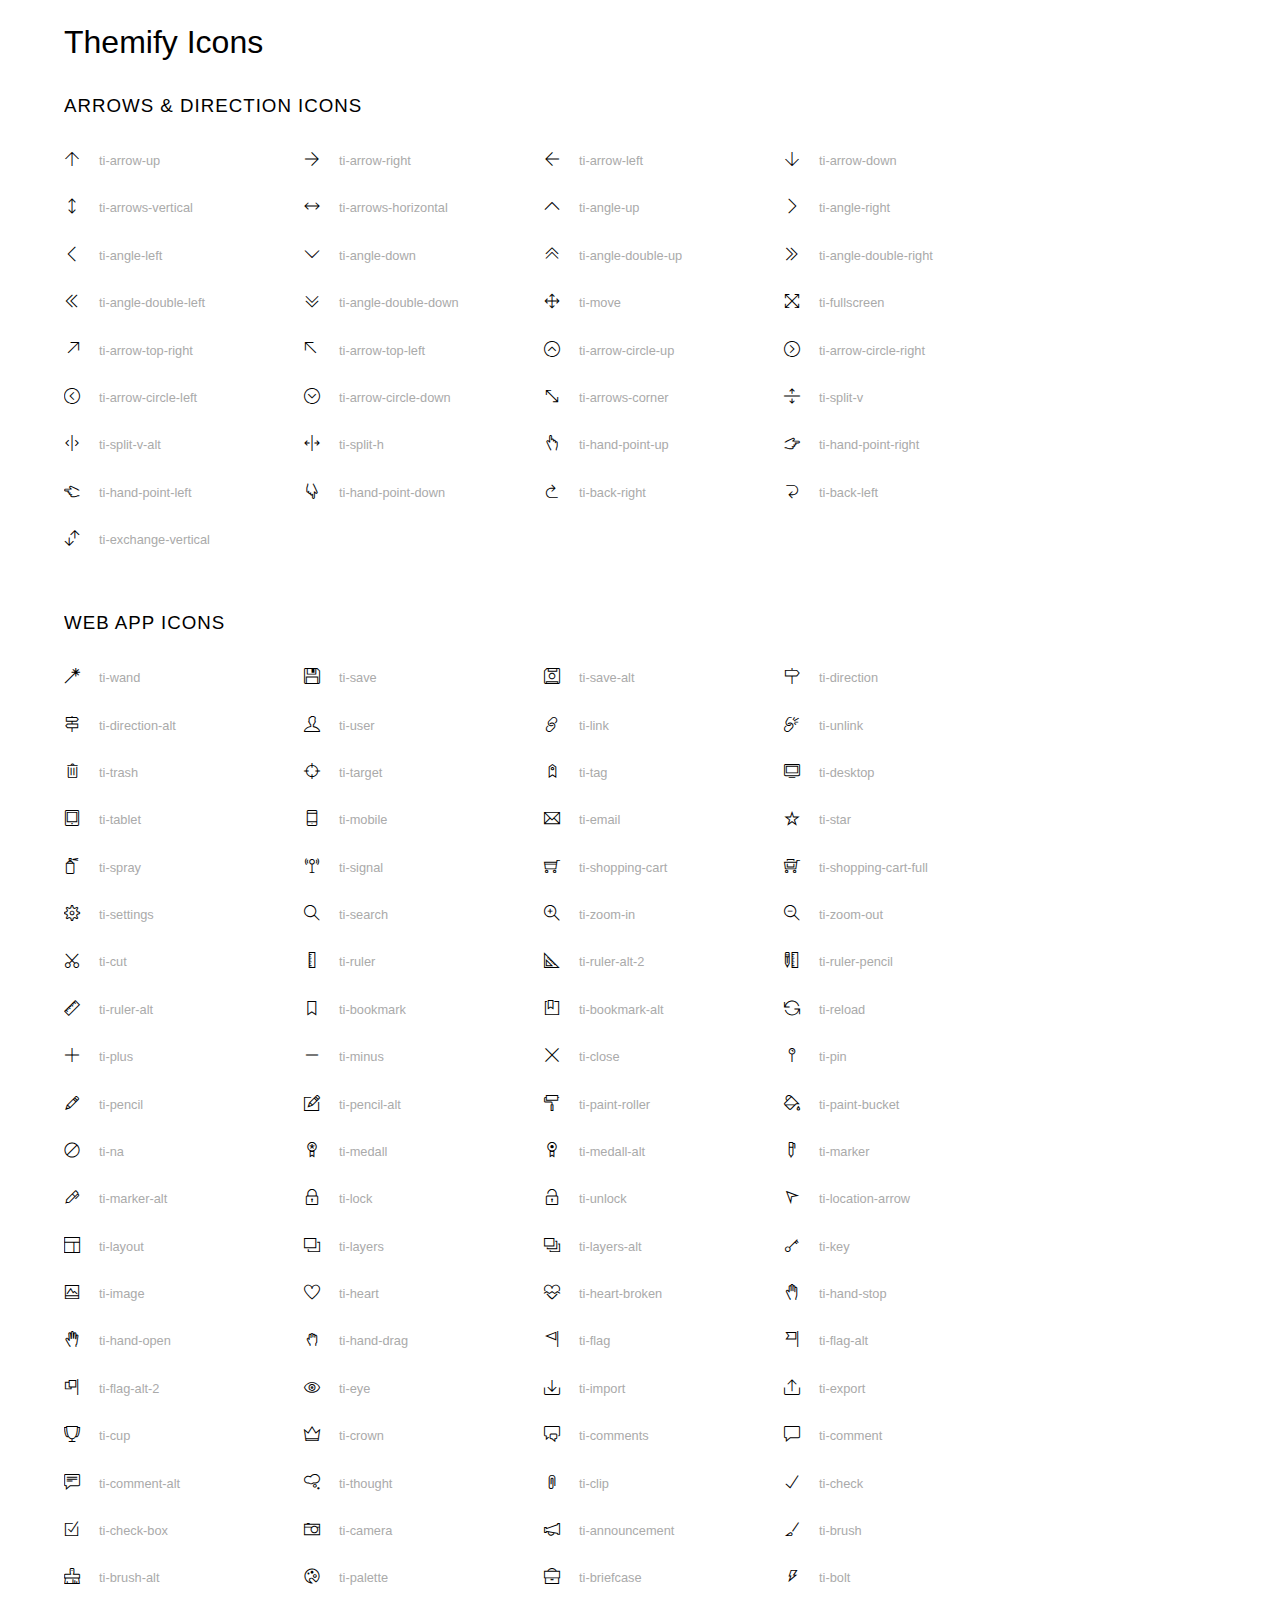
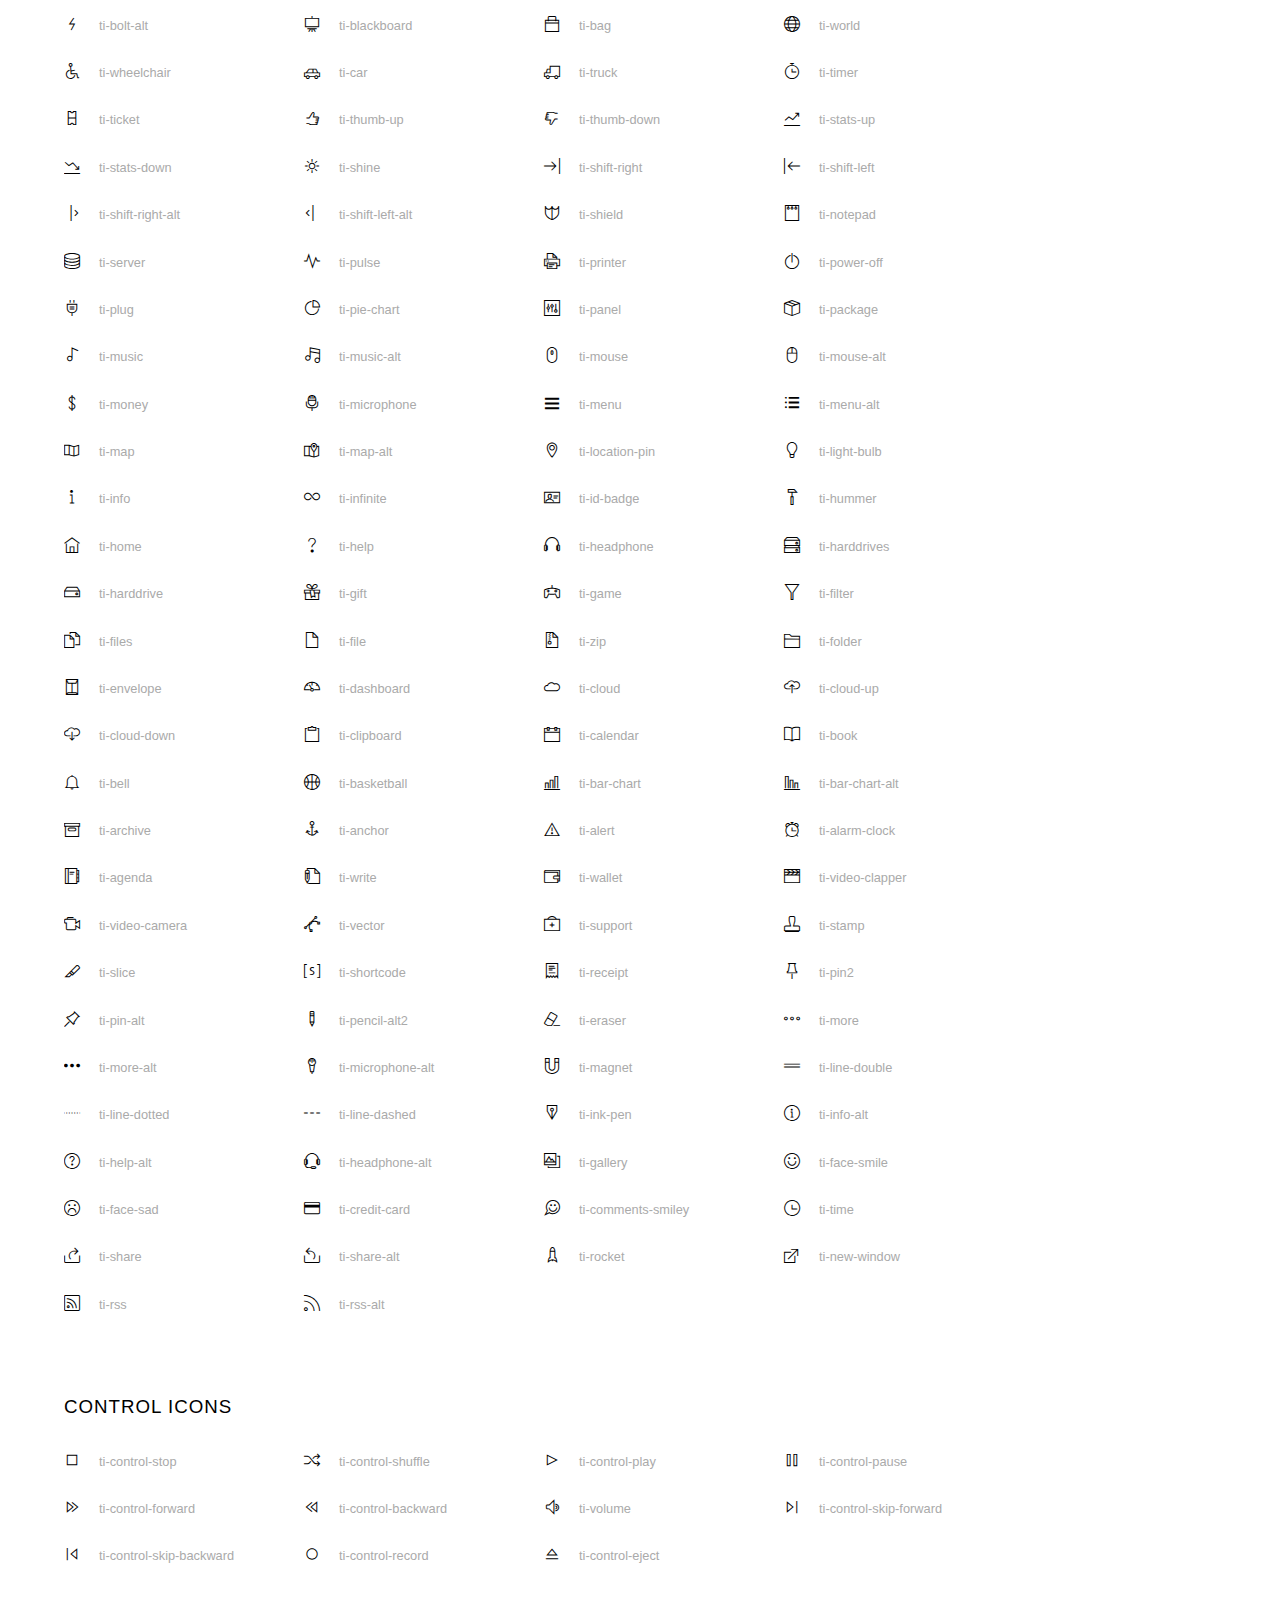
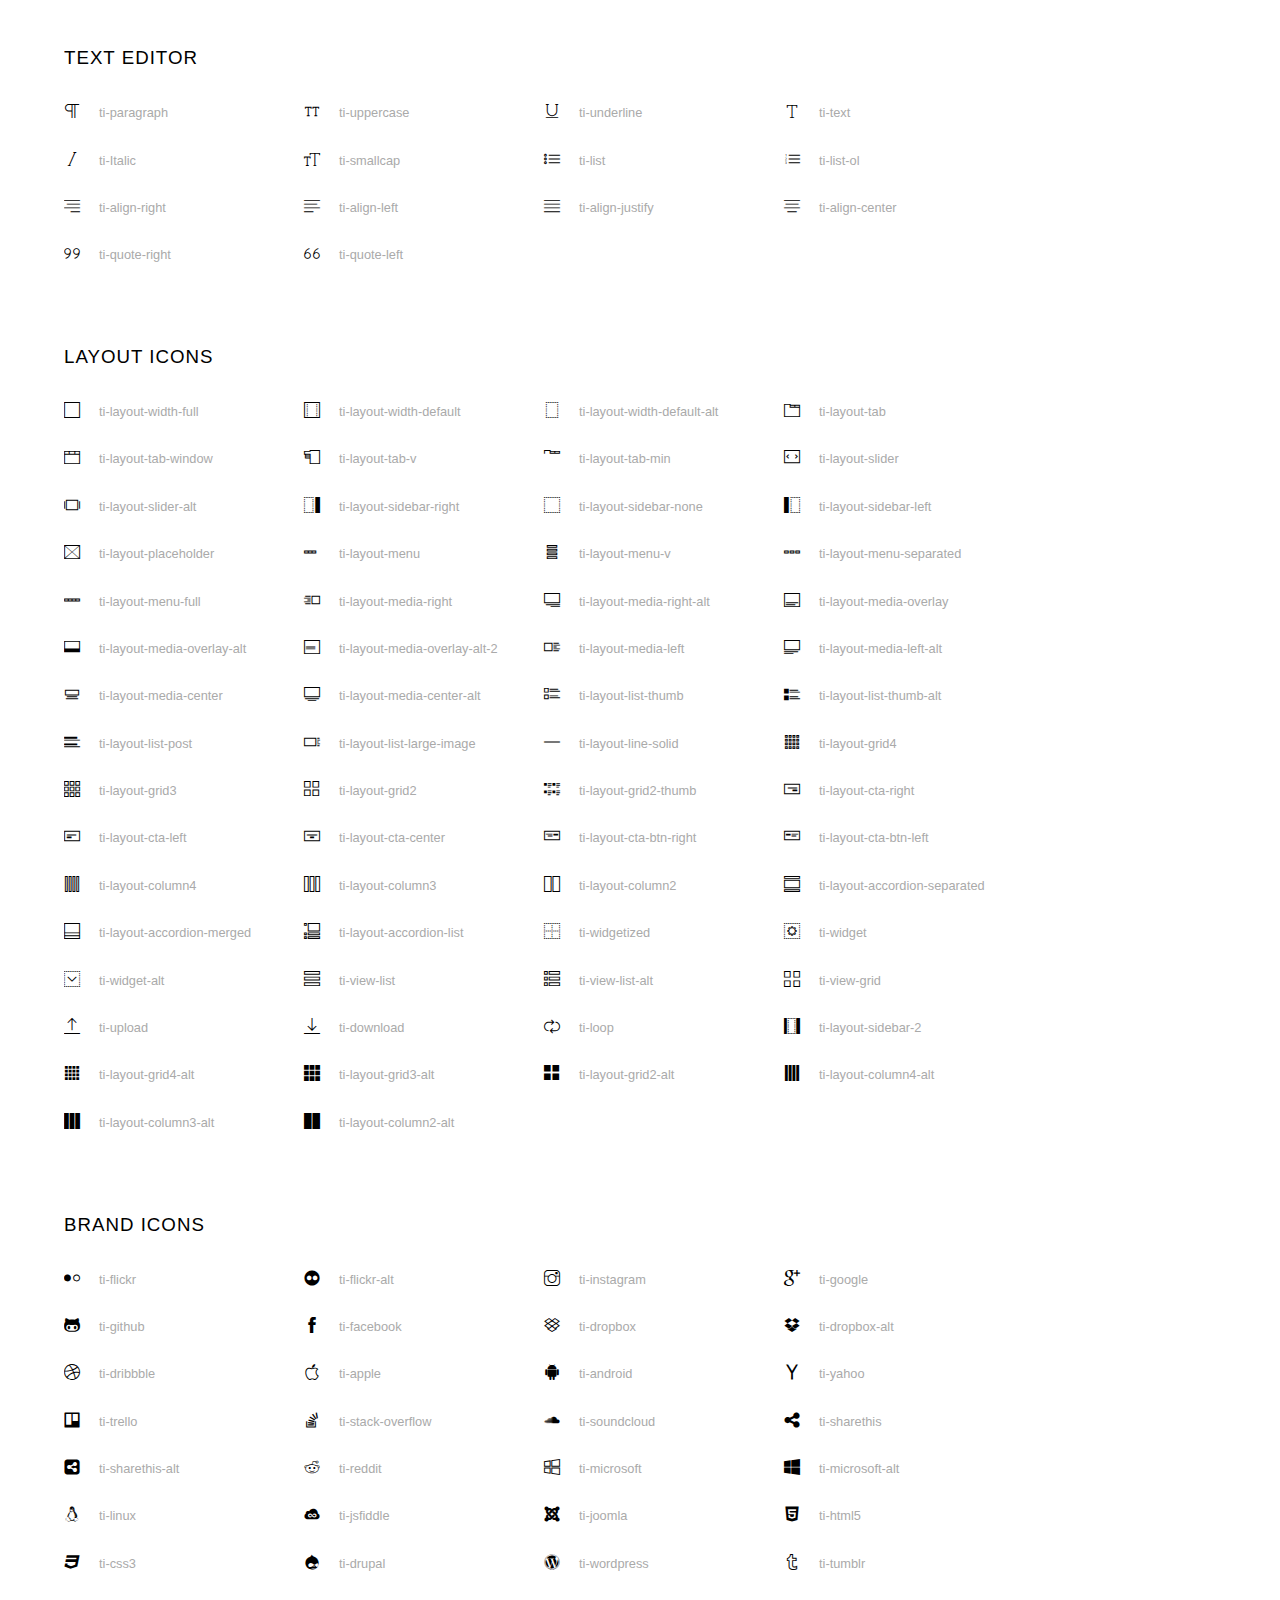
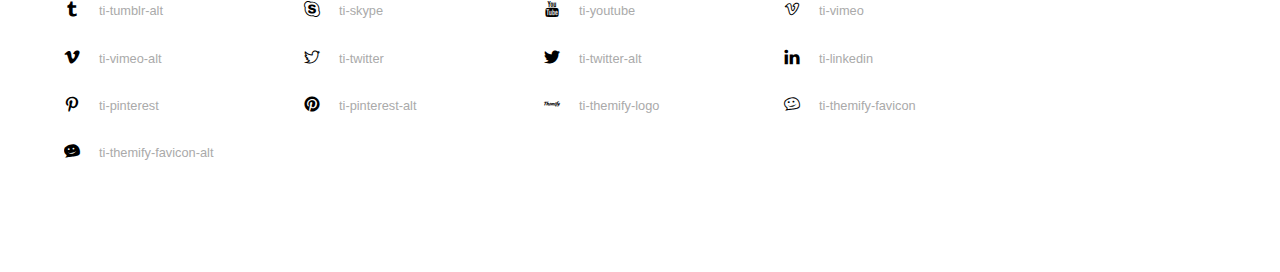
<file: assets/icon/themify-icons-font/themify-icons/index.html>
<!doctype html>
<html>
<head>
	<meta charset="utf-8">
	<title>Themify Icon Font</title>
	<meta name="viewport" content="width=device-width">
	<link rel="stylesheet" href="demo-files/demo.css">
	<link rel="stylesheet" href="themify-icons.css">
	<!--[if lt IE 8]><!-->
	<link rel="stylesheet" href="ie7/ie7.css">
	<!--<![endif]-->
</head>
<body>
	<h1>Themify Icons</h1>

	<div class="icon-section">

		<div class="icon-section">
			<h3>Arrows &amp; Direction Icons </h3>

			<div class="icon-container">
				<span class="ti-arrow-up"></span><span class="icon-name"> ti-arrow-up</span>
			</div>
			<div class="icon-container">
				<span class="ti-arrow-right"></span><span class="icon-name"> ti-arrow-right</span>
			</div>
			<div class="icon-container">
				<span class="ti-arrow-left"></span><span class="icon-name"> ti-arrow-left</span>
			</div>
			<div class="icon-container">
				<span class="ti-arrow-down"></span><span class="icon-name"> ti-arrow-down</span>
			</div>
			<div class="icon-container">
				<span class="ti-arrows-vertical"></span><span class="icon-name"> ti-arrows-vertical</span>
			</div>
			<div class="icon-container">
				<span class="ti-arrows-horizontal"></span><span class="icon-name"> ti-arrows-horizontal</span>
			</div>
			<div class="icon-container">
				<span class="ti-angle-up"></span><span class="icon-name"> ti-angle-up</span>
			</div>
			<div class="icon-container">
				<span class="ti-angle-right"></span><span class="icon-name"> ti-angle-right</span>
			</div>
			<div class="icon-container">
				<span class="ti-angle-left"></span><span class="icon-name"> ti-angle-left</span>
			</div>
			<div class="icon-container">
				<span class="ti-angle-down"></span><span class="icon-name"> ti-angle-down</span>
			</div>	
			<div class="icon-container">
				<span class="ti-angle-double-up"></span><span class="icon-name"> ti-angle-double-up</span>
			</div>
			<div class="icon-container">
				<span class="ti-angle-double-right"></span><span class="icon-name"> ti-angle-double-right</span>
			</div>
			<div class="icon-container">
				<span class="ti-angle-double-left"></span><span class="icon-name"> ti-angle-double-left</span>
			</div>
			<div class="icon-container">
				<span class="ti-angle-double-down"></span><span class="icon-name"> ti-angle-double-down</span>
			</div>					
			<div class="icon-container">
				<span class="ti-move"></span><span class="icon-name"> ti-move</span>
			</div>
			<div class="icon-container">
				<span class="ti-fullscreen"></span><span class="icon-name"> ti-fullscreen</span>
			</div>
			<div class="icon-container">
				<span class="ti-arrow-top-right"></span><span class="icon-name"> ti-arrow-top-right</span>
			</div>
			<div class="icon-container">
				<span class="ti-arrow-top-left"></span><span class="icon-name"> ti-arrow-top-left</span>
			</div>
			<div class="icon-container">
				<span class="ti-arrow-circle-up"></span><span class="icon-name"> ti-arrow-circle-up</span>
			</div>
			<div class="icon-container">
				<span class="ti-arrow-circle-right"></span><span class="icon-name"> ti-arrow-circle-right</span>
			</div>
			<div class="icon-container">
				<span class="ti-arrow-circle-left"></span><span class="icon-name"> ti-arrow-circle-left</span>
			</div>
			<div class="icon-container">
				<span class="ti-arrow-circle-down"></span><span class="icon-name"> ti-arrow-circle-down</span>
			</div>
			<div class="icon-container">
				<span class="ti-arrows-corner"></span><span class="icon-name"> ti-arrows-corner</span>
			</div>
			<div class="icon-container">
				<span class="ti-split-v"></span><span class="icon-name"> ti-split-v</span>
			</div>

			<div class="icon-container">
				<span class="ti-split-v-alt"></span><span class="icon-name"> ti-split-v-alt</span>
			</div>
			<div class="icon-container">
				<span class="ti-split-h"></span><span class="icon-name"> ti-split-h</span>
			</div>
			<div class="icon-container">
				<span class="ti-hand-point-up"></span><span class="icon-name"> ti-hand-point-up</span>
			</div>
			<div class="icon-container">
				<span class="ti-hand-point-right"></span><span class="icon-name"> ti-hand-point-right</span>
			</div>
			<div class="icon-container">
				<span class="ti-hand-point-left"></span><span class="icon-name"> ti-hand-point-left</span>
			</div>
			<div class="icon-container">
				<span class="ti-hand-point-down"></span><span class="icon-name"> ti-hand-point-down</span>
			</div>
			<div class="icon-container">
				<span class="ti-back-right"></span><span class="icon-name"> ti-back-right</span>
			</div>
			<div class="icon-container">
				<span class="ti-back-left"></span><span class="icon-name"> ti-back-left</span>
			</div>
			<div class="icon-container">
				<span class="ti-exchange-vertical"></span><span class="icon-name"> ti-exchange-vertical</span>
			</div>

		</div> <!-- Arrows Icons -->



		<h3>Web App Icons</h3>
		
		<div class="icon-section">

			<div class="icon-container">
				<span class="ti-wand"></span><span class="icon-name"> ti-wand</span>
			</div>
			<div class="icon-container">
				<span class="ti-save"></span><span class="icon-name"> ti-save</span>
			</div>
			<div class="icon-container">
				<span class="ti-save-alt"></span><span class="icon-name"> ti-save-alt</span>
			</div>

			<div class="icon-container">
				<span class="ti-direction"></span><span class="icon-name"> ti-direction</span>
			</div>
			<div class="icon-container">
				<span class="ti-direction-alt"></span><span class="icon-name"> ti-direction-alt</span>
			</div>
			<div class="icon-container">
				<span class="ti-user"></span><span class="icon-name"> ti-user</span>
			</div>
			<div class="icon-container">
				<span class="ti-link"></span><span class="icon-name"> ti-link</span>
			</div>
			<div class="icon-container">
				<span class="ti-unlink"></span><span class="icon-name"> ti-unlink</span>
			</div>
			<div class="icon-container">
				<span class="ti-trash"></span><span class="icon-name"> ti-trash</span>
			</div>
			<div class="icon-container">
				<span class="ti-target"></span><span class="icon-name"> ti-target</span>
			</div>
			<div class="icon-container">
				<span class="ti-tag"></span><span class="icon-name"> ti-tag</span>
			</div>
			<div class="icon-container">
				<span class="ti-desktop"></span><span class="icon-name"> ti-desktop</span>
			</div>
			<div class="icon-container">
				<span class="ti-tablet"></span><span class="icon-name"> ti-tablet</span>
			</div>
			<div class="icon-container">
				<span class="ti-mobile"></span><span class="icon-name"> ti-mobile</span>
			</div>
			<div class="icon-container">
				<span class="ti-email"></span><span class="icon-name"> ti-email</span>
			</div>	
			<div class="icon-container">
				<span class="ti-star"></span><span class="icon-name"> ti-star</span>
			</div>
			<div class="icon-container">
				<span class="ti-spray"></span><span class="icon-name"> ti-spray</span>
			</div>
			<div class="icon-container">
				<span class="ti-signal"></span><span class="icon-name"> ti-signal</span>
			</div>
			<div class="icon-container">
				<span class="ti-shopping-cart"></span><span class="icon-name"> ti-shopping-cart</span>
			</div>
			<div class="icon-container">
				<span class="ti-shopping-cart-full"></span><span class="icon-name"> ti-shopping-cart-full</span>
			</div>
			<div class="icon-container">
				<span class="ti-settings"></span><span class="icon-name"> ti-settings</span>
			</div>
			<div class="icon-container">
				<span class="ti-search"></span><span class="icon-name"> ti-search</span>
			</div>
			<div class="icon-container">
				<span class="ti-zoom-in"></span><span class="icon-name"> ti-zoom-in</span>
			</div>
			<div class="icon-container">
				<span class="ti-zoom-out"></span><span class="icon-name"> ti-zoom-out</span>
			</div>
			<div class="icon-container">
				<span class="ti-cut"></span><span class="icon-name"> ti-cut</span>
			</div>
			<div class="icon-container">
				<span class="ti-ruler"></span><span class="icon-name"> ti-ruler</span>
			</div>
			<div class="icon-container">
				<span class="ti-ruler-alt-2"></span><span class="icon-name"> ti-ruler-alt-2</span>
			</div>			
			<div class="icon-container">
				<span class="ti-ruler-pencil"></span><span class="icon-name"> ti-ruler-pencil</span>
			</div>
			<div class="icon-container">
				<span class="ti-ruler-alt"></span><span class="icon-name"> ti-ruler-alt</span>
			</div>
			<div class="icon-container">
				<span class="ti-bookmark"></span><span class="icon-name"> ti-bookmark</span>
			</div>
			<div class="icon-container">
				<span class="ti-bookmark-alt"></span><span class="icon-name"> ti-bookmark-alt</span>
			</div>
			<div class="icon-container">
				<span class="ti-reload"></span><span class="icon-name"> ti-reload</span>
			</div>
			<div class="icon-container">
				<span class="ti-plus"></span><span class="icon-name"> ti-plus</span>
			</div>
			<div class="icon-container">
				<span class="ti-minus"></span><span class="icon-name"> ti-minus</span>
			</div>
			<div class="icon-container">
				<span class="ti-close"></span><span class="icon-name"> ti-close</span>
			</div>			
			<div class="icon-container">
				<span class="ti-pin"></span><span class="icon-name"> ti-pin</span>
			</div>
			<div class="icon-container">
				<span class="ti-pencil"></span><span class="icon-name"> ti-pencil</span>
			</div>
					
		  	<div class="icon-container">
				<span class="ti-pencil-alt"></span><span class="icon-name"> ti-pencil-alt</span>
			</div>
			<div class="icon-container">
				<span class="ti-paint-roller"></span><span class="icon-name"> ti-paint-roller</span>
			</div>
			<div class="icon-container">
				<span class="ti-paint-bucket"></span><span class="icon-name"> ti-paint-bucket</span>
			</div>
			<div class="icon-container">
				<span class="ti-na"></span><span class="icon-name"> ti-na</span>
			</div>
			<div class="icon-container">
				<span class="ti-medall"></span><span class="icon-name"> ti-medall</span>
			</div>
			<div class="icon-container">
				<span class="ti-medall-alt"></span><span class="icon-name"> ti-medall-alt</span>
			</div>
			<div class="icon-container">
				<span class="ti-marker"></span><span class="icon-name"> ti-marker</span>
			</div>
			<div class="icon-container">
				<span class="ti-marker-alt"></span><span class="icon-name"> ti-marker-alt</span>
			</div>

			<div class="icon-container">
				<span class="ti-lock"></span><span class="icon-name"> ti-lock</span>
			</div>
			<div class="icon-container">
				<span class="ti-unlock"></span><span class="icon-name"> ti-unlock</span>
			</div>
			<div class="icon-container">
				<span class="ti-location-arrow"></span><span class="icon-name"> ti-location-arrow</span>
			</div>
			<div class="icon-container">
				<span class="ti-layout"></span><span class="icon-name"> ti-layout</span>
			</div>
			<div class="icon-container">
				<span class="ti-layers"></span><span class="icon-name"> ti-layers</span>
			</div>
			<div class="icon-container">
				<span class="ti-layers-alt"></span><span class="icon-name"> ti-layers-alt</span>
			</div>
			<div class="icon-container">
				<span class="ti-key"></span><span class="icon-name"> ti-key</span>
			</div>
			<div class="icon-container">
				<span class="ti-image"></span><span class="icon-name"> ti-image</span>
			</div>
			<div class="icon-container">
				<span class="ti-heart"></span><span class="icon-name"> ti-heart</span>
			</div>
			<div class="icon-container">
				<span class="ti-heart-broken"></span><span class="icon-name"> ti-heart-broken</span>
			</div>
			<div class="icon-container">
				<span class="ti-hand-stop"></span><span class="icon-name"> ti-hand-stop</span>
			</div>
			<div class="icon-container">
				<span class="ti-hand-open"></span><span class="icon-name"> ti-hand-open</span>
			</div>
			<div class="icon-container">
				<span class="ti-hand-drag"></span><span class="icon-name"> ti-hand-drag</span>
			</div>
			<div class="icon-container">
				<span class="ti-flag"></span><span class="icon-name"> ti-flag</span>
			</div>
			<div class="icon-container">
				<span class="ti-flag-alt"></span><span class="icon-name"> ti-flag-alt</span>
			</div>
			<div class="icon-container">
				<span class="ti-flag-alt-2"></span><span class="icon-name"> ti-flag-alt-2</span>
			</div>
			<div class="icon-container">
				<span class="ti-eye"></span><span class="icon-name"> ti-eye</span>
			</div>
			<div class="icon-container">
				<span class="ti-import"></span><span class="icon-name"> ti-import</span>
			</div>			
			<div class="icon-container">
				<span class="ti-export"></span><span class="icon-name"> ti-export</span>
			</div>
			<div class="icon-container">
				<span class="ti-cup"></span><span class="icon-name"> ti-cup</span>
			</div>
			<div class="icon-container">
				<span class="ti-crown"></span><span class="icon-name"> ti-crown</span>
			</div>
			<div class="icon-container">
				<span class="ti-comments"></span><span class="icon-name"> ti-comments</span>
			</div>
			<div class="icon-container">
				<span class="ti-comment"></span><span class="icon-name"> ti-comment</span>
			</div>
			<div class="icon-container">
				<span class="ti-comment-alt"></span><span class="icon-name"> ti-comment-alt</span>
			</div>
			<div class="icon-container">
				<span class="ti-thought"></span><span class="icon-name"> ti-thought</span>
			</div>			
			<div class="icon-container">
				<span class="ti-clip"></span><span class="icon-name"> ti-clip</span>
			</div>

			<div class="icon-container">
				<span class="ti-check"></span><span class="icon-name"> ti-check</span>
			</div>
			<div class="icon-container">
				<span class="ti-check-box"></span><span class="icon-name"> ti-check-box</span>
			</div>
			<div class="icon-container">
				<span class="ti-camera"></span><span class="icon-name"> ti-camera</span>
			</div>
			<div class="icon-container">
				<span class="ti-announcement"></span><span class="icon-name"> ti-announcement</span>
			</div>
			<div class="icon-container">
				<span class="ti-brush"></span><span class="icon-name"> ti-brush</span>
			</div>
			<div class="icon-container">
				<span class="ti-brush-alt"></span><span class="icon-name"> ti-brush-alt</span>
			</div>
			<div class="icon-container">
				<span class="ti-palette"></span><span class="icon-name"> ti-palette</span>
			</div>			
			<div class="icon-container">
				<span class="ti-briefcase"></span><span class="icon-name"> ti-briefcase</span>
			</div>
			<div class="icon-container">
				<span class="ti-bolt"></span><span class="icon-name"> ti-bolt</span>
			</div>
			<div class="icon-container">
				<span class="ti-bolt-alt"></span><span class="icon-name"> ti-bolt-alt</span>
			</div>
			<div class="icon-container">
				<span class="ti-blackboard"></span><span class="icon-name"> ti-blackboard</span>
			</div>
			<div class="icon-container">
				<span class="ti-bag"></span><span class="icon-name"> ti-bag</span>
			</div>
			<div class="icon-container">
				<span class="ti-world"></span><span class="icon-name"> ti-world</span>
			</div>
			<div class="icon-container">
				<span class="ti-wheelchair"></span><span class="icon-name"> ti-wheelchair</span>
			</div>
			<div class="icon-container">
				<span class="ti-car"></span><span class="icon-name"> ti-car</span>
			</div>
			<div class="icon-container">
				<span class="ti-truck"></span><span class="icon-name"> ti-truck</span>
			</div>
			<div class="icon-container">
				<span class="ti-timer"></span><span class="icon-name"> ti-timer</span>
			</div>
			<div class="icon-container">
				<span class="ti-ticket"></span><span class="icon-name"> ti-ticket</span>
			</div>
			<div class="icon-container">
				<span class="ti-thumb-up"></span><span class="icon-name"> ti-thumb-up</span>
			</div>
			<div class="icon-container">
				<span class="ti-thumb-down"></span><span class="icon-name"> ti-thumb-down</span>
			</div>

			<div class="icon-container">
				<span class="ti-stats-up"></span><span class="icon-name"> ti-stats-up</span>
			</div>
			<div class="icon-container">
				<span class="ti-stats-down"></span><span class="icon-name"> ti-stats-down</span>
			</div>
			<div class="icon-container">
				<span class="ti-shine"></span><span class="icon-name"> ti-shine</span>
			</div>
			<div class="icon-container">
				<span class="ti-shift-right"></span><span class="icon-name"> ti-shift-right</span>
			</div>
			<div class="icon-container">
				<span class="ti-shift-left"></span><span class="icon-name"> ti-shift-left</span>
			</div>

			<div class="icon-container">
				<span class="ti-shift-right-alt"></span><span class="icon-name"> ti-shift-right-alt</span>
			</div>
			<div class="icon-container">
				<span class="ti-shift-left-alt"></span><span class="icon-name"> ti-shift-left-alt</span>
			</div>
			<div class="icon-container">
				<span class="ti-shield"></span><span class="icon-name"> ti-shield</span>
			</div>
			<div class="icon-container">
				<span class="ti-notepad"></span><span class="icon-name"> ti-notepad</span>
			</div>
			<div class="icon-container">
				<span class="ti-server"></span><span class="icon-name"> ti-server</span>
			</div>

			<div class="icon-container">
				<span class="ti-pulse"></span><span class="icon-name"> ti-pulse</span>
			</div>
			<div class="icon-container">
				<span class="ti-printer"></span><span class="icon-name"> ti-printer</span>
			</div>
			<div class="icon-container">
				<span class="ti-power-off"></span><span class="icon-name"> ti-power-off</span>
			</div>
			<div class="icon-container">
				<span class="ti-plug"></span><span class="icon-name"> ti-plug</span>
			</div>
			<div class="icon-container">
				<span class="ti-pie-chart"></span><span class="icon-name"> ti-pie-chart</span>
			</div>

			<div class="icon-container">
				<span class="ti-panel"></span><span class="icon-name"> ti-panel</span>
			</div>
			<div class="icon-container">
				<span class="ti-package"></span><span class="icon-name"> ti-package</span>
			</div>
			<div class="icon-container">
				<span class="ti-music"></span><span class="icon-name"> ti-music</span>
			</div>
			<div class="icon-container">
				<span class="ti-music-alt"></span><span class="icon-name"> ti-music-alt</span>
			</div>
			<div class="icon-container">
				<span class="ti-mouse"></span><span class="icon-name"> ti-mouse</span>
			</div>
			<div class="icon-container">
				<span class="ti-mouse-alt"></span><span class="icon-name"> ti-mouse-alt</span>
			</div>
			<div class="icon-container">
				<span class="ti-money"></span><span class="icon-name"> ti-money</span>
			</div>
			<div class="icon-container">
				<span class="ti-microphone"></span><span class="icon-name"> ti-microphone</span>
			</div>
			<div class="icon-container">
				<span class="ti-menu"></span><span class="icon-name"> ti-menu</span>
			</div>
			<div class="icon-container">
				<span class="ti-menu-alt"></span><span class="icon-name"> ti-menu-alt</span>
			</div>
			<div class="icon-container">
				<span class="ti-map"></span><span class="icon-name"> ti-map</span>
			</div>
			<div class="icon-container">
				<span class="ti-map-alt"></span><span class="icon-name"> ti-map-alt</span>
			</div>

			<div class="icon-container">
				<span class="ti-location-pin"></span><span class="icon-name"> ti-location-pin</span>
			</div>

			<div class="icon-container">
				<span class="ti-light-bulb"></span><span class="icon-name"> ti-light-bulb</span>
			</div>
			<div class="icon-container">
				<span class="ti-info"></span><span class="icon-name"> ti-info</span>
			</div>
			<div class="icon-container">
				<span class="ti-infinite"></span><span class="icon-name"> ti-infinite</span>
			</div>
			<div class="icon-container">
				<span class="ti-id-badge"></span><span class="icon-name"> ti-id-badge</span>
			</div>
			<div class="icon-container">
				<span class="ti-hummer"></span><span class="icon-name"> ti-hummer</span>
			</div>
			<div class="icon-container">
				<span class="ti-home"></span><span class="icon-name"> ti-home</span>
			</div>
			<div class="icon-container">
				<span class="ti-help"></span><span class="icon-name"> ti-help</span>
			</div>
			<div class="icon-container">
				<span class="ti-headphone"></span><span class="icon-name"> ti-headphone</span>
			</div>
			<div class="icon-container">
				<span class="ti-harddrives"></span><span class="icon-name"> ti-harddrives</span>
			</div>
			<div class="icon-container">
				<span class="ti-harddrive"></span><span class="icon-name"> ti-harddrive</span>
			</div>
			<div class="icon-container">
				<span class="ti-gift"></span><span class="icon-name"> ti-gift</span>
			</div>
			<div class="icon-container">
				<span class="ti-game"></span><span class="icon-name"> ti-game</span>
			</div>
			<div class="icon-container">
				<span class="ti-filter"></span><span class="icon-name"> ti-filter</span>
			</div>
			<div class="icon-container">
				<span class="ti-files"></span><span class="icon-name"> ti-files</span>
			</div>
			<div class="icon-container">
				<span class="ti-file"></span><span class="icon-name"> ti-file</span>
			</div>
			<div class="icon-container">
				<span class="ti-zip"></span><span class="icon-name"> ti-zip</span>
			</div>
			<div class="icon-container">
				<span class="ti-folder"></span><span class="icon-name"> ti-folder</span>
			</div>			
			<div class="icon-container">
				<span class="ti-envelope"></span><span class="icon-name"> ti-envelope</span>
			</div>


			<div class="icon-container">
				<span class="ti-dashboard"></span><span class="icon-name"> ti-dashboard</span>
			</div>
			<div class="icon-container">
				<span class="ti-cloud"></span><span class="icon-name"> ti-cloud</span>
			</div>
			<div class="icon-container">
				<span class="ti-cloud-up"></span><span class="icon-name"> ti-cloud-up</span>
			</div>
			<div class="icon-container">
				<span class="ti-cloud-down"></span><span class="icon-name"> ti-cloud-down</span>
			</div>
			<div class="icon-container">
				<span class="ti-clipboard"></span><span class="icon-name"> ti-clipboard</span>
			</div>
			<div class="icon-container">
				<span class="ti-calendar"></span><span class="icon-name"> ti-calendar</span>
			</div>
			<div class="icon-container">
				<span class="ti-book"></span><span class="icon-name"> ti-book</span>
			</div>
			<div class="icon-container">
				<span class="ti-bell"></span><span class="icon-name"> ti-bell</span>
			</div>
			<div class="icon-container">
				<span class="ti-basketball"></span><span class="icon-name"> ti-basketball</span>
			</div>
			<div class="icon-container">
				<span class="ti-bar-chart"></span><span class="icon-name"> ti-bar-chart</span>
			</div>
			<div class="icon-container">
				<span class="ti-bar-chart-alt"></span><span class="icon-name"> ti-bar-chart-alt</span>
			</div>


			<div class="icon-container">
				<span class="ti-archive"></span><span class="icon-name"> ti-archive</span>
			</div>
			<div class="icon-container">
				<span class="ti-anchor"></span><span class="icon-name"> ti-anchor</span>
			</div>

			<div class="icon-container">
				<span class="ti-alert"></span><span class="icon-name"> ti-alert</span>
			</div>
			<div class="icon-container">
				<span class="ti-alarm-clock"></span><span class="icon-name"> ti-alarm-clock</span>
			</div>
			<div class="icon-container">
				<span class="ti-agenda"></span><span class="icon-name"> ti-agenda</span>
			</div>
			<div class="icon-container">
				<span class="ti-write"></span><span class="icon-name"> ti-write</span>
			</div>

			<div class="icon-container">
				<span class="ti-wallet"></span><span class="icon-name"> ti-wallet</span>
			</div>
			<div class="icon-container">
				<span class="ti-video-clapper"></span><span class="icon-name"> ti-video-clapper</span>
			</div>
			<div class="icon-container">
				<span class="ti-video-camera"></span><span class="icon-name"> ti-video-camera</span>
			</div>
			<div class="icon-container">
				<span class="ti-vector"></span><span class="icon-name"> ti-vector</span>
			</div>

			<div class="icon-container">
				<span class="ti-support"></span><span class="icon-name"> ti-support</span>
			</div>
			<div class="icon-container">
				<span class="ti-stamp"></span><span class="icon-name"> ti-stamp</span>
			</div>
			<div class="icon-container">
				<span class="ti-slice"></span><span class="icon-name"> ti-slice</span>
			</div>
			<div class="icon-container">
				<span class="ti-shortcode"></span><span class="icon-name"> ti-shortcode</span>
			</div>
			<div class="icon-container">
				<span class="ti-receipt"></span><span class="icon-name"> ti-receipt</span>
			</div>
			<div class="icon-container">
				<span class="ti-pin2"></span><span class="icon-name"> ti-pin2</span>
			</div>
			<div class="icon-container">
				<span class="ti-pin-alt"></span><span class="icon-name"> ti-pin-alt</span>
			</div>
			<div class="icon-container">
				<span class="ti-pencil-alt2"></span><span class="icon-name"> ti-pencil-alt2</span>
			</div>
			<div class="icon-container">
				<span class="ti-eraser"></span><span class="icon-name"> ti-eraser</span>
			</div>			
			<div class="icon-container">
				<span class="ti-more"></span><span class="icon-name"> ti-more</span>
			</div>
			<div class="icon-container">
				<span class="ti-more-alt"></span><span class="icon-name"> ti-more-alt</span>
			</div>
			<div class="icon-container">
				<span class="ti-microphone-alt"></span><span class="icon-name"> ti-microphone-alt</span>
			</div>
			<div class="icon-container">
				<span class="ti-magnet"></span><span class="icon-name"> ti-magnet</span>
			</div>
			<div class="icon-container">
				<span class="ti-line-double"></span><span class="icon-name"> ti-line-double</span>
			</div>
			<div class="icon-container">
				<span class="ti-line-dotted"></span><span class="icon-name"> ti-line-dotted</span>
			</div>
			<div class="icon-container">
				<span class="ti-line-dashed"></span><span class="icon-name"> ti-line-dashed</span>
			</div>

			<div class="icon-container">
				<span class="ti-ink-pen"></span><span class="icon-name"> ti-ink-pen</span>
			</div>
			<div class="icon-container">
				<span class="ti-info-alt"></span><span class="icon-name"> ti-info-alt</span>
			</div>
			<div class="icon-container">
				<span class="ti-help-alt"></span><span class="icon-name"> ti-help-alt</span>
			</div>
			<div class="icon-container">
				<span class="ti-headphone-alt"></span><span class="icon-name"> ti-headphone-alt</span>
			</div>

			<div class="icon-container">
				<span class="ti-gallery"></span><span class="icon-name"> ti-gallery</span>
			</div>
			<div class="icon-container">
				<span class="ti-face-smile"></span><span class="icon-name"> ti-face-smile</span>
			</div>
			<div class="icon-container">
				<span class="ti-face-sad"></span><span class="icon-name"> ti-face-sad</span>
			</div>
			<div class="icon-container">
				<span class="ti-credit-card"></span><span class="icon-name"> ti-credit-card</span>
			</div>
			<div class="icon-container">
				<span class="ti-comments-smiley"></span><span class="icon-name"> ti-comments-smiley</span>
			</div>
			<div class="icon-container">
				<span class="ti-time"></span><span class="icon-name"> ti-time</span>
			</div>
			<div class="icon-container">
				<span class="ti-share"></span><span class="icon-name"> ti-share</span>
			</div>
			<div class="icon-container">
				<span class="ti-share-alt"></span><span class="icon-name"> ti-share-alt</span>
			</div>
			<div class="icon-container">
				<span class="ti-rocket"></span><span class="icon-name"> ti-rocket</span>
			</div>

			<div class="icon-container">
				<span class="ti-new-window"></span><span class="icon-name"> ti-new-window</span>
			</div>

			<div class="icon-container">
				<span class="ti-rss"></span><span class="icon-name"> ti-rss</span>
			</div>

			<div class="icon-container">
				<span class="ti-rss-alt"></span><span class="icon-name"> ti-rss-alt</span>
			</div>
			
		</div><!-- Web App Icons -->


		<div class="icon-section">
			<h3>Control Icons</h3>
			<div class="icon-container">
				<span class="ti-control-stop"></span><span class="icon-name"> ti-control-stop</span>
			</div>
			<div class="icon-container">
				<span class="ti-control-shuffle"></span><span class="icon-name"> ti-control-shuffle</span>
			</div>
			<div class="icon-container">
				<span class="ti-control-play"></span><span class="icon-name"> ti-control-play</span>
			</div>
			<div class="icon-container">
				<span class="ti-control-pause"></span><span class="icon-name"> ti-control-pause</span>
			</div>
			<div class="icon-container">
				<span class="ti-control-forward"></span><span class="icon-name"> ti-control-forward</span>
			</div>
			<div class="icon-container">
				<span class="ti-control-backward"></span><span class="icon-name"> ti-control-backward</span>
			</div>	
			<div class="icon-container">
				<span class="ti-volume"></span><span class="icon-name"> ti-volume</span>
			</div>
			<div class="icon-container">
				<span class="ti-control-skip-forward"></span><span class="icon-name"> ti-control-skip-forward</span>
			</div>
			<div class="icon-container">
				<span class="ti-control-skip-backward"></span><span class="icon-name"> ti-control-skip-backward</span>
			</div>
			<div class="icon-container">
				<span class="ti-control-record"></span><span class="icon-name"> ti-control-record</span>
			</div>
			<div class="icon-container">
				<span class="ti-control-eject"></span><span class="icon-name"> ti-control-eject</span>
			</div>			
		</div> <!-- Control Icons -->


		<div class="icon-section">
			<h3>Text Editor</h3>

			<div class="icon-container">
				<span class="ti-paragraph"></span><span class="icon-name"> ti-paragraph</span>
			</div>
			<div class="icon-container">
				<span class="ti-uppercase"></span><span class="icon-name"> ti-uppercase</span>
			</div>

			<div class="icon-container">
				<span class="ti-underline"></span><span class="icon-name"> ti-underline</span>
			</div>
			<div class="icon-container">
				<span class="ti-text"></span><span class="icon-name"> ti-text</span>
			</div>
			<div class="icon-container">
				<span class="ti-Italic"></span><span class="icon-name"> ti-Italic</span>
			</div>
			<div class="icon-container">
				<span class="ti-smallcap"></span><span class="icon-name"> ti-smallcap</span>
			</div>
			<div class="icon-container">
				<span class="ti-list"></span><span class="icon-name"> ti-list</span>
			</div>
			<div class="icon-container">
				<span class="ti-list-ol"></span><span class="icon-name"> ti-list-ol</span>
			</div>
			<div class="icon-container">
				<span class="ti-align-right"></span><span class="icon-name"> ti-align-right</span>
			</div>
			<div class="icon-container">
				<span class="ti-align-left"></span><span class="icon-name"> ti-align-left</span>
			</div>
			<div class="icon-container">
				<span class="ti-align-justify"></span><span class="icon-name"> ti-align-justify</span>
			</div>
			<div class="icon-container">
				<span class="ti-align-center"></span><span class="icon-name"> ti-align-center</span>
			</div>
			<div class="icon-container">
				<span class="ti-quote-right"></span><span class="icon-name"> ti-quote-right</span>
			</div>
			<div class="icon-container">
				<span class="ti-quote-left"></span><span class="icon-name"> ti-quote-left</span>
			</div>

		</div> <!-- Text Editor -->



		<div class="icon-section">
			<h3>Layout Icons</h3>
			<div class="icon-container">
				<span class="ti-layout-width-full"></span><span class="icon-name"> ti-layout-width-full</span>
			</div>
			<div class="icon-container">
				<span class="ti-layout-width-default"></span><span class="icon-name"> ti-layout-width-default</span>
			</div>
			<div class="icon-container">
				<span class="ti-layout-width-default-alt"></span><span class="icon-name"> ti-layout-width-default-alt</span>
			</div>
			<div class="icon-container">
				<span class="ti-layout-tab"></span><span class="icon-name"> ti-layout-tab</span>
			</div>
			<div class="icon-container">
				<span class="ti-layout-tab-window"></span><span class="icon-name"> ti-layout-tab-window</span>
			</div>
			<div class="icon-container">
				<span class="ti-layout-tab-v"></span><span class="icon-name"> ti-layout-tab-v</span>
			</div>
			<div class="icon-container">
				<span class="ti-layout-tab-min"></span><span class="icon-name"> ti-layout-tab-min</span>
			</div>
			<div class="icon-container">
				<span class="ti-layout-slider"></span><span class="icon-name"> ti-layout-slider</span>
			</div>
			<div class="icon-container">
				<span class="ti-layout-slider-alt"></span><span class="icon-name"> ti-layout-slider-alt</span>
			</div>
			<div class="icon-container">
				<span class="ti-layout-sidebar-right"></span><span class="icon-name"> ti-layout-sidebar-right</span>
			</div>
			<div class="icon-container">
				<span class="ti-layout-sidebar-none"></span><span class="icon-name"> ti-layout-sidebar-none</span>
			</div>
			<div class="icon-container">
				<span class="ti-layout-sidebar-left"></span><span class="icon-name"> ti-layout-sidebar-left</span>
			</div>
			<div class="icon-container">
				<span class="ti-layout-placeholder"></span><span class="icon-name"> ti-layout-placeholder</span>
			</div>
			<div class="icon-container">
				<span class="ti-layout-menu"></span><span class="icon-name"> ti-layout-menu</span>
			</div>
			<div class="icon-container">
				<span class="ti-layout-menu-v"></span><span class="icon-name"> ti-layout-menu-v</span>
			</div>
			<div class="icon-container">
				<span class="ti-layout-menu-separated"></span><span class="icon-name"> ti-layout-menu-separated</span>
			</div>
			<div class="icon-container">
				<span class="ti-layout-menu-full"></span><span class="icon-name"> ti-layout-menu-full</span>
			</div>
			<div class="icon-container">
				<span class="ti-layout-media-right"></span><span class="icon-name"> ti-layout-media-right</span>
			</div>
			<div class="icon-container">
				<span class="ti-layout-media-right-alt"></span><span class="icon-name"> ti-layout-media-right-alt</span>
			</div>
			<div class="icon-container">
				<span class="ti-layout-media-overlay"></span><span class="icon-name"> ti-layout-media-overlay</span>
			</div>
			<div class="icon-container">
				<span class="ti-layout-media-overlay-alt"></span><span class="icon-name"> ti-layout-media-overlay-alt</span>
			</div>
			<div class="icon-container">
				<span class="ti-layout-media-overlay-alt-2"></span><span class="icon-name"> ti-layout-media-overlay-alt-2</span>
			</div>
			<div class="icon-container">
				<span class="ti-layout-media-left"></span><span class="icon-name"> ti-layout-media-left</span>
			</div>
			<div class="icon-container">
				<span class="ti-layout-media-left-alt"></span><span class="icon-name"> ti-layout-media-left-alt</span>
			</div>
			<div class="icon-container">
				<span class="ti-layout-media-center"></span><span class="icon-name"> ti-layout-media-center</span>
			</div>
			<div class="icon-container">
				<span class="ti-layout-media-center-alt"></span><span class="icon-name"> ti-layout-media-center-alt</span>
			</div>
			<div class="icon-container">
				<span class="ti-layout-list-thumb"></span><span class="icon-name"> ti-layout-list-thumb</span>
			</div>
			<div class="icon-container">
				<span class="ti-layout-list-thumb-alt"></span><span class="icon-name"> ti-layout-list-thumb-alt</span>
			</div>
			<div class="icon-container">
				<span class="ti-layout-list-post"></span><span class="icon-name"> ti-layout-list-post</span>
			</div>
			<div class="icon-container">
				<span class="ti-layout-list-large-image"></span><span class="icon-name"> ti-layout-list-large-image</span>
			</div>
			<div class="icon-container">
				<span class="ti-layout-line-solid"></span><span class="icon-name"> ti-layout-line-solid</span>
			</div>
			<div class="icon-container">
				<span class="ti-layout-grid4"></span><span class="icon-name"> ti-layout-grid4</span>
			</div>
			<div class="icon-container">
				<span class="ti-layout-grid3"></span><span class="icon-name"> ti-layout-grid3</span>
			</div>
			<div class="icon-container">
				<span class="ti-layout-grid2"></span><span class="icon-name"> ti-layout-grid2</span>
			</div>
			<div class="icon-container">
				<span class="ti-layout-grid2-thumb"></span><span class="icon-name"> ti-layout-grid2-thumb</span>
			</div>
			<div class="icon-container">
				<span class="ti-layout-cta-right"></span><span class="icon-name"> ti-layout-cta-right</span>
			</div>
			<div class="icon-container">
				<span class="ti-layout-cta-left"></span><span class="icon-name"> ti-layout-cta-left</span>
			</div>
			<div class="icon-container">
				<span class="ti-layout-cta-center"></span><span class="icon-name"> ti-layout-cta-center</span>
			</div>
			<div class="icon-container">
				<span class="ti-layout-cta-btn-right"></span><span class="icon-name"> ti-layout-cta-btn-right</span>
			</div>
			<div class="icon-container">
				<span class="ti-layout-cta-btn-left"></span><span class="icon-name"> ti-layout-cta-btn-left</span>
			</div>
			<div class="icon-container">
				<span class="ti-layout-column4"></span><span class="icon-name"> ti-layout-column4</span>
			</div>
			<div class="icon-container">
				<span class="ti-layout-column3"></span><span class="icon-name"> ti-layout-column3</span>
			</div>
			<div class="icon-container">
				<span class="ti-layout-column2"></span><span class="icon-name"> ti-layout-column2</span>
			</div>
			<div class="icon-container">
				<span class="ti-layout-accordion-separated"></span><span class="icon-name"> ti-layout-accordion-separated</span>
			</div>
			<div class="icon-container">
				<span class="ti-layout-accordion-merged"></span><span class="icon-name"> ti-layout-accordion-merged</span>
			</div>
			<div class="icon-container">
				<span class="ti-layout-accordion-list"></span><span class="icon-name"> ti-layout-accordion-list</span>
			</div>
			<div class="icon-container">
				<span class="ti-widgetized"></span><span class="icon-name"> ti-widgetized</span>
			</div>
			<div class="icon-container">
				<span class="ti-widget"></span><span class="icon-name"> ti-widget</span>
			</div>
			<div class="icon-container">
				<span class="ti-widget-alt"></span><span class="icon-name"> ti-widget-alt</span>
			</div>
			<div class="icon-container">
				<span class="ti-view-list"></span><span class="icon-name"> ti-view-list</span>
			</div>
			<div class="icon-container">
				<span class="ti-view-list-alt"></span><span class="icon-name"> ti-view-list-alt</span>
			</div>
			<div class="icon-container">
				<span class="ti-view-grid"></span><span class="icon-name"> ti-view-grid</span>
			</div>
			<div class="icon-container">
				<span class="ti-upload"></span><span class="icon-name"> ti-upload</span>
			</div>
			<div class="icon-container">
				<span class="ti-download"></span><span class="icon-name"> ti-download</span>
			</div>	
			<div class="icon-container">
				<span class="ti-loop"></span><span class="icon-name"> ti-loop</span>
			</div>
			<div class="icon-container">
				<span class="ti-layout-sidebar-2"></span><span class="icon-name"> ti-layout-sidebar-2</span>
			</div>
			<div class="icon-container">
				<span class="ti-layout-grid4-alt"></span><span class="icon-name"> ti-layout-grid4-alt</span>
			</div>
			<div class="icon-container">
				<span class="ti-layout-grid3-alt"></span><span class="icon-name"> ti-layout-grid3-alt</span>
			</div>
			<div class="icon-container">
				<span class="ti-layout-grid2-alt"></span><span class="icon-name"> ti-layout-grid2-alt</span>
			</div>
			<div class="icon-container">
				<span class="ti-layout-column4-alt"></span><span class="icon-name"> ti-layout-column4-alt</span>
			</div>
			<div class="icon-container">
				<span class="ti-layout-column3-alt"></span><span class="icon-name"> ti-layout-column3-alt</span>
			</div>
			<div class="icon-container">
				<span class="ti-layout-column2-alt"></span><span class="icon-name"> ti-layout-column2-alt</span>
			</div>		


		</div> <!-- Layout Icons -->


		<div class="icon-section">
			<h3>Brand Icons</h3>

			<div class="icon-container">
				<span class="ti-flickr"></span><span class="icon-name"> ti-flickr</span>
			</div>
			<div class="icon-container">
				<span class="ti-flickr-alt"></span><span class="icon-name"> ti-flickr-alt</span>
			</div>			
			<div class="icon-container">
				<span class="ti-instagram"></span><span class="icon-name"> ti-instagram</span>
			</div>
			<div class="icon-container">
				<span class="ti-google"></span><span class="icon-name"> ti-google</span>
			</div>
			<div class="icon-container">
				<span class="ti-github"></span><span class="icon-name"> ti-github</span>
			</div>

			<div class="icon-container">
				<span class="ti-facebook"></span><span class="icon-name"> ti-facebook</span>
			</div>
			<div class="icon-container">
				<span class="ti-dropbox"></span><span class="icon-name"> ti-dropbox</span>
			</div>
			<div class="icon-container">
				<span class="ti-dropbox-alt"></span><span class="icon-name"> ti-dropbox-alt</span>
			</div>
			<div class="icon-container">
				<span class="ti-dribbble"></span><span class="icon-name"> ti-dribbble</span>
			</div>
			<div class="icon-container">
				<span class="ti-apple"></span><span class="icon-name"> ti-apple</span>
			</div>
			<div class="icon-container">
				<span class="ti-android"></span><span class="icon-name"> ti-android</span>
			</div>
			<div class="icon-container">
				<span class="ti-yahoo"></span><span class="icon-name"> ti-yahoo</span>
			</div>
			<div class="icon-container">
				<span class="ti-trello"></span><span class="icon-name"> ti-trello</span>
			</div>
			<div class="icon-container">
				<span class="ti-stack-overflow"></span><span class="icon-name"> ti-stack-overflow</span>
			</div>
			<div class="icon-container">
				<span class="ti-soundcloud"></span><span class="icon-name"> ti-soundcloud</span>
			</div>
			<div class="icon-container">
				<span class="ti-sharethis"></span><span class="icon-name"> ti-sharethis</span>
			</div>
			<div class="icon-container">
				<span class="ti-sharethis-alt"></span><span class="icon-name"> ti-sharethis-alt</span>
			</div>
			<div class="icon-container">
				<span class="ti-reddit"></span><span class="icon-name"> ti-reddit</span>
			</div>

			<div class="icon-container">
				<span class="ti-microsoft"></span><span class="icon-name"> ti-microsoft</span>
			</div>
			<div class="icon-container">
				<span class="ti-microsoft-alt"></span><span class="icon-name"> ti-microsoft-alt</span>
			</div>
			<div class="icon-container">
				<span class="ti-linux"></span><span class="icon-name"> ti-linux</span>
			</div>
			<div class="icon-container">
				<span class="ti-jsfiddle"></span><span class="icon-name"> ti-jsfiddle</span>
			</div>
			<div class="icon-container">
				<span class="ti-joomla"></span><span class="icon-name"> ti-joomla</span>
			</div>
			<div class="icon-container">
				<span class="ti-html5"></span><span class="icon-name"> ti-html5</span>
			</div>
			<div class="icon-container">
				<span class="ti-css3"></span><span class="icon-name"> ti-css3</span>
			</div>	
			<div class="icon-container">
				<span class="ti-drupal"></span><span class="icon-name"> ti-drupal</span>
			</div>
			<div class="icon-container">
				<span class="ti-wordpress"></span><span class="icon-name"> ti-wordpress</span>
			</div>		
			<div class="icon-container">
				<span class="ti-tumblr"></span><span class="icon-name"> ti-tumblr</span>
			</div>
			<div class="icon-container">
				<span class="ti-tumblr-alt"></span><span class="icon-name"> ti-tumblr-alt</span>
			</div>
			<div class="icon-container">
				<span class="ti-skype"></span><span class="icon-name"> ti-skype</span>
			</div>
			<div class="icon-container">
				<span class="ti-youtube"></span><span class="icon-name"> ti-youtube</span>
			</div>
			<div class="icon-container">
				<span class="ti-vimeo"></span><span class="icon-name"> ti-vimeo</span>
			</div>
			<div class="icon-container">
				<span class="ti-vimeo-alt"></span><span class="icon-name"> ti-vimeo-alt</span>
			</div>			
			<div class="icon-container">
				<span class="ti-twitter"></span><span class="icon-name"> ti-twitter</span>
			</div>
			<div class="icon-container">
				<span class="ti-twitter-alt"></span><span class="icon-name"> ti-twitter-alt</span>
			</div>
			<div class="icon-container">
				<span class="ti-linkedin"></span><span class="icon-name"> ti-linkedin</span>
			</div>
			<div class="icon-container">
				<span class="ti-pinterest"></span><span class="icon-name"> ti-pinterest</span>
			</div>

			<div class="icon-container">
				<span class="ti-pinterest-alt"></span><span class="icon-name"> ti-pinterest-alt</span>
			</div>
			<div class="icon-container">
				<span class="ti-themify-logo"></span><span class="icon-name"> ti-themify-logo</span>
			</div>
			<div class="icon-container">
				<span class="ti-themify-favicon"></span><span class="icon-name"> ti-themify-favicon</span>
			</div>
			<div class="icon-container">
				<span class="ti-themify-favicon-alt"></span><span class="icon-name"> ti-themify-favicon-alt</span>
			</div>

		</div> <!-- brand Icons -->

	</div>

</body>
</html>
</file>
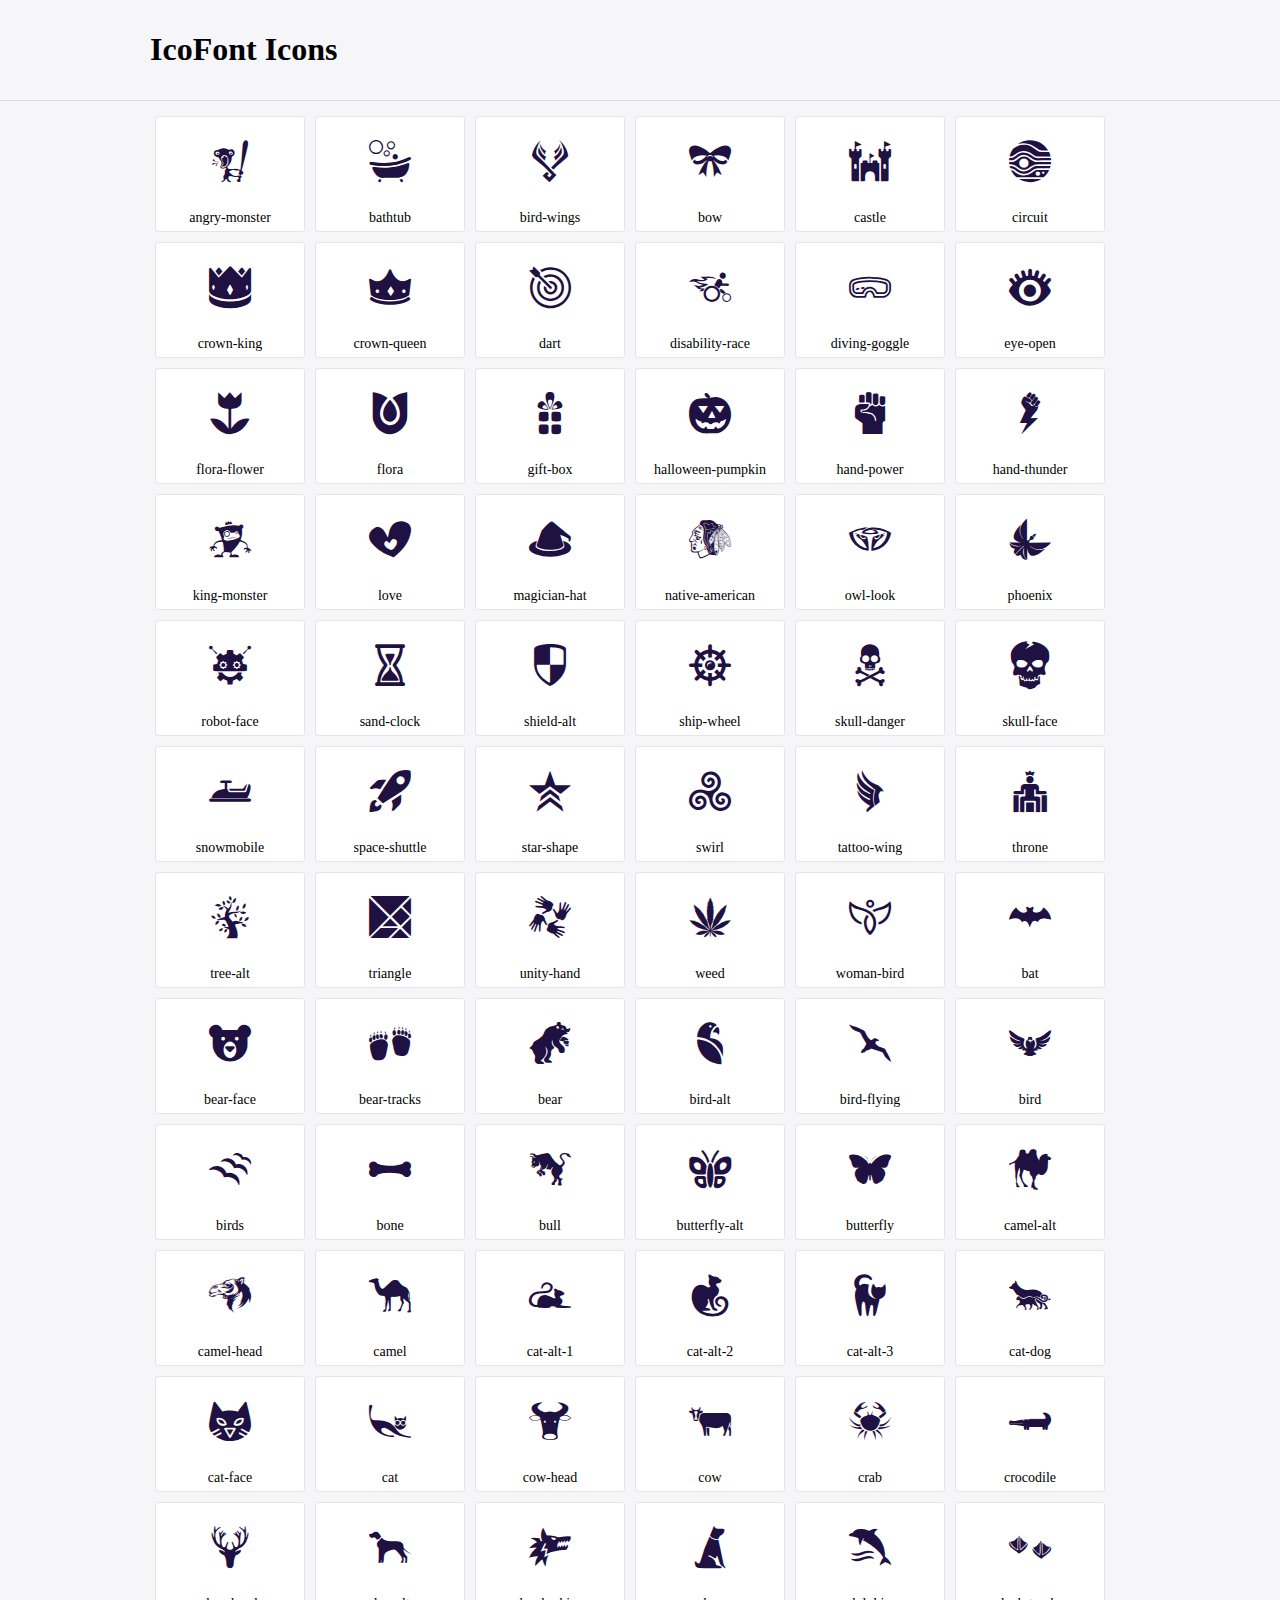
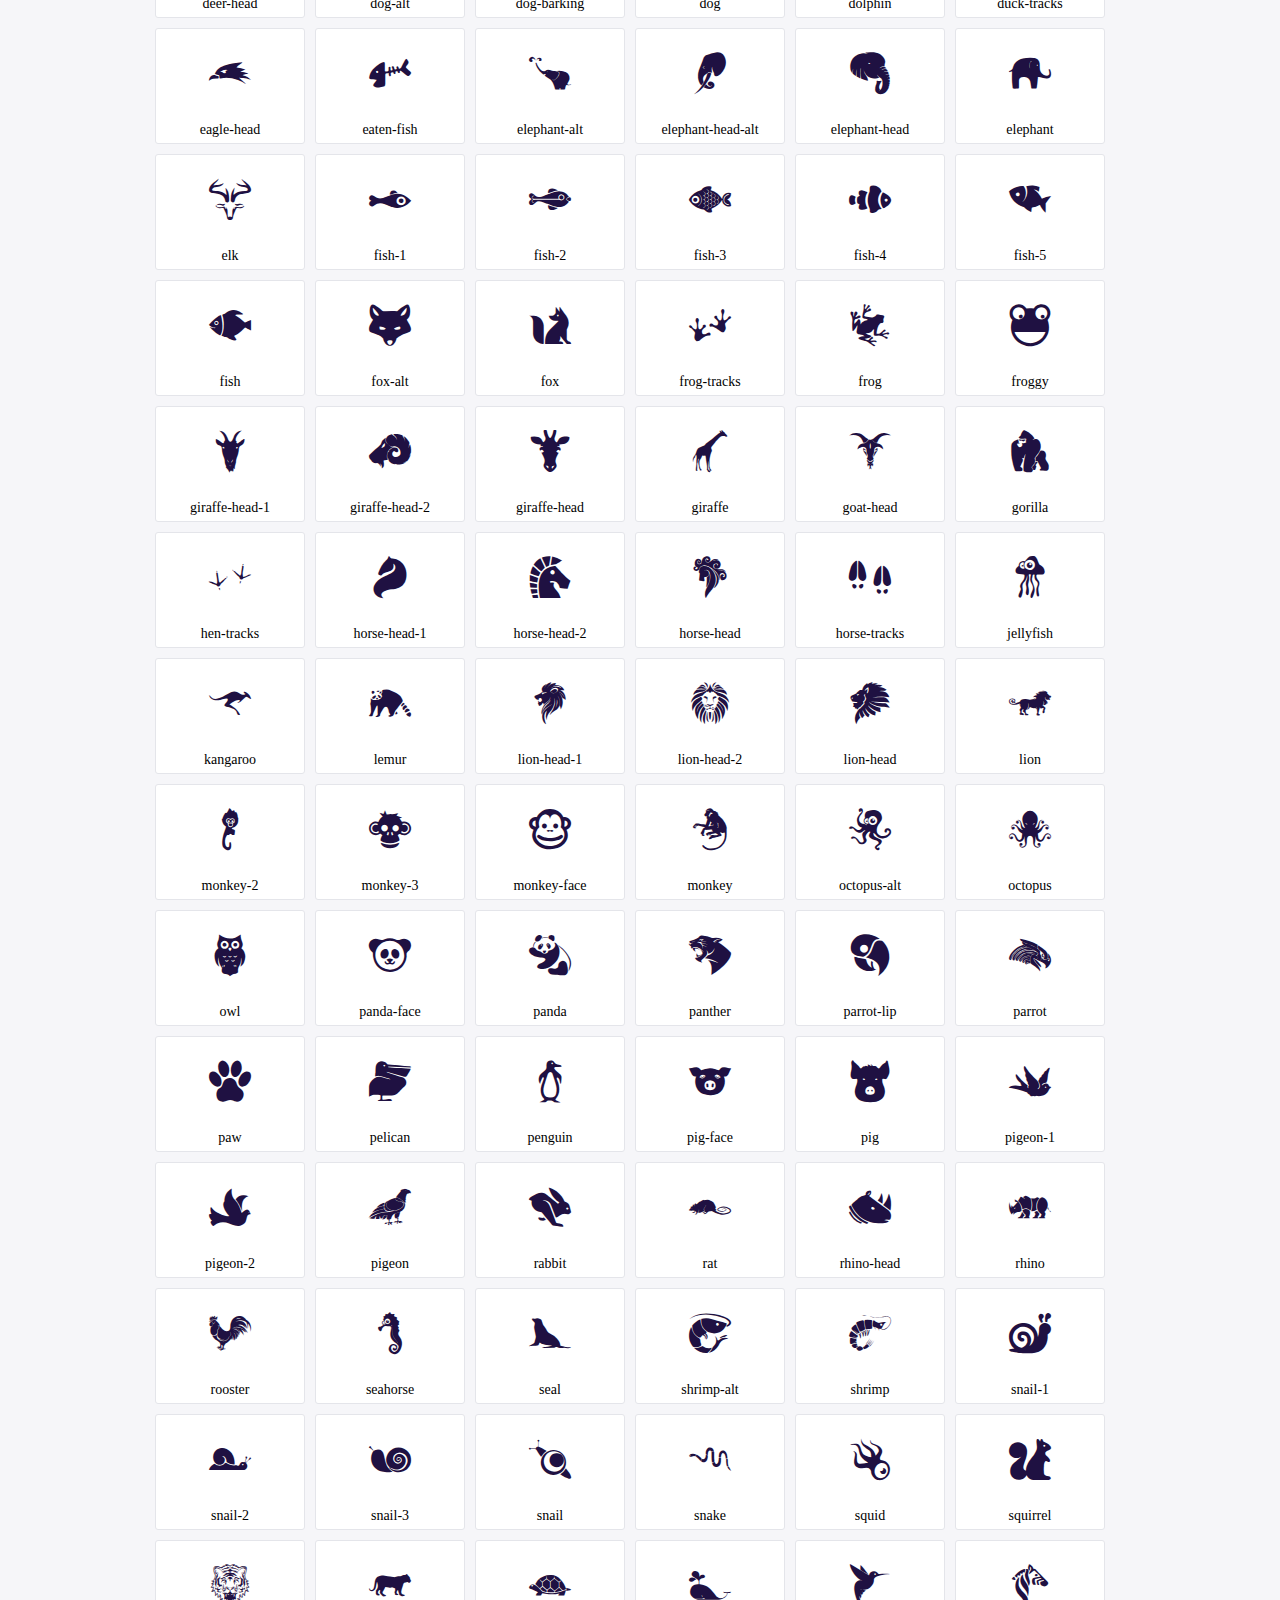
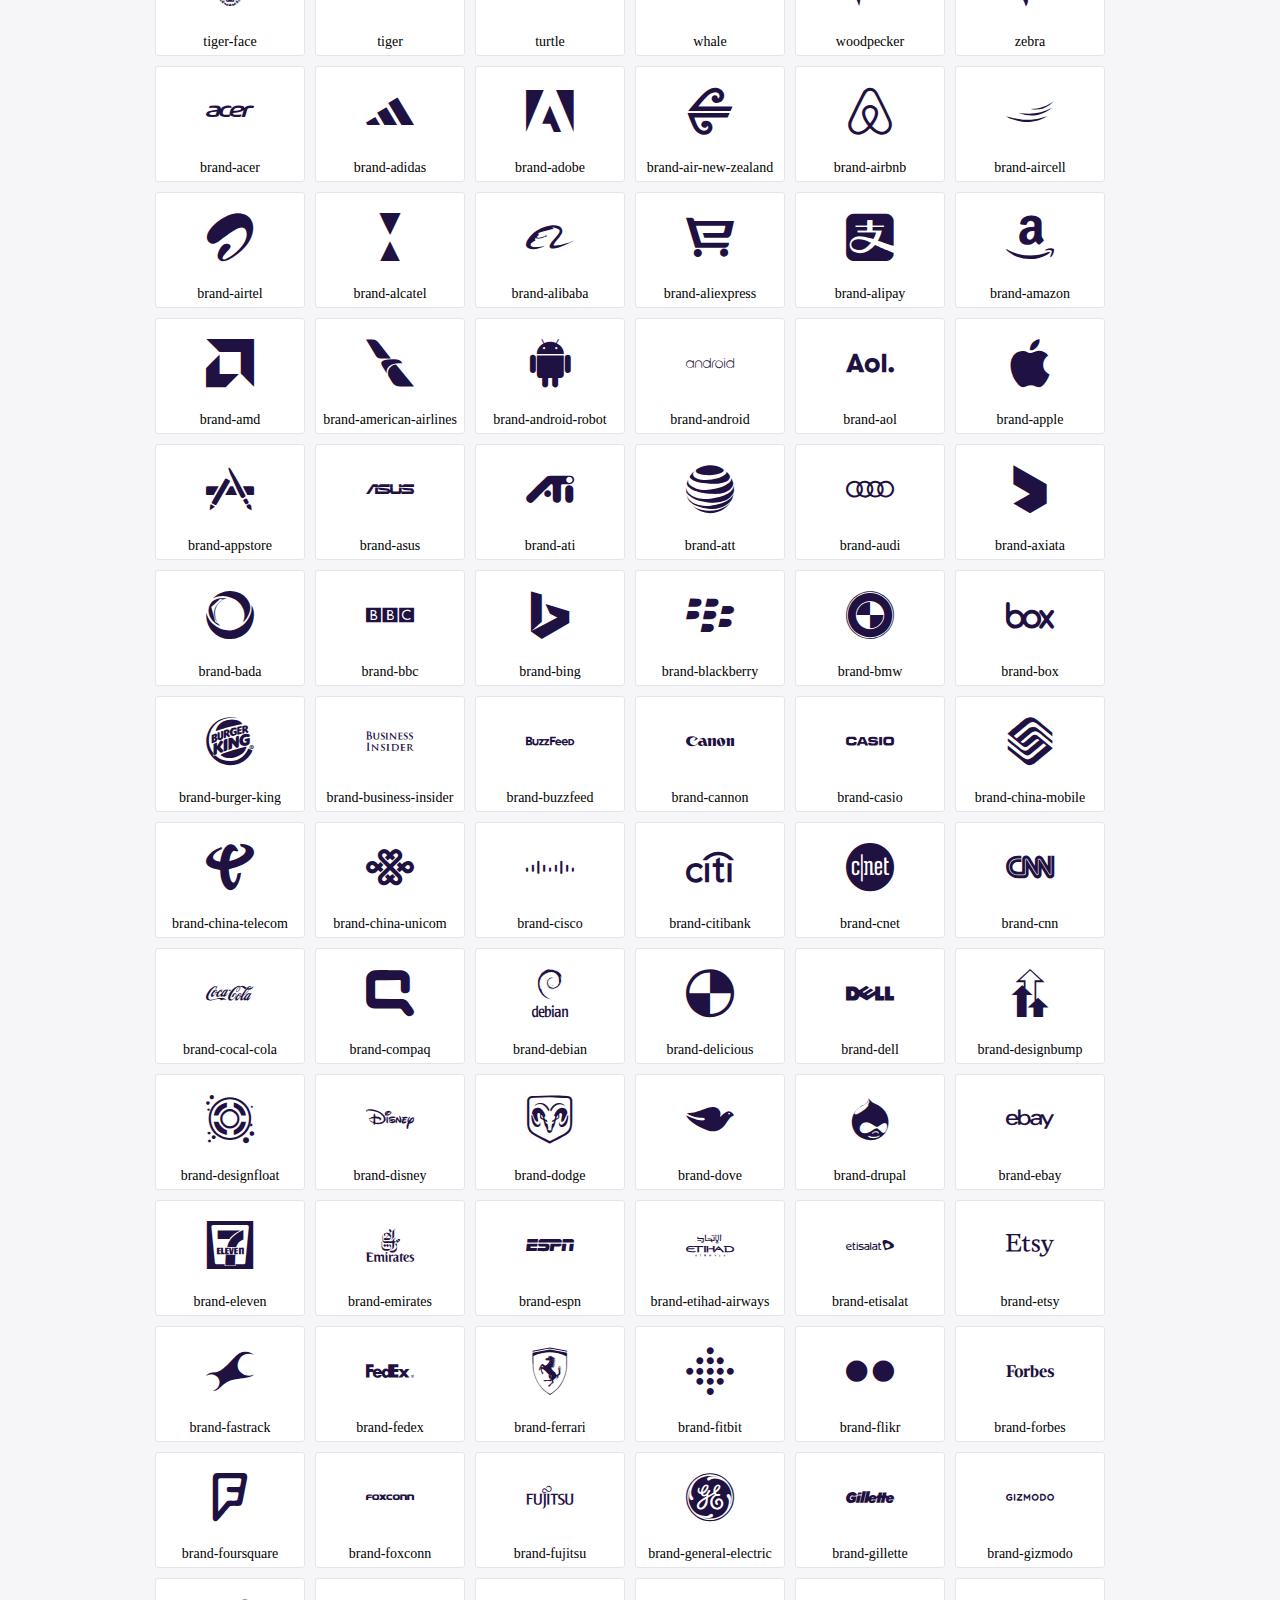
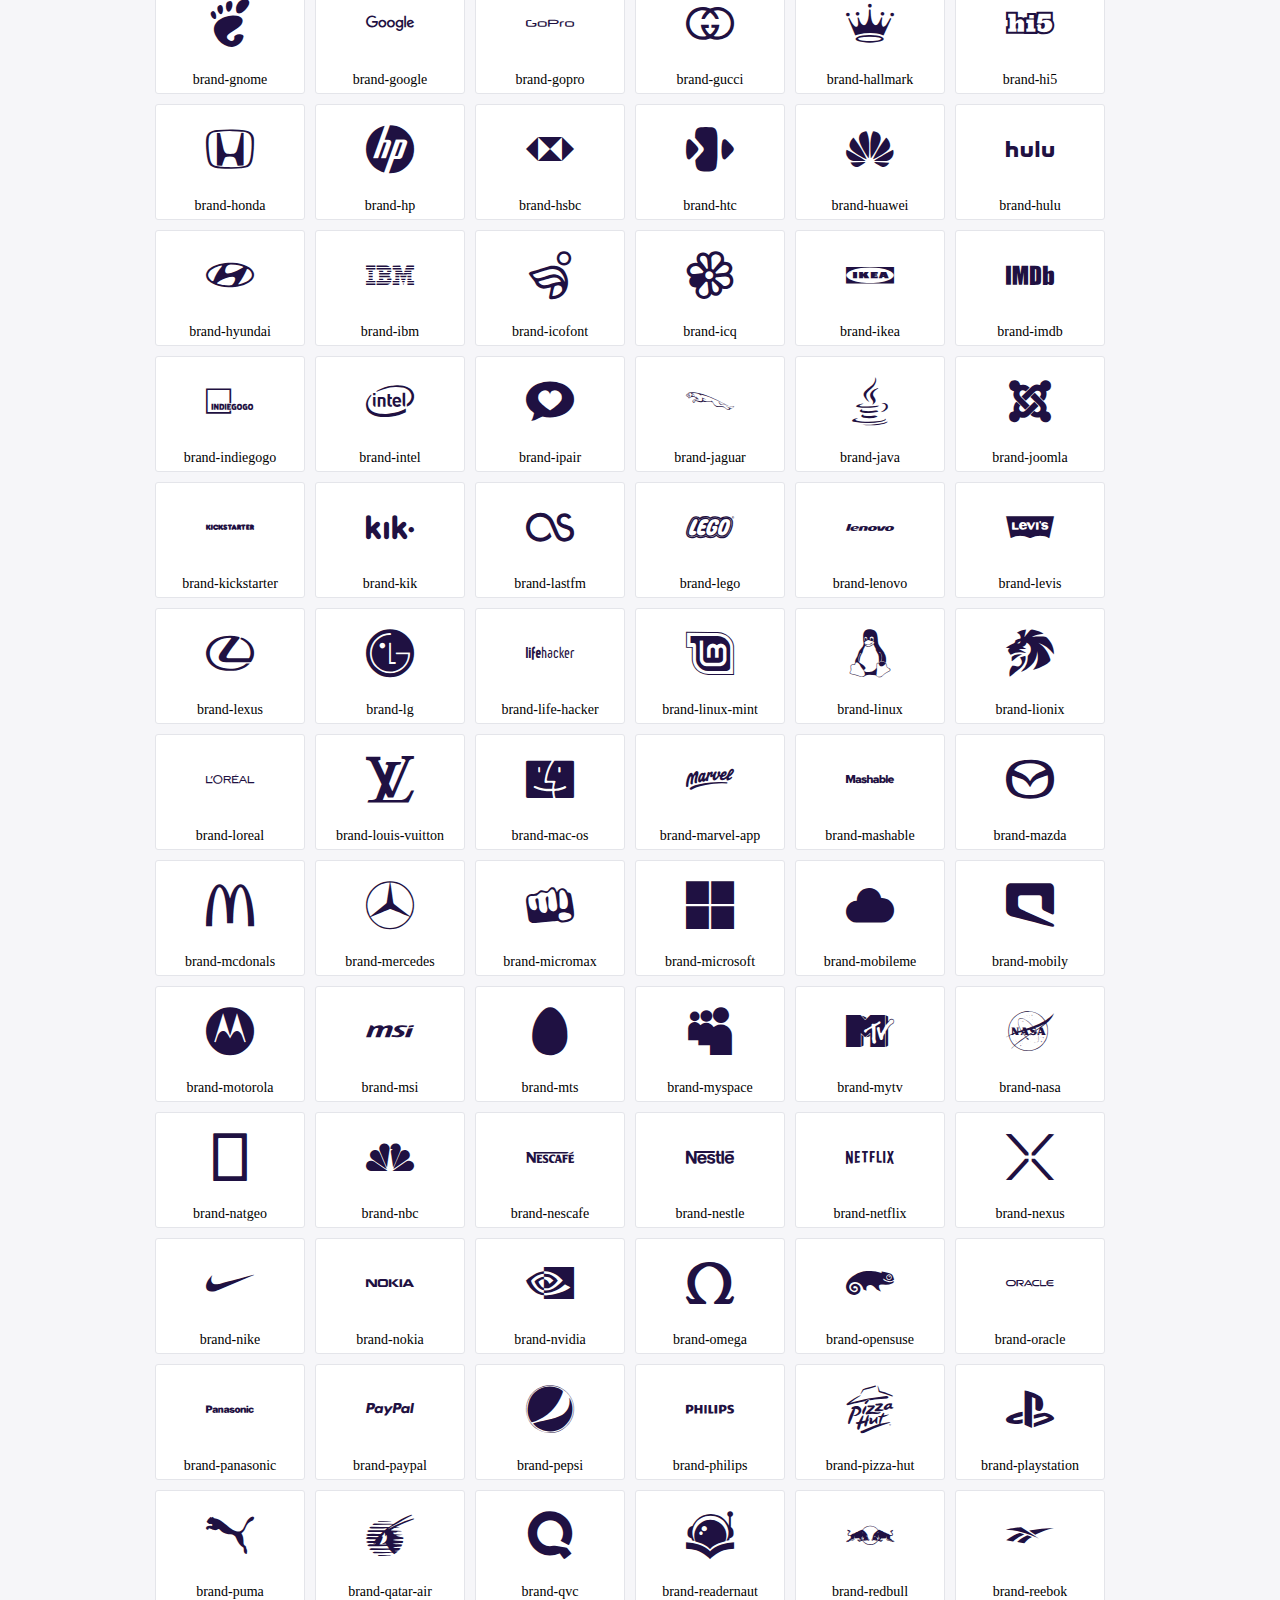
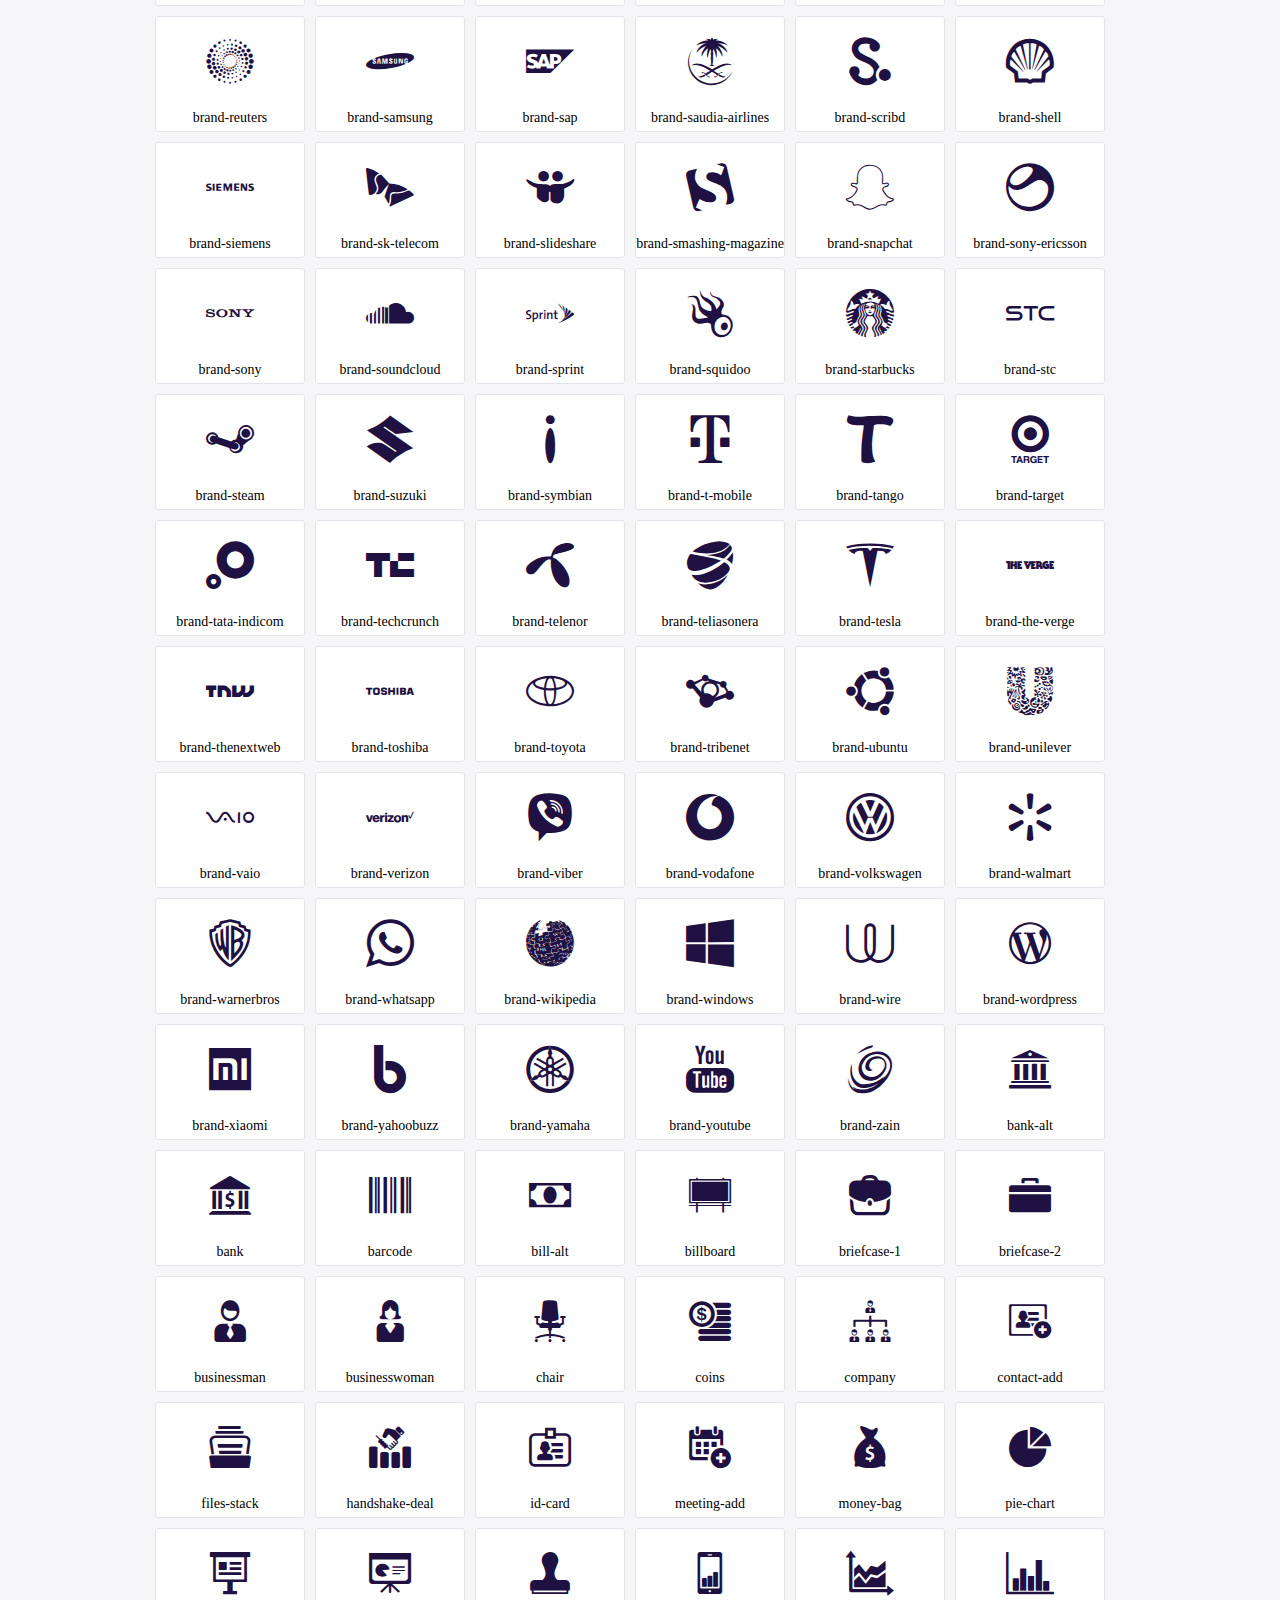
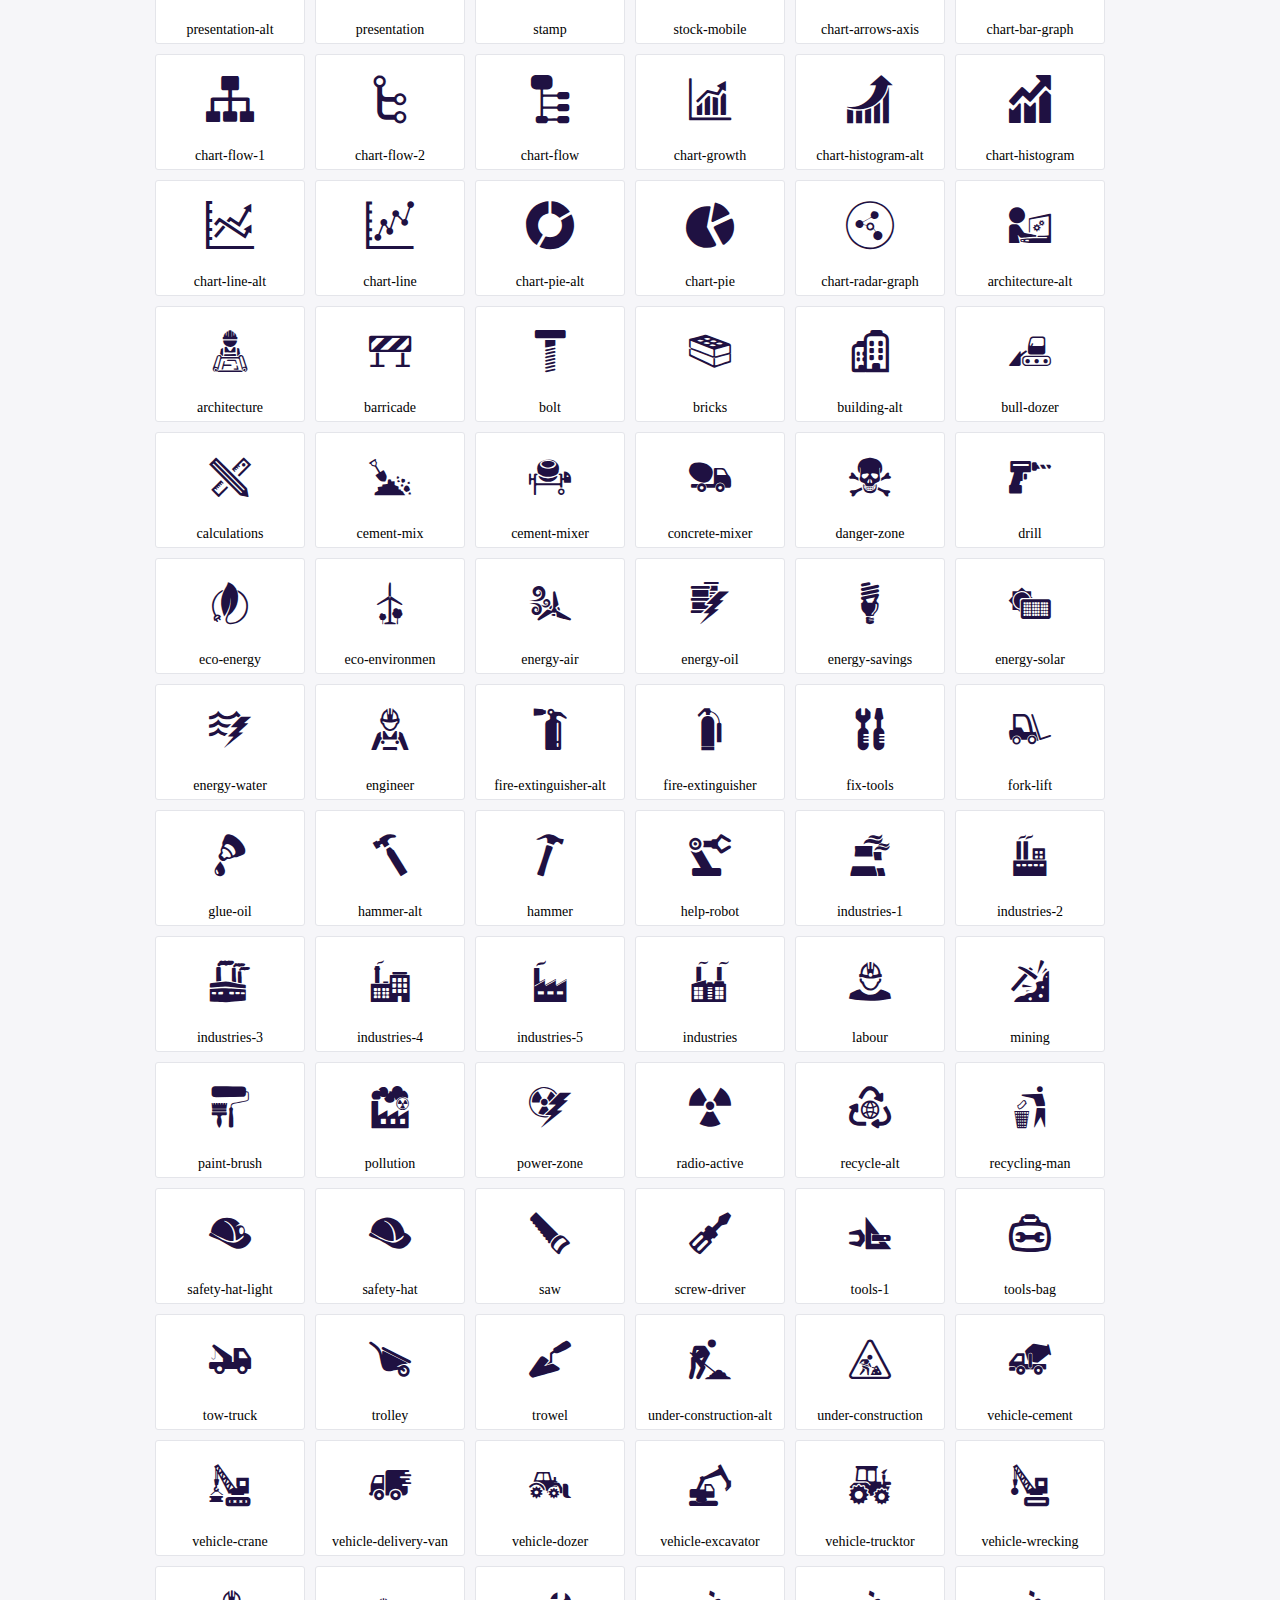
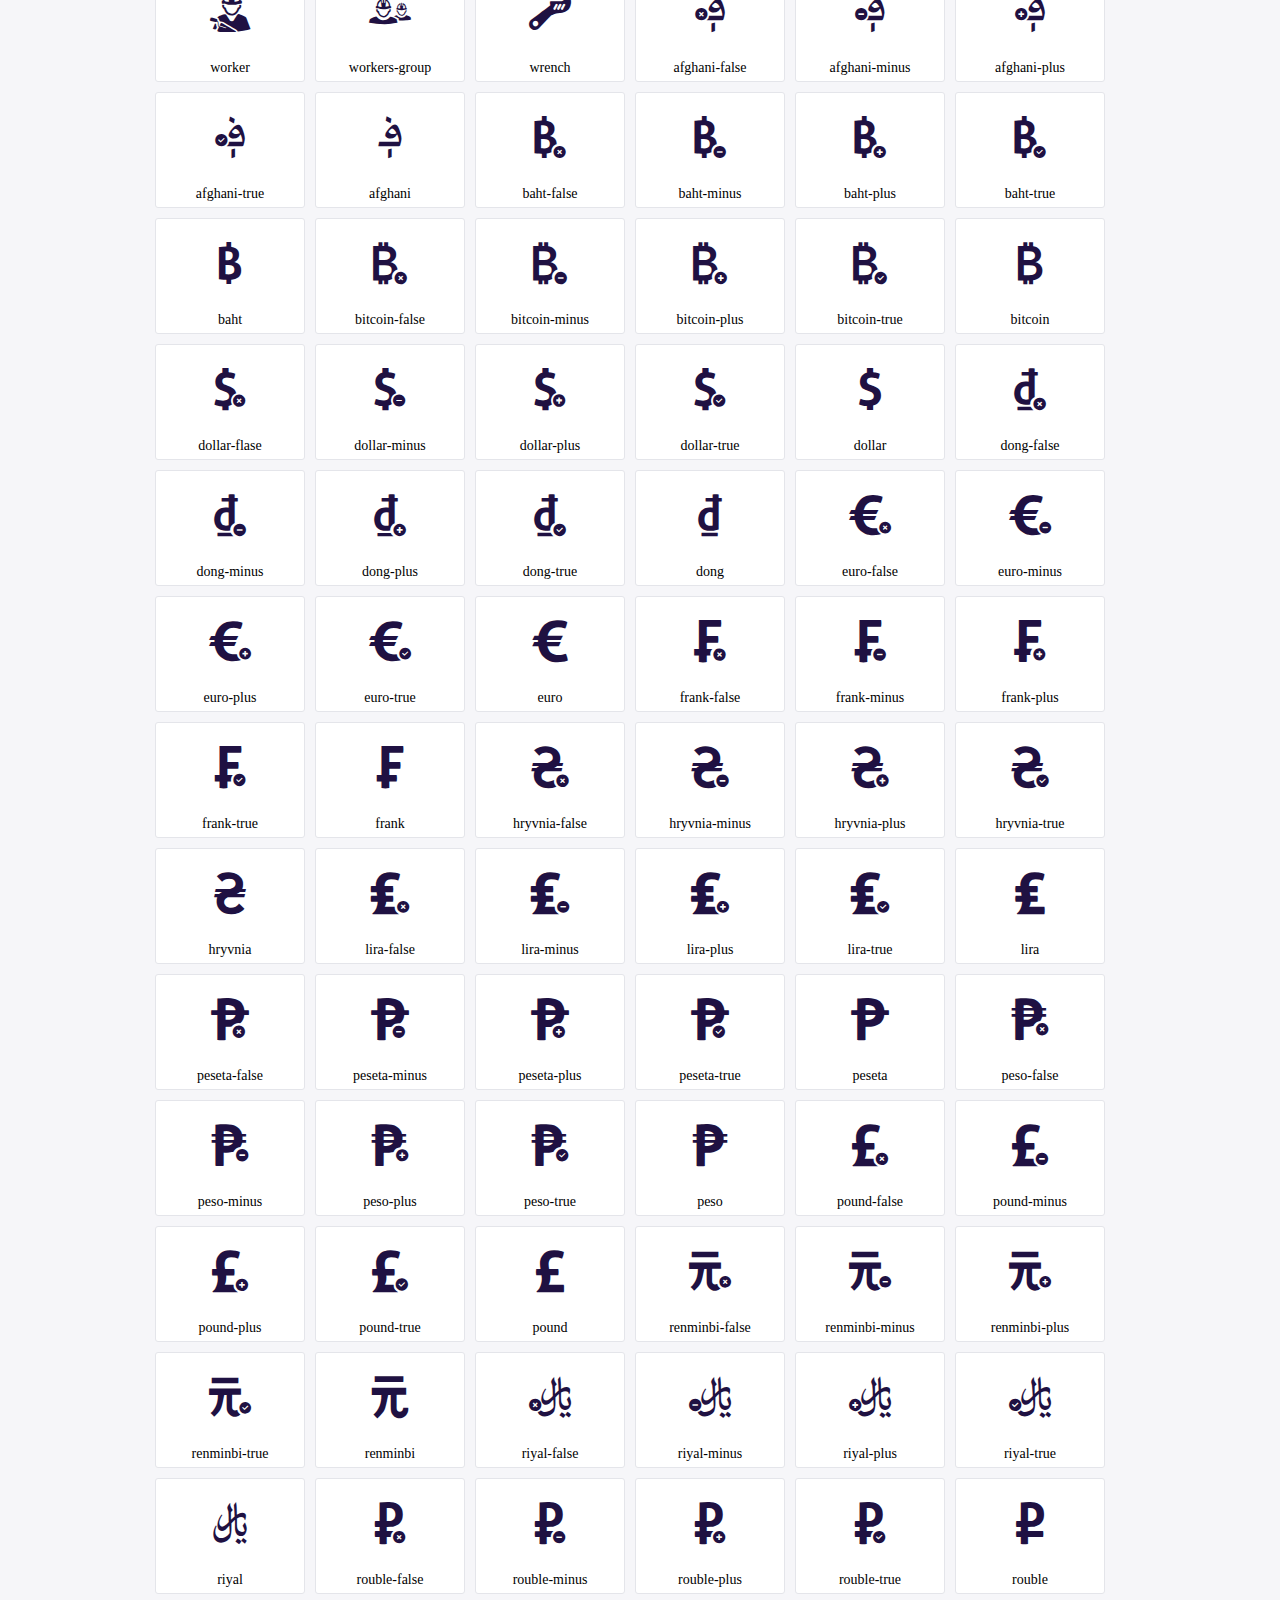
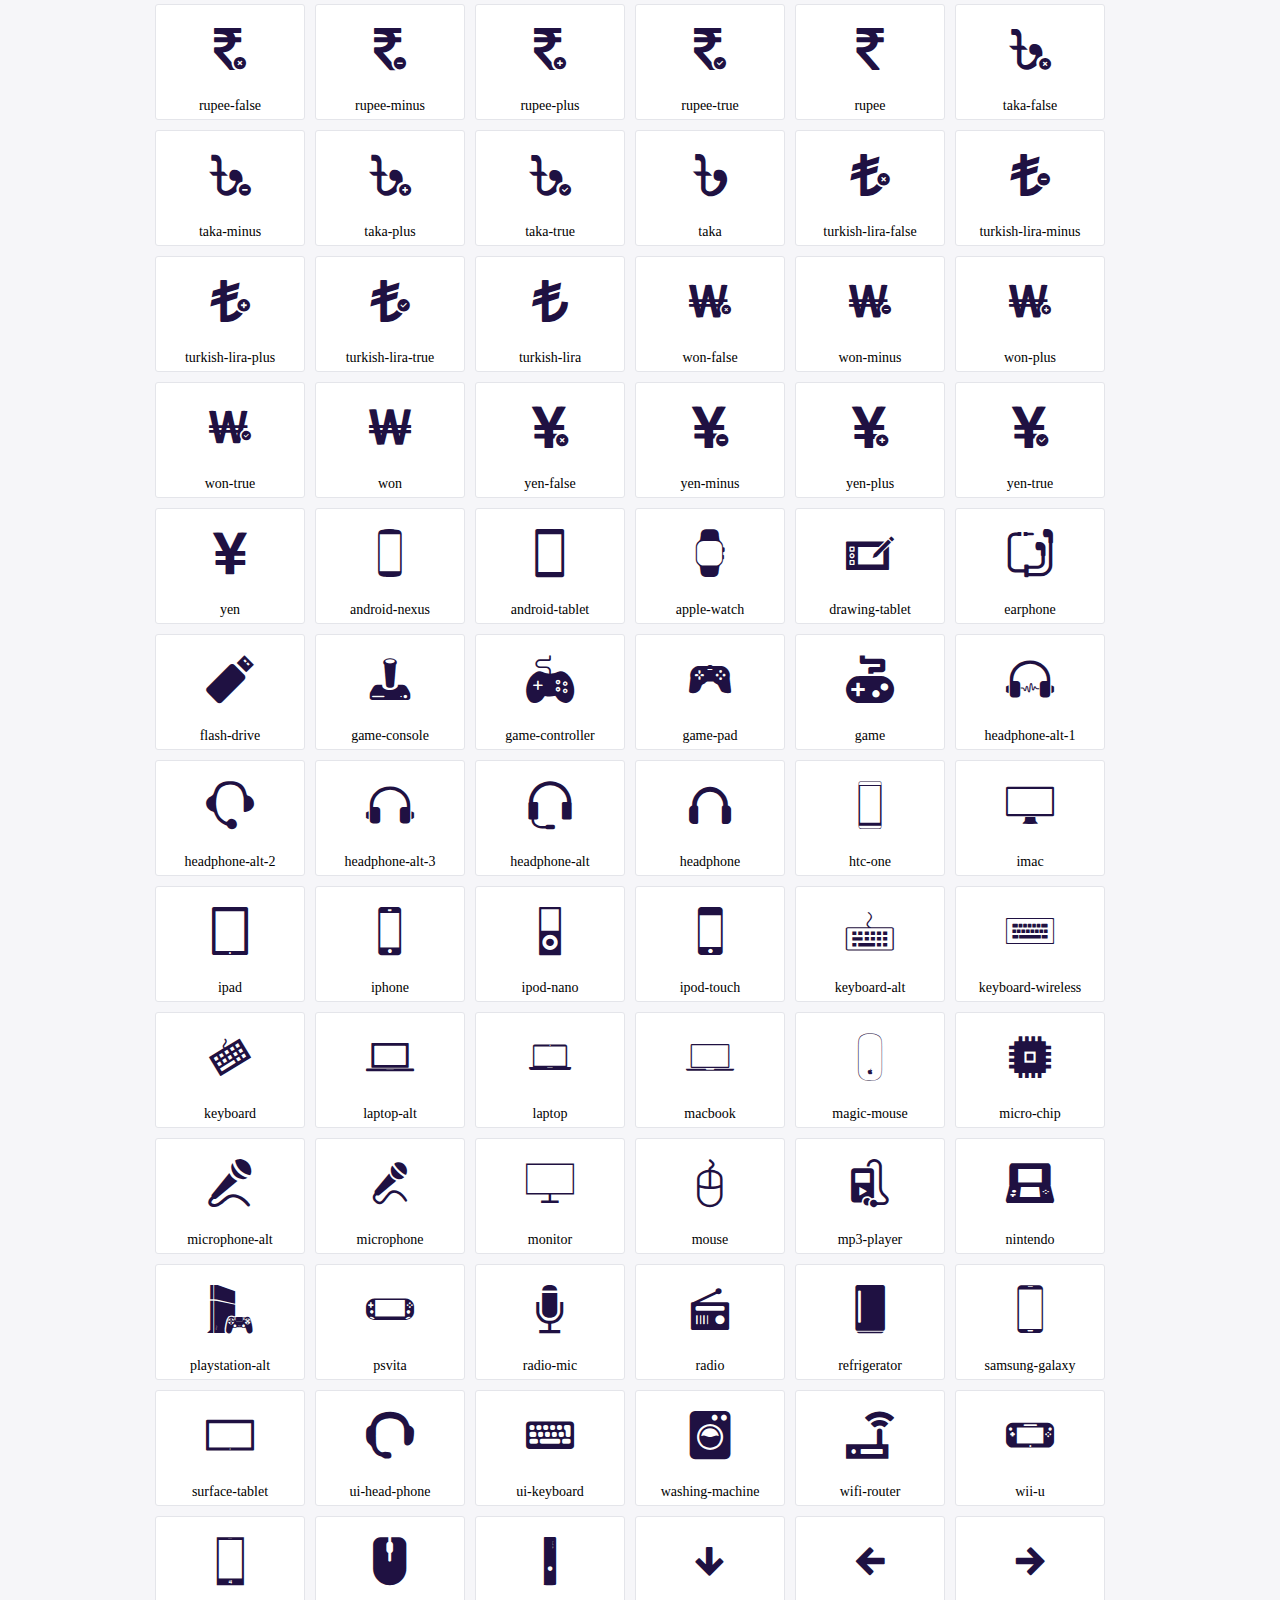
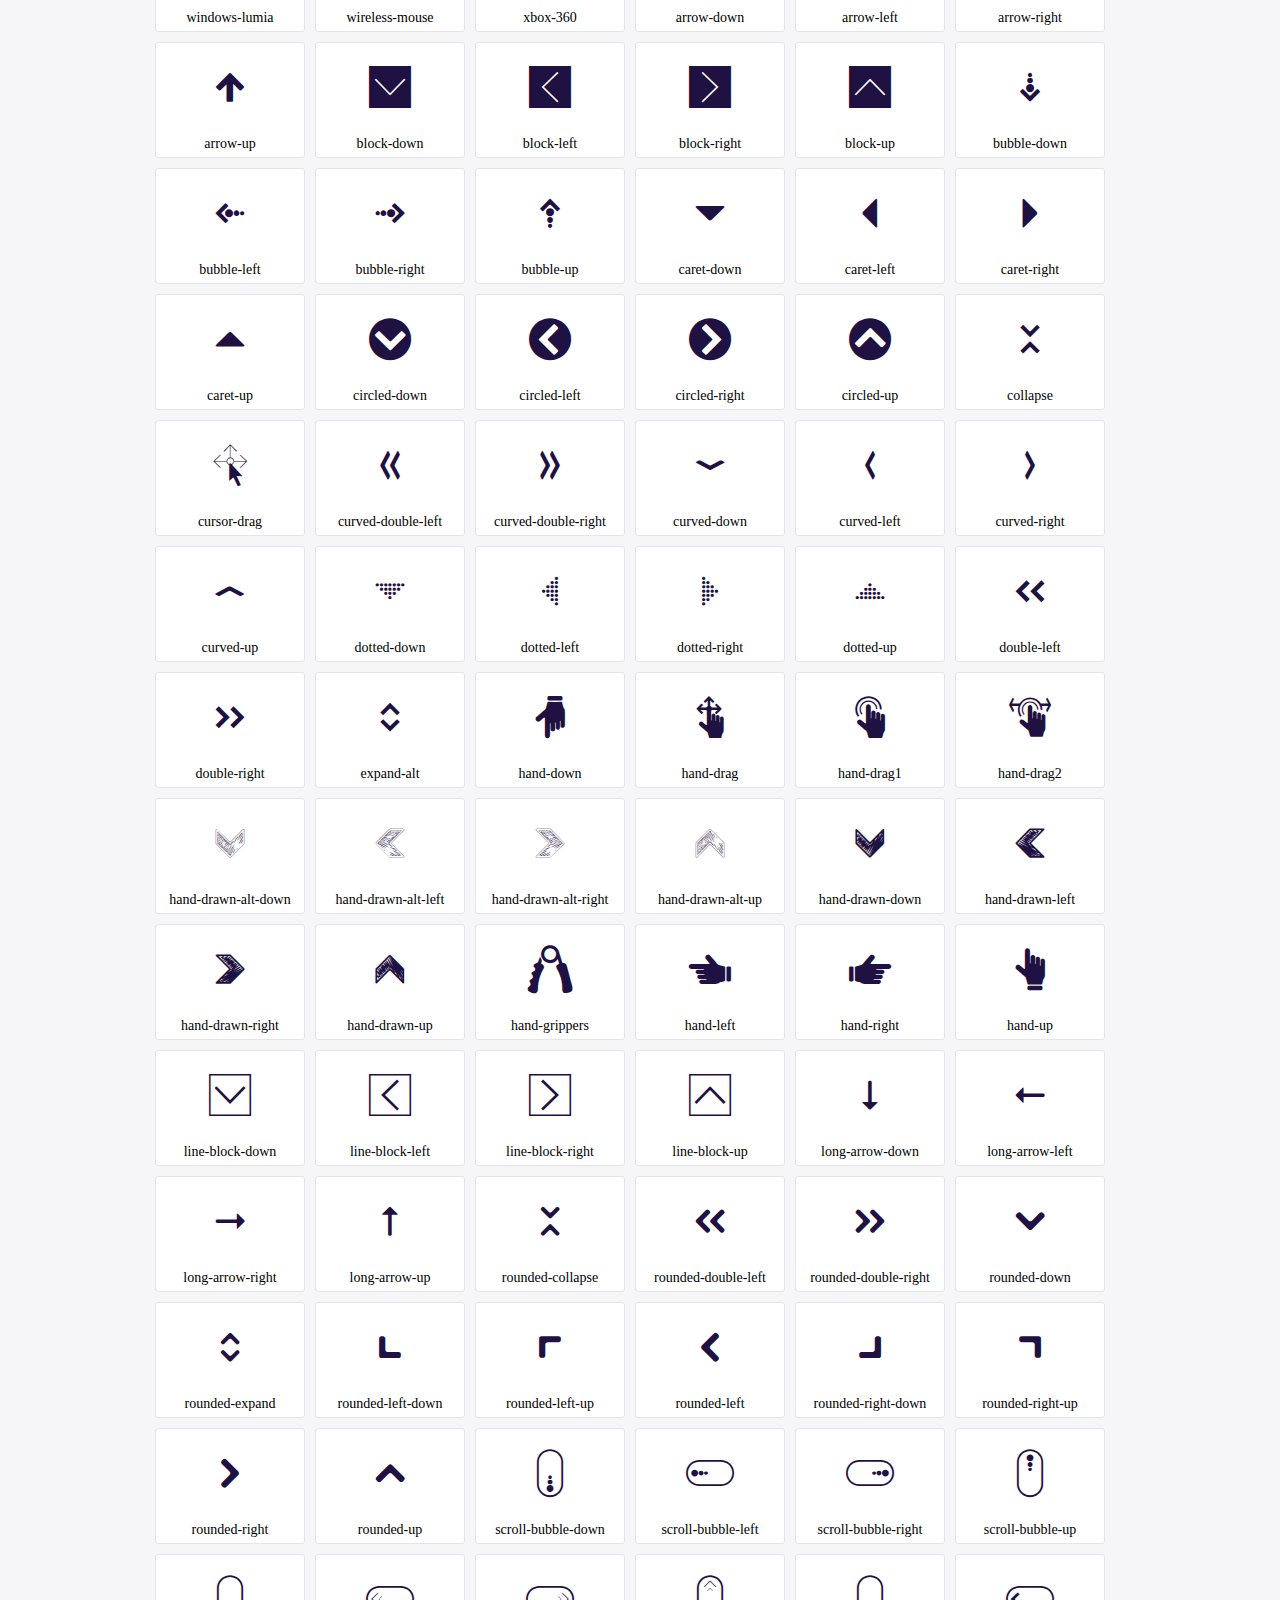
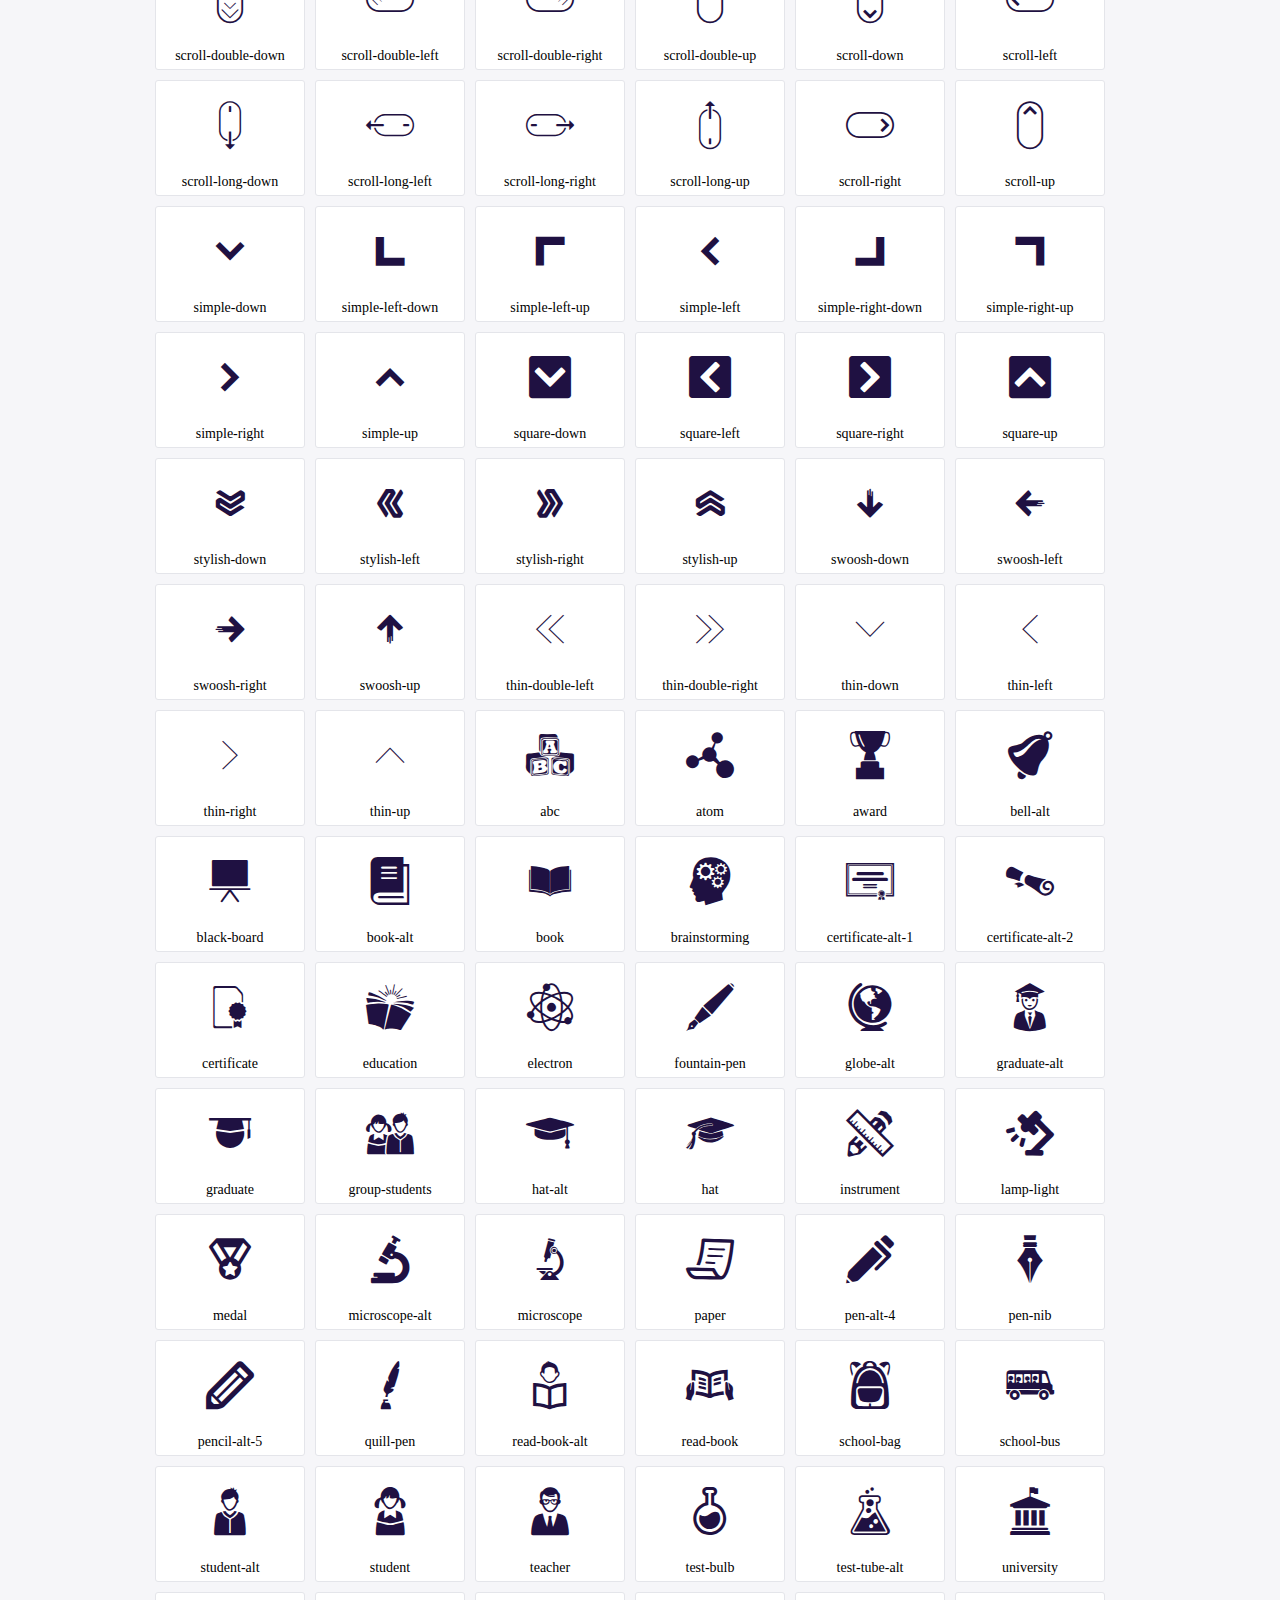
<file: frontend/assets/icon/icofont/demo.html>
<!DOCTYPE html>
	<html>
	<head>
		<meta charset="utf-8">
		<title>Examples | IcoFont</title>
		<link rel="stylesheet" type="text/css" href="./icofont.min.css">
		<style type="text/css">
			body {
				margin: 0;
				padding: 0;
				background: #F6F6F9;
			}
			.header {
				border-bottom: 1px solid #DCDCE1;
				padding: 10px 0;
				margin-bottom: 10px;
			}
			.container {
				width: 980px;
				margin: 0 auto;
			}
			.ico-title {
				font-size: 2em;
			}
			.iconlist {
				margin: 0;
				padding: 0;
				list-style: none;
				text-align: center;
				width: 100%;
				display: flex;
				flex-wrap: wrap;
				flex-direction: row;
			}
			.iconlist li {
				position: relative;
				margin: 5px;
				width: 150px;
				cursor: pointer;
			}
			.iconlist li .icon-holder {
				position: relative;
				text-align: center;
				border-radius: 3px;
				overflow: hidden;
				padding-bottom: 5px;
				background: #ffffff;
				border: 1px solid #E4E5EA;
				transition: all 0.2s linear 0s;
			}
			.iconlist li .icon-holder:hover {
				background: #00C3DA;
				color: #ffffff;
			}
			.iconlist li .icon-holder:hover .icon i {
				color: #ffffff;
			}
			.iconlist li .icon-holder .icon {
				padding: 20px;
				text-align: center;
			}
			.iconlist li .icon-holder .icon i {
				font-size: 3em;
				color: #1F1142;
			}
			.iconlist li .icon-holder span {
				font-size: 14px;
				display: block;
				margin-top: 5px;
				border-radius: 3px;
			}
		</style>
	</head>
	<body>
	<div class="header">
		<div class="container">
			<h1 class="ico-title"> IcoFont Icons </h1>
		</div>
	</div>
	<div class="container">
		<ul class="iconlist">
		
		<li>
			<div class="icon-holder">
				<div class="icon"> 
					<i class="icofont-angry-monster"></i>
				</div> 
				<span> angry-monster </span>
			</div>
		</li>
		
		<li>
			<div class="icon-holder">
				<div class="icon"> 
					<i class="icofont-bathtub"></i>
				</div> 
				<span> bathtub </span>
			</div>
		</li>
		
		<li>
			<div class="icon-holder">
				<div class="icon"> 
					<i class="icofont-bird-wings"></i>
				</div> 
				<span> bird-wings </span>
			</div>
		</li>
		
		<li>
			<div class="icon-holder">
				<div class="icon"> 
					<i class="icofont-bow"></i>
				</div> 
				<span> bow </span>
			</div>
		</li>
		
		<li>
			<div class="icon-holder">
				<div class="icon"> 
					<i class="icofont-castle"></i>
				</div> 
				<span> castle </span>
			</div>
		</li>
		
		<li>
			<div class="icon-holder">
				<div class="icon"> 
					<i class="icofont-circuit"></i>
				</div> 
				<span> circuit </span>
			</div>
		</li>
		
		<li>
			<div class="icon-holder">
				<div class="icon"> 
					<i class="icofont-crown-king"></i>
				</div> 
				<span> crown-king </span>
			</div>
		</li>
		
		<li>
			<div class="icon-holder">
				<div class="icon"> 
					<i class="icofont-crown-queen"></i>
				</div> 
				<span> crown-queen </span>
			</div>
		</li>
		
		<li>
			<div class="icon-holder">
				<div class="icon"> 
					<i class="icofont-dart"></i>
				</div> 
				<span> dart </span>
			</div>
		</li>
		
		<li>
			<div class="icon-holder">
				<div class="icon"> 
					<i class="icofont-disability-race"></i>
				</div> 
				<span> disability-race </span>
			</div>
		</li>
		
		<li>
			<div class="icon-holder">
				<div class="icon"> 
					<i class="icofont-diving-goggle"></i>
				</div> 
				<span> diving-goggle </span>
			</div>
		</li>
		
		<li>
			<div class="icon-holder">
				<div class="icon"> 
					<i class="icofont-eye-open"></i>
				</div> 
				<span> eye-open </span>
			</div>
		</li>
		
		<li>
			<div class="icon-holder">
				<div class="icon"> 
					<i class="icofont-flora-flower"></i>
				</div> 
				<span> flora-flower </span>
			</div>
		</li>
		
		<li>
			<div class="icon-holder">
				<div class="icon"> 
					<i class="icofont-flora"></i>
				</div> 
				<span> flora </span>
			</div>
		</li>
		
		<li>
			<div class="icon-holder">
				<div class="icon"> 
					<i class="icofont-gift-box"></i>
				</div> 
				<span> gift-box </span>
			</div>
		</li>
		
		<li>
			<div class="icon-holder">
				<div class="icon"> 
					<i class="icofont-halloween-pumpkin"></i>
				</div> 
				<span> halloween-pumpkin </span>
			</div>
		</li>
		
		<li>
			<div class="icon-holder">
				<div class="icon"> 
					<i class="icofont-hand-power"></i>
				</div> 
				<span> hand-power </span>
			</div>
		</li>
		
		<li>
			<div class="icon-holder">
				<div class="icon"> 
					<i class="icofont-hand-thunder"></i>
				</div> 
				<span> hand-thunder </span>
			</div>
		</li>
		
		<li>
			<div class="icon-holder">
				<div class="icon"> 
					<i class="icofont-king-monster"></i>
				</div> 
				<span> king-monster </span>
			</div>
		</li>
		
		<li>
			<div class="icon-holder">
				<div class="icon"> 
					<i class="icofont-love"></i>
				</div> 
				<span> love </span>
			</div>
		</li>
		
		<li>
			<div class="icon-holder">
				<div class="icon"> 
					<i class="icofont-magician-hat"></i>
				</div> 
				<span> magician-hat </span>
			</div>
		</li>
		
		<li>
			<div class="icon-holder">
				<div class="icon"> 
					<i class="icofont-native-american"></i>
				</div> 
				<span> native-american </span>
			</div>
		</li>
		
		<li>
			<div class="icon-holder">
				<div class="icon"> 
					<i class="icofont-owl-look"></i>
				</div> 
				<span> owl-look </span>
			</div>
		</li>
		
		<li>
			<div class="icon-holder">
				<div class="icon"> 
					<i class="icofont-phoenix"></i>
				</div> 
				<span> phoenix </span>
			</div>
		</li>
		
		<li>
			<div class="icon-holder">
				<div class="icon"> 
					<i class="icofont-robot-face"></i>
				</div> 
				<span> robot-face </span>
			</div>
		</li>
		
		<li>
			<div class="icon-holder">
				<div class="icon"> 
					<i class="icofont-sand-clock"></i>
				</div> 
				<span> sand-clock </span>
			</div>
		</li>
		
		<li>
			<div class="icon-holder">
				<div class="icon"> 
					<i class="icofont-shield-alt"></i>
				</div> 
				<span> shield-alt </span>
			</div>
		</li>
		
		<li>
			<div class="icon-holder">
				<div class="icon"> 
					<i class="icofont-ship-wheel"></i>
				</div> 
				<span> ship-wheel </span>
			</div>
		</li>
		
		<li>
			<div class="icon-holder">
				<div class="icon"> 
					<i class="icofont-skull-danger"></i>
				</div> 
				<span> skull-danger </span>
			</div>
		</li>
		
		<li>
			<div class="icon-holder">
				<div class="icon"> 
					<i class="icofont-skull-face"></i>
				</div> 
				<span> skull-face </span>
			</div>
		</li>
		
		<li>
			<div class="icon-holder">
				<div class="icon"> 
					<i class="icofont-snowmobile"></i>
				</div> 
				<span> snowmobile </span>
			</div>
		</li>
		
		<li>
			<div class="icon-holder">
				<div class="icon"> 
					<i class="icofont-space-shuttle"></i>
				</div> 
				<span> space-shuttle </span>
			</div>
		</li>
		
		<li>
			<div class="icon-holder">
				<div class="icon"> 
					<i class="icofont-star-shape"></i>
				</div> 
				<span> star-shape </span>
			</div>
		</li>
		
		<li>
			<div class="icon-holder">
				<div class="icon"> 
					<i class="icofont-swirl"></i>
				</div> 
				<span> swirl </span>
			</div>
		</li>
		
		<li>
			<div class="icon-holder">
				<div class="icon"> 
					<i class="icofont-tattoo-wing"></i>
				</div> 
				<span> tattoo-wing </span>
			</div>
		</li>
		
		<li>
			<div class="icon-holder">
				<div class="icon"> 
					<i class="icofont-throne"></i>
				</div> 
				<span> throne </span>
			</div>
		</li>
		
		<li>
			<div class="icon-holder">
				<div class="icon"> 
					<i class="icofont-tree-alt"></i>
				</div> 
				<span> tree-alt </span>
			</div>
		</li>
		
		<li>
			<div class="icon-holder">
				<div class="icon"> 
					<i class="icofont-triangle"></i>
				</div> 
				<span> triangle </span>
			</div>
		</li>
		
		<li>
			<div class="icon-holder">
				<div class="icon"> 
					<i class="icofont-unity-hand"></i>
				</div> 
				<span> unity-hand </span>
			</div>
		</li>
		
		<li>
			<div class="icon-holder">
				<div class="icon"> 
					<i class="icofont-weed"></i>
				</div> 
				<span> weed </span>
			</div>
		</li>
		
		<li>
			<div class="icon-holder">
				<div class="icon"> 
					<i class="icofont-woman-bird"></i>
				</div> 
				<span> woman-bird </span>
			</div>
		</li>
		
		<li>
			<div class="icon-holder">
				<div class="icon"> 
					<i class="icofont-bat"></i>
				</div> 
				<span> bat </span>
			</div>
		</li>
		
		<li>
			<div class="icon-holder">
				<div class="icon"> 
					<i class="icofont-bear-face"></i>
				</div> 
				<span> bear-face </span>
			</div>
		</li>
		
		<li>
			<div class="icon-holder">
				<div class="icon"> 
					<i class="icofont-bear-tracks"></i>
				</div> 
				<span> bear-tracks </span>
			</div>
		</li>
		
		<li>
			<div class="icon-holder">
				<div class="icon"> 
					<i class="icofont-bear"></i>
				</div> 
				<span> bear </span>
			</div>
		</li>
		
		<li>
			<div class="icon-holder">
				<div class="icon"> 
					<i class="icofont-bird-alt"></i>
				</div> 
				<span> bird-alt </span>
			</div>
		</li>
		
		<li>
			<div class="icon-holder">
				<div class="icon"> 
					<i class="icofont-bird-flying"></i>
				</div> 
				<span> bird-flying </span>
			</div>
		</li>
		
		<li>
			<div class="icon-holder">
				<div class="icon"> 
					<i class="icofont-bird"></i>
				</div> 
				<span> bird </span>
			</div>
		</li>
		
		<li>
			<div class="icon-holder">
				<div class="icon"> 
					<i class="icofont-birds"></i>
				</div> 
				<span> birds </span>
			</div>
		</li>
		
		<li>
			<div class="icon-holder">
				<div class="icon"> 
					<i class="icofont-bone"></i>
				</div> 
				<span> bone </span>
			</div>
		</li>
		
		<li>
			<div class="icon-holder">
				<div class="icon"> 
					<i class="icofont-bull"></i>
				</div> 
				<span> bull </span>
			</div>
		</li>
		
		<li>
			<div class="icon-holder">
				<div class="icon"> 
					<i class="icofont-butterfly-alt"></i>
				</div> 
				<span> butterfly-alt </span>
			</div>
		</li>
		
		<li>
			<div class="icon-holder">
				<div class="icon"> 
					<i class="icofont-butterfly"></i>
				</div> 
				<span> butterfly </span>
			</div>
		</li>
		
		<li>
			<div class="icon-holder">
				<div class="icon"> 
					<i class="icofont-camel-alt"></i>
				</div> 
				<span> camel-alt </span>
			</div>
		</li>
		
		<li>
			<div class="icon-holder">
				<div class="icon"> 
					<i class="icofont-camel-head"></i>
				</div> 
				<span> camel-head </span>
			</div>
		</li>
		
		<li>
			<div class="icon-holder">
				<div class="icon"> 
					<i class="icofont-camel"></i>
				</div> 
				<span> camel </span>
			</div>
		</li>
		
		<li>
			<div class="icon-holder">
				<div class="icon"> 
					<i class="icofont-cat-alt-1"></i>
				</div> 
				<span> cat-alt-1 </span>
			</div>
		</li>
		
		<li>
			<div class="icon-holder">
				<div class="icon"> 
					<i class="icofont-cat-alt-2"></i>
				</div> 
				<span> cat-alt-2 </span>
			</div>
		</li>
		
		<li>
			<div class="icon-holder">
				<div class="icon"> 
					<i class="icofont-cat-alt-3"></i>
				</div> 
				<span> cat-alt-3 </span>
			</div>
		</li>
		
		<li>
			<div class="icon-holder">
				<div class="icon"> 
					<i class="icofont-cat-dog"></i>
				</div> 
				<span> cat-dog </span>
			</div>
		</li>
		
		<li>
			<div class="icon-holder">
				<div class="icon"> 
					<i class="icofont-cat-face"></i>
				</div> 
				<span> cat-face </span>
			</div>
		</li>
		
		<li>
			<div class="icon-holder">
				<div class="icon"> 
					<i class="icofont-cat"></i>
				</div> 
				<span> cat </span>
			</div>
		</li>
		
		<li>
			<div class="icon-holder">
				<div class="icon"> 
					<i class="icofont-cow-head"></i>
				</div> 
				<span> cow-head </span>
			</div>
		</li>
		
		<li>
			<div class="icon-holder">
				<div class="icon"> 
					<i class="icofont-cow"></i>
				</div> 
				<span> cow </span>
			</div>
		</li>
		
		<li>
			<div class="icon-holder">
				<div class="icon"> 
					<i class="icofont-crab"></i>
				</div> 
				<span> crab </span>
			</div>
		</li>
		
		<li>
			<div class="icon-holder">
				<div class="icon"> 
					<i class="icofont-crocodile"></i>
				</div> 
				<span> crocodile </span>
			</div>
		</li>
		
		<li>
			<div class="icon-holder">
				<div class="icon"> 
					<i class="icofont-deer-head"></i>
				</div> 
				<span> deer-head </span>
			</div>
		</li>
		
		<li>
			<div class="icon-holder">
				<div class="icon"> 
					<i class="icofont-dog-alt"></i>
				</div> 
				<span> dog-alt </span>
			</div>
		</li>
		
		<li>
			<div class="icon-holder">
				<div class="icon"> 
					<i class="icofont-dog-barking"></i>
				</div> 
				<span> dog-barking </span>
			</div>
		</li>
		
		<li>
			<div class="icon-holder">
				<div class="icon"> 
					<i class="icofont-dog"></i>
				</div> 
				<span> dog </span>
			</div>
		</li>
		
		<li>
			<div class="icon-holder">
				<div class="icon"> 
					<i class="icofont-dolphin"></i>
				</div> 
				<span> dolphin </span>
			</div>
		</li>
		
		<li>
			<div class="icon-holder">
				<div class="icon"> 
					<i class="icofont-duck-tracks"></i>
				</div> 
				<span> duck-tracks </span>
			</div>
		</li>
		
		<li>
			<div class="icon-holder">
				<div class="icon"> 
					<i class="icofont-eagle-head"></i>
				</div> 
				<span> eagle-head </span>
			</div>
		</li>
		
		<li>
			<div class="icon-holder">
				<div class="icon"> 
					<i class="icofont-eaten-fish"></i>
				</div> 
				<span> eaten-fish </span>
			</div>
		</li>
		
		<li>
			<div class="icon-holder">
				<div class="icon"> 
					<i class="icofont-elephant-alt"></i>
				</div> 
				<span> elephant-alt </span>
			</div>
		</li>
		
		<li>
			<div class="icon-holder">
				<div class="icon"> 
					<i class="icofont-elephant-head-alt"></i>
				</div> 
				<span> elephant-head-alt </span>
			</div>
		</li>
		
		<li>
			<div class="icon-holder">
				<div class="icon"> 
					<i class="icofont-elephant-head"></i>
				</div> 
				<span> elephant-head </span>
			</div>
		</li>
		
		<li>
			<div class="icon-holder">
				<div class="icon"> 
					<i class="icofont-elephant"></i>
				</div> 
				<span> elephant </span>
			</div>
		</li>
		
		<li>
			<div class="icon-holder">
				<div class="icon"> 
					<i class="icofont-elk"></i>
				</div> 
				<span> elk </span>
			</div>
		</li>
		
		<li>
			<div class="icon-holder">
				<div class="icon"> 
					<i class="icofont-fish-1"></i>
				</div> 
				<span> fish-1 </span>
			</div>
		</li>
		
		<li>
			<div class="icon-holder">
				<div class="icon"> 
					<i class="icofont-fish-2"></i>
				</div> 
				<span> fish-2 </span>
			</div>
		</li>
		
		<li>
			<div class="icon-holder">
				<div class="icon"> 
					<i class="icofont-fish-3"></i>
				</div> 
				<span> fish-3 </span>
			</div>
		</li>
		
		<li>
			<div class="icon-holder">
				<div class="icon"> 
					<i class="icofont-fish-4"></i>
				</div> 
				<span> fish-4 </span>
			</div>
		</li>
		
		<li>
			<div class="icon-holder">
				<div class="icon"> 
					<i class="icofont-fish-5"></i>
				</div> 
				<span> fish-5 </span>
			</div>
		</li>
		
		<li>
			<div class="icon-holder">
				<div class="icon"> 
					<i class="icofont-fish"></i>
				</div> 
				<span> fish </span>
			</div>
		</li>
		
		<li>
			<div class="icon-holder">
				<div class="icon"> 
					<i class="icofont-fox-alt"></i>
				</div> 
				<span> fox-alt </span>
			</div>
		</li>
		
		<li>
			<div class="icon-holder">
				<div class="icon"> 
					<i class="icofont-fox"></i>
				</div> 
				<span> fox </span>
			</div>
		</li>
		
		<li>
			<div class="icon-holder">
				<div class="icon"> 
					<i class="icofont-frog-tracks"></i>
				</div> 
				<span> frog-tracks </span>
			</div>
		</li>
		
		<li>
			<div class="icon-holder">
				<div class="icon"> 
					<i class="icofont-frog"></i>
				</div> 
				<span> frog </span>
			</div>
		</li>
		
		<li>
			<div class="icon-holder">
				<div class="icon"> 
					<i class="icofont-froggy"></i>
				</div> 
				<span> froggy </span>
			</div>
		</li>
		
		<li>
			<div class="icon-holder">
				<div class="icon"> 
					<i class="icofont-giraffe-head-1"></i>
				</div> 
				<span> giraffe-head-1 </span>
			</div>
		</li>
		
		<li>
			<div class="icon-holder">
				<div class="icon"> 
					<i class="icofont-giraffe-head-2"></i>
				</div> 
				<span> giraffe-head-2 </span>
			</div>
		</li>
		
		<li>
			<div class="icon-holder">
				<div class="icon"> 
					<i class="icofont-giraffe-head"></i>
				</div> 
				<span> giraffe-head </span>
			</div>
		</li>
		
		<li>
			<div class="icon-holder">
				<div class="icon"> 
					<i class="icofont-giraffe"></i>
				</div> 
				<span> giraffe </span>
			</div>
		</li>
		
		<li>
			<div class="icon-holder">
				<div class="icon"> 
					<i class="icofont-goat-head"></i>
				</div> 
				<span> goat-head </span>
			</div>
		</li>
		
		<li>
			<div class="icon-holder">
				<div class="icon"> 
					<i class="icofont-gorilla"></i>
				</div> 
				<span> gorilla </span>
			</div>
		</li>
		
		<li>
			<div class="icon-holder">
				<div class="icon"> 
					<i class="icofont-hen-tracks"></i>
				</div> 
				<span> hen-tracks </span>
			</div>
		</li>
		
		<li>
			<div class="icon-holder">
				<div class="icon"> 
					<i class="icofont-horse-head-1"></i>
				</div> 
				<span> horse-head-1 </span>
			</div>
		</li>
		
		<li>
			<div class="icon-holder">
				<div class="icon"> 
					<i class="icofont-horse-head-2"></i>
				</div> 
				<span> horse-head-2 </span>
			</div>
		</li>
		
		<li>
			<div class="icon-holder">
				<div class="icon"> 
					<i class="icofont-horse-head"></i>
				</div> 
				<span> horse-head </span>
			</div>
		</li>
		
		<li>
			<div class="icon-holder">
				<div class="icon"> 
					<i class="icofont-horse-tracks"></i>
				</div> 
				<span> horse-tracks </span>
			</div>
		</li>
		
		<li>
			<div class="icon-holder">
				<div class="icon"> 
					<i class="icofont-jellyfish"></i>
				</div> 
				<span> jellyfish </span>
			</div>
		</li>
		
		<li>
			<div class="icon-holder">
				<div class="icon"> 
					<i class="icofont-kangaroo"></i>
				</div> 
				<span> kangaroo </span>
			</div>
		</li>
		
		<li>
			<div class="icon-holder">
				<div class="icon"> 
					<i class="icofont-lemur"></i>
				</div> 
				<span> lemur </span>
			</div>
		</li>
		
		<li>
			<div class="icon-holder">
				<div class="icon"> 
					<i class="icofont-lion-head-1"></i>
				</div> 
				<span> lion-head-1 </span>
			</div>
		</li>
		
		<li>
			<div class="icon-holder">
				<div class="icon"> 
					<i class="icofont-lion-head-2"></i>
				</div> 
				<span> lion-head-2 </span>
			</div>
		</li>
		
		<li>
			<div class="icon-holder">
				<div class="icon"> 
					<i class="icofont-lion-head"></i>
				</div> 
				<span> lion-head </span>
			</div>
		</li>
		
		<li>
			<div class="icon-holder">
				<div class="icon"> 
					<i class="icofont-lion"></i>
				</div> 
				<span> lion </span>
			</div>
		</li>
		
		<li>
			<div class="icon-holder">
				<div class="icon"> 
					<i class="icofont-monkey-2"></i>
				</div> 
				<span> monkey-2 </span>
			</div>
		</li>
		
		<li>
			<div class="icon-holder">
				<div class="icon"> 
					<i class="icofont-monkey-3"></i>
				</div> 
				<span> monkey-3 </span>
			</div>
		</li>
		
		<li>
			<div class="icon-holder">
				<div class="icon"> 
					<i class="icofont-monkey-face"></i>
				</div> 
				<span> monkey-face </span>
			</div>
		</li>
		
		<li>
			<div class="icon-holder">
				<div class="icon"> 
					<i class="icofont-monkey"></i>
				</div> 
				<span> monkey </span>
			</div>
		</li>
		
		<li>
			<div class="icon-holder">
				<div class="icon"> 
					<i class="icofont-octopus-alt"></i>
				</div> 
				<span> octopus-alt </span>
			</div>
		</li>
		
		<li>
			<div class="icon-holder">
				<div class="icon"> 
					<i class="icofont-octopus"></i>
				</div> 
				<span> octopus </span>
			</div>
		</li>
		
		<li>
			<div class="icon-holder">
				<div class="icon"> 
					<i class="icofont-owl"></i>
				</div> 
				<span> owl </span>
			</div>
		</li>
		
		<li>
			<div class="icon-holder">
				<div class="icon"> 
					<i class="icofont-panda-face"></i>
				</div> 
				<span> panda-face </span>
			</div>
		</li>
		
		<li>
			<div class="icon-holder">
				<div class="icon"> 
					<i class="icofont-panda"></i>
				</div> 
				<span> panda </span>
			</div>
		</li>
		
		<li>
			<div class="icon-holder">
				<div class="icon"> 
					<i class="icofont-panther"></i>
				</div> 
				<span> panther </span>
			</div>
		</li>
		
		<li>
			<div class="icon-holder">
				<div class="icon"> 
					<i class="icofont-parrot-lip"></i>
				</div> 
				<span> parrot-lip </span>
			</div>
		</li>
		
		<li>
			<div class="icon-holder">
				<div class="icon"> 
					<i class="icofont-parrot"></i>
				</div> 
				<span> parrot </span>
			</div>
		</li>
		
		<li>
			<div class="icon-holder">
				<div class="icon"> 
					<i class="icofont-paw"></i>
				</div> 
				<span> paw </span>
			</div>
		</li>
		
		<li>
			<div class="icon-holder">
				<div class="icon"> 
					<i class="icofont-pelican"></i>
				</div> 
				<span> pelican </span>
			</div>
		</li>
		
		<li>
			<div class="icon-holder">
				<div class="icon"> 
					<i class="icofont-penguin"></i>
				</div> 
				<span> penguin </span>
			</div>
		</li>
		
		<li>
			<div class="icon-holder">
				<div class="icon"> 
					<i class="icofont-pig-face"></i>
				</div> 
				<span> pig-face </span>
			</div>
		</li>
		
		<li>
			<div class="icon-holder">
				<div class="icon"> 
					<i class="icofont-pig"></i>
				</div> 
				<span> pig </span>
			</div>
		</li>
		
		<li>
			<div class="icon-holder">
				<div class="icon"> 
					<i class="icofont-pigeon-1"></i>
				</div> 
				<span> pigeon-1 </span>
			</div>
		</li>
		
		<li>
			<div class="icon-holder">
				<div class="icon"> 
					<i class="icofont-pigeon-2"></i>
				</div> 
				<span> pigeon-2 </span>
			</div>
		</li>
		
		<li>
			<div class="icon-holder">
				<div class="icon"> 
					<i class="icofont-pigeon"></i>
				</div> 
				<span> pigeon </span>
			</div>
		</li>
		
		<li>
			<div class="icon-holder">
				<div class="icon"> 
					<i class="icofont-rabbit"></i>
				</div> 
				<span> rabbit </span>
			</div>
		</li>
		
		<li>
			<div class="icon-holder">
				<div class="icon"> 
					<i class="icofont-rat"></i>
				</div> 
				<span> rat </span>
			</div>
		</li>
		
		<li>
			<div class="icon-holder">
				<div class="icon"> 
					<i class="icofont-rhino-head"></i>
				</div> 
				<span> rhino-head </span>
			</div>
		</li>
		
		<li>
			<div class="icon-holder">
				<div class="icon"> 
					<i class="icofont-rhino"></i>
				</div> 
				<span> rhino </span>
			</div>
		</li>
		
		<li>
			<div class="icon-holder">
				<div class="icon"> 
					<i class="icofont-rooster"></i>
				</div> 
				<span> rooster </span>
			</div>
		</li>
		
		<li>
			<div class="icon-holder">
				<div class="icon"> 
					<i class="icofont-seahorse"></i>
				</div> 
				<span> seahorse </span>
			</div>
		</li>
		
		<li>
			<div class="icon-holder">
				<div class="icon"> 
					<i class="icofont-seal"></i>
				</div> 
				<span> seal </span>
			</div>
		</li>
		
		<li>
			<div class="icon-holder">
				<div class="icon"> 
					<i class="icofont-shrimp-alt"></i>
				</div> 
				<span> shrimp-alt </span>
			</div>
		</li>
		
		<li>
			<div class="icon-holder">
				<div class="icon"> 
					<i class="icofont-shrimp"></i>
				</div> 
				<span> shrimp </span>
			</div>
		</li>
		
		<li>
			<div class="icon-holder">
				<div class="icon"> 
					<i class="icofont-snail-1"></i>
				</div> 
				<span> snail-1 </span>
			</div>
		</li>
		
		<li>
			<div class="icon-holder">
				<div class="icon"> 
					<i class="icofont-snail-2"></i>
				</div> 
				<span> snail-2 </span>
			</div>
		</li>
		
		<li>
			<div class="icon-holder">
				<div class="icon"> 
					<i class="icofont-snail-3"></i>
				</div> 
				<span> snail-3 </span>
			</div>
		</li>
		
		<li>
			<div class="icon-holder">
				<div class="icon"> 
					<i class="icofont-snail"></i>
				</div> 
				<span> snail </span>
			</div>
		</li>
		
		<li>
			<div class="icon-holder">
				<div class="icon"> 
					<i class="icofont-snake"></i>
				</div> 
				<span> snake </span>
			</div>
		</li>
		
		<li>
			<div class="icon-holder">
				<div class="icon"> 
					<i class="icofont-squid"></i>
				</div> 
				<span> squid </span>
			</div>
		</li>
		
		<li>
			<div class="icon-holder">
				<div class="icon"> 
					<i class="icofont-squirrel"></i>
				</div> 
				<span> squirrel </span>
			</div>
		</li>
		
		<li>
			<div class="icon-holder">
				<div class="icon"> 
					<i class="icofont-tiger-face"></i>
				</div> 
				<span> tiger-face </span>
			</div>
		</li>
		
		<li>
			<div class="icon-holder">
				<div class="icon"> 
					<i class="icofont-tiger"></i>
				</div> 
				<span> tiger </span>
			</div>
		</li>
		
		<li>
			<div class="icon-holder">
				<div class="icon"> 
					<i class="icofont-turtle"></i>
				</div> 
				<span> turtle </span>
			</div>
		</li>
		
		<li>
			<div class="icon-holder">
				<div class="icon"> 
					<i class="icofont-whale"></i>
				</div> 
				<span> whale </span>
			</div>
		</li>
		
		<li>
			<div class="icon-holder">
				<div class="icon"> 
					<i class="icofont-woodpecker"></i>
				</div> 
				<span> woodpecker </span>
			</div>
		</li>
		
		<li>
			<div class="icon-holder">
				<div class="icon"> 
					<i class="icofont-zebra"></i>
				</div> 
				<span> zebra </span>
			</div>
		</li>
		
		<li>
			<div class="icon-holder">
				<div class="icon"> 
					<i class="icofont-brand-acer"></i>
				</div> 
				<span> brand-acer </span>
			</div>
		</li>
		
		<li>
			<div class="icon-holder">
				<div class="icon"> 
					<i class="icofont-brand-adidas"></i>
				</div> 
				<span> brand-adidas </span>
			</div>
		</li>
		
		<li>
			<div class="icon-holder">
				<div class="icon"> 
					<i class="icofont-brand-adobe"></i>
				</div> 
				<span> brand-adobe </span>
			</div>
		</li>
		
		<li>
			<div class="icon-holder">
				<div class="icon"> 
					<i class="icofont-brand-air-new-zealand"></i>
				</div> 
				<span> brand-air-new-zealand </span>
			</div>
		</li>
		
		<li>
			<div class="icon-holder">
				<div class="icon"> 
					<i class="icofont-brand-airbnb"></i>
				</div> 
				<span> brand-airbnb </span>
			</div>
		</li>
		
		<li>
			<div class="icon-holder">
				<div class="icon"> 
					<i class="icofont-brand-aircell"></i>
				</div> 
				<span> brand-aircell </span>
			</div>
		</li>
		
		<li>
			<div class="icon-holder">
				<div class="icon"> 
					<i class="icofont-brand-airtel"></i>
				</div> 
				<span> brand-airtel </span>
			</div>
		</li>
		
		<li>
			<div class="icon-holder">
				<div class="icon"> 
					<i class="icofont-brand-alcatel"></i>
				</div> 
				<span> brand-alcatel </span>
			</div>
		</li>
		
		<li>
			<div class="icon-holder">
				<div class="icon"> 
					<i class="icofont-brand-alibaba"></i>
				</div> 
				<span> brand-alibaba </span>
			</div>
		</li>
		
		<li>
			<div class="icon-holder">
				<div class="icon"> 
					<i class="icofont-brand-aliexpress"></i>
				</div> 
				<span> brand-aliexpress </span>
			</div>
		</li>
		
		<li>
			<div class="icon-holder">
				<div class="icon"> 
					<i class="icofont-brand-alipay"></i>
				</div> 
				<span> brand-alipay </span>
			</div>
		</li>
		
		<li>
			<div class="icon-holder">
				<div class="icon"> 
					<i class="icofont-brand-amazon"></i>
				</div> 
				<span> brand-amazon </span>
			</div>
		</li>
		
		<li>
			<div class="icon-holder">
				<div class="icon"> 
					<i class="icofont-brand-amd"></i>
				</div> 
				<span> brand-amd </span>
			</div>
		</li>
		
		<li>
			<div class="icon-holder">
				<div class="icon"> 
					<i class="icofont-brand-american-airlines"></i>
				</div> 
				<span> brand-american-airlines </span>
			</div>
		</li>
		
		<li>
			<div class="icon-holder">
				<div class="icon"> 
					<i class="icofont-brand-android-robot"></i>
				</div> 
				<span> brand-android-robot </span>
			</div>
		</li>
		
		<li>
			<div class="icon-holder">
				<div class="icon"> 
					<i class="icofont-brand-android"></i>
				</div> 
				<span> brand-android </span>
			</div>
		</li>
		
		<li>
			<div class="icon-holder">
				<div class="icon"> 
					<i class="icofont-brand-aol"></i>
				</div> 
				<span> brand-aol </span>
			</div>
		</li>
		
		<li>
			<div class="icon-holder">
				<div class="icon"> 
					<i class="icofont-brand-apple"></i>
				</div> 
				<span> brand-apple </span>
			</div>
		</li>
		
		<li>
			<div class="icon-holder">
				<div class="icon"> 
					<i class="icofont-brand-appstore"></i>
				</div> 
				<span> brand-appstore </span>
			</div>
		</li>
		
		<li>
			<div class="icon-holder">
				<div class="icon"> 
					<i class="icofont-brand-asus"></i>
				</div> 
				<span> brand-asus </span>
			</div>
		</li>
		
		<li>
			<div class="icon-holder">
				<div class="icon"> 
					<i class="icofont-brand-ati"></i>
				</div> 
				<span> brand-ati </span>
			</div>
		</li>
		
		<li>
			<div class="icon-holder">
				<div class="icon"> 
					<i class="icofont-brand-att"></i>
				</div> 
				<span> brand-att </span>
			</div>
		</li>
		
		<li>
			<div class="icon-holder">
				<div class="icon"> 
					<i class="icofont-brand-audi"></i>
				</div> 
				<span> brand-audi </span>
			</div>
		</li>
		
		<li>
			<div class="icon-holder">
				<div class="icon"> 
					<i class="icofont-brand-axiata"></i>
				</div> 
				<span> brand-axiata </span>
			</div>
		</li>
		
		<li>
			<div class="icon-holder">
				<div class="icon"> 
					<i class="icofont-brand-bada"></i>
				</div> 
				<span> brand-bada </span>
			</div>
		</li>
		
		<li>
			<div class="icon-holder">
				<div class="icon"> 
					<i class="icofont-brand-bbc"></i>
				</div> 
				<span> brand-bbc </span>
			</div>
		</li>
		
		<li>
			<div class="icon-holder">
				<div class="icon"> 
					<i class="icofont-brand-bing"></i>
				</div> 
				<span> brand-bing </span>
			</div>
		</li>
		
		<li>
			<div class="icon-holder">
				<div class="icon"> 
					<i class="icofont-brand-blackberry"></i>
				</div> 
				<span> brand-blackberry </span>
			</div>
		</li>
		
		<li>
			<div class="icon-holder">
				<div class="icon"> 
					<i class="icofont-brand-bmw"></i>
				</div> 
				<span> brand-bmw </span>
			</div>
		</li>
		
		<li>
			<div class="icon-holder">
				<div class="icon"> 
					<i class="icofont-brand-box"></i>
				</div> 
				<span> brand-box </span>
			</div>
		</li>
		
		<li>
			<div class="icon-holder">
				<div class="icon"> 
					<i class="icofont-brand-burger-king"></i>
				</div> 
				<span> brand-burger-king </span>
			</div>
		</li>
		
		<li>
			<div class="icon-holder">
				<div class="icon"> 
					<i class="icofont-brand-business-insider"></i>
				</div> 
				<span> brand-business-insider </span>
			</div>
		</li>
		
		<li>
			<div class="icon-holder">
				<div class="icon"> 
					<i class="icofont-brand-buzzfeed"></i>
				</div> 
				<span> brand-buzzfeed </span>
			</div>
		</li>
		
		<li>
			<div class="icon-holder">
				<div class="icon"> 
					<i class="icofont-brand-cannon"></i>
				</div> 
				<span> brand-cannon </span>
			</div>
		</li>
		
		<li>
			<div class="icon-holder">
				<div class="icon"> 
					<i class="icofont-brand-casio"></i>
				</div> 
				<span> brand-casio </span>
			</div>
		</li>
		
		<li>
			<div class="icon-holder">
				<div class="icon"> 
					<i class="icofont-brand-china-mobile"></i>
				</div> 
				<span> brand-china-mobile </span>
			</div>
		</li>
		
		<li>
			<div class="icon-holder">
				<div class="icon"> 
					<i class="icofont-brand-china-telecom"></i>
				</div> 
				<span> brand-china-telecom </span>
			</div>
		</li>
		
		<li>
			<div class="icon-holder">
				<div class="icon"> 
					<i class="icofont-brand-china-unicom"></i>
				</div> 
				<span> brand-china-unicom </span>
			</div>
		</li>
		
		<li>
			<div class="icon-holder">
				<div class="icon"> 
					<i class="icofont-brand-cisco"></i>
				</div> 
				<span> brand-cisco </span>
			</div>
		</li>
		
		<li>
			<div class="icon-holder">
				<div class="icon"> 
					<i class="icofont-brand-citibank"></i>
				</div> 
				<span> brand-citibank </span>
			</div>
		</li>
		
		<li>
			<div class="icon-holder">
				<div class="icon"> 
					<i class="icofont-brand-cnet"></i>
				</div> 
				<span> brand-cnet </span>
			</div>
		</li>
		
		<li>
			<div class="icon-holder">
				<div class="icon"> 
					<i class="icofont-brand-cnn"></i>
				</div> 
				<span> brand-cnn </span>
			</div>
		</li>
		
		<li>
			<div class="icon-holder">
				<div class="icon"> 
					<i class="icofont-brand-cocal-cola"></i>
				</div> 
				<span> brand-cocal-cola </span>
			</div>
		</li>
		
		<li>
			<div class="icon-holder">
				<div class="icon"> 
					<i class="icofont-brand-compaq"></i>
				</div> 
				<span> brand-compaq </span>
			</div>
		</li>
		
		<li>
			<div class="icon-holder">
				<div class="icon"> 
					<i class="icofont-brand-debian"></i>
				</div> 
				<span> brand-debian </span>
			</div>
		</li>
		
		<li>
			<div class="icon-holder">
				<div class="icon"> 
					<i class="icofont-brand-delicious"></i>
				</div> 
				<span> brand-delicious </span>
			</div>
		</li>
		
		<li>
			<div class="icon-holder">
				<div class="icon"> 
					<i class="icofont-brand-dell"></i>
				</div> 
				<span> brand-dell </span>
			</div>
		</li>
		
		<li>
			<div class="icon-holder">
				<div class="icon"> 
					<i class="icofont-brand-designbump"></i>
				</div> 
				<span> brand-designbump </span>
			</div>
		</li>
		
		<li>
			<div class="icon-holder">
				<div class="icon"> 
					<i class="icofont-brand-designfloat"></i>
				</div> 
				<span> brand-designfloat </span>
			</div>
		</li>
		
		<li>
			<div class="icon-holder">
				<div class="icon"> 
					<i class="icofont-brand-disney"></i>
				</div> 
				<span> brand-disney </span>
			</div>
		</li>
		
		<li>
			<div class="icon-holder">
				<div class="icon"> 
					<i class="icofont-brand-dodge"></i>
				</div> 
				<span> brand-dodge </span>
			</div>
		</li>
		
		<li>
			<div class="icon-holder">
				<div class="icon"> 
					<i class="icofont-brand-dove"></i>
				</div> 
				<span> brand-dove </span>
			</div>
		</li>
		
		<li>
			<div class="icon-holder">
				<div class="icon"> 
					<i class="icofont-brand-drupal"></i>
				</div> 
				<span> brand-drupal </span>
			</div>
		</li>
		
		<li>
			<div class="icon-holder">
				<div class="icon"> 
					<i class="icofont-brand-ebay"></i>
				</div> 
				<span> brand-ebay </span>
			</div>
		</li>
		
		<li>
			<div class="icon-holder">
				<div class="icon"> 
					<i class="icofont-brand-eleven"></i>
				</div> 
				<span> brand-eleven </span>
			</div>
		</li>
		
		<li>
			<div class="icon-holder">
				<div class="icon"> 
					<i class="icofont-brand-emirates"></i>
				</div> 
				<span> brand-emirates </span>
			</div>
		</li>
		
		<li>
			<div class="icon-holder">
				<div class="icon"> 
					<i class="icofont-brand-espn"></i>
				</div> 
				<span> brand-espn </span>
			</div>
		</li>
		
		<li>
			<div class="icon-holder">
				<div class="icon"> 
					<i class="icofont-brand-etihad-airways"></i>
				</div> 
				<span> brand-etihad-airways </span>
			</div>
		</li>
		
		<li>
			<div class="icon-holder">
				<div class="icon"> 
					<i class="icofont-brand-etisalat"></i>
				</div> 
				<span> brand-etisalat </span>
			</div>
		</li>
		
		<li>
			<div class="icon-holder">
				<div class="icon"> 
					<i class="icofont-brand-etsy"></i>
				</div> 
				<span> brand-etsy </span>
			</div>
		</li>
		
		<li>
			<div class="icon-holder">
				<div class="icon"> 
					<i class="icofont-brand-fastrack"></i>
				</div> 
				<span> brand-fastrack </span>
			</div>
		</li>
		
		<li>
			<div class="icon-holder">
				<div class="icon"> 
					<i class="icofont-brand-fedex"></i>
				</div> 
				<span> brand-fedex </span>
			</div>
		</li>
		
		<li>
			<div class="icon-holder">
				<div class="icon"> 
					<i class="icofont-brand-ferrari"></i>
				</div> 
				<span> brand-ferrari </span>
			</div>
		</li>
		
		<li>
			<div class="icon-holder">
				<div class="icon"> 
					<i class="icofont-brand-fitbit"></i>
				</div> 
				<span> brand-fitbit </span>
			</div>
		</li>
		
		<li>
			<div class="icon-holder">
				<div class="icon"> 
					<i class="icofont-brand-flikr"></i>
				</div> 
				<span> brand-flikr </span>
			</div>
		</li>
		
		<li>
			<div class="icon-holder">
				<div class="icon"> 
					<i class="icofont-brand-forbes"></i>
				</div> 
				<span> brand-forbes </span>
			</div>
		</li>
		
		<li>
			<div class="icon-holder">
				<div class="icon"> 
					<i class="icofont-brand-foursquare"></i>
				</div> 
				<span> brand-foursquare </span>
			</div>
		</li>
		
		<li>
			<div class="icon-holder">
				<div class="icon"> 
					<i class="icofont-brand-foxconn"></i>
				</div> 
				<span> brand-foxconn </span>
			</div>
		</li>
		
		<li>
			<div class="icon-holder">
				<div class="icon"> 
					<i class="icofont-brand-fujitsu"></i>
				</div> 
				<span> brand-fujitsu </span>
			</div>
		</li>
		
		<li>
			<div class="icon-holder">
				<div class="icon"> 
					<i class="icofont-brand-general-electric"></i>
				</div> 
				<span> brand-general-electric </span>
			</div>
		</li>
		
		<li>
			<div class="icon-holder">
				<div class="icon"> 
					<i class="icofont-brand-gillette"></i>
				</div> 
				<span> brand-gillette </span>
			</div>
		</li>
		
		<li>
			<div class="icon-holder">
				<div class="icon"> 
					<i class="icofont-brand-gizmodo"></i>
				</div> 
				<span> brand-gizmodo </span>
			</div>
		</li>
		
		<li>
			<div class="icon-holder">
				<div class="icon"> 
					<i class="icofont-brand-gnome"></i>
				</div> 
				<span> brand-gnome </span>
			</div>
		</li>
		
		<li>
			<div class="icon-holder">
				<div class="icon"> 
					<i class="icofont-brand-google"></i>
				</div> 
				<span> brand-google </span>
			</div>
		</li>
		
		<li>
			<div class="icon-holder">
				<div class="icon"> 
					<i class="icofont-brand-gopro"></i>
				</div> 
				<span> brand-gopro </span>
			</div>
		</li>
		
		<li>
			<div class="icon-holder">
				<div class="icon"> 
					<i class="icofont-brand-gucci"></i>
				</div> 
				<span> brand-gucci </span>
			</div>
		</li>
		
		<li>
			<div class="icon-holder">
				<div class="icon"> 
					<i class="icofont-brand-hallmark"></i>
				</div> 
				<span> brand-hallmark </span>
			</div>
		</li>
		
		<li>
			<div class="icon-holder">
				<div class="icon"> 
					<i class="icofont-brand-hi5"></i>
				</div> 
				<span> brand-hi5 </span>
			</div>
		</li>
		
		<li>
			<div class="icon-holder">
				<div class="icon"> 
					<i class="icofont-brand-honda"></i>
				</div> 
				<span> brand-honda </span>
			</div>
		</li>
		
		<li>
			<div class="icon-holder">
				<div class="icon"> 
					<i class="icofont-brand-hp"></i>
				</div> 
				<span> brand-hp </span>
			</div>
		</li>
		
		<li>
			<div class="icon-holder">
				<div class="icon"> 
					<i class="icofont-brand-hsbc"></i>
				</div> 
				<span> brand-hsbc </span>
			</div>
		</li>
		
		<li>
			<div class="icon-holder">
				<div class="icon"> 
					<i class="icofont-brand-htc"></i>
				</div> 
				<span> brand-htc </span>
			</div>
		</li>
		
		<li>
			<div class="icon-holder">
				<div class="icon"> 
					<i class="icofont-brand-huawei"></i>
				</div> 
				<span> brand-huawei </span>
			</div>
		</li>
		
		<li>
			<div class="icon-holder">
				<div class="icon"> 
					<i class="icofont-brand-hulu"></i>
				</div> 
				<span> brand-hulu </span>
			</div>
		</li>
		
		<li>
			<div class="icon-holder">
				<div class="icon"> 
					<i class="icofont-brand-hyundai"></i>
				</div> 
				<span> brand-hyundai </span>
			</div>
		</li>
		
		<li>
			<div class="icon-holder">
				<div class="icon"> 
					<i class="icofont-brand-ibm"></i>
				</div> 
				<span> brand-ibm </span>
			</div>
		</li>
		
		<li>
			<div class="icon-holder">
				<div class="icon"> 
					<i class="icofont-brand-icofont"></i>
				</div> 
				<span> brand-icofont </span>
			</div>
		</li>
		
		<li>
			<div class="icon-holder">
				<div class="icon"> 
					<i class="icofont-brand-icq"></i>
				</div> 
				<span> brand-icq </span>
			</div>
		</li>
		
		<li>
			<div class="icon-holder">
				<div class="icon"> 
					<i class="icofont-brand-ikea"></i>
				</div> 
				<span> brand-ikea </span>
			</div>
		</li>
		
		<li>
			<div class="icon-holder">
				<div class="icon"> 
					<i class="icofont-brand-imdb"></i>
				</div> 
				<span> brand-imdb </span>
			</div>
		</li>
		
		<li>
			<div class="icon-holder">
				<div class="icon"> 
					<i class="icofont-brand-indiegogo"></i>
				</div> 
				<span> brand-indiegogo </span>
			</div>
		</li>
		
		<li>
			<div class="icon-holder">
				<div class="icon"> 
					<i class="icofont-brand-intel"></i>
				</div> 
				<span> brand-intel </span>
			</div>
		</li>
		
		<li>
			<div class="icon-holder">
				<div class="icon"> 
					<i class="icofont-brand-ipair"></i>
				</div> 
				<span> brand-ipair </span>
			</div>
		</li>
		
		<li>
			<div class="icon-holder">
				<div class="icon"> 
					<i class="icofont-brand-jaguar"></i>
				</div> 
				<span> brand-jaguar </span>
			</div>
		</li>
		
		<li>
			<div class="icon-holder">
				<div class="icon"> 
					<i class="icofont-brand-java"></i>
				</div> 
				<span> brand-java </span>
			</div>
		</li>
		
		<li>
			<div class="icon-holder">
				<div class="icon"> 
					<i class="icofont-brand-joomla"></i>
				</div> 
				<span> brand-joomla </span>
			</div>
		</li>
		
		<li>
			<div class="icon-holder">
				<div class="icon"> 
					<i class="icofont-brand-kickstarter"></i>
				</div> 
				<span> brand-kickstarter </span>
			</div>
		</li>
		
		<li>
			<div class="icon-holder">
				<div class="icon"> 
					<i class="icofont-brand-kik"></i>
				</div> 
				<span> brand-kik </span>
			</div>
		</li>
		
		<li>
			<div class="icon-holder">
				<div class="icon"> 
					<i class="icofont-brand-lastfm"></i>
				</div> 
				<span> brand-lastfm </span>
			</div>
		</li>
		
		<li>
			<div class="icon-holder">
				<div class="icon"> 
					<i class="icofont-brand-lego"></i>
				</div> 
				<span> brand-lego </span>
			</div>
		</li>
		
		<li>
			<div class="icon-holder">
				<div class="icon"> 
					<i class="icofont-brand-lenovo"></i>
				</div> 
				<span> brand-lenovo </span>
			</div>
		</li>
		
		<li>
			<div class="icon-holder">
				<div class="icon"> 
					<i class="icofont-brand-levis"></i>
				</div> 
				<span> brand-levis </span>
			</div>
		</li>
		
		<li>
			<div class="icon-holder">
				<div class="icon"> 
					<i class="icofont-brand-lexus"></i>
				</div> 
				<span> brand-lexus </span>
			</div>
		</li>
		
		<li>
			<div class="icon-holder">
				<div class="icon"> 
					<i class="icofont-brand-lg"></i>
				</div> 
				<span> brand-lg </span>
			</div>
		</li>
		
		<li>
			<div class="icon-holder">
				<div class="icon"> 
					<i class="icofont-brand-life-hacker"></i>
				</div> 
				<span> brand-life-hacker </span>
			</div>
		</li>
		
		<li>
			<div class="icon-holder">
				<div class="icon"> 
					<i class="icofont-brand-linux-mint"></i>
				</div> 
				<span> brand-linux-mint </span>
			</div>
		</li>
		
		<li>
			<div class="icon-holder">
				<div class="icon"> 
					<i class="icofont-brand-linux"></i>
				</div> 
				<span> brand-linux </span>
			</div>
		</li>
		
		<li>
			<div class="icon-holder">
				<div class="icon"> 
					<i class="icofont-brand-lionix"></i>
				</div> 
				<span> brand-lionix </span>
			</div>
		</li>
		
		<li>
			<div class="icon-holder">
				<div class="icon"> 
					<i class="icofont-brand-loreal"></i>
				</div> 
				<span> brand-loreal </span>
			</div>
		</li>
		
		<li>
			<div class="icon-holder">
				<div class="icon"> 
					<i class="icofont-brand-louis-vuitton"></i>
				</div> 
				<span> brand-louis-vuitton </span>
			</div>
		</li>
		
		<li>
			<div class="icon-holder">
				<div class="icon"> 
					<i class="icofont-brand-mac-os"></i>
				</div> 
				<span> brand-mac-os </span>
			</div>
		</li>
		
		<li>
			<div class="icon-holder">
				<div class="icon"> 
					<i class="icofont-brand-marvel-app"></i>
				</div> 
				<span> brand-marvel-app </span>
			</div>
		</li>
		
		<li>
			<div class="icon-holder">
				<div class="icon"> 
					<i class="icofont-brand-mashable"></i>
				</div> 
				<span> brand-mashable </span>
			</div>
		</li>
		
		<li>
			<div class="icon-holder">
				<div class="icon"> 
					<i class="icofont-brand-mazda"></i>
				</div> 
				<span> brand-mazda </span>
			</div>
		</li>
		
		<li>
			<div class="icon-holder">
				<div class="icon"> 
					<i class="icofont-brand-mcdonals"></i>
				</div> 
				<span> brand-mcdonals </span>
			</div>
		</li>
		
		<li>
			<div class="icon-holder">
				<div class="icon"> 
					<i class="icofont-brand-mercedes"></i>
				</div> 
				<span> brand-mercedes </span>
			</div>
		</li>
		
		<li>
			<div class="icon-holder">
				<div class="icon"> 
					<i class="icofont-brand-micromax"></i>
				</div> 
				<span> brand-micromax </span>
			</div>
		</li>
		
		<li>
			<div class="icon-holder">
				<div class="icon"> 
					<i class="icofont-brand-microsoft"></i>
				</div> 
				<span> brand-microsoft </span>
			</div>
		</li>
		
		<li>
			<div class="icon-holder">
				<div class="icon"> 
					<i class="icofont-brand-mobileme"></i>
				</div> 
				<span> brand-mobileme </span>
			</div>
		</li>
		
		<li>
			<div class="icon-holder">
				<div class="icon"> 
					<i class="icofont-brand-mobily"></i>
				</div> 
				<span> brand-mobily </span>
			</div>
		</li>
		
		<li>
			<div class="icon-holder">
				<div class="icon"> 
					<i class="icofont-brand-motorola"></i>
				</div> 
				<span> brand-motorola </span>
			</div>
		</li>
		
		<li>
			<div class="icon-holder">
				<div class="icon"> 
					<i class="icofont-brand-msi"></i>
				</div> 
				<span> brand-msi </span>
			</div>
		</li>
		
		<li>
			<div class="icon-holder">
				<div class="icon"> 
					<i class="icofont-brand-mts"></i>
				</div> 
				<span> brand-mts </span>
			</div>
		</li>
		
		<li>
			<div class="icon-holder">
				<div class="icon"> 
					<i class="icofont-brand-myspace"></i>
				</div> 
				<span> brand-myspace </span>
			</div>
		</li>
		
		<li>
			<div class="icon-holder">
				<div class="icon"> 
					<i class="icofont-brand-mytv"></i>
				</div> 
				<span> brand-mytv </span>
			</div>
		</li>
		
		<li>
			<div class="icon-holder">
				<div class="icon"> 
					<i class="icofont-brand-nasa"></i>
				</div> 
				<span> brand-nasa </span>
			</div>
		</li>
		
		<li>
			<div class="icon-holder">
				<div class="icon"> 
					<i class="icofont-brand-natgeo"></i>
				</div> 
				<span> brand-natgeo </span>
			</div>
		</li>
		
		<li>
			<div class="icon-holder">
				<div class="icon"> 
					<i class="icofont-brand-nbc"></i>
				</div> 
				<span> brand-nbc </span>
			</div>
		</li>
		
		<li>
			<div class="icon-holder">
				<div class="icon"> 
					<i class="icofont-brand-nescafe"></i>
				</div> 
				<span> brand-nescafe </span>
			</div>
		</li>
		
		<li>
			<div class="icon-holder">
				<div class="icon"> 
					<i class="icofont-brand-nestle"></i>
				</div> 
				<span> brand-nestle </span>
			</div>
		</li>
		
		<li>
			<div class="icon-holder">
				<div class="icon"> 
					<i class="icofont-brand-netflix"></i>
				</div> 
				<span> brand-netflix </span>
			</div>
		</li>
		
		<li>
			<div class="icon-holder">
				<div class="icon"> 
					<i class="icofont-brand-nexus"></i>
				</div> 
				<span> brand-nexus </span>
			</div>
		</li>
		
		<li>
			<div class="icon-holder">
				<div class="icon"> 
					<i class="icofont-brand-nike"></i>
				</div> 
				<span> brand-nike </span>
			</div>
		</li>
		
		<li>
			<div class="icon-holder">
				<div class="icon"> 
					<i class="icofont-brand-nokia"></i>
				</div> 
				<span> brand-nokia </span>
			</div>
		</li>
		
		<li>
			<div class="icon-holder">
				<div class="icon"> 
					<i class="icofont-brand-nvidia"></i>
				</div> 
				<span> brand-nvidia </span>
			</div>
		</li>
		
		<li>
			<div class="icon-holder">
				<div class="icon"> 
					<i class="icofont-brand-omega"></i>
				</div> 
				<span> brand-omega </span>
			</div>
		</li>
		
		<li>
			<div class="icon-holder">
				<div class="icon"> 
					<i class="icofont-brand-opensuse"></i>
				</div> 
				<span> brand-opensuse </span>
			</div>
		</li>
		
		<li>
			<div class="icon-holder">
				<div class="icon"> 
					<i class="icofont-brand-oracle"></i>
				</div> 
				<span> brand-oracle </span>
			</div>
		</li>
		
		<li>
			<div class="icon-holder">
				<div class="icon"> 
					<i class="icofont-brand-panasonic"></i>
				</div> 
				<span> brand-panasonic </span>
			</div>
		</li>
		
		<li>
			<div class="icon-holder">
				<div class="icon"> 
					<i class="icofont-brand-paypal"></i>
				</div> 
				<span> brand-paypal </span>
			</div>
		</li>
		
		<li>
			<div class="icon-holder">
				<div class="icon"> 
					<i class="icofont-brand-pepsi"></i>
				</div> 
				<span> brand-pepsi </span>
			</div>
		</li>
		
		<li>
			<div class="icon-holder">
				<div class="icon"> 
					<i class="icofont-brand-philips"></i>
				</div> 
				<span> brand-philips </span>
			</div>
		</li>
		
		<li>
			<div class="icon-holder">
				<div class="icon"> 
					<i class="icofont-brand-pizza-hut"></i>
				</div> 
				<span> brand-pizza-hut </span>
			</div>
		</li>
		
		<li>
			<div class="icon-holder">
				<div class="icon"> 
					<i class="icofont-brand-playstation"></i>
				</div> 
				<span> brand-playstation </span>
			</div>
		</li>
		
		<li>
			<div class="icon-holder">
				<div class="icon"> 
					<i class="icofont-brand-puma"></i>
				</div> 
				<span> brand-puma </span>
			</div>
		</li>
		
		<li>
			<div class="icon-holder">
				<div class="icon"> 
					<i class="icofont-brand-qatar-air"></i>
				</div> 
				<span> brand-qatar-air </span>
			</div>
		</li>
		
		<li>
			<div class="icon-holder">
				<div class="icon"> 
					<i class="icofont-brand-qvc"></i>
				</div> 
				<span> brand-qvc </span>
			</div>
		</li>
		
		<li>
			<div class="icon-holder">
				<div class="icon"> 
					<i class="icofont-brand-readernaut"></i>
				</div> 
				<span> brand-readernaut </span>
			</div>
		</li>
		
		<li>
			<div class="icon-holder">
				<div class="icon"> 
					<i class="icofont-brand-redbull"></i>
				</div> 
				<span> brand-redbull </span>
			</div>
		</li>
		
		<li>
			<div class="icon-holder">
				<div class="icon"> 
					<i class="icofont-brand-reebok"></i>
				</div> 
				<span> brand-reebok </span>
			</div>
		</li>
		
		<li>
			<div class="icon-holder">
				<div class="icon"> 
					<i class="icofont-brand-reuters"></i>
				</div> 
				<span> brand-reuters </span>
			</div>
		</li>
		
		<li>
			<div class="icon-holder">
				<div class="icon"> 
					<i class="icofont-brand-samsung"></i>
				</div> 
				<span> brand-samsung </span>
			</div>
		</li>
		
		<li>
			<div class="icon-holder">
				<div class="icon"> 
					<i class="icofont-brand-sap"></i>
				</div> 
				<span> brand-sap </span>
			</div>
		</li>
		
		<li>
			<div class="icon-holder">
				<div class="icon"> 
					<i class="icofont-brand-saudia-airlines"></i>
				</div> 
				<span> brand-saudia-airlines </span>
			</div>
		</li>
		
		<li>
			<div class="icon-holder">
				<div class="icon"> 
					<i class="icofont-brand-scribd"></i>
				</div> 
				<span> brand-scribd </span>
			</div>
		</li>
		
		<li>
			<div class="icon-holder">
				<div class="icon"> 
					<i class="icofont-brand-shell"></i>
				</div> 
				<span> brand-shell </span>
			</div>
		</li>
		
		<li>
			<div class="icon-holder">
				<div class="icon"> 
					<i class="icofont-brand-siemens"></i>
				</div> 
				<span> brand-siemens </span>
			</div>
		</li>
		
		<li>
			<div class="icon-holder">
				<div class="icon"> 
					<i class="icofont-brand-sk-telecom"></i>
				</div> 
				<span> brand-sk-telecom </span>
			</div>
		</li>
		
		<li>
			<div class="icon-holder">
				<div class="icon"> 
					<i class="icofont-brand-slideshare"></i>
				</div> 
				<span> brand-slideshare </span>
			</div>
		</li>
		
		<li>
			<div class="icon-holder">
				<div class="icon"> 
					<i class="icofont-brand-smashing-magazine"></i>
				</div> 
				<span> brand-smashing-magazine </span>
			</div>
		</li>
		
		<li>
			<div class="icon-holder">
				<div class="icon"> 
					<i class="icofont-brand-snapchat"></i>
				</div> 
				<span> brand-snapchat </span>
			</div>
		</li>
		
		<li>
			<div class="icon-holder">
				<div class="icon"> 
					<i class="icofont-brand-sony-ericsson"></i>
				</div> 
				<span> brand-sony-ericsson </span>
			</div>
		</li>
		
		<li>
			<div class="icon-holder">
				<div class="icon"> 
					<i class="icofont-brand-sony"></i>
				</div> 
				<span> brand-sony </span>
			</div>
		</li>
		
		<li>
			<div class="icon-holder">
				<div class="icon"> 
					<i class="icofont-brand-soundcloud"></i>
				</div> 
				<span> brand-soundcloud </span>
			</div>
		</li>
		
		<li>
			<div class="icon-holder">
				<div class="icon"> 
					<i class="icofont-brand-sprint"></i>
				</div> 
				<span> brand-sprint </span>
			</div>
		</li>
		
		<li>
			<div class="icon-holder">
				<div class="icon"> 
					<i class="icofont-brand-squidoo"></i>
				</div> 
				<span> brand-squidoo </span>
			</div>
		</li>
		
		<li>
			<div class="icon-holder">
				<div class="icon"> 
					<i class="icofont-brand-starbucks"></i>
				</div> 
				<span> brand-starbucks </span>
			</div>
		</li>
		
		<li>
			<div class="icon-holder">
				<div class="icon"> 
					<i class="icofont-brand-stc"></i>
				</div> 
				<span> brand-stc </span>
			</div>
		</li>
		
		<li>
			<div class="icon-holder">
				<div class="icon"> 
					<i class="icofont-brand-steam"></i>
				</div> 
				<span> brand-steam </span>
			</div>
		</li>
		
		<li>
			<div class="icon-holder">
				<div class="icon"> 
					<i class="icofont-brand-suzuki"></i>
				</div> 
				<span> brand-suzuki </span>
			</div>
		</li>
		
		<li>
			<div class="icon-holder">
				<div class="icon"> 
					<i class="icofont-brand-symbian"></i>
				</div> 
				<span> brand-symbian </span>
			</div>
		</li>
		
		<li>
			<div class="icon-holder">
				<div class="icon"> 
					<i class="icofont-brand-t-mobile"></i>
				</div> 
				<span> brand-t-mobile </span>
			</div>
		</li>
		
		<li>
			<div class="icon-holder">
				<div class="icon"> 
					<i class="icofont-brand-tango"></i>
				</div> 
				<span> brand-tango </span>
			</div>
		</li>
		
		<li>
			<div class="icon-holder">
				<div class="icon"> 
					<i class="icofont-brand-target"></i>
				</div> 
				<span> brand-target </span>
			</div>
		</li>
		
		<li>
			<div class="icon-holder">
				<div class="icon"> 
					<i class="icofont-brand-tata-indicom"></i>
				</div> 
				<span> brand-tata-indicom </span>
			</div>
		</li>
		
		<li>
			<div class="icon-holder">
				<div class="icon"> 
					<i class="icofont-brand-techcrunch"></i>
				</div> 
				<span> brand-techcrunch </span>
			</div>
		</li>
		
		<li>
			<div class="icon-holder">
				<div class="icon"> 
					<i class="icofont-brand-telenor"></i>
				</div> 
				<span> brand-telenor </span>
			</div>
		</li>
		
		<li>
			<div class="icon-holder">
				<div class="icon"> 
					<i class="icofont-brand-teliasonera"></i>
				</div> 
				<span> brand-teliasonera </span>
			</div>
		</li>
		
		<li>
			<div class="icon-holder">
				<div class="icon"> 
					<i class="icofont-brand-tesla"></i>
				</div> 
				<span> brand-tesla </span>
			</div>
		</li>
		
		<li>
			<div class="icon-holder">
				<div class="icon"> 
					<i class="icofont-brand-the-verge"></i>
				</div> 
				<span> brand-the-verge </span>
			</div>
		</li>
		
		<li>
			<div class="icon-holder">
				<div class="icon"> 
					<i class="icofont-brand-thenextweb"></i>
				</div> 
				<span> brand-thenextweb </span>
			</div>
		</li>
		
		<li>
			<div class="icon-holder">
				<div class="icon"> 
					<i class="icofont-brand-toshiba"></i>
				</div> 
				<span> brand-toshiba </span>
			</div>
		</li>
		
		<li>
			<div class="icon-holder">
				<div class="icon"> 
					<i class="icofont-brand-toyota"></i>
				</div> 
				<span> brand-toyota </span>
			</div>
		</li>
		
		<li>
			<div class="icon-holder">
				<div class="icon"> 
					<i class="icofont-brand-tribenet"></i>
				</div> 
				<span> brand-tribenet </span>
			</div>
		</li>
		
		<li>
			<div class="icon-holder">
				<div class="icon"> 
					<i class="icofont-brand-ubuntu"></i>
				</div> 
				<span> brand-ubuntu </span>
			</div>
		</li>
		
		<li>
			<div class="icon-holder">
				<div class="icon"> 
					<i class="icofont-brand-unilever"></i>
				</div> 
				<span> brand-unilever </span>
			</div>
		</li>
		
		<li>
			<div class="icon-holder">
				<div class="icon"> 
					<i class="icofont-brand-vaio"></i>
				</div> 
				<span> brand-vaio </span>
			</div>
		</li>
		
		<li>
			<div class="icon-holder">
				<div class="icon"> 
					<i class="icofont-brand-verizon"></i>
				</div> 
				<span> brand-verizon </span>
			</div>
		</li>
		
		<li>
			<div class="icon-holder">
				<div class="icon"> 
					<i class="icofont-brand-viber"></i>
				</div> 
				<span> brand-viber </span>
			</div>
		</li>
		
		<li>
			<div class="icon-holder">
				<div class="icon"> 
					<i class="icofont-brand-vodafone"></i>
				</div> 
				<span> brand-vodafone </span>
			</div>
		</li>
		
		<li>
			<div class="icon-holder">
				<div class="icon"> 
					<i class="icofont-brand-volkswagen"></i>
				</div> 
				<span> brand-volkswagen </span>
			</div>
		</li>
		
		<li>
			<div class="icon-holder">
				<div class="icon"> 
					<i class="icofont-brand-walmart"></i>
				</div> 
				<span> brand-walmart </span>
			</div>
		</li>
		
		<li>
			<div class="icon-holder">
				<div class="icon"> 
					<i class="icofont-brand-warnerbros"></i>
				</div> 
				<span> brand-warnerbros </span>
			</div>
		</li>
		
		<li>
			<div class="icon-holder">
				<div class="icon"> 
					<i class="icofont-brand-whatsapp"></i>
				</div> 
				<span> brand-whatsapp </span>
			</div>
		</li>
		
		<li>
			<div class="icon-holder">
				<div class="icon"> 
					<i class="icofont-brand-wikipedia"></i>
				</div> 
				<span> brand-wikipedia </span>
			</div>
		</li>
		
		<li>
			<div class="icon-holder">
				<div class="icon"> 
					<i class="icofont-brand-windows"></i>
				</div> 
				<span> brand-windows </span>
			</div>
		</li>
		
		<li>
			<div class="icon-holder">
				<div class="icon"> 
					<i class="icofont-brand-wire"></i>
				</div> 
				<span> brand-wire </span>
			</div>
		</li>
		
		<li>
			<div class="icon-holder">
				<div class="icon"> 
					<i class="icofont-brand-wordpress"></i>
				</div> 
				<span> brand-wordpress </span>
			</div>
		</li>
		
		<li>
			<div class="icon-holder">
				<div class="icon"> 
					<i class="icofont-brand-xiaomi"></i>
				</div> 
				<span> brand-xiaomi </span>
			</div>
		</li>
		
		<li>
			<div class="icon-holder">
				<div class="icon"> 
					<i class="icofont-brand-yahoobuzz"></i>
				</div> 
				<span> brand-yahoobuzz </span>
			</div>
		</li>
		
		<li>
			<div class="icon-holder">
				<div class="icon"> 
					<i class="icofont-brand-yamaha"></i>
				</div> 
				<span> brand-yamaha </span>
			</div>
		</li>
		
		<li>
			<div class="icon-holder">
				<div class="icon"> 
					<i class="icofont-brand-youtube"></i>
				</div> 
				<span> brand-youtube </span>
			</div>
		</li>
		
		<li>
			<div class="icon-holder">
				<div class="icon"> 
					<i class="icofont-brand-zain"></i>
				</div> 
				<span> brand-zain </span>
			</div>
		</li>
		
		<li>
			<div class="icon-holder">
				<div class="icon"> 
					<i class="icofont-bank-alt"></i>
				</div> 
				<span> bank-alt </span>
			</div>
		</li>
		
		<li>
			<div class="icon-holder">
				<div class="icon"> 
					<i class="icofont-bank"></i>
				</div> 
				<span> bank </span>
			</div>
		</li>
		
		<li>
			<div class="icon-holder">
				<div class="icon"> 
					<i class="icofont-barcode"></i>
				</div> 
				<span> barcode </span>
			</div>
		</li>
		
		<li>
			<div class="icon-holder">
				<div class="icon"> 
					<i class="icofont-bill-alt"></i>
				</div> 
				<span> bill-alt </span>
			</div>
		</li>
		
		<li>
			<div class="icon-holder">
				<div class="icon"> 
					<i class="icofont-billboard"></i>
				</div> 
				<span> billboard </span>
			</div>
		</li>
		
		<li>
			<div class="icon-holder">
				<div class="icon"> 
					<i class="icofont-briefcase-1"></i>
				</div> 
				<span> briefcase-1 </span>
			</div>
		</li>
		
		<li>
			<div class="icon-holder">
				<div class="icon"> 
					<i class="icofont-briefcase-2"></i>
				</div> 
				<span> briefcase-2 </span>
			</div>
		</li>
		
		<li>
			<div class="icon-holder">
				<div class="icon"> 
					<i class="icofont-businessman"></i>
				</div> 
				<span> businessman </span>
			</div>
		</li>
		
		<li>
			<div class="icon-holder">
				<div class="icon"> 
					<i class="icofont-businesswoman"></i>
				</div> 
				<span> businesswoman </span>
			</div>
		</li>
		
		<li>
			<div class="icon-holder">
				<div class="icon"> 
					<i class="icofont-chair"></i>
				</div> 
				<span> chair </span>
			</div>
		</li>
		
		<li>
			<div class="icon-holder">
				<div class="icon"> 
					<i class="icofont-coins"></i>
				</div> 
				<span> coins </span>
			</div>
		</li>
		
		<li>
			<div class="icon-holder">
				<div class="icon"> 
					<i class="icofont-company"></i>
				</div> 
				<span> company </span>
			</div>
		</li>
		
		<li>
			<div class="icon-holder">
				<div class="icon"> 
					<i class="icofont-contact-add"></i>
				</div> 
				<span> contact-add </span>
			</div>
		</li>
		
		<li>
			<div class="icon-holder">
				<div class="icon"> 
					<i class="icofont-files-stack"></i>
				</div> 
				<span> files-stack </span>
			</div>
		</li>
		
		<li>
			<div class="icon-holder">
				<div class="icon"> 
					<i class="icofont-handshake-deal"></i>
				</div> 
				<span> handshake-deal </span>
			</div>
		</li>
		
		<li>
			<div class="icon-holder">
				<div class="icon"> 
					<i class="icofont-id-card"></i>
				</div> 
				<span> id-card </span>
			</div>
		</li>
		
		<li>
			<div class="icon-holder">
				<div class="icon"> 
					<i class="icofont-meeting-add"></i>
				</div> 
				<span> meeting-add </span>
			</div>
		</li>
		
		<li>
			<div class="icon-holder">
				<div class="icon"> 
					<i class="icofont-money-bag"></i>
				</div> 
				<span> money-bag </span>
			</div>
		</li>
		
		<li>
			<div class="icon-holder">
				<div class="icon"> 
					<i class="icofont-pie-chart"></i>
				</div> 
				<span> pie-chart </span>
			</div>
		</li>
		
		<li>
			<div class="icon-holder">
				<div class="icon"> 
					<i class="icofont-presentation-alt"></i>
				</div> 
				<span> presentation-alt </span>
			</div>
		</li>
		
		<li>
			<div class="icon-holder">
				<div class="icon"> 
					<i class="icofont-presentation"></i>
				</div> 
				<span> presentation </span>
			</div>
		</li>
		
		<li>
			<div class="icon-holder">
				<div class="icon"> 
					<i class="icofont-stamp"></i>
				</div> 
				<span> stamp </span>
			</div>
		</li>
		
		<li>
			<div class="icon-holder">
				<div class="icon"> 
					<i class="icofont-stock-mobile"></i>
				</div> 
				<span> stock-mobile </span>
			</div>
		</li>
		
		<li>
			<div class="icon-holder">
				<div class="icon"> 
					<i class="icofont-chart-arrows-axis"></i>
				</div> 
				<span> chart-arrows-axis </span>
			</div>
		</li>
		
		<li>
			<div class="icon-holder">
				<div class="icon"> 
					<i class="icofont-chart-bar-graph"></i>
				</div> 
				<span> chart-bar-graph </span>
			</div>
		</li>
		
		<li>
			<div class="icon-holder">
				<div class="icon"> 
					<i class="icofont-chart-flow-1"></i>
				</div> 
				<span> chart-flow-1 </span>
			</div>
		</li>
		
		<li>
			<div class="icon-holder">
				<div class="icon"> 
					<i class="icofont-chart-flow-2"></i>
				</div> 
				<span> chart-flow-2 </span>
			</div>
		</li>
		
		<li>
			<div class="icon-holder">
				<div class="icon"> 
					<i class="icofont-chart-flow"></i>
				</div> 
				<span> chart-flow </span>
			</div>
		</li>
		
		<li>
			<div class="icon-holder">
				<div class="icon"> 
					<i class="icofont-chart-growth"></i>
				</div> 
				<span> chart-growth </span>
			</div>
		</li>
		
		<li>
			<div class="icon-holder">
				<div class="icon"> 
					<i class="icofont-chart-histogram-alt"></i>
				</div> 
				<span> chart-histogram-alt </span>
			</div>
		</li>
		
		<li>
			<div class="icon-holder">
				<div class="icon"> 
					<i class="icofont-chart-histogram"></i>
				</div> 
				<span> chart-histogram </span>
			</div>
		</li>
		
		<li>
			<div class="icon-holder">
				<div class="icon"> 
					<i class="icofont-chart-line-alt"></i>
				</div> 
				<span> chart-line-alt </span>
			</div>
		</li>
		
		<li>
			<div class="icon-holder">
				<div class="icon"> 
					<i class="icofont-chart-line"></i>
				</div> 
				<span> chart-line </span>
			</div>
		</li>
		
		<li>
			<div class="icon-holder">
				<div class="icon"> 
					<i class="icofont-chart-pie-alt"></i>
				</div> 
				<span> chart-pie-alt </span>
			</div>
		</li>
		
		<li>
			<div class="icon-holder">
				<div class="icon"> 
					<i class="icofont-chart-pie"></i>
				</div> 
				<span> chart-pie </span>
			</div>
		</li>
		
		<li>
			<div class="icon-holder">
				<div class="icon"> 
					<i class="icofont-chart-radar-graph"></i>
				</div> 
				<span> chart-radar-graph </span>
			</div>
		</li>
		
		<li>
			<div class="icon-holder">
				<div class="icon"> 
					<i class="icofont-architecture-alt"></i>
				</div> 
				<span> architecture-alt </span>
			</div>
		</li>
		
		<li>
			<div class="icon-holder">
				<div class="icon"> 
					<i class="icofont-architecture"></i>
				</div> 
				<span> architecture </span>
			</div>
		</li>
		
		<li>
			<div class="icon-holder">
				<div class="icon"> 
					<i class="icofont-barricade"></i>
				</div> 
				<span> barricade </span>
			</div>
		</li>
		
		<li>
			<div class="icon-holder">
				<div class="icon"> 
					<i class="icofont-bolt"></i>
				</div> 
				<span> bolt </span>
			</div>
		</li>
		
		<li>
			<div class="icon-holder">
				<div class="icon"> 
					<i class="icofont-bricks"></i>
				</div> 
				<span> bricks </span>
			</div>
		</li>
		
		<li>
			<div class="icon-holder">
				<div class="icon"> 
					<i class="icofont-building-alt"></i>
				</div> 
				<span> building-alt </span>
			</div>
		</li>
		
		<li>
			<div class="icon-holder">
				<div class="icon"> 
					<i class="icofont-bull-dozer"></i>
				</div> 
				<span> bull-dozer </span>
			</div>
		</li>
		
		<li>
			<div class="icon-holder">
				<div class="icon"> 
					<i class="icofont-calculations"></i>
				</div> 
				<span> calculations </span>
			</div>
		</li>
		
		<li>
			<div class="icon-holder">
				<div class="icon"> 
					<i class="icofont-cement-mix"></i>
				</div> 
				<span> cement-mix </span>
			</div>
		</li>
		
		<li>
			<div class="icon-holder">
				<div class="icon"> 
					<i class="icofont-cement-mixer"></i>
				</div> 
				<span> cement-mixer </span>
			</div>
		</li>
		
		<li>
			<div class="icon-holder">
				<div class="icon"> 
					<i class="icofont-concrete-mixer"></i>
				</div> 
				<span> concrete-mixer </span>
			</div>
		</li>
		
		<li>
			<div class="icon-holder">
				<div class="icon"> 
					<i class="icofont-danger-zone"></i>
				</div> 
				<span> danger-zone </span>
			</div>
		</li>
		
		<li>
			<div class="icon-holder">
				<div class="icon"> 
					<i class="icofont-drill"></i>
				</div> 
				<span> drill </span>
			</div>
		</li>
		
		<li>
			<div class="icon-holder">
				<div class="icon"> 
					<i class="icofont-eco-energy"></i>
				</div> 
				<span> eco-energy </span>
			</div>
		</li>
		
		<li>
			<div class="icon-holder">
				<div class="icon"> 
					<i class="icofont-eco-environmen"></i>
				</div> 
				<span> eco-environmen </span>
			</div>
		</li>
		
		<li>
			<div class="icon-holder">
				<div class="icon"> 
					<i class="icofont-energy-air"></i>
				</div> 
				<span> energy-air </span>
			</div>
		</li>
		
		<li>
			<div class="icon-holder">
				<div class="icon"> 
					<i class="icofont-energy-oil"></i>
				</div> 
				<span> energy-oil </span>
			</div>
		</li>
		
		<li>
			<div class="icon-holder">
				<div class="icon"> 
					<i class="icofont-energy-savings"></i>
				</div> 
				<span> energy-savings </span>
			</div>
		</li>
		
		<li>
			<div class="icon-holder">
				<div class="icon"> 
					<i class="icofont-energy-solar"></i>
				</div> 
				<span> energy-solar </span>
			</div>
		</li>
		
		<li>
			<div class="icon-holder">
				<div class="icon"> 
					<i class="icofont-energy-water"></i>
				</div> 
				<span> energy-water </span>
			</div>
		</li>
		
		<li>
			<div class="icon-holder">
				<div class="icon"> 
					<i class="icofont-engineer"></i>
				</div> 
				<span> engineer </span>
			</div>
		</li>
		
		<li>
			<div class="icon-holder">
				<div class="icon"> 
					<i class="icofont-fire-extinguisher-alt"></i>
				</div> 
				<span> fire-extinguisher-alt </span>
			</div>
		</li>
		
		<li>
			<div class="icon-holder">
				<div class="icon"> 
					<i class="icofont-fire-extinguisher"></i>
				</div> 
				<span> fire-extinguisher </span>
			</div>
		</li>
		
		<li>
			<div class="icon-holder">
				<div class="icon"> 
					<i class="icofont-fix-tools"></i>
				</div> 
				<span> fix-tools </span>
			</div>
		</li>
		
		<li>
			<div class="icon-holder">
				<div class="icon"> 
					<i class="icofont-fork-lift"></i>
				</div> 
				<span> fork-lift </span>
			</div>
		</li>
		
		<li>
			<div class="icon-holder">
				<div class="icon"> 
					<i class="icofont-glue-oil"></i>
				</div> 
				<span> glue-oil </span>
			</div>
		</li>
		
		<li>
			<div class="icon-holder">
				<div class="icon"> 
					<i class="icofont-hammer-alt"></i>
				</div> 
				<span> hammer-alt </span>
			</div>
		</li>
		
		<li>
			<div class="icon-holder">
				<div class="icon"> 
					<i class="icofont-hammer"></i>
				</div> 
				<span> hammer </span>
			</div>
		</li>
		
		<li>
			<div class="icon-holder">
				<div class="icon"> 
					<i class="icofont-help-robot"></i>
				</div> 
				<span> help-robot </span>
			</div>
		</li>
		
		<li>
			<div class="icon-holder">
				<div class="icon"> 
					<i class="icofont-industries-1"></i>
				</div> 
				<span> industries-1 </span>
			</div>
		</li>
		
		<li>
			<div class="icon-holder">
				<div class="icon"> 
					<i class="icofont-industries-2"></i>
				</div> 
				<span> industries-2 </span>
			</div>
		</li>
		
		<li>
			<div class="icon-holder">
				<div class="icon"> 
					<i class="icofont-industries-3"></i>
				</div> 
				<span> industries-3 </span>
			</div>
		</li>
		
		<li>
			<div class="icon-holder">
				<div class="icon"> 
					<i class="icofont-industries-4"></i>
				</div> 
				<span> industries-4 </span>
			</div>
		</li>
		
		<li>
			<div class="icon-holder">
				<div class="icon"> 
					<i class="icofont-industries-5"></i>
				</div> 
				<span> industries-5 </span>
			</div>
		</li>
		
		<li>
			<div class="icon-holder">
				<div class="icon"> 
					<i class="icofont-industries"></i>
				</div> 
				<span> industries </span>
			</div>
		</li>
		
		<li>
			<div class="icon-holder">
				<div class="icon"> 
					<i class="icofont-labour"></i>
				</div> 
				<span> labour </span>
			</div>
		</li>
		
		<li>
			<div class="icon-holder">
				<div class="icon"> 
					<i class="icofont-mining"></i>
				</div> 
				<span> mining </span>
			</div>
		</li>
		
		<li>
			<div class="icon-holder">
				<div class="icon"> 
					<i class="icofont-paint-brush"></i>
				</div> 
				<span> paint-brush </span>
			</div>
		</li>
		
		<li>
			<div class="icon-holder">
				<div class="icon"> 
					<i class="icofont-pollution"></i>
				</div> 
				<span> pollution </span>
			</div>
		</li>
		
		<li>
			<div class="icon-holder">
				<div class="icon"> 
					<i class="icofont-power-zone"></i>
				</div> 
				<span> power-zone </span>
			</div>
		</li>
		
		<li>
			<div class="icon-holder">
				<div class="icon"> 
					<i class="icofont-radio-active"></i>
				</div> 
				<span> radio-active </span>
			</div>
		</li>
		
		<li>
			<div class="icon-holder">
				<div class="icon"> 
					<i class="icofont-recycle-alt"></i>
				</div> 
				<span> recycle-alt </span>
			</div>
		</li>
		
		<li>
			<div class="icon-holder">
				<div class="icon"> 
					<i class="icofont-recycling-man"></i>
				</div> 
				<span> recycling-man </span>
			</div>
		</li>
		
		<li>
			<div class="icon-holder">
				<div class="icon"> 
					<i class="icofont-safety-hat-light"></i>
				</div> 
				<span> safety-hat-light </span>
			</div>
		</li>
		
		<li>
			<div class="icon-holder">
				<div class="icon"> 
					<i class="icofont-safety-hat"></i>
				</div> 
				<span> safety-hat </span>
			</div>
		</li>
		
		<li>
			<div class="icon-holder">
				<div class="icon"> 
					<i class="icofont-saw"></i>
				</div> 
				<span> saw </span>
			</div>
		</li>
		
		<li>
			<div class="icon-holder">
				<div class="icon"> 
					<i class="icofont-screw-driver"></i>
				</div> 
				<span> screw-driver </span>
			</div>
		</li>
		
		<li>
			<div class="icon-holder">
				<div class="icon"> 
					<i class="icofont-tools-1"></i>
				</div> 
				<span> tools-1 </span>
			</div>
		</li>
		
		<li>
			<div class="icon-holder">
				<div class="icon"> 
					<i class="icofont-tools-bag"></i>
				</div> 
				<span> tools-bag </span>
			</div>
		</li>
		
		<li>
			<div class="icon-holder">
				<div class="icon"> 
					<i class="icofont-tow-truck"></i>
				</div> 
				<span> tow-truck </span>
			</div>
		</li>
		
		<li>
			<div class="icon-holder">
				<div class="icon"> 
					<i class="icofont-trolley"></i>
				</div> 
				<span> trolley </span>
			</div>
		</li>
		
		<li>
			<div class="icon-holder">
				<div class="icon"> 
					<i class="icofont-trowel"></i>
				</div> 
				<span> trowel </span>
			</div>
		</li>
		
		<li>
			<div class="icon-holder">
				<div class="icon"> 
					<i class="icofont-under-construction-alt"></i>
				</div> 
				<span> under-construction-alt </span>
			</div>
		</li>
		
		<li>
			<div class="icon-holder">
				<div class="icon"> 
					<i class="icofont-under-construction"></i>
				</div> 
				<span> under-construction </span>
			</div>
		</li>
		
		<li>
			<div class="icon-holder">
				<div class="icon"> 
					<i class="icofont-vehicle-cement"></i>
				</div> 
				<span> vehicle-cement </span>
			</div>
		</li>
		
		<li>
			<div class="icon-holder">
				<div class="icon"> 
					<i class="icofont-vehicle-crane"></i>
				</div> 
				<span> vehicle-crane </span>
			</div>
		</li>
		
		<li>
			<div class="icon-holder">
				<div class="icon"> 
					<i class="icofont-vehicle-delivery-van"></i>
				</div> 
				<span> vehicle-delivery-van </span>
			</div>
		</li>
		
		<li>
			<div class="icon-holder">
				<div class="icon"> 
					<i class="icofont-vehicle-dozer"></i>
				</div> 
				<span> vehicle-dozer </span>
			</div>
		</li>
		
		<li>
			<div class="icon-holder">
				<div class="icon"> 
					<i class="icofont-vehicle-excavator"></i>
				</div> 
				<span> vehicle-excavator </span>
			</div>
		</li>
		
		<li>
			<div class="icon-holder">
				<div class="icon"> 
					<i class="icofont-vehicle-trucktor"></i>
				</div> 
				<span> vehicle-trucktor </span>
			</div>
		</li>
		
		<li>
			<div class="icon-holder">
				<div class="icon"> 
					<i class="icofont-vehicle-wrecking"></i>
				</div> 
				<span> vehicle-wrecking </span>
			</div>
		</li>
		
		<li>
			<div class="icon-holder">
				<div class="icon"> 
					<i class="icofont-worker"></i>
				</div> 
				<span> worker </span>
			</div>
		</li>
		
		<li>
			<div class="icon-holder">
				<div class="icon"> 
					<i class="icofont-workers-group"></i>
				</div> 
				<span> workers-group </span>
			</div>
		</li>
		
		<li>
			<div class="icon-holder">
				<div class="icon"> 
					<i class="icofont-wrench"></i>
				</div> 
				<span> wrench </span>
			</div>
		</li>
		
		<li>
			<div class="icon-holder">
				<div class="icon"> 
					<i class="icofont-afghani-false"></i>
				</div> 
				<span> afghani-false </span>
			</div>
		</li>
		
		<li>
			<div class="icon-holder">
				<div class="icon"> 
					<i class="icofont-afghani-minus"></i>
				</div> 
				<span> afghani-minus </span>
			</div>
		</li>
		
		<li>
			<div class="icon-holder">
				<div class="icon"> 
					<i class="icofont-afghani-plus"></i>
				</div> 
				<span> afghani-plus </span>
			</div>
		</li>
		
		<li>
			<div class="icon-holder">
				<div class="icon"> 
					<i class="icofont-afghani-true"></i>
				</div> 
				<span> afghani-true </span>
			</div>
		</li>
		
		<li>
			<div class="icon-holder">
				<div class="icon"> 
					<i class="icofont-afghani"></i>
				</div> 
				<span> afghani </span>
			</div>
		</li>
		
		<li>
			<div class="icon-holder">
				<div class="icon"> 
					<i class="icofont-baht-false"></i>
				</div> 
				<span> baht-false </span>
			</div>
		</li>
		
		<li>
			<div class="icon-holder">
				<div class="icon"> 
					<i class="icofont-baht-minus"></i>
				</div> 
				<span> baht-minus </span>
			</div>
		</li>
		
		<li>
			<div class="icon-holder">
				<div class="icon"> 
					<i class="icofont-baht-plus"></i>
				</div> 
				<span> baht-plus </span>
			</div>
		</li>
		
		<li>
			<div class="icon-holder">
				<div class="icon"> 
					<i class="icofont-baht-true"></i>
				</div> 
				<span> baht-true </span>
			</div>
		</li>
		
		<li>
			<div class="icon-holder">
				<div class="icon"> 
					<i class="icofont-baht"></i>
				</div> 
				<span> baht </span>
			</div>
		</li>
		
		<li>
			<div class="icon-holder">
				<div class="icon"> 
					<i class="icofont-bitcoin-false"></i>
				</div> 
				<span> bitcoin-false </span>
			</div>
		</li>
		
		<li>
			<div class="icon-holder">
				<div class="icon"> 
					<i class="icofont-bitcoin-minus"></i>
				</div> 
				<span> bitcoin-minus </span>
			</div>
		</li>
		
		<li>
			<div class="icon-holder">
				<div class="icon"> 
					<i class="icofont-bitcoin-plus"></i>
				</div> 
				<span> bitcoin-plus </span>
			</div>
		</li>
		
		<li>
			<div class="icon-holder">
				<div class="icon"> 
					<i class="icofont-bitcoin-true"></i>
				</div> 
				<span> bitcoin-true </span>
			</div>
		</li>
		
		<li>
			<div class="icon-holder">
				<div class="icon"> 
					<i class="icofont-bitcoin"></i>
				</div> 
				<span> bitcoin </span>
			</div>
		</li>
		
		<li>
			<div class="icon-holder">
				<div class="icon"> 
					<i class="icofont-dollar-flase"></i>
				</div> 
				<span> dollar-flase </span>
			</div>
		</li>
		
		<li>
			<div class="icon-holder">
				<div class="icon"> 
					<i class="icofont-dollar-minus"></i>
				</div> 
				<span> dollar-minus </span>
			</div>
		</li>
		
		<li>
			<div class="icon-holder">
				<div class="icon"> 
					<i class="icofont-dollar-plus"></i>
				</div> 
				<span> dollar-plus </span>
			</div>
		</li>
		
		<li>
			<div class="icon-holder">
				<div class="icon"> 
					<i class="icofont-dollar-true"></i>
				</div> 
				<span> dollar-true </span>
			</div>
		</li>
		
		<li>
			<div class="icon-holder">
				<div class="icon"> 
					<i class="icofont-dollar"></i>
				</div> 
				<span> dollar </span>
			</div>
		</li>
		
		<li>
			<div class="icon-holder">
				<div class="icon"> 
					<i class="icofont-dong-false"></i>
				</div> 
				<span> dong-false </span>
			</div>
		</li>
		
		<li>
			<div class="icon-holder">
				<div class="icon"> 
					<i class="icofont-dong-minus"></i>
				</div> 
				<span> dong-minus </span>
			</div>
		</li>
		
		<li>
			<div class="icon-holder">
				<div class="icon"> 
					<i class="icofont-dong-plus"></i>
				</div> 
				<span> dong-plus </span>
			</div>
		</li>
		
		<li>
			<div class="icon-holder">
				<div class="icon"> 
					<i class="icofont-dong-true"></i>
				</div> 
				<span> dong-true </span>
			</div>
		</li>
		
		<li>
			<div class="icon-holder">
				<div class="icon"> 
					<i class="icofont-dong"></i>
				</div> 
				<span> dong </span>
			</div>
		</li>
		
		<li>
			<div class="icon-holder">
				<div class="icon"> 
					<i class="icofont-euro-false"></i>
				</div> 
				<span> euro-false </span>
			</div>
		</li>
		
		<li>
			<div class="icon-holder">
				<div class="icon"> 
					<i class="icofont-euro-minus"></i>
				</div> 
				<span> euro-minus </span>
			</div>
		</li>
		
		<li>
			<div class="icon-holder">
				<div class="icon"> 
					<i class="icofont-euro-plus"></i>
				</div> 
				<span> euro-plus </span>
			</div>
		</li>
		
		<li>
			<div class="icon-holder">
				<div class="icon"> 
					<i class="icofont-euro-true"></i>
				</div> 
				<span> euro-true </span>
			</div>
		</li>
		
		<li>
			<div class="icon-holder">
				<div class="icon"> 
					<i class="icofont-euro"></i>
				</div> 
				<span> euro </span>
			</div>
		</li>
		
		<li>
			<div class="icon-holder">
				<div class="icon"> 
					<i class="icofont-frank-false"></i>
				</div> 
				<span> frank-false </span>
			</div>
		</li>
		
		<li>
			<div class="icon-holder">
				<div class="icon"> 
					<i class="icofont-frank-minus"></i>
				</div> 
				<span> frank-minus </span>
			</div>
		</li>
		
		<li>
			<div class="icon-holder">
				<div class="icon"> 
					<i class="icofont-frank-plus"></i>
				</div> 
				<span> frank-plus </span>
			</div>
		</li>
		
		<li>
			<div class="icon-holder">
				<div class="icon"> 
					<i class="icofont-frank-true"></i>
				</div> 
				<span> frank-true </span>
			</div>
		</li>
		
		<li>
			<div class="icon-holder">
				<div class="icon"> 
					<i class="icofont-frank"></i>
				</div> 
				<span> frank </span>
			</div>
		</li>
		
		<li>
			<div class="icon-holder">
				<div class="icon"> 
					<i class="icofont-hryvnia-false"></i>
				</div> 
				<span> hryvnia-false </span>
			</div>
		</li>
		
		<li>
			<div class="icon-holder">
				<div class="icon"> 
					<i class="icofont-hryvnia-minus"></i>
				</div> 
				<span> hryvnia-minus </span>
			</div>
		</li>
		
		<li>
			<div class="icon-holder">
				<div class="icon"> 
					<i class="icofont-hryvnia-plus"></i>
				</div> 
				<span> hryvnia-plus </span>
			</div>
		</li>
		
		<li>
			<div class="icon-holder">
				<div class="icon"> 
					<i class="icofont-hryvnia-true"></i>
				</div> 
				<span> hryvnia-true </span>
			</div>
		</li>
		
		<li>
			<div class="icon-holder">
				<div class="icon"> 
					<i class="icofont-hryvnia"></i>
				</div> 
				<span> hryvnia </span>
			</div>
		</li>
		
		<li>
			<div class="icon-holder">
				<div class="icon"> 
					<i class="icofont-lira-false"></i>
				</div> 
				<span> lira-false </span>
			</div>
		</li>
		
		<li>
			<div class="icon-holder">
				<div class="icon"> 
					<i class="icofont-lira-minus"></i>
				</div> 
				<span> lira-minus </span>
			</div>
		</li>
		
		<li>
			<div class="icon-holder">
				<div class="icon"> 
					<i class="icofont-lira-plus"></i>
				</div> 
				<span> lira-plus </span>
			</div>
		</li>
		
		<li>
			<div class="icon-holder">
				<div class="icon"> 
					<i class="icofont-lira-true"></i>
				</div> 
				<span> lira-true </span>
			</div>
		</li>
		
		<li>
			<div class="icon-holder">
				<div class="icon"> 
					<i class="icofont-lira"></i>
				</div> 
				<span> lira </span>
			</div>
		</li>
		
		<li>
			<div class="icon-holder">
				<div class="icon"> 
					<i class="icofont-peseta-false"></i>
				</div> 
				<span> peseta-false </span>
			</div>
		</li>
		
		<li>
			<div class="icon-holder">
				<div class="icon"> 
					<i class="icofont-peseta-minus"></i>
				</div> 
				<span> peseta-minus </span>
			</div>
		</li>
		
		<li>
			<div class="icon-holder">
				<div class="icon"> 
					<i class="icofont-peseta-plus"></i>
				</div> 
				<span> peseta-plus </span>
			</div>
		</li>
		
		<li>
			<div class="icon-holder">
				<div class="icon"> 
					<i class="icofont-peseta-true"></i>
				</div> 
				<span> peseta-true </span>
			</div>
		</li>
		
		<li>
			<div class="icon-holder">
				<div class="icon"> 
					<i class="icofont-peseta"></i>
				</div> 
				<span> peseta </span>
			</div>
		</li>
		
		<li>
			<div class="icon-holder">
				<div class="icon"> 
					<i class="icofont-peso-false"></i>
				</div> 
				<span> peso-false </span>
			</div>
		</li>
		
		<li>
			<div class="icon-holder">
				<div class="icon"> 
					<i class="icofont-peso-minus"></i>
				</div> 
				<span> peso-minus </span>
			</div>
		</li>
		
		<li>
			<div class="icon-holder">
				<div class="icon"> 
					<i class="icofont-peso-plus"></i>
				</div> 
				<span> peso-plus </span>
			</div>
		</li>
		
		<li>
			<div class="icon-holder">
				<div class="icon"> 
					<i class="icofont-peso-true"></i>
				</div> 
				<span> peso-true </span>
			</div>
		</li>
		
		<li>
			<div class="icon-holder">
				<div class="icon"> 
					<i class="icofont-peso"></i>
				</div> 
				<span> peso </span>
			</div>
		</li>
		
		<li>
			<div class="icon-holder">
				<div class="icon"> 
					<i class="icofont-pound-false"></i>
				</div> 
				<span> pound-false </span>
			</div>
		</li>
		
		<li>
			<div class="icon-holder">
				<div class="icon"> 
					<i class="icofont-pound-minus"></i>
				</div> 
				<span> pound-minus </span>
			</div>
		</li>
		
		<li>
			<div class="icon-holder">
				<div class="icon"> 
					<i class="icofont-pound-plus"></i>
				</div> 
				<span> pound-plus </span>
			</div>
		</li>
		
		<li>
			<div class="icon-holder">
				<div class="icon"> 
					<i class="icofont-pound-true"></i>
				</div> 
				<span> pound-true </span>
			</div>
		</li>
		
		<li>
			<div class="icon-holder">
				<div class="icon"> 
					<i class="icofont-pound"></i>
				</div> 
				<span> pound </span>
			</div>
		</li>
		
		<li>
			<div class="icon-holder">
				<div class="icon"> 
					<i class="icofont-renminbi-false"></i>
				</div> 
				<span> renminbi-false </span>
			</div>
		</li>
		
		<li>
			<div class="icon-holder">
				<div class="icon"> 
					<i class="icofont-renminbi-minus"></i>
				</div> 
				<span> renminbi-minus </span>
			</div>
		</li>
		
		<li>
			<div class="icon-holder">
				<div class="icon"> 
					<i class="icofont-renminbi-plus"></i>
				</div> 
				<span> renminbi-plus </span>
			</div>
		</li>
		
		<li>
			<div class="icon-holder">
				<div class="icon"> 
					<i class="icofont-renminbi-true"></i>
				</div> 
				<span> renminbi-true </span>
			</div>
		</li>
		
		<li>
			<div class="icon-holder">
				<div class="icon"> 
					<i class="icofont-renminbi"></i>
				</div> 
				<span> renminbi </span>
			</div>
		</li>
		
		<li>
			<div class="icon-holder">
				<div class="icon"> 
					<i class="icofont-riyal-false"></i>
				</div> 
				<span> riyal-false </span>
			</div>
		</li>
		
		<li>
			<div class="icon-holder">
				<div class="icon"> 
					<i class="icofont-riyal-minus"></i>
				</div> 
				<span> riyal-minus </span>
			</div>
		</li>
		
		<li>
			<div class="icon-holder">
				<div class="icon"> 
					<i class="icofont-riyal-plus"></i>
				</div> 
				<span> riyal-plus </span>
			</div>
		</li>
		
		<li>
			<div class="icon-holder">
				<div class="icon"> 
					<i class="icofont-riyal-true"></i>
				</div> 
				<span> riyal-true </span>
			</div>
		</li>
		
		<li>
			<div class="icon-holder">
				<div class="icon"> 
					<i class="icofont-riyal"></i>
				</div> 
				<span> riyal </span>
			</div>
		</li>
		
		<li>
			<div class="icon-holder">
				<div class="icon"> 
					<i class="icofont-rouble-false"></i>
				</div> 
				<span> rouble-false </span>
			</div>
		</li>
		
		<li>
			<div class="icon-holder">
				<div class="icon"> 
					<i class="icofont-rouble-minus"></i>
				</div> 
				<span> rouble-minus </span>
			</div>
		</li>
		
		<li>
			<div class="icon-holder">
				<div class="icon"> 
					<i class="icofont-rouble-plus"></i>
				</div> 
				<span> rouble-plus </span>
			</div>
		</li>
		
		<li>
			<div class="icon-holder">
				<div class="icon"> 
					<i class="icofont-rouble-true"></i>
				</div> 
				<span> rouble-true </span>
			</div>
		</li>
		
		<li>
			<div class="icon-holder">
				<div class="icon"> 
					<i class="icofont-rouble"></i>
				</div> 
				<span> rouble </span>
			</div>
		</li>
		
		<li>
			<div class="icon-holder">
				<div class="icon"> 
					<i class="icofont-rupee-false"></i>
				</div> 
				<span> rupee-false </span>
			</div>
		</li>
		
		<li>
			<div class="icon-holder">
				<div class="icon"> 
					<i class="icofont-rupee-minus"></i>
				</div> 
				<span> rupee-minus </span>
			</div>
		</li>
		
		<li>
			<div class="icon-holder">
				<div class="icon"> 
					<i class="icofont-rupee-plus"></i>
				</div> 
				<span> rupee-plus </span>
			</div>
		</li>
		
		<li>
			<div class="icon-holder">
				<div class="icon"> 
					<i class="icofont-rupee-true"></i>
				</div> 
				<span> rupee-true </span>
			</div>
		</li>
		
		<li>
			<div class="icon-holder">
				<div class="icon"> 
					<i class="icofont-rupee"></i>
				</div> 
				<span> rupee </span>
			</div>
		</li>
		
		<li>
			<div class="icon-holder">
				<div class="icon"> 
					<i class="icofont-taka-false"></i>
				</div> 
				<span> taka-false </span>
			</div>
		</li>
		
		<li>
			<div class="icon-holder">
				<div class="icon"> 
					<i class="icofont-taka-minus"></i>
				</div> 
				<span> taka-minus </span>
			</div>
		</li>
		
		<li>
			<div class="icon-holder">
				<div class="icon"> 
					<i class="icofont-taka-plus"></i>
				</div> 
				<span> taka-plus </span>
			</div>
		</li>
		
		<li>
			<div class="icon-holder">
				<div class="icon"> 
					<i class="icofont-taka-true"></i>
				</div> 
				<span> taka-true </span>
			</div>
		</li>
		
		<li>
			<div class="icon-holder">
				<div class="icon"> 
					<i class="icofont-taka"></i>
				</div> 
				<span> taka </span>
			</div>
		</li>
		
		<li>
			<div class="icon-holder">
				<div class="icon"> 
					<i class="icofont-turkish-lira-false"></i>
				</div> 
				<span> turkish-lira-false </span>
			</div>
		</li>
		
		<li>
			<div class="icon-holder">
				<div class="icon"> 
					<i class="icofont-turkish-lira-minus"></i>
				</div> 
				<span> turkish-lira-minus </span>
			</div>
		</li>
		
		<li>
			<div class="icon-holder">
				<div class="icon"> 
					<i class="icofont-turkish-lira-plus"></i>
				</div> 
				<span> turkish-lira-plus </span>
			</div>
		</li>
		
		<li>
			<div class="icon-holder">
				<div class="icon"> 
					<i class="icofont-turkish-lira-true"></i>
				</div> 
				<span> turkish-lira-true </span>
			</div>
		</li>
		
		<li>
			<div class="icon-holder">
				<div class="icon"> 
					<i class="icofont-turkish-lira"></i>
				</div> 
				<span> turkish-lira </span>
			</div>
		</li>
		
		<li>
			<div class="icon-holder">
				<div class="icon"> 
					<i class="icofont-won-false"></i>
				</div> 
				<span> won-false </span>
			</div>
		</li>
		
		<li>
			<div class="icon-holder">
				<div class="icon"> 
					<i class="icofont-won-minus"></i>
				</div> 
				<span> won-minus </span>
			</div>
		</li>
		
		<li>
			<div class="icon-holder">
				<div class="icon"> 
					<i class="icofont-won-plus"></i>
				</div> 
				<span> won-plus </span>
			</div>
		</li>
		
		<li>
			<div class="icon-holder">
				<div class="icon"> 
					<i class="icofont-won-true"></i>
				</div> 
				<span> won-true </span>
			</div>
		</li>
		
		<li>
			<div class="icon-holder">
				<div class="icon"> 
					<i class="icofont-won"></i>
				</div> 
				<span> won </span>
			</div>
		</li>
		
		<li>
			<div class="icon-holder">
				<div class="icon"> 
					<i class="icofont-yen-false"></i>
				</div> 
				<span> yen-false </span>
			</div>
		</li>
		
		<li>
			<div class="icon-holder">
				<div class="icon"> 
					<i class="icofont-yen-minus"></i>
				</div> 
				<span> yen-minus </span>
			</div>
		</li>
		
		<li>
			<div class="icon-holder">
				<div class="icon"> 
					<i class="icofont-yen-plus"></i>
				</div> 
				<span> yen-plus </span>
			</div>
		</li>
		
		<li>
			<div class="icon-holder">
				<div class="icon"> 
					<i class="icofont-yen-true"></i>
				</div> 
				<span> yen-true </span>
			</div>
		</li>
		
		<li>
			<div class="icon-holder">
				<div class="icon"> 
					<i class="icofont-yen"></i>
				</div> 
				<span> yen </span>
			</div>
		</li>
		
		<li>
			<div class="icon-holder">
				<div class="icon"> 
					<i class="icofont-android-nexus"></i>
				</div> 
				<span> android-nexus </span>
			</div>
		</li>
		
		<li>
			<div class="icon-holder">
				<div class="icon"> 
					<i class="icofont-android-tablet"></i>
				</div> 
				<span> android-tablet </span>
			</div>
		</li>
		
		<li>
			<div class="icon-holder">
				<div class="icon"> 
					<i class="icofont-apple-watch"></i>
				</div> 
				<span> apple-watch </span>
			</div>
		</li>
		
		<li>
			<div class="icon-holder">
				<div class="icon"> 
					<i class="icofont-drawing-tablet"></i>
				</div> 
				<span> drawing-tablet </span>
			</div>
		</li>
		
		<li>
			<div class="icon-holder">
				<div class="icon"> 
					<i class="icofont-earphone"></i>
				</div> 
				<span> earphone </span>
			</div>
		</li>
		
		<li>
			<div class="icon-holder">
				<div class="icon"> 
					<i class="icofont-flash-drive"></i>
				</div> 
				<span> flash-drive </span>
			</div>
		</li>
		
		<li>
			<div class="icon-holder">
				<div class="icon"> 
					<i class="icofont-game-console"></i>
				</div> 
				<span> game-console </span>
			</div>
		</li>
		
		<li>
			<div class="icon-holder">
				<div class="icon"> 
					<i class="icofont-game-controller"></i>
				</div> 
				<span> game-controller </span>
			</div>
		</li>
		
		<li>
			<div class="icon-holder">
				<div class="icon"> 
					<i class="icofont-game-pad"></i>
				</div> 
				<span> game-pad </span>
			</div>
		</li>
		
		<li>
			<div class="icon-holder">
				<div class="icon"> 
					<i class="icofont-game"></i>
				</div> 
				<span> game </span>
			</div>
		</li>
		
		<li>
			<div class="icon-holder">
				<div class="icon"> 
					<i class="icofont-headphone-alt-1"></i>
				</div> 
				<span> headphone-alt-1 </span>
			</div>
		</li>
		
		<li>
			<div class="icon-holder">
				<div class="icon"> 
					<i class="icofont-headphone-alt-2"></i>
				</div> 
				<span> headphone-alt-2 </span>
			</div>
		</li>
		
		<li>
			<div class="icon-holder">
				<div class="icon"> 
					<i class="icofont-headphone-alt-3"></i>
				</div> 
				<span> headphone-alt-3 </span>
			</div>
		</li>
		
		<li>
			<div class="icon-holder">
				<div class="icon"> 
					<i class="icofont-headphone-alt"></i>
				</div> 
				<span> headphone-alt </span>
			</div>
		</li>
		
		<li>
			<div class="icon-holder">
				<div class="icon"> 
					<i class="icofont-headphone"></i>
				</div> 
				<span> headphone </span>
			</div>
		</li>
		
		<li>
			<div class="icon-holder">
				<div class="icon"> 
					<i class="icofont-htc-one"></i>
				</div> 
				<span> htc-one </span>
			</div>
		</li>
		
		<li>
			<div class="icon-holder">
				<div class="icon"> 
					<i class="icofont-imac"></i>
				</div> 
				<span> imac </span>
			</div>
		</li>
		
		<li>
			<div class="icon-holder">
				<div class="icon"> 
					<i class="icofont-ipad"></i>
				</div> 
				<span> ipad </span>
			</div>
		</li>
		
		<li>
			<div class="icon-holder">
				<div class="icon"> 
					<i class="icofont-iphone"></i>
				</div> 
				<span> iphone </span>
			</div>
		</li>
		
		<li>
			<div class="icon-holder">
				<div class="icon"> 
					<i class="icofont-ipod-nano"></i>
				</div> 
				<span> ipod-nano </span>
			</div>
		</li>
		
		<li>
			<div class="icon-holder">
				<div class="icon"> 
					<i class="icofont-ipod-touch"></i>
				</div> 
				<span> ipod-touch </span>
			</div>
		</li>
		
		<li>
			<div class="icon-holder">
				<div class="icon"> 
					<i class="icofont-keyboard-alt"></i>
				</div> 
				<span> keyboard-alt </span>
			</div>
		</li>
		
		<li>
			<div class="icon-holder">
				<div class="icon"> 
					<i class="icofont-keyboard-wireless"></i>
				</div> 
				<span> keyboard-wireless </span>
			</div>
		</li>
		
		<li>
			<div class="icon-holder">
				<div class="icon"> 
					<i class="icofont-keyboard"></i>
				</div> 
				<span> keyboard </span>
			</div>
		</li>
		
		<li>
			<div class="icon-holder">
				<div class="icon"> 
					<i class="icofont-laptop-alt"></i>
				</div> 
				<span> laptop-alt </span>
			</div>
		</li>
		
		<li>
			<div class="icon-holder">
				<div class="icon"> 
					<i class="icofont-laptop"></i>
				</div> 
				<span> laptop </span>
			</div>
		</li>
		
		<li>
			<div class="icon-holder">
				<div class="icon"> 
					<i class="icofont-macbook"></i>
				</div> 
				<span> macbook </span>
			</div>
		</li>
		
		<li>
			<div class="icon-holder">
				<div class="icon"> 
					<i class="icofont-magic-mouse"></i>
				</div> 
				<span> magic-mouse </span>
			</div>
		</li>
		
		<li>
			<div class="icon-holder">
				<div class="icon"> 
					<i class="icofont-micro-chip"></i>
				</div> 
				<span> micro-chip </span>
			</div>
		</li>
		
		<li>
			<div class="icon-holder">
				<div class="icon"> 
					<i class="icofont-microphone-alt"></i>
				</div> 
				<span> microphone-alt </span>
			</div>
		</li>
		
		<li>
			<div class="icon-holder">
				<div class="icon"> 
					<i class="icofont-microphone"></i>
				</div> 
				<span> microphone </span>
			</div>
		</li>
		
		<li>
			<div class="icon-holder">
				<div class="icon"> 
					<i class="icofont-monitor"></i>
				</div> 
				<span> monitor </span>
			</div>
		</li>
		
		<li>
			<div class="icon-holder">
				<div class="icon"> 
					<i class="icofont-mouse"></i>
				</div> 
				<span> mouse </span>
			</div>
		</li>
		
		<li>
			<div class="icon-holder">
				<div class="icon"> 
					<i class="icofont-mp3-player"></i>
				</div> 
				<span> mp3-player </span>
			</div>
		</li>
		
		<li>
			<div class="icon-holder">
				<div class="icon"> 
					<i class="icofont-nintendo"></i>
				</div> 
				<span> nintendo </span>
			</div>
		</li>
		
		<li>
			<div class="icon-holder">
				<div class="icon"> 
					<i class="icofont-playstation-alt"></i>
				</div> 
				<span> playstation-alt </span>
			</div>
		</li>
		
		<li>
			<div class="icon-holder">
				<div class="icon"> 
					<i class="icofont-psvita"></i>
				</div> 
				<span> psvita </span>
			</div>
		</li>
		
		<li>
			<div class="icon-holder">
				<div class="icon"> 
					<i class="icofont-radio-mic"></i>
				</div> 
				<span> radio-mic </span>
			</div>
		</li>
		
		<li>
			<div class="icon-holder">
				<div class="icon"> 
					<i class="icofont-radio"></i>
				</div> 
				<span> radio </span>
			</div>
		</li>
		
		<li>
			<div class="icon-holder">
				<div class="icon"> 
					<i class="icofont-refrigerator"></i>
				</div> 
				<span> refrigerator </span>
			</div>
		</li>
		
		<li>
			<div class="icon-holder">
				<div class="icon"> 
					<i class="icofont-samsung-galaxy"></i>
				</div> 
				<span> samsung-galaxy </span>
			</div>
		</li>
		
		<li>
			<div class="icon-holder">
				<div class="icon"> 
					<i class="icofont-surface-tablet"></i>
				</div> 
				<span> surface-tablet </span>
			</div>
		</li>
		
		<li>
			<div class="icon-holder">
				<div class="icon"> 
					<i class="icofont-ui-head-phone"></i>
				</div> 
				<span> ui-head-phone </span>
			</div>
		</li>
		
		<li>
			<div class="icon-holder">
				<div class="icon"> 
					<i class="icofont-ui-keyboard"></i>
				</div> 
				<span> ui-keyboard </span>
			</div>
		</li>
		
		<li>
			<div class="icon-holder">
				<div class="icon"> 
					<i class="icofont-washing-machine"></i>
				</div> 
				<span> washing-machine </span>
			</div>
		</li>
		
		<li>
			<div class="icon-holder">
				<div class="icon"> 
					<i class="icofont-wifi-router"></i>
				</div> 
				<span> wifi-router </span>
			</div>
		</li>
		
		<li>
			<div class="icon-holder">
				<div class="icon"> 
					<i class="icofont-wii-u"></i>
				</div> 
				<span> wii-u </span>
			</div>
		</li>
		
		<li>
			<div class="icon-holder">
				<div class="icon"> 
					<i class="icofont-windows-lumia"></i>
				</div> 
				<span> windows-lumia </span>
			</div>
		</li>
		
		<li>
			<div class="icon-holder">
				<div class="icon"> 
					<i class="icofont-wireless-mouse"></i>
				</div> 
				<span> wireless-mouse </span>
			</div>
		</li>
		
		<li>
			<div class="icon-holder">
				<div class="icon"> 
					<i class="icofont-xbox-360"></i>
				</div> 
				<span> xbox-360 </span>
			</div>
		</li>
		
		<li>
			<div class="icon-holder">
				<div class="icon"> 
					<i class="icofont-arrow-down"></i>
				</div> 
				<span> arrow-down </span>
			</div>
		</li>
		
		<li>
			<div class="icon-holder">
				<div class="icon"> 
					<i class="icofont-arrow-left"></i>
				</div> 
				<span> arrow-left </span>
			</div>
		</li>
		
		<li>
			<div class="icon-holder">
				<div class="icon"> 
					<i class="icofont-arrow-right"></i>
				</div> 
				<span> arrow-right </span>
			</div>
		</li>
		
		<li>
			<div class="icon-holder">
				<div class="icon"> 
					<i class="icofont-arrow-up"></i>
				</div> 
				<span> arrow-up </span>
			</div>
		</li>
		
		<li>
			<div class="icon-holder">
				<div class="icon"> 
					<i class="icofont-block-down"></i>
				</div> 
				<span> block-down </span>
			</div>
		</li>
		
		<li>
			<div class="icon-holder">
				<div class="icon"> 
					<i class="icofont-block-left"></i>
				</div> 
				<span> block-left </span>
			</div>
		</li>
		
		<li>
			<div class="icon-holder">
				<div class="icon"> 
					<i class="icofont-block-right"></i>
				</div> 
				<span> block-right </span>
			</div>
		</li>
		
		<li>
			<div class="icon-holder">
				<div class="icon"> 
					<i class="icofont-block-up"></i>
				</div> 
				<span> block-up </span>
			</div>
		</li>
		
		<li>
			<div class="icon-holder">
				<div class="icon"> 
					<i class="icofont-bubble-down"></i>
				</div> 
				<span> bubble-down </span>
			</div>
		</li>
		
		<li>
			<div class="icon-holder">
				<div class="icon"> 
					<i class="icofont-bubble-left"></i>
				</div> 
				<span> bubble-left </span>
			</div>
		</li>
		
		<li>
			<div class="icon-holder">
				<div class="icon"> 
					<i class="icofont-bubble-right"></i>
				</div> 
				<span> bubble-right </span>
			</div>
		</li>
		
		<li>
			<div class="icon-holder">
				<div class="icon"> 
					<i class="icofont-bubble-up"></i>
				</div> 
				<span> bubble-up </span>
			</div>
		</li>
		
		<li>
			<div class="icon-holder">
				<div class="icon"> 
					<i class="icofont-caret-down"></i>
				</div> 
				<span> caret-down </span>
			</div>
		</li>
		
		<li>
			<div class="icon-holder">
				<div class="icon"> 
					<i class="icofont-caret-left"></i>
				</div> 
				<span> caret-left </span>
			</div>
		</li>
		
		<li>
			<div class="icon-holder">
				<div class="icon"> 
					<i class="icofont-caret-right"></i>
				</div> 
				<span> caret-right </span>
			</div>
		</li>
		
		<li>
			<div class="icon-holder">
				<div class="icon"> 
					<i class="icofont-caret-up"></i>
				</div> 
				<span> caret-up </span>
			</div>
		</li>
		
		<li>
			<div class="icon-holder">
				<div class="icon"> 
					<i class="icofont-circled-down"></i>
				</div> 
				<span> circled-down </span>
			</div>
		</li>
		
		<li>
			<div class="icon-holder">
				<div class="icon"> 
					<i class="icofont-circled-left"></i>
				</div> 
				<span> circled-left </span>
			</div>
		</li>
		
		<li>
			<div class="icon-holder">
				<div class="icon"> 
					<i class="icofont-circled-right"></i>
				</div> 
				<span> circled-right </span>
			</div>
		</li>
		
		<li>
			<div class="icon-holder">
				<div class="icon"> 
					<i class="icofont-circled-up"></i>
				</div> 
				<span> circled-up </span>
			</div>
		</li>
		
		<li>
			<div class="icon-holder">
				<div class="icon"> 
					<i class="icofont-collapse"></i>
				</div> 
				<span> collapse </span>
			</div>
		</li>
		
		<li>
			<div class="icon-holder">
				<div class="icon"> 
					<i class="icofont-cursor-drag"></i>
				</div> 
				<span> cursor-drag </span>
			</div>
		</li>
		
		<li>
			<div class="icon-holder">
				<div class="icon"> 
					<i class="icofont-curved-double-left"></i>
				</div> 
				<span> curved-double-left </span>
			</div>
		</li>
		
		<li>
			<div class="icon-holder">
				<div class="icon"> 
					<i class="icofont-curved-double-right"></i>
				</div> 
				<span> curved-double-right </span>
			</div>
		</li>
		
		<li>
			<div class="icon-holder">
				<div class="icon"> 
					<i class="icofont-curved-down"></i>
				</div> 
				<span> curved-down </span>
			</div>
		</li>
		
		<li>
			<div class="icon-holder">
				<div class="icon"> 
					<i class="icofont-curved-left"></i>
				</div> 
				<span> curved-left </span>
			</div>
		</li>
		
		<li>
			<div class="icon-holder">
				<div class="icon"> 
					<i class="icofont-curved-right"></i>
				</div> 
				<span> curved-right </span>
			</div>
		</li>
		
		<li>
			<div class="icon-holder">
				<div class="icon"> 
					<i class="icofont-curved-up"></i>
				</div> 
				<span> curved-up </span>
			</div>
		</li>
		
		<li>
			<div class="icon-holder">
				<div class="icon"> 
					<i class="icofont-dotted-down"></i>
				</div> 
				<span> dotted-down </span>
			</div>
		</li>
		
		<li>
			<div class="icon-holder">
				<div class="icon"> 
					<i class="icofont-dotted-left"></i>
				</div> 
				<span> dotted-left </span>
			</div>
		</li>
		
		<li>
			<div class="icon-holder">
				<div class="icon"> 
					<i class="icofont-dotted-right"></i>
				</div> 
				<span> dotted-right </span>
			</div>
		</li>
		
		<li>
			<div class="icon-holder">
				<div class="icon"> 
					<i class="icofont-dotted-up"></i>
				</div> 
				<span> dotted-up </span>
			</div>
		</li>
		
		<li>
			<div class="icon-holder">
				<div class="icon"> 
					<i class="icofont-double-left"></i>
				</div> 
				<span> double-left </span>
			</div>
		</li>
		
		<li>
			<div class="icon-holder">
				<div class="icon"> 
					<i class="icofont-double-right"></i>
				</div> 
				<span> double-right </span>
			</div>
		</li>
		
		<li>
			<div class="icon-holder">
				<div class="icon"> 
					<i class="icofont-expand-alt"></i>
				</div> 
				<span> expand-alt </span>
			</div>
		</li>
		
		<li>
			<div class="icon-holder">
				<div class="icon"> 
					<i class="icofont-hand-down"></i>
				</div> 
				<span> hand-down </span>
			</div>
		</li>
		
		<li>
			<div class="icon-holder">
				<div class="icon"> 
					<i class="icofont-hand-drag"></i>
				</div> 
				<span> hand-drag </span>
			</div>
		</li>
		
		<li>
			<div class="icon-holder">
				<div class="icon"> 
					<i class="icofont-hand-drag1"></i>
				</div> 
				<span> hand-drag1 </span>
			</div>
		</li>
		
		<li>
			<div class="icon-holder">
				<div class="icon"> 
					<i class="icofont-hand-drag2"></i>
				</div> 
				<span> hand-drag2 </span>
			</div>
		</li>
		
		<li>
			<div class="icon-holder">
				<div class="icon"> 
					<i class="icofont-hand-drawn-alt-down"></i>
				</div> 
				<span> hand-drawn-alt-down </span>
			</div>
		</li>
		
		<li>
			<div class="icon-holder">
				<div class="icon"> 
					<i class="icofont-hand-drawn-alt-left"></i>
				</div> 
				<span> hand-drawn-alt-left </span>
			</div>
		</li>
		
		<li>
			<div class="icon-holder">
				<div class="icon"> 
					<i class="icofont-hand-drawn-alt-right"></i>
				</div> 
				<span> hand-drawn-alt-right </span>
			</div>
		</li>
		
		<li>
			<div class="icon-holder">
				<div class="icon"> 
					<i class="icofont-hand-drawn-alt-up"></i>
				</div> 
				<span> hand-drawn-alt-up </span>
			</div>
		</li>
		
		<li>
			<div class="icon-holder">
				<div class="icon"> 
					<i class="icofont-hand-drawn-down"></i>
				</div> 
				<span> hand-drawn-down </span>
			</div>
		</li>
		
		<li>
			<div class="icon-holder">
				<div class="icon"> 
					<i class="icofont-hand-drawn-left"></i>
				</div> 
				<span> hand-drawn-left </span>
			</div>
		</li>
		
		<li>
			<div class="icon-holder">
				<div class="icon"> 
					<i class="icofont-hand-drawn-right"></i>
				</div> 
				<span> hand-drawn-right </span>
			</div>
		</li>
		
		<li>
			<div class="icon-holder">
				<div class="icon"> 
					<i class="icofont-hand-drawn-up"></i>
				</div> 
				<span> hand-drawn-up </span>
			</div>
		</li>
		
		<li>
			<div class="icon-holder">
				<div class="icon"> 
					<i class="icofont-hand-grippers"></i>
				</div> 
				<span> hand-grippers </span>
			</div>
		</li>
		
		<li>
			<div class="icon-holder">
				<div class="icon"> 
					<i class="icofont-hand-left"></i>
				</div> 
				<span> hand-left </span>
			</div>
		</li>
		
		<li>
			<div class="icon-holder">
				<div class="icon"> 
					<i class="icofont-hand-right"></i>
				</div> 
				<span> hand-right </span>
			</div>
		</li>
		
		<li>
			<div class="icon-holder">
				<div class="icon"> 
					<i class="icofont-hand-up"></i>
				</div> 
				<span> hand-up </span>
			</div>
		</li>
		
		<li>
			<div class="icon-holder">
				<div class="icon"> 
					<i class="icofont-line-block-down"></i>
				</div> 
				<span> line-block-down </span>
			</div>
		</li>
		
		<li>
			<div class="icon-holder">
				<div class="icon"> 
					<i class="icofont-line-block-left"></i>
				</div> 
				<span> line-block-left </span>
			</div>
		</li>
		
		<li>
			<div class="icon-holder">
				<div class="icon"> 
					<i class="icofont-line-block-right"></i>
				</div> 
				<span> line-block-right </span>
			</div>
		</li>
		
		<li>
			<div class="icon-holder">
				<div class="icon"> 
					<i class="icofont-line-block-up"></i>
				</div> 
				<span> line-block-up </span>
			</div>
		</li>
		
		<li>
			<div class="icon-holder">
				<div class="icon"> 
					<i class="icofont-long-arrow-down"></i>
				</div> 
				<span> long-arrow-down </span>
			</div>
		</li>
		
		<li>
			<div class="icon-holder">
				<div class="icon"> 
					<i class="icofont-long-arrow-left"></i>
				</div> 
				<span> long-arrow-left </span>
			</div>
		</li>
		
		<li>
			<div class="icon-holder">
				<div class="icon"> 
					<i class="icofont-long-arrow-right"></i>
				</div> 
				<span> long-arrow-right </span>
			</div>
		</li>
		
		<li>
			<div class="icon-holder">
				<div class="icon"> 
					<i class="icofont-long-arrow-up"></i>
				</div> 
				<span> long-arrow-up </span>
			</div>
		</li>
		
		<li>
			<div class="icon-holder">
				<div class="icon"> 
					<i class="icofont-rounded-collapse"></i>
				</div> 
				<span> rounded-collapse </span>
			</div>
		</li>
		
		<li>
			<div class="icon-holder">
				<div class="icon"> 
					<i class="icofont-rounded-double-left"></i>
				</div> 
				<span> rounded-double-left </span>
			</div>
		</li>
		
		<li>
			<div class="icon-holder">
				<div class="icon"> 
					<i class="icofont-rounded-double-right"></i>
				</div> 
				<span> rounded-double-right </span>
			</div>
		</li>
		
		<li>
			<div class="icon-holder">
				<div class="icon"> 
					<i class="icofont-rounded-down"></i>
				</div> 
				<span> rounded-down </span>
			</div>
		</li>
		
		<li>
			<div class="icon-holder">
				<div class="icon"> 
					<i class="icofont-rounded-expand"></i>
				</div> 
				<span> rounded-expand </span>
			</div>
		</li>
		
		<li>
			<div class="icon-holder">
				<div class="icon"> 
					<i class="icofont-rounded-left-down"></i>
				</div> 
				<span> rounded-left-down </span>
			</div>
		</li>
		
		<li>
			<div class="icon-holder">
				<div class="icon"> 
					<i class="icofont-rounded-left-up"></i>
				</div> 
				<span> rounded-left-up </span>
			</div>
		</li>
		
		<li>
			<div class="icon-holder">
				<div class="icon"> 
					<i class="icofont-rounded-left"></i>
				</div> 
				<span> rounded-left </span>
			</div>
		</li>
		
		<li>
			<div class="icon-holder">
				<div class="icon"> 
					<i class="icofont-rounded-right-down"></i>
				</div> 
				<span> rounded-right-down </span>
			</div>
		</li>
		
		<li>
			<div class="icon-holder">
				<div class="icon"> 
					<i class="icofont-rounded-right-up"></i>
				</div> 
				<span> rounded-right-up </span>
			</div>
		</li>
		
		<li>
			<div class="icon-holder">
				<div class="icon"> 
					<i class="icofont-rounded-right"></i>
				</div> 
				<span> rounded-right </span>
			</div>
		</li>
		
		<li>
			<div class="icon-holder">
				<div class="icon"> 
					<i class="icofont-rounded-up"></i>
				</div> 
				<span> rounded-up </span>
			</div>
		</li>
		
		<li>
			<div class="icon-holder">
				<div class="icon"> 
					<i class="icofont-scroll-bubble-down"></i>
				</div> 
				<span> scroll-bubble-down </span>
			</div>
		</li>
		
		<li>
			<div class="icon-holder">
				<div class="icon"> 
					<i class="icofont-scroll-bubble-left"></i>
				</div> 
				<span> scroll-bubble-left </span>
			</div>
		</li>
		
		<li>
			<div class="icon-holder">
				<div class="icon"> 
					<i class="icofont-scroll-bubble-right"></i>
				</div> 
				<span> scroll-bubble-right </span>
			</div>
		</li>
		
		<li>
			<div class="icon-holder">
				<div class="icon"> 
					<i class="icofont-scroll-bubble-up"></i>
				</div> 
				<span> scroll-bubble-up </span>
			</div>
		</li>
		
		<li>
			<div class="icon-holder">
				<div class="icon"> 
					<i class="icofont-scroll-double-down"></i>
				</div> 
				<span> scroll-double-down </span>
			</div>
		</li>
		
		<li>
			<div class="icon-holder">
				<div class="icon"> 
					<i class="icofont-scroll-double-left"></i>
				</div> 
				<span> scroll-double-left </span>
			</div>
		</li>
		
		<li>
			<div class="icon-holder">
				<div class="icon"> 
					<i class="icofont-scroll-double-right"></i>
				</div> 
				<span> scroll-double-right </span>
			</div>
		</li>
		
		<li>
			<div class="icon-holder">
				<div class="icon"> 
					<i class="icofont-scroll-double-up"></i>
				</div> 
				<span> scroll-double-up </span>
			</div>
		</li>
		
		<li>
			<div class="icon-holder">
				<div class="icon"> 
					<i class="icofont-scroll-down"></i>
				</div> 
				<span> scroll-down </span>
			</div>
		</li>
		
		<li>
			<div class="icon-holder">
				<div class="icon"> 
					<i class="icofont-scroll-left"></i>
				</div> 
				<span> scroll-left </span>
			</div>
		</li>
		
		<li>
			<div class="icon-holder">
				<div class="icon"> 
					<i class="icofont-scroll-long-down"></i>
				</div> 
				<span> scroll-long-down </span>
			</div>
		</li>
		
		<li>
			<div class="icon-holder">
				<div class="icon"> 
					<i class="icofont-scroll-long-left"></i>
				</div> 
				<span> scroll-long-left </span>
			</div>
		</li>
		
		<li>
			<div class="icon-holder">
				<div class="icon"> 
					<i class="icofont-scroll-long-right"></i>
				</div> 
				<span> scroll-long-right </span>
			</div>
		</li>
		
		<li>
			<div class="icon-holder">
				<div class="icon"> 
					<i class="icofont-scroll-long-up"></i>
				</div> 
				<span> scroll-long-up </span>
			</div>
		</li>
		
		<li>
			<div class="icon-holder">
				<div class="icon"> 
					<i class="icofont-scroll-right"></i>
				</div> 
				<span> scroll-right </span>
			</div>
		</li>
		
		<li>
			<div class="icon-holder">
				<div class="icon"> 
					<i class="icofont-scroll-up"></i>
				</div> 
				<span> scroll-up </span>
			</div>
		</li>
		
		<li>
			<div class="icon-holder">
				<div class="icon"> 
					<i class="icofont-simple-down"></i>
				</div> 
				<span> simple-down </span>
			</div>
		</li>
		
		<li>
			<div class="icon-holder">
				<div class="icon"> 
					<i class="icofont-simple-left-down"></i>
				</div> 
				<span> simple-left-down </span>
			</div>
		</li>
		
		<li>
			<div class="icon-holder">
				<div class="icon"> 
					<i class="icofont-simple-left-up"></i>
				</div> 
				<span> simple-left-up </span>
			</div>
		</li>
		
		<li>
			<div class="icon-holder">
				<div class="icon"> 
					<i class="icofont-simple-left"></i>
				</div> 
				<span> simple-left </span>
			</div>
		</li>
		
		<li>
			<div class="icon-holder">
				<div class="icon"> 
					<i class="icofont-simple-right-down"></i>
				</div> 
				<span> simple-right-down </span>
			</div>
		</li>
		
		<li>
			<div class="icon-holder">
				<div class="icon"> 
					<i class="icofont-simple-right-up"></i>
				</div> 
				<span> simple-right-up </span>
			</div>
		</li>
		
		<li>
			<div class="icon-holder">
				<div class="icon"> 
					<i class="icofont-simple-right"></i>
				</div> 
				<span> simple-right </span>
			</div>
		</li>
		
		<li>
			<div class="icon-holder">
				<div class="icon"> 
					<i class="icofont-simple-up"></i>
				</div> 
				<span> simple-up </span>
			</div>
		</li>
		
		<li>
			<div class="icon-holder">
				<div class="icon"> 
					<i class="icofont-square-down"></i>
				</div> 
				<span> square-down </span>
			</div>
		</li>
		
		<li>
			<div class="icon-holder">
				<div class="icon"> 
					<i class="icofont-square-left"></i>
				</div> 
				<span> square-left </span>
			</div>
		</li>
		
		<li>
			<div class="icon-holder">
				<div class="icon"> 
					<i class="icofont-square-right"></i>
				</div> 
				<span> square-right </span>
			</div>
		</li>
		
		<li>
			<div class="icon-holder">
				<div class="icon"> 
					<i class="icofont-square-up"></i>
				</div> 
				<span> square-up </span>
			</div>
		</li>
		
		<li>
			<div class="icon-holder">
				<div class="icon"> 
					<i class="icofont-stylish-down"></i>
				</div> 
				<span> stylish-down </span>
			</div>
		</li>
		
		<li>
			<div class="icon-holder">
				<div class="icon"> 
					<i class="icofont-stylish-left"></i>
				</div> 
				<span> stylish-left </span>
			</div>
		</li>
		
		<li>
			<div class="icon-holder">
				<div class="icon"> 
					<i class="icofont-stylish-right"></i>
				</div> 
				<span> stylish-right </span>
			</div>
		</li>
		
		<li>
			<div class="icon-holder">
				<div class="icon"> 
					<i class="icofont-stylish-up"></i>
				</div> 
				<span> stylish-up </span>
			</div>
		</li>
		
		<li>
			<div class="icon-holder">
				<div class="icon"> 
					<i class="icofont-swoosh-down"></i>
				</div> 
				<span> swoosh-down </span>
			</div>
		</li>
		
		<li>
			<div class="icon-holder">
				<div class="icon"> 
					<i class="icofont-swoosh-left"></i>
				</div> 
				<span> swoosh-left </span>
			</div>
		</li>
		
		<li>
			<div class="icon-holder">
				<div class="icon"> 
					<i class="icofont-swoosh-right"></i>
				</div> 
				<span> swoosh-right </span>
			</div>
		</li>
		
		<li>
			<div class="icon-holder">
				<div class="icon"> 
					<i class="icofont-swoosh-up"></i>
				</div> 
				<span> swoosh-up </span>
			</div>
		</li>
		
		<li>
			<div class="icon-holder">
				<div class="icon"> 
					<i class="icofont-thin-double-left"></i>
				</div> 
				<span> thin-double-left </span>
			</div>
		</li>
		
		<li>
			<div class="icon-holder">
				<div class="icon"> 
					<i class="icofont-thin-double-right"></i>
				</div> 
				<span> thin-double-right </span>
			</div>
		</li>
		
		<li>
			<div class="icon-holder">
				<div class="icon"> 
					<i class="icofont-thin-down"></i>
				</div> 
				<span> thin-down </span>
			</div>
		</li>
		
		<li>
			<div class="icon-holder">
				<div class="icon"> 
					<i class="icofont-thin-left"></i>
				</div> 
				<span> thin-left </span>
			</div>
		</li>
		
		<li>
			<div class="icon-holder">
				<div class="icon"> 
					<i class="icofont-thin-right"></i>
				</div> 
				<span> thin-right </span>
			</div>
		</li>
		
		<li>
			<div class="icon-holder">
				<div class="icon"> 
					<i class="icofont-thin-up"></i>
				</div> 
				<span> thin-up </span>
			</div>
		</li>
		
		<li>
			<div class="icon-holder">
				<div class="icon"> 
					<i class="icofont-abc"></i>
				</div> 
				<span> abc </span>
			</div>
		</li>
		
		<li>
			<div class="icon-holder">
				<div class="icon"> 
					<i class="icofont-atom"></i>
				</div> 
				<span> atom </span>
			</div>
		</li>
		
		<li>
			<div class="icon-holder">
				<div class="icon"> 
					<i class="icofont-award"></i>
				</div> 
				<span> award </span>
			</div>
		</li>
		
		<li>
			<div class="icon-holder">
				<div class="icon"> 
					<i class="icofont-bell-alt"></i>
				</div> 
				<span> bell-alt </span>
			</div>
		</li>
		
		<li>
			<div class="icon-holder">
				<div class="icon"> 
					<i class="icofont-black-board"></i>
				</div> 
				<span> black-board </span>
			</div>
		</li>
		
		<li>
			<div class="icon-holder">
				<div class="icon"> 
					<i class="icofont-book-alt"></i>
				</div> 
				<span> book-alt </span>
			</div>
		</li>
		
		<li>
			<div class="icon-holder">
				<div class="icon"> 
					<i class="icofont-book"></i>
				</div> 
				<span> book </span>
			</div>
		</li>
		
		<li>
			<div class="icon-holder">
				<div class="icon"> 
					<i class="icofont-brainstorming"></i>
				</div> 
				<span> brainstorming </span>
			</div>
		</li>
		
		<li>
			<div class="icon-holder">
				<div class="icon"> 
					<i class="icofont-certificate-alt-1"></i>
				</div> 
				<span> certificate-alt-1 </span>
			</div>
		</li>
		
		<li>
			<div class="icon-holder">
				<div class="icon"> 
					<i class="icofont-certificate-alt-2"></i>
				</div> 
				<span> certificate-alt-2 </span>
			</div>
		</li>
		
		<li>
			<div class="icon-holder">
				<div class="icon"> 
					<i class="icofont-certificate"></i>
				</div> 
				<span> certificate </span>
			</div>
		</li>
		
		<li>
			<div class="icon-holder">
				<div class="icon"> 
					<i class="icofont-education"></i>
				</div> 
				<span> education </span>
			</div>
		</li>
		
		<li>
			<div class="icon-holder">
				<div class="icon"> 
					<i class="icofont-electron"></i>
				</div> 
				<span> electron </span>
			</div>
		</li>
		
		<li>
			<div class="icon-holder">
				<div class="icon"> 
					<i class="icofont-fountain-pen"></i>
				</div> 
				<span> fountain-pen </span>
			</div>
		</li>
		
		<li>
			<div class="icon-holder">
				<div class="icon"> 
					<i class="icofont-globe-alt"></i>
				</div> 
				<span> globe-alt </span>
			</div>
		</li>
		
		<li>
			<div class="icon-holder">
				<div class="icon"> 
					<i class="icofont-graduate-alt"></i>
				</div> 
				<span> graduate-alt </span>
			</div>
		</li>
		
		<li>
			<div class="icon-holder">
				<div class="icon"> 
					<i class="icofont-graduate"></i>
				</div> 
				<span> graduate </span>
			</div>
		</li>
		
		<li>
			<div class="icon-holder">
				<div class="icon"> 
					<i class="icofont-group-students"></i>
				</div> 
				<span> group-students </span>
			</div>
		</li>
		
		<li>
			<div class="icon-holder">
				<div class="icon"> 
					<i class="icofont-hat-alt"></i>
				</div> 
				<span> hat-alt </span>
			</div>
		</li>
		
		<li>
			<div class="icon-holder">
				<div class="icon"> 
					<i class="icofont-hat"></i>
				</div> 
				<span> hat </span>
			</div>
		</li>
		
		<li>
			<div class="icon-holder">
				<div class="icon"> 
					<i class="icofont-instrument"></i>
				</div> 
				<span> instrument </span>
			</div>
		</li>
		
		<li>
			<div class="icon-holder">
				<div class="icon"> 
					<i class="icofont-lamp-light"></i>
				</div> 
				<span> lamp-light </span>
			</div>
		</li>
		
		<li>
			<div class="icon-holder">
				<div class="icon"> 
					<i class="icofont-medal"></i>
				</div> 
				<span> medal </span>
			</div>
		</li>
		
		<li>
			<div class="icon-holder">
				<div class="icon"> 
					<i class="icofont-microscope-alt"></i>
				</div> 
				<span> microscope-alt </span>
			</div>
		</li>
		
		<li>
			<div class="icon-holder">
				<div class="icon"> 
					<i class="icofont-microscope"></i>
				</div> 
				<span> microscope </span>
			</div>
		</li>
		
		<li>
			<div class="icon-holder">
				<div class="icon"> 
					<i class="icofont-paper"></i>
				</div> 
				<span> paper </span>
			</div>
		</li>
		
		<li>
			<div class="icon-holder">
				<div class="icon"> 
					<i class="icofont-pen-alt-4"></i>
				</div> 
				<span> pen-alt-4 </span>
			</div>
		</li>
		
		<li>
			<div class="icon-holder">
				<div class="icon"> 
					<i class="icofont-pen-nib"></i>
				</div> 
				<span> pen-nib </span>
			</div>
		</li>
		
		<li>
			<div class="icon-holder">
				<div class="icon"> 
					<i class="icofont-pencil-alt-5"></i>
				</div> 
				<span> pencil-alt-5 </span>
			</div>
		</li>
		
		<li>
			<div class="icon-holder">
				<div class="icon"> 
					<i class="icofont-quill-pen"></i>
				</div> 
				<span> quill-pen </span>
			</div>
		</li>
		
		<li>
			<div class="icon-holder">
				<div class="icon"> 
					<i class="icofont-read-book-alt"></i>
				</div> 
				<span> read-book-alt </span>
			</div>
		</li>
		
		<li>
			<div class="icon-holder">
				<div class="icon"> 
					<i class="icofont-read-book"></i>
				</div> 
				<span> read-book </span>
			</div>
		</li>
		
		<li>
			<div class="icon-holder">
				<div class="icon"> 
					<i class="icofont-school-bag"></i>
				</div> 
				<span> school-bag </span>
			</div>
		</li>
		
		<li>
			<div class="icon-holder">
				<div class="icon"> 
					<i class="icofont-school-bus"></i>
				</div> 
				<span> school-bus </span>
			</div>
		</li>
		
		<li>
			<div class="icon-holder">
				<div class="icon"> 
					<i class="icofont-student-alt"></i>
				</div> 
				<span> student-alt </span>
			</div>
		</li>
		
		<li>
			<div class="icon-holder">
				<div class="icon"> 
					<i class="icofont-student"></i>
				</div> 
				<span> student </span>
			</div>
		</li>
		
		<li>
			<div class="icon-holder">
				<div class="icon"> 
					<i class="icofont-teacher"></i>
				</div> 
				<span> teacher </span>
			</div>
		</li>
		
		<li>
			<div class="icon-holder">
				<div class="icon"> 
					<i class="icofont-test-bulb"></i>
				</div> 
				<span> test-bulb </span>
			</div>
		</li>
		
		<li>
			<div class="icon-holder">
				<div class="icon"> 
					<i class="icofont-test-tube-alt"></i>
				</div> 
				<span> test-tube-alt </span>
			</div>
		</li>
		
		<li>
			<div class="icon-holder">
				<div class="icon"> 
					<i class="icofont-university"></i>
				</div> 
				<span> university </span>
			</div>
		</li>
		
		<li>
			<div class="icon-holder">
				<div class="icon"> 
					<i class="icofont-angry"></i>
				</div> 
				<span> angry </span>
			</div>
		</li>
		
		<li>
			<div class="icon-holder">
				<div class="icon"> 
					<i class="icofont-astonished"></i>
				</div> 
				<span> astonished </span>
			</div>
		</li>
		
		<li>
			<div class="icon-holder">
				<div class="icon"> 
					<i class="icofont-confounded"></i>
				</div> 
				<span> confounded </span>
			</div>
		</li>
		
		<li>
			<div class="icon-holder">
				<div class="icon"> 
					<i class="icofont-confused"></i>
				</div> 
				<span> confused </span>
			</div>
		</li>
		
		<li>
			<div class="icon-holder">
				<div class="icon"> 
					<i class="icofont-crying"></i>
				</div> 
				<span> crying </span>
			</div>
		</li>
		
		<li>
			<div class="icon-holder">
				<div class="icon"> 
					<i class="icofont-dizzy"></i>
				</div> 
				<span> dizzy </span>
			</div>
		</li>
		
		<li>
			<div class="icon-holder">
				<div class="icon"> 
					<i class="icofont-expressionless"></i>
				</div> 
				<span> expressionless </span>
			</div>
		</li>
		
		<li>
			<div class="icon-holder">
				<div class="icon"> 
					<i class="icofont-heart-eyes"></i>
				</div> 
				<span> heart-eyes </span>
			</div>
		</li>
		
		<li>
			<div class="icon-holder">
				<div class="icon"> 
					<i class="icofont-laughing"></i>
				</div> 
				<span> laughing </span>
			</div>
		</li>
		
		<li>
			<div class="icon-holder">
				<div class="icon"> 
					<i class="icofont-nerd-smile"></i>
				</div> 
				<span> nerd-smile </span>
			</div>
		</li>
		
		<li>
			<div class="icon-holder">
				<div class="icon"> 
					<i class="icofont-open-mouth"></i>
				</div> 
				<span> open-mouth </span>
			</div>
		</li>
		
		<li>
			<div class="icon-holder">
				<div class="icon"> 
					<i class="icofont-rage"></i>
				</div> 
				<span> rage </span>
			</div>
		</li>
		
		<li>
			<div class="icon-holder">
				<div class="icon"> 
					<i class="icofont-rolling-eyes"></i>
				</div> 
				<span> rolling-eyes </span>
			</div>
		</li>
		
		<li>
			<div class="icon-holder">
				<div class="icon"> 
					<i class="icofont-sad"></i>
				</div> 
				<span> sad </span>
			</div>
		</li>
		
		<li>
			<div class="icon-holder">
				<div class="icon"> 
					<i class="icofont-simple-smile"></i>
				</div> 
				<span> simple-smile </span>
			</div>
		</li>
		
		<li>
			<div class="icon-holder">
				<div class="icon"> 
					<i class="icofont-slightly-smile"></i>
				</div> 
				<span> slightly-smile </span>
			</div>
		</li>
		
		<li>
			<div class="icon-holder">
				<div class="icon"> 
					<i class="icofont-smirk"></i>
				</div> 
				<span> smirk </span>
			</div>
		</li>
		
		<li>
			<div class="icon-holder">
				<div class="icon"> 
					<i class="icofont-stuck-out-tongue"></i>
				</div> 
				<span> stuck-out-tongue </span>
			</div>
		</li>
		
		<li>
			<div class="icon-holder">
				<div class="icon"> 
					<i class="icofont-wink-smile"></i>
				</div> 
				<span> wink-smile </span>
			</div>
		</li>
		
		<li>
			<div class="icon-holder">
				<div class="icon"> 
					<i class="icofont-worried"></i>
				</div> 
				<span> worried </span>
			</div>
		</li>
		
		<li>
			<div class="icon-holder">
				<div class="icon"> 
					<i class="icofont-file-alt"></i>
				</div> 
				<span> file-alt </span>
			</div>
		</li>
		
		<li>
			<div class="icon-holder">
				<div class="icon"> 
					<i class="icofont-file-audio"></i>
				</div> 
				<span> file-audio </span>
			</div>
		</li>
		
		<li>
			<div class="icon-holder">
				<div class="icon"> 
					<i class="icofont-file-avi-mp4"></i>
				</div> 
				<span> file-avi-mp4 </span>
			</div>
		</li>
		
		<li>
			<div class="icon-holder">
				<div class="icon"> 
					<i class="icofont-file-bmp"></i>
				</div> 
				<span> file-bmp </span>
			</div>
		</li>
		
		<li>
			<div class="icon-holder">
				<div class="icon"> 
					<i class="icofont-file-code"></i>
				</div> 
				<span> file-code </span>
			</div>
		</li>
		
		<li>
			<div class="icon-holder">
				<div class="icon"> 
					<i class="icofont-file-css"></i>
				</div> 
				<span> file-css </span>
			</div>
		</li>
		
		<li>
			<div class="icon-holder">
				<div class="icon"> 
					<i class="icofont-file-document"></i>
				</div> 
				<span> file-document </span>
			</div>
		</li>
		
		<li>
			<div class="icon-holder">
				<div class="icon"> 
					<i class="icofont-file-eps"></i>
				</div> 
				<span> file-eps </span>
			</div>
		</li>
		
		<li>
			<div class="icon-holder">
				<div class="icon"> 
					<i class="icofont-file-excel"></i>
				</div> 
				<span> file-excel </span>
			</div>
		</li>
		
		<li>
			<div class="icon-holder">
				<div class="icon"> 
					<i class="icofont-file-exe"></i>
				</div> 
				<span> file-exe </span>
			</div>
		</li>
		
		<li>
			<div class="icon-holder">
				<div class="icon"> 
					<i class="icofont-file-file"></i>
				</div> 
				<span> file-file </span>
			</div>
		</li>
		
		<li>
			<div class="icon-holder">
				<div class="icon"> 
					<i class="icofont-file-flv"></i>
				</div> 
				<span> file-flv </span>
			</div>
		</li>
		
		<li>
			<div class="icon-holder">
				<div class="icon"> 
					<i class="icofont-file-gif"></i>
				</div> 
				<span> file-gif </span>
			</div>
		</li>
		
		<li>
			<div class="icon-holder">
				<div class="icon"> 
					<i class="icofont-file-html5"></i>
				</div> 
				<span> file-html5 </span>
			</div>
		</li>
		
		<li>
			<div class="icon-holder">
				<div class="icon"> 
					<i class="icofont-file-image"></i>
				</div> 
				<span> file-image </span>
			</div>
		</li>
		
		<li>
			<div class="icon-holder">
				<div class="icon"> 
					<i class="icofont-file-iso"></i>
				</div> 
				<span> file-iso </span>
			</div>
		</li>
		
		<li>
			<div class="icon-holder">
				<div class="icon"> 
					<i class="icofont-file-java"></i>
				</div> 
				<span> file-java </span>
			</div>
		</li>
		
		<li>
			<div class="icon-holder">
				<div class="icon"> 
					<i class="icofont-file-javascript"></i>
				</div> 
				<span> file-javascript </span>
			</div>
		</li>
		
		<li>
			<div class="icon-holder">
				<div class="icon"> 
					<i class="icofont-file-jpg"></i>
				</div> 
				<span> file-jpg </span>
			</div>
		</li>
		
		<li>
			<div class="icon-holder">
				<div class="icon"> 
					<i class="icofont-file-midi"></i>
				</div> 
				<span> file-midi </span>
			</div>
		</li>
		
		<li>
			<div class="icon-holder">
				<div class="icon"> 
					<i class="icofont-file-mov"></i>
				</div> 
				<span> file-mov </span>
			</div>
		</li>
		
		<li>
			<div class="icon-holder">
				<div class="icon"> 
					<i class="icofont-file-mp3"></i>
				</div> 
				<span> file-mp3 </span>
			</div>
		</li>
		
		<li>
			<div class="icon-holder">
				<div class="icon"> 
					<i class="icofont-file-pdf"></i>
				</div> 
				<span> file-pdf </span>
			</div>
		</li>
		
		<li>
			<div class="icon-holder">
				<div class="icon"> 
					<i class="icofont-file-php"></i>
				</div> 
				<span> file-php </span>
			</div>
		</li>
		
		<li>
			<div class="icon-holder">
				<div class="icon"> 
					<i class="icofont-file-png"></i>
				</div> 
				<span> file-png </span>
			</div>
		</li>
		
		<li>
			<div class="icon-holder">
				<div class="icon"> 
					<i class="icofont-file-powerpoint"></i>
				</div> 
				<span> file-powerpoint </span>
			</div>
		</li>
		
		<li>
			<div class="icon-holder">
				<div class="icon"> 
					<i class="icofont-file-presentation"></i>
				</div> 
				<span> file-presentation </span>
			</div>
		</li>
		
		<li>
			<div class="icon-holder">
				<div class="icon"> 
					<i class="icofont-file-psb"></i>
				</div> 
				<span> file-psb </span>
			</div>
		</li>
		
		<li>
			<div class="icon-holder">
				<div class="icon"> 
					<i class="icofont-file-psd"></i>
				</div> 
				<span> file-psd </span>
			</div>
		</li>
		
		<li>
			<div class="icon-holder">
				<div class="icon"> 
					<i class="icofont-file-python"></i>
				</div> 
				<span> file-python </span>
			</div>
		</li>
		
		<li>
			<div class="icon-holder">
				<div class="icon"> 
					<i class="icofont-file-ruby"></i>
				</div> 
				<span> file-ruby </span>
			</div>
		</li>
		
		<li>
			<div class="icon-holder">
				<div class="icon"> 
					<i class="icofont-file-spreadsheet"></i>
				</div> 
				<span> file-spreadsheet </span>
			</div>
		</li>
		
		<li>
			<div class="icon-holder">
				<div class="icon"> 
					<i class="icofont-file-sql"></i>
				</div> 
				<span> file-sql </span>
			</div>
		</li>
		
		<li>
			<div class="icon-holder">
				<div class="icon"> 
					<i class="icofont-file-svg"></i>
				</div> 
				<span> file-svg </span>
			</div>
		</li>
		
		<li>
			<div class="icon-holder">
				<div class="icon"> 
					<i class="icofont-file-text"></i>
				</div> 
				<span> file-text </span>
			</div>
		</li>
		
		<li>
			<div class="icon-holder">
				<div class="icon"> 
					<i class="icofont-file-tiff"></i>
				</div> 
				<span> file-tiff </span>
			</div>
		</li>
		
		<li>
			<div class="icon-holder">
				<div class="icon"> 
					<i class="icofont-file-video"></i>
				</div> 
				<span> file-video </span>
			</div>
		</li>
		
		<li>
			<div class="icon-holder">
				<div class="icon"> 
					<i class="icofont-file-wave"></i>
				</div> 
				<span> file-wave </span>
			</div>
		</li>
		
		<li>
			<div class="icon-holder">
				<div class="icon"> 
					<i class="icofont-file-wmv"></i>
				</div> 
				<span> file-wmv </span>
			</div>
		</li>
		
		<li>
			<div class="icon-holder">
				<div class="icon"> 
					<i class="icofont-file-word"></i>
				</div> 
				<span> file-word </span>
			</div>
		</li>
		
		<li>
			<div class="icon-holder">
				<div class="icon"> 
					<i class="icofont-file-zip"></i>
				</div> 
				<span> file-zip </span>
			</div>
		</li>
		
		<li>
			<div class="icon-holder">
				<div class="icon"> 
					<i class="icofont-cycling-alt"></i>
				</div> 
				<span> cycling-alt </span>
			</div>
		</li>
		
		<li>
			<div class="icon-holder">
				<div class="icon"> 
					<i class="icofont-cycling"></i>
				</div> 
				<span> cycling </span>
			</div>
		</li>
		
		<li>
			<div class="icon-holder">
				<div class="icon"> 
					<i class="icofont-dumbbell"></i>
				</div> 
				<span> dumbbell </span>
			</div>
		</li>
		
		<li>
			<div class="icon-holder">
				<div class="icon"> 
					<i class="icofont-dumbbells"></i>
				</div> 
				<span> dumbbells </span>
			</div>
		</li>
		
		<li>
			<div class="icon-holder">
				<div class="icon"> 
					<i class="icofont-gym-alt-1"></i>
				</div> 
				<span> gym-alt-1 </span>
			</div>
		</li>
		
		<li>
			<div class="icon-holder">
				<div class="icon"> 
					<i class="icofont-gym-alt-2"></i>
				</div> 
				<span> gym-alt-2 </span>
			</div>
		</li>
		
		<li>
			<div class="icon-holder">
				<div class="icon"> 
					<i class="icofont-gym-alt-3"></i>
				</div> 
				<span> gym-alt-3 </span>
			</div>
		</li>
		
		<li>
			<div class="icon-holder">
				<div class="icon"> 
					<i class="icofont-gym"></i>
				</div> 
				<span> gym </span>
			</div>
		</li>
		
		<li>
			<div class="icon-holder">
				<div class="icon"> 
					<i class="icofont-muscle-weight"></i>
				</div> 
				<span> muscle-weight </span>
			</div>
		</li>
		
		<li>
			<div class="icon-holder">
				<div class="icon"> 
					<i class="icofont-muscle"></i>
				</div> 
				<span> muscle </span>
			</div>
		</li>
		
		<li>
			<div class="icon-holder">
				<div class="icon"> 
					<i class="icofont-apple"></i>
				</div> 
				<span> apple </span>
			</div>
		</li>
		
		<li>
			<div class="icon-holder">
				<div class="icon"> 
					<i class="icofont-arabian-coffee"></i>
				</div> 
				<span> arabian-coffee </span>
			</div>
		</li>
		
		<li>
			<div class="icon-holder">
				<div class="icon"> 
					<i class="icofont-artichoke"></i>
				</div> 
				<span> artichoke </span>
			</div>
		</li>
		
		<li>
			<div class="icon-holder">
				<div class="icon"> 
					<i class="icofont-asparagus"></i>
				</div> 
				<span> asparagus </span>
			</div>
		</li>
		
		<li>
			<div class="icon-holder">
				<div class="icon"> 
					<i class="icofont-avocado"></i>
				</div> 
				<span> avocado </span>
			</div>
		</li>
		
		<li>
			<div class="icon-holder">
				<div class="icon"> 
					<i class="icofont-baby-food"></i>
				</div> 
				<span> baby-food </span>
			</div>
		</li>
		
		<li>
			<div class="icon-holder">
				<div class="icon"> 
					<i class="icofont-banana"></i>
				</div> 
				<span> banana </span>
			</div>
		</li>
		
		<li>
			<div class="icon-holder">
				<div class="icon"> 
					<i class="icofont-bbq"></i>
				</div> 
				<span> bbq </span>
			</div>
		</li>
		
		<li>
			<div class="icon-holder">
				<div class="icon"> 
					<i class="icofont-beans"></i>
				</div> 
				<span> beans </span>
			</div>
		</li>
		
		<li>
			<div class="icon-holder">
				<div class="icon"> 
					<i class="icofont-beer"></i>
				</div> 
				<span> beer </span>
			</div>
		</li>
		
		<li>
			<div class="icon-holder">
				<div class="icon"> 
					<i class="icofont-bell-pepper-capsicum"></i>
				</div> 
				<span> bell-pepper-capsicum </span>
			</div>
		</li>
		
		<li>
			<div class="icon-holder">
				<div class="icon"> 
					<i class="icofont-birthday-cake"></i>
				</div> 
				<span> birthday-cake </span>
			</div>
		</li>
		
		<li>
			<div class="icon-holder">
				<div class="icon"> 
					<i class="icofont-bread"></i>
				</div> 
				<span> bread </span>
			</div>
		</li>
		
		<li>
			<div class="icon-holder">
				<div class="icon"> 
					<i class="icofont-broccoli"></i>
				</div> 
				<span> broccoli </span>
			</div>
		</li>
		
		<li>
			<div class="icon-holder">
				<div class="icon"> 
					<i class="icofont-burger"></i>
				</div> 
				<span> burger </span>
			</div>
		</li>
		
		<li>
			<div class="icon-holder">
				<div class="icon"> 
					<i class="icofont-cabbage"></i>
				</div> 
				<span> cabbage </span>
			</div>
		</li>
		
		<li>
			<div class="icon-holder">
				<div class="icon"> 
					<i class="icofont-carrot"></i>
				</div> 
				<span> carrot </span>
			</div>
		</li>
		
		<li>
			<div class="icon-holder">
				<div class="icon"> 
					<i class="icofont-cauli-flower"></i>
				</div> 
				<span> cauli-flower </span>
			</div>
		</li>
		
		<li>
			<div class="icon-holder">
				<div class="icon"> 
					<i class="icofont-cheese"></i>
				</div> 
				<span> cheese </span>
			</div>
		</li>
		
		<li>
			<div class="icon-holder">
				<div class="icon"> 
					<i class="icofont-chef"></i>
				</div> 
				<span> chef </span>
			</div>
		</li>
		
		<li>
			<div class="icon-holder">
				<div class="icon"> 
					<i class="icofont-cherry"></i>
				</div> 
				<span> cherry </span>
			</div>
		</li>
		
		<li>
			<div class="icon-holder">
				<div class="icon"> 
					<i class="icofont-chicken-fry"></i>
				</div> 
				<span> chicken-fry </span>
			</div>
		</li>
		
		<li>
			<div class="icon-holder">
				<div class="icon"> 
					<i class="icofont-chicken"></i>
				</div> 
				<span> chicken </span>
			</div>
		</li>
		
		<li>
			<div class="icon-holder">
				<div class="icon"> 
					<i class="icofont-cocktail"></i>
				</div> 
				<span> cocktail </span>
			</div>
		</li>
		
		<li>
			<div class="icon-holder">
				<div class="icon"> 
					<i class="icofont-coconut-water"></i>
				</div> 
				<span> coconut-water </span>
			</div>
		</li>
		
		<li>
			<div class="icon-holder">
				<div class="icon"> 
					<i class="icofont-coconut"></i>
				</div> 
				<span> coconut </span>
			</div>
		</li>
		
		<li>
			<div class="icon-holder">
				<div class="icon"> 
					<i class="icofont-coffee-alt"></i>
				</div> 
				<span> coffee-alt </span>
			</div>
		</li>
		
		<li>
			<div class="icon-holder">
				<div class="icon"> 
					<i class="icofont-coffee-cup"></i>
				</div> 
				<span> coffee-cup </span>
			</div>
		</li>
		
		<li>
			<div class="icon-holder">
				<div class="icon"> 
					<i class="icofont-coffee-mug"></i>
				</div> 
				<span> coffee-mug </span>
			</div>
		</li>
		
		<li>
			<div class="icon-holder">
				<div class="icon"> 
					<i class="icofont-coffee-pot"></i>
				</div> 
				<span> coffee-pot </span>
			</div>
		</li>
		
		<li>
			<div class="icon-holder">
				<div class="icon"> 
					<i class="icofont-cola"></i>
				</div> 
				<span> cola </span>
			</div>
		</li>
		
		<li>
			<div class="icon-holder">
				<div class="icon"> 
					<i class="icofont-corn"></i>
				</div> 
				<span> corn </span>
			</div>
		</li>
		
		<li>
			<div class="icon-holder">
				<div class="icon"> 
					<i class="icofont-croissant"></i>
				</div> 
				<span> croissant </span>
			</div>
		</li>
		
		<li>
			<div class="icon-holder">
				<div class="icon"> 
					<i class="icofont-crop-plant"></i>
				</div> 
				<span> crop-plant </span>
			</div>
		</li>
		
		<li>
			<div class="icon-holder">
				<div class="icon"> 
					<i class="icofont-cucumber"></i>
				</div> 
				<span> cucumber </span>
			</div>
		</li>
		
		<li>
			<div class="icon-holder">
				<div class="icon"> 
					<i class="icofont-culinary"></i>
				</div> 
				<span> culinary </span>
			</div>
		</li>
		
		<li>
			<div class="icon-holder">
				<div class="icon"> 
					<i class="icofont-cup-cake"></i>
				</div> 
				<span> cup-cake </span>
			</div>
		</li>
		
		<li>
			<div class="icon-holder">
				<div class="icon"> 
					<i class="icofont-dining-table"></i>
				</div> 
				<span> dining-table </span>
			</div>
		</li>
		
		<li>
			<div class="icon-holder">
				<div class="icon"> 
					<i class="icofont-donut"></i>
				</div> 
				<span> donut </span>
			</div>
		</li>
		
		<li>
			<div class="icon-holder">
				<div class="icon"> 
					<i class="icofont-egg-plant"></i>
				</div> 
				<span> egg-plant </span>
			</div>
		</li>
		
		<li>
			<div class="icon-holder">
				<div class="icon"> 
					<i class="icofont-egg-poached"></i>
				</div> 
				<span> egg-poached </span>
			</div>
		</li>
		
		<li>
			<div class="icon-holder">
				<div class="icon"> 
					<i class="icofont-farmer-alt"></i>
				</div> 
				<span> farmer-alt </span>
			</div>
		</li>
		
		<li>
			<div class="icon-holder">
				<div class="icon"> 
					<i class="icofont-farmer"></i>
				</div> 
				<span> farmer </span>
			</div>
		</li>
		
		<li>
			<div class="icon-holder">
				<div class="icon"> 
					<i class="icofont-fast-food"></i>
				</div> 
				<span> fast-food </span>
			</div>
		</li>
		
		<li>
			<div class="icon-holder">
				<div class="icon"> 
					<i class="icofont-food-basket"></i>
				</div> 
				<span> food-basket </span>
			</div>
		</li>
		
		<li>
			<div class="icon-holder">
				<div class="icon"> 
					<i class="icofont-food-cart"></i>
				</div> 
				<span> food-cart </span>
			</div>
		</li>
		
		<li>
			<div class="icon-holder">
				<div class="icon"> 
					<i class="icofont-fork-and-knife"></i>
				</div> 
				<span> fork-and-knife </span>
			</div>
		</li>
		
		<li>
			<div class="icon-holder">
				<div class="icon"> 
					<i class="icofont-french-fries"></i>
				</div> 
				<span> french-fries </span>
			</div>
		</li>
		
		<li>
			<div class="icon-holder">
				<div class="icon"> 
					<i class="icofont-fruits"></i>
				</div> 
				<span> fruits </span>
			</div>
		</li>
		
		<li>
			<div class="icon-holder">
				<div class="icon"> 
					<i class="icofont-grapes"></i>
				</div> 
				<span> grapes </span>
			</div>
		</li>
		
		<li>
			<div class="icon-holder">
				<div class="icon"> 
					<i class="icofont-honey"></i>
				</div> 
				<span> honey </span>
			</div>
		</li>
		
		<li>
			<div class="icon-holder">
				<div class="icon"> 
					<i class="icofont-hot-dog"></i>
				</div> 
				<span> hot-dog </span>
			</div>
		</li>
		
		<li>
			<div class="icon-holder">
				<div class="icon"> 
					<i class="icofont-ice-cream-alt"></i>
				</div> 
				<span> ice-cream-alt </span>
			</div>
		</li>
		
		<li>
			<div class="icon-holder">
				<div class="icon"> 
					<i class="icofont-ice-cream"></i>
				</div> 
				<span> ice-cream </span>
			</div>
		</li>
		
		<li>
			<div class="icon-holder">
				<div class="icon"> 
					<i class="icofont-juice"></i>
				</div> 
				<span> juice </span>
			</div>
		</li>
		
		<li>
			<div class="icon-holder">
				<div class="icon"> 
					<i class="icofont-ketchup"></i>
				</div> 
				<span> ketchup </span>
			</div>
		</li>
		
		<li>
			<div class="icon-holder">
				<div class="icon"> 
					<i class="icofont-kiwi"></i>
				</div> 
				<span> kiwi </span>
			</div>
		</li>
		
		<li>
			<div class="icon-holder">
				<div class="icon"> 
					<i class="icofont-layered-cake"></i>
				</div> 
				<span> layered-cake </span>
			</div>
		</li>
		
		<li>
			<div class="icon-holder">
				<div class="icon"> 
					<i class="icofont-lemon-alt"></i>
				</div> 
				<span> lemon-alt </span>
			</div>
		</li>
		
		<li>
			<div class="icon-holder">
				<div class="icon"> 
					<i class="icofont-lemon"></i>
				</div> 
				<span> lemon </span>
			</div>
		</li>
		
		<li>
			<div class="icon-holder">
				<div class="icon"> 
					<i class="icofont-lobster"></i>
				</div> 
				<span> lobster </span>
			</div>
		</li>
		
		<li>
			<div class="icon-holder">
				<div class="icon"> 
					<i class="icofont-mango"></i>
				</div> 
				<span> mango </span>
			</div>
		</li>
		
		<li>
			<div class="icon-holder">
				<div class="icon"> 
					<i class="icofont-milk"></i>
				</div> 
				<span> milk </span>
			</div>
		</li>
		
		<li>
			<div class="icon-holder">
				<div class="icon"> 
					<i class="icofont-mushroom"></i>
				</div> 
				<span> mushroom </span>
			</div>
		</li>
		
		<li>
			<div class="icon-holder">
				<div class="icon"> 
					<i class="icofont-noodles"></i>
				</div> 
				<span> noodles </span>
			</div>
		</li>
		
		<li>
			<div class="icon-holder">
				<div class="icon"> 
					<i class="icofont-onion"></i>
				</div> 
				<span> onion </span>
			</div>
		</li>
		
		<li>
			<div class="icon-holder">
				<div class="icon"> 
					<i class="icofont-orange"></i>
				</div> 
				<span> orange </span>
			</div>
		</li>
		
		<li>
			<div class="icon-holder">
				<div class="icon"> 
					<i class="icofont-pear"></i>
				</div> 
				<span> pear </span>
			</div>
		</li>
		
		<li>
			<div class="icon-holder">
				<div class="icon"> 
					<i class="icofont-peas"></i>
				</div> 
				<span> peas </span>
			</div>
		</li>
		
		<li>
			<div class="icon-holder">
				<div class="icon"> 
					<i class="icofont-pepper"></i>
				</div> 
				<span> pepper </span>
			</div>
		</li>
		
		<li>
			<div class="icon-holder">
				<div class="icon"> 
					<i class="icofont-pie-alt"></i>
				</div> 
				<span> pie-alt </span>
			</div>
		</li>
		
		<li>
			<div class="icon-holder">
				<div class="icon"> 
					<i class="icofont-pie"></i>
				</div> 
				<span> pie </span>
			</div>
		</li>
		
		<li>
			<div class="icon-holder">
				<div class="icon"> 
					<i class="icofont-pineapple"></i>
				</div> 
				<span> pineapple </span>
			</div>
		</li>
		
		<li>
			<div class="icon-holder">
				<div class="icon"> 
					<i class="icofont-pizza-slice"></i>
				</div> 
				<span> pizza-slice </span>
			</div>
		</li>
		
		<li>
			<div class="icon-holder">
				<div class="icon"> 
					<i class="icofont-pizza"></i>
				</div> 
				<span> pizza </span>
			</div>
		</li>
		
		<li>
			<div class="icon-holder">
				<div class="icon"> 
					<i class="icofont-plant"></i>
				</div> 
				<span> plant </span>
			</div>
		</li>
		
		<li>
			<div class="icon-holder">
				<div class="icon"> 
					<i class="icofont-popcorn"></i>
				</div> 
				<span> popcorn </span>
			</div>
		</li>
		
		<li>
			<div class="icon-holder">
				<div class="icon"> 
					<i class="icofont-potato"></i>
				</div> 
				<span> potato </span>
			</div>
		</li>
		
		<li>
			<div class="icon-holder">
				<div class="icon"> 
					<i class="icofont-pumpkin"></i>
				</div> 
				<span> pumpkin </span>
			</div>
		</li>
		
		<li>
			<div class="icon-holder">
				<div class="icon"> 
					<i class="icofont-raddish"></i>
				</div> 
				<span> raddish </span>
			</div>
		</li>
		
		<li>
			<div class="icon-holder">
				<div class="icon"> 
					<i class="icofont-restaurant-menu"></i>
				</div> 
				<span> restaurant-menu </span>
			</div>
		</li>
		
		<li>
			<div class="icon-holder">
				<div class="icon"> 
					<i class="icofont-restaurant"></i>
				</div> 
				<span> restaurant </span>
			</div>
		</li>
		
		<li>
			<div class="icon-holder">
				<div class="icon"> 
					<i class="icofont-salt-and-pepper"></i>
				</div> 
				<span> salt-and-pepper </span>
			</div>
		</li>
		
		<li>
			<div class="icon-holder">
				<div class="icon"> 
					<i class="icofont-sandwich"></i>
				</div> 
				<span> sandwich </span>
			</div>
		</li>
		
		<li>
			<div class="icon-holder">
				<div class="icon"> 
					<i class="icofont-sausage"></i>
				</div> 
				<span> sausage </span>
			</div>
		</li>
		
		<li>
			<div class="icon-holder">
				<div class="icon"> 
					<i class="icofont-soft-drinks"></i>
				</div> 
				<span> soft-drinks </span>
			</div>
		</li>
		
		<li>
			<div class="icon-holder">
				<div class="icon"> 
					<i class="icofont-soup-bowl"></i>
				</div> 
				<span> soup-bowl </span>
			</div>
		</li>
		
		<li>
			<div class="icon-holder">
				<div class="icon"> 
					<i class="icofont-spoon-and-fork"></i>
				</div> 
				<span> spoon-and-fork </span>
			</div>
		</li>
		
		<li>
			<div class="icon-holder">
				<div class="icon"> 
					<i class="icofont-steak"></i>
				</div> 
				<span> steak </span>
			</div>
		</li>
		
		<li>
			<div class="icon-holder">
				<div class="icon"> 
					<i class="icofont-strawberry"></i>
				</div> 
				<span> strawberry </span>
			</div>
		</li>
		
		<li>
			<div class="icon-holder">
				<div class="icon"> 
					<i class="icofont-sub-sandwich"></i>
				</div> 
				<span> sub-sandwich </span>
			</div>
		</li>
		
		<li>
			<div class="icon-holder">
				<div class="icon"> 
					<i class="icofont-sushi"></i>
				</div> 
				<span> sushi </span>
			</div>
		</li>
		
		<li>
			<div class="icon-holder">
				<div class="icon"> 
					<i class="icofont-taco"></i>
				</div> 
				<span> taco </span>
			</div>
		</li>
		
		<li>
			<div class="icon-holder">
				<div class="icon"> 
					<i class="icofont-tea-pot"></i>
				</div> 
				<span> tea-pot </span>
			</div>
		</li>
		
		<li>
			<div class="icon-holder">
				<div class="icon"> 
					<i class="icofont-tea"></i>
				</div> 
				<span> tea </span>
			</div>
		</li>
		
		<li>
			<div class="icon-holder">
				<div class="icon"> 
					<i class="icofont-tomato"></i>
				</div> 
				<span> tomato </span>
			</div>
		</li>
		
		<li>
			<div class="icon-holder">
				<div class="icon"> 
					<i class="icofont-watermelon"></i>
				</div> 
				<span> watermelon </span>
			</div>
		</li>
		
		<li>
			<div class="icon-holder">
				<div class="icon"> 
					<i class="icofont-wheat"></i>
				</div> 
				<span> wheat </span>
			</div>
		</li>
		
		<li>
			<div class="icon-holder">
				<div class="icon"> 
					<i class="icofont-baby-backpack"></i>
				</div> 
				<span> baby-backpack </span>
			</div>
		</li>
		
		<li>
			<div class="icon-holder">
				<div class="icon"> 
					<i class="icofont-baby-cloth"></i>
				</div> 
				<span> baby-cloth </span>
			</div>
		</li>
		
		<li>
			<div class="icon-holder">
				<div class="icon"> 
					<i class="icofont-baby-milk-bottle"></i>
				</div> 
				<span> baby-milk-bottle </span>
			</div>
		</li>
		
		<li>
			<div class="icon-holder">
				<div class="icon"> 
					<i class="icofont-baby-trolley"></i>
				</div> 
				<span> baby-trolley </span>
			</div>
		</li>
		
		<li>
			<div class="icon-holder">
				<div class="icon"> 
					<i class="icofont-baby"></i>
				</div> 
				<span> baby </span>
			</div>
		</li>
		
		<li>
			<div class="icon-holder">
				<div class="icon"> 
					<i class="icofont-candy"></i>
				</div> 
				<span> candy </span>
			</div>
		</li>
		
		<li>
			<div class="icon-holder">
				<div class="icon"> 
					<i class="icofont-holding-hands"></i>
				</div> 
				<span> holding-hands </span>
			</div>
		</li>
		
		<li>
			<div class="icon-holder">
				<div class="icon"> 
					<i class="icofont-infant-nipple"></i>
				</div> 
				<span> infant-nipple </span>
			</div>
		</li>
		
		<li>
			<div class="icon-holder">
				<div class="icon"> 
					<i class="icofont-kids-scooter"></i>
				</div> 
				<span> kids-scooter </span>
			</div>
		</li>
		
		<li>
			<div class="icon-holder">
				<div class="icon"> 
					<i class="icofont-safety-pin"></i>
				</div> 
				<span> safety-pin </span>
			</div>
		</li>
		
		<li>
			<div class="icon-holder">
				<div class="icon"> 
					<i class="icofont-teddy-bear"></i>
				</div> 
				<span> teddy-bear </span>
			</div>
		</li>
		
		<li>
			<div class="icon-holder">
				<div class="icon"> 
					<i class="icofont-toy-ball"></i>
				</div> 
				<span> toy-ball </span>
			</div>
		</li>
		
		<li>
			<div class="icon-holder">
				<div class="icon"> 
					<i class="icofont-toy-cat"></i>
				</div> 
				<span> toy-cat </span>
			</div>
		</li>
		
		<li>
			<div class="icon-holder">
				<div class="icon"> 
					<i class="icofont-toy-duck"></i>
				</div> 
				<span> toy-duck </span>
			</div>
		</li>
		
		<li>
			<div class="icon-holder">
				<div class="icon"> 
					<i class="icofont-toy-elephant"></i>
				</div> 
				<span> toy-elephant </span>
			</div>
		</li>
		
		<li>
			<div class="icon-holder">
				<div class="icon"> 
					<i class="icofont-toy-hand"></i>
				</div> 
				<span> toy-hand </span>
			</div>
		</li>
		
		<li>
			<div class="icon-holder">
				<div class="icon"> 
					<i class="icofont-toy-horse"></i>
				</div> 
				<span> toy-horse </span>
			</div>
		</li>
		
		<li>
			<div class="icon-holder">
				<div class="icon"> 
					<i class="icofont-toy-lattu"></i>
				</div> 
				<span> toy-lattu </span>
			</div>
		</li>
		
		<li>
			<div class="icon-holder">
				<div class="icon"> 
					<i class="icofont-toy-train"></i>
				</div> 
				<span> toy-train </span>
			</div>
		</li>
		
		<li>
			<div class="icon-holder">
				<div class="icon"> 
					<i class="icofont-burglar"></i>
				</div> 
				<span> burglar </span>
			</div>
		</li>
		
		<li>
			<div class="icon-holder">
				<div class="icon"> 
					<i class="icofont-cannon-firing"></i>
				</div> 
				<span> cannon-firing </span>
			</div>
		</li>
		
		<li>
			<div class="icon-holder">
				<div class="icon"> 
					<i class="icofont-cc-camera"></i>
				</div> 
				<span> cc-camera </span>
			</div>
		</li>
		
		<li>
			<div class="icon-holder">
				<div class="icon"> 
					<i class="icofont-cop-badge"></i>
				</div> 
				<span> cop-badge </span>
			</div>
		</li>
		
		<li>
			<div class="icon-holder">
				<div class="icon"> 
					<i class="icofont-cop"></i>
				</div> 
				<span> cop </span>
			</div>
		</li>
		
		<li>
			<div class="icon-holder">
				<div class="icon"> 
					<i class="icofont-court-hammer"></i>
				</div> 
				<span> court-hammer </span>
			</div>
		</li>
		
		<li>
			<div class="icon-holder">
				<div class="icon"> 
					<i class="icofont-court"></i>
				</div> 
				<span> court </span>
			</div>
		</li>
		
		<li>
			<div class="icon-holder">
				<div class="icon"> 
					<i class="icofont-finger-print"></i>
				</div> 
				<span> finger-print </span>
			</div>
		</li>
		
		<li>
			<div class="icon-holder">
				<div class="icon"> 
					<i class="icofont-gavel"></i>
				</div> 
				<span> gavel </span>
			</div>
		</li>
		
		<li>
			<div class="icon-holder">
				<div class="icon"> 
					<i class="icofont-handcuff-alt"></i>
				</div> 
				<span> handcuff-alt </span>
			</div>
		</li>
		
		<li>
			<div class="icon-holder">
				<div class="icon"> 
					<i class="icofont-handcuff"></i>
				</div> 
				<span> handcuff </span>
			</div>
		</li>
		
		<li>
			<div class="icon-holder">
				<div class="icon"> 
					<i class="icofont-investigation"></i>
				</div> 
				<span> investigation </span>
			</div>
		</li>
		
		<li>
			<div class="icon-holder">
				<div class="icon"> 
					<i class="icofont-investigator"></i>
				</div> 
				<span> investigator </span>
			</div>
		</li>
		
		<li>
			<div class="icon-holder">
				<div class="icon"> 
					<i class="icofont-jail"></i>
				</div> 
				<span> jail </span>
			</div>
		</li>
		
		<li>
			<div class="icon-holder">
				<div class="icon"> 
					<i class="icofont-judge"></i>
				</div> 
				<span> judge </span>
			</div>
		</li>
		
		<li>
			<div class="icon-holder">
				<div class="icon"> 
					<i class="icofont-law-alt-1"></i>
				</div> 
				<span> law-alt-1 </span>
			</div>
		</li>
		
		<li>
			<div class="icon-holder">
				<div class="icon"> 
					<i class="icofont-law-alt-2"></i>
				</div> 
				<span> law-alt-2 </span>
			</div>
		</li>
		
		<li>
			<div class="icon-holder">
				<div class="icon"> 
					<i class="icofont-law-alt-3"></i>
				</div> 
				<span> law-alt-3 </span>
			</div>
		</li>
		
		<li>
			<div class="icon-holder">
				<div class="icon"> 
					<i class="icofont-law-book"></i>
				</div> 
				<span> law-book </span>
			</div>
		</li>
		
		<li>
			<div class="icon-holder">
				<div class="icon"> 
					<i class="icofont-law-document"></i>
				</div> 
				<span> law-document </span>
			</div>
		</li>
		
		<li>
			<div class="icon-holder">
				<div class="icon"> 
					<i class="icofont-law-order"></i>
				</div> 
				<span> law-order </span>
			</div>
		</li>
		
		<li>
			<div class="icon-holder">
				<div class="icon"> 
					<i class="icofont-law-protect"></i>
				</div> 
				<span> law-protect </span>
			</div>
		</li>
		
		<li>
			<div class="icon-holder">
				<div class="icon"> 
					<i class="icofont-law-scales"></i>
				</div> 
				<span> law-scales </span>
			</div>
		</li>
		
		<li>
			<div class="icon-holder">
				<div class="icon"> 
					<i class="icofont-law"></i>
				</div> 
				<span> law </span>
			</div>
		</li>
		
		<li>
			<div class="icon-holder">
				<div class="icon"> 
					<i class="icofont-lawyer-alt-1"></i>
				</div> 
				<span> lawyer-alt-1 </span>
			</div>
		</li>
		
		<li>
			<div class="icon-holder">
				<div class="icon"> 
					<i class="icofont-lawyer-alt-2"></i>
				</div> 
				<span> lawyer-alt-2 </span>
			</div>
		</li>
		
		<li>
			<div class="icon-holder">
				<div class="icon"> 
					<i class="icofont-lawyer"></i>
				</div> 
				<span> lawyer </span>
			</div>
		</li>
		
		<li>
			<div class="icon-holder">
				<div class="icon"> 
					<i class="icofont-legal"></i>
				</div> 
				<span> legal </span>
			</div>
		</li>
		
		<li>
			<div class="icon-holder">
				<div class="icon"> 
					<i class="icofont-pistol"></i>
				</div> 
				<span> pistol </span>
			</div>
		</li>
		
		<li>
			<div class="icon-holder">
				<div class="icon"> 
					<i class="icofont-police-badge"></i>
				</div> 
				<span> police-badge </span>
			</div>
		</li>
		
		<li>
			<div class="icon-holder">
				<div class="icon"> 
					<i class="icofont-police-cap"></i>
				</div> 
				<span> police-cap </span>
			</div>
		</li>
		
		<li>
			<div class="icon-holder">
				<div class="icon"> 
					<i class="icofont-police-car-alt-1"></i>
				</div> 
				<span> police-car-alt-1 </span>
			</div>
		</li>
		
		<li>
			<div class="icon-holder">
				<div class="icon"> 
					<i class="icofont-police-car-alt-2"></i>
				</div> 
				<span> police-car-alt-2 </span>
			</div>
		</li>
		
		<li>
			<div class="icon-holder">
				<div class="icon"> 
					<i class="icofont-police-car"></i>
				</div> 
				<span> police-car </span>
			</div>
		</li>
		
		<li>
			<div class="icon-holder">
				<div class="icon"> 
					<i class="icofont-police-hat"></i>
				</div> 
				<span> police-hat </span>
			</div>
		</li>
		
		<li>
			<div class="icon-holder">
				<div class="icon"> 
					<i class="icofont-police-van"></i>
				</div> 
				<span> police-van </span>
			</div>
		</li>
		
		<li>
			<div class="icon-holder">
				<div class="icon"> 
					<i class="icofont-police"></i>
				</div> 
				<span> police </span>
			</div>
		</li>
		
		<li>
			<div class="icon-holder">
				<div class="icon"> 
					<i class="icofont-thief-alt"></i>
				</div> 
				<span> thief-alt </span>
			</div>
		</li>
		
		<li>
			<div class="icon-holder">
				<div class="icon"> 
					<i class="icofont-thief"></i>
				</div> 
				<span> thief </span>
			</div>
		</li>
		
		<li>
			<div class="icon-holder">
				<div class="icon"> 
					<i class="icofont-abacus-alt"></i>
				</div> 
				<span> abacus-alt </span>
			</div>
		</li>
		
		<li>
			<div class="icon-holder">
				<div class="icon"> 
					<i class="icofont-abacus"></i>
				</div> 
				<span> abacus </span>
			</div>
		</li>
		
		<li>
			<div class="icon-holder">
				<div class="icon"> 
					<i class="icofont-angle-180"></i>
				</div> 
				<span> angle-180 </span>
			</div>
		</li>
		
		<li>
			<div class="icon-holder">
				<div class="icon"> 
					<i class="icofont-angle-45"></i>
				</div> 
				<span> angle-45 </span>
			</div>
		</li>
		
		<li>
			<div class="icon-holder">
				<div class="icon"> 
					<i class="icofont-angle-90"></i>
				</div> 
				<span> angle-90 </span>
			</div>
		</li>
		
		<li>
			<div class="icon-holder">
				<div class="icon"> 
					<i class="icofont-angle"></i>
				</div> 
				<span> angle </span>
			</div>
		</li>
		
		<li>
			<div class="icon-holder">
				<div class="icon"> 
					<i class="icofont-calculator-alt-1"></i>
				</div> 
				<span> calculator-alt-1 </span>
			</div>
		</li>
		
		<li>
			<div class="icon-holder">
				<div class="icon"> 
					<i class="icofont-calculator-alt-2"></i>
				</div> 
				<span> calculator-alt-2 </span>
			</div>
		</li>
		
		<li>
			<div class="icon-holder">
				<div class="icon"> 
					<i class="icofont-calculator"></i>
				</div> 
				<span> calculator </span>
			</div>
		</li>
		
		<li>
			<div class="icon-holder">
				<div class="icon"> 
					<i class="icofont-circle-ruler-alt"></i>
				</div> 
				<span> circle-ruler-alt </span>
			</div>
		</li>
		
		<li>
			<div class="icon-holder">
				<div class="icon"> 
					<i class="icofont-circle-ruler"></i>
				</div> 
				<span> circle-ruler </span>
			</div>
		</li>
		
		<li>
			<div class="icon-holder">
				<div class="icon"> 
					<i class="icofont-compass-alt-1"></i>
				</div> 
				<span> compass-alt-1 </span>
			</div>
		</li>
		
		<li>
			<div class="icon-holder">
				<div class="icon"> 
					<i class="icofont-compass-alt-2"></i>
				</div> 
				<span> compass-alt-2 </span>
			</div>
		</li>
		
		<li>
			<div class="icon-holder">
				<div class="icon"> 
					<i class="icofont-compass-alt-3"></i>
				</div> 
				<span> compass-alt-3 </span>
			</div>
		</li>
		
		<li>
			<div class="icon-holder">
				<div class="icon"> 
					<i class="icofont-compass-alt-4"></i>
				</div> 
				<span> compass-alt-4 </span>
			</div>
		</li>
		
		<li>
			<div class="icon-holder">
				<div class="icon"> 
					<i class="icofont-golden-ratio"></i>
				</div> 
				<span> golden-ratio </span>
			</div>
		</li>
		
		<li>
			<div class="icon-holder">
				<div class="icon"> 
					<i class="icofont-marker-alt-1"></i>
				</div> 
				<span> marker-alt-1 </span>
			</div>
		</li>
		
		<li>
			<div class="icon-holder">
				<div class="icon"> 
					<i class="icofont-marker-alt-2"></i>
				</div> 
				<span> marker-alt-2 </span>
			</div>
		</li>
		
		<li>
			<div class="icon-holder">
				<div class="icon"> 
					<i class="icofont-marker-alt-3"></i>
				</div> 
				<span> marker-alt-3 </span>
			</div>
		</li>
		
		<li>
			<div class="icon-holder">
				<div class="icon"> 
					<i class="icofont-marker"></i>
				</div> 
				<span> marker </span>
			</div>
		</li>
		
		<li>
			<div class="icon-holder">
				<div class="icon"> 
					<i class="icofont-math"></i>
				</div> 
				<span> math </span>
			</div>
		</li>
		
		<li>
			<div class="icon-holder">
				<div class="icon"> 
					<i class="icofont-mathematical-alt-1"></i>
				</div> 
				<span> mathematical-alt-1 </span>
			</div>
		</li>
		
		<li>
			<div class="icon-holder">
				<div class="icon"> 
					<i class="icofont-mathematical-alt-2"></i>
				</div> 
				<span> mathematical-alt-2 </span>
			</div>
		</li>
		
		<li>
			<div class="icon-holder">
				<div class="icon"> 
					<i class="icofont-mathematical"></i>
				</div> 
				<span> mathematical </span>
			</div>
		</li>
		
		<li>
			<div class="icon-holder">
				<div class="icon"> 
					<i class="icofont-pen-alt-1"></i>
				</div> 
				<span> pen-alt-1 </span>
			</div>
		</li>
		
		<li>
			<div class="icon-holder">
				<div class="icon"> 
					<i class="icofont-pen-alt-2"></i>
				</div> 
				<span> pen-alt-2 </span>
			</div>
		</li>
		
		<li>
			<div class="icon-holder">
				<div class="icon"> 
					<i class="icofont-pen-alt-3"></i>
				</div> 
				<span> pen-alt-3 </span>
			</div>
		</li>
		
		<li>
			<div class="icon-holder">
				<div class="icon"> 
					<i class="icofont-pen-holder-alt-1"></i>
				</div> 
				<span> pen-holder-alt-1 </span>
			</div>
		</li>
		
		<li>
			<div class="icon-holder">
				<div class="icon"> 
					<i class="icofont-pen-holder"></i>
				</div> 
				<span> pen-holder </span>
			</div>
		</li>
		
		<li>
			<div class="icon-holder">
				<div class="icon"> 
					<i class="icofont-pen"></i>
				</div> 
				<span> pen </span>
			</div>
		</li>
		
		<li>
			<div class="icon-holder">
				<div class="icon"> 
					<i class="icofont-pencil-alt-1"></i>
				</div> 
				<span> pencil-alt-1 </span>
			</div>
		</li>
		
		<li>
			<div class="icon-holder">
				<div class="icon"> 
					<i class="icofont-pencil-alt-2"></i>
				</div> 
				<span> pencil-alt-2 </span>
			</div>
		</li>
		
		<li>
			<div class="icon-holder">
				<div class="icon"> 
					<i class="icofont-pencil-alt-3"></i>
				</div> 
				<span> pencil-alt-3 </span>
			</div>
		</li>
		
		<li>
			<div class="icon-holder">
				<div class="icon"> 
					<i class="icofont-pencil-alt-4"></i>
				</div> 
				<span> pencil-alt-4 </span>
			</div>
		</li>
		
		<li>
			<div class="icon-holder">
				<div class="icon"> 
					<i class="icofont-pencil"></i>
				</div> 
				<span> pencil </span>
			</div>
		</li>
		
		<li>
			<div class="icon-holder">
				<div class="icon"> 
					<i class="icofont-ruler-alt-1"></i>
				</div> 
				<span> ruler-alt-1 </span>
			</div>
		</li>
		
		<li>
			<div class="icon-holder">
				<div class="icon"> 
					<i class="icofont-ruler-alt-2"></i>
				</div> 
				<span> ruler-alt-2 </span>
			</div>
		</li>
		
		<li>
			<div class="icon-holder">
				<div class="icon"> 
					<i class="icofont-ruler-compass-alt"></i>
				</div> 
				<span> ruler-compass-alt </span>
			</div>
		</li>
		
		<li>
			<div class="icon-holder">
				<div class="icon"> 
					<i class="icofont-ruler-compass"></i>
				</div> 
				<span> ruler-compass </span>
			</div>
		</li>
		
		<li>
			<div class="icon-holder">
				<div class="icon"> 
					<i class="icofont-ruler-pencil-alt-1"></i>
				</div> 
				<span> ruler-pencil-alt-1 </span>
			</div>
		</li>
		
		<li>
			<div class="icon-holder">
				<div class="icon"> 
					<i class="icofont-ruler-pencil-alt-2"></i>
				</div> 
				<span> ruler-pencil-alt-2 </span>
			</div>
		</li>
		
		<li>
			<div class="icon-holder">
				<div class="icon"> 
					<i class="icofont-ruler-pencil"></i>
				</div> 
				<span> ruler-pencil </span>
			</div>
		</li>
		
		<li>
			<div class="icon-holder">
				<div class="icon"> 
					<i class="icofont-ruler"></i>
				</div> 
				<span> ruler </span>
			</div>
		</li>
		
		<li>
			<div class="icon-holder">
				<div class="icon"> 
					<i class="icofont-rulers-alt"></i>
				</div> 
				<span> rulers-alt </span>
			</div>
		</li>
		
		<li>
			<div class="icon-holder">
				<div class="icon"> 
					<i class="icofont-rulers"></i>
				</div> 
				<span> rulers </span>
			</div>
		</li>
		
		<li>
			<div class="icon-holder">
				<div class="icon"> 
					<i class="icofont-square-root"></i>
				</div> 
				<span> square-root </span>
			</div>
		</li>
		
		<li>
			<div class="icon-holder">
				<div class="icon"> 
					<i class="icofont-ui-calculator"></i>
				</div> 
				<span> ui-calculator </span>
			</div>
		</li>
		
		<li>
			<div class="icon-holder">
				<div class="icon"> 
					<i class="icofont-aids"></i>
				</div> 
				<span> aids </span>
			</div>
		</li>
		
		<li>
			<div class="icon-holder">
				<div class="icon"> 
					<i class="icofont-ambulance-crescent"></i>
				</div> 
				<span> ambulance-crescent </span>
			</div>
		</li>
		
		<li>
			<div class="icon-holder">
				<div class="icon"> 
					<i class="icofont-ambulance-cross"></i>
				</div> 
				<span> ambulance-cross </span>
			</div>
		</li>
		
		<li>
			<div class="icon-holder">
				<div class="icon"> 
					<i class="icofont-ambulance"></i>
				</div> 
				<span> ambulance </span>
			</div>
		</li>
		
		<li>
			<div class="icon-holder">
				<div class="icon"> 
					<i class="icofont-autism"></i>
				</div> 
				<span> autism </span>
			</div>
		</li>
		
		<li>
			<div class="icon-holder">
				<div class="icon"> 
					<i class="icofont-bandage"></i>
				</div> 
				<span> bandage </span>
			</div>
		</li>
		
		<li>
			<div class="icon-holder">
				<div class="icon"> 
					<i class="icofont-blind"></i>
				</div> 
				<span> blind </span>
			</div>
		</li>
		
		<li>
			<div class="icon-holder">
				<div class="icon"> 
					<i class="icofont-blood-drop"></i>
				</div> 
				<span> blood-drop </span>
			</div>
		</li>
		
		<li>
			<div class="icon-holder">
				<div class="icon"> 
					<i class="icofont-blood-test"></i>
				</div> 
				<span> blood-test </span>
			</div>
		</li>
		
		<li>
			<div class="icon-holder">
				<div class="icon"> 
					<i class="icofont-blood"></i>
				</div> 
				<span> blood </span>
			</div>
		</li>
		
		<li>
			<div class="icon-holder">
				<div class="icon"> 
					<i class="icofont-brain-alt"></i>
				</div> 
				<span> brain-alt </span>
			</div>
		</li>
		
		<li>
			<div class="icon-holder">
				<div class="icon"> 
					<i class="icofont-brain"></i>
				</div> 
				<span> brain </span>
			</div>
		</li>
		
		<li>
			<div class="icon-holder">
				<div class="icon"> 
					<i class="icofont-capsule"></i>
				</div> 
				<span> capsule </span>
			</div>
		</li>
		
		<li>
			<div class="icon-holder">
				<div class="icon"> 
					<i class="icofont-crutch"></i>
				</div> 
				<span> crutch </span>
			</div>
		</li>
		
		<li>
			<div class="icon-holder">
				<div class="icon"> 
					<i class="icofont-disabled"></i>
				</div> 
				<span> disabled </span>
			</div>
		</li>
		
		<li>
			<div class="icon-holder">
				<div class="icon"> 
					<i class="icofont-dna-alt-1"></i>
				</div> 
				<span> dna-alt-1 </span>
			</div>
		</li>
		
		<li>
			<div class="icon-holder">
				<div class="icon"> 
					<i class="icofont-dna-alt-2"></i>
				</div> 
				<span> dna-alt-2 </span>
			</div>
		</li>
		
		<li>
			<div class="icon-holder">
				<div class="icon"> 
					<i class="icofont-dna"></i>
				</div> 
				<span> dna </span>
			</div>
		</li>
		
		<li>
			<div class="icon-holder">
				<div class="icon"> 
					<i class="icofont-doctor-alt"></i>
				</div> 
				<span> doctor-alt </span>
			</div>
		</li>
		
		<li>
			<div class="icon-holder">
				<div class="icon"> 
					<i class="icofont-doctor"></i>
				</div> 
				<span> doctor </span>
			</div>
		</li>
		
		<li>
			<div class="icon-holder">
				<div class="icon"> 
					<i class="icofont-drug-pack"></i>
				</div> 
				<span> drug-pack </span>
			</div>
		</li>
		
		<li>
			<div class="icon-holder">
				<div class="icon"> 
					<i class="icofont-drug"></i>
				</div> 
				<span> drug </span>
			</div>
		</li>
		
		<li>
			<div class="icon-holder">
				<div class="icon"> 
					<i class="icofont-first-aid-alt"></i>
				</div> 
				<span> first-aid-alt </span>
			</div>
		</li>
		
		<li>
			<div class="icon-holder">
				<div class="icon"> 
					<i class="icofont-first-aid"></i>
				</div> 
				<span> first-aid </span>
			</div>
		</li>
		
		<li>
			<div class="icon-holder">
				<div class="icon"> 
					<i class="icofont-heart-beat-alt"></i>
				</div> 
				<span> heart-beat-alt </span>
			</div>
		</li>
		
		<li>
			<div class="icon-holder">
				<div class="icon"> 
					<i class="icofont-heart-beat"></i>
				</div> 
				<span> heart-beat </span>
			</div>
		</li>
		
		<li>
			<div class="icon-holder">
				<div class="icon"> 
					<i class="icofont-heartbeat"></i>
				</div> 
				<span> heartbeat </span>
			</div>
		</li>
		
		<li>
			<div class="icon-holder">
				<div class="icon"> 
					<i class="icofont-herbal"></i>
				</div> 
				<span> herbal </span>
			</div>
		</li>
		
		<li>
			<div class="icon-holder">
				<div class="icon"> 
					<i class="icofont-hospital"></i>
				</div> 
				<span> hospital </span>
			</div>
		</li>
		
		<li>
			<div class="icon-holder">
				<div class="icon"> 
					<i class="icofont-icu"></i>
				</div> 
				<span> icu </span>
			</div>
		</li>
		
		<li>
			<div class="icon-holder">
				<div class="icon"> 
					<i class="icofont-injection-syringe"></i>
				</div> 
				<span> injection-syringe </span>
			</div>
		</li>
		
		<li>
			<div class="icon-holder">
				<div class="icon"> 
					<i class="icofont-laboratory"></i>
				</div> 
				<span> laboratory </span>
			</div>
		</li>
		
		<li>
			<div class="icon-holder">
				<div class="icon"> 
					<i class="icofont-medical-sign-alt"></i>
				</div> 
				<span> medical-sign-alt </span>
			</div>
		</li>
		
		<li>
			<div class="icon-holder">
				<div class="icon"> 
					<i class="icofont-medical-sign"></i>
				</div> 
				<span> medical-sign </span>
			</div>
		</li>
		
		<li>
			<div class="icon-holder">
				<div class="icon"> 
					<i class="icofont-nurse-alt"></i>
				</div> 
				<span> nurse-alt </span>
			</div>
		</li>
		
		<li>
			<div class="icon-holder">
				<div class="icon"> 
					<i class="icofont-nurse"></i>
				</div> 
				<span> nurse </span>
			</div>
		</li>
		
		<li>
			<div class="icon-holder">
				<div class="icon"> 
					<i class="icofont-nursing-home"></i>
				</div> 
				<span> nursing-home </span>
			</div>
		</li>
		
		<li>
			<div class="icon-holder">
				<div class="icon"> 
					<i class="icofont-operation-theater"></i>
				</div> 
				<span> operation-theater </span>
			</div>
		</li>
		
		<li>
			<div class="icon-holder">
				<div class="icon"> 
					<i class="icofont-paralysis-disability"></i>
				</div> 
				<span> paralysis-disability </span>
			</div>
		</li>
		
		<li>
			<div class="icon-holder">
				<div class="icon"> 
					<i class="icofont-patient-bed"></i>
				</div> 
				<span> patient-bed </span>
			</div>
		</li>
		
		<li>
			<div class="icon-holder">
				<div class="icon"> 
					<i class="icofont-patient-file"></i>
				</div> 
				<span> patient-file </span>
			</div>
		</li>
		
		<li>
			<div class="icon-holder">
				<div class="icon"> 
					<i class="icofont-pills"></i>
				</div> 
				<span> pills </span>
			</div>
		</li>
		
		<li>
			<div class="icon-holder">
				<div class="icon"> 
					<i class="icofont-prescription"></i>
				</div> 
				<span> prescription </span>
			</div>
		</li>
		
		<li>
			<div class="icon-holder">
				<div class="icon"> 
					<i class="icofont-pulse"></i>
				</div> 
				<span> pulse </span>
			</div>
		</li>
		
		<li>
			<div class="icon-holder">
				<div class="icon"> 
					<i class="icofont-stethoscope-alt"></i>
				</div> 
				<span> stethoscope-alt </span>
			</div>
		</li>
		
		<li>
			<div class="icon-holder">
				<div class="icon"> 
					<i class="icofont-stethoscope"></i>
				</div> 
				<span> stethoscope </span>
			</div>
		</li>
		
		<li>
			<div class="icon-holder">
				<div class="icon"> 
					<i class="icofont-stretcher"></i>
				</div> 
				<span> stretcher </span>
			</div>
		</li>
		
		<li>
			<div class="icon-holder">
				<div class="icon"> 
					<i class="icofont-surgeon-alt"></i>
				</div> 
				<span> surgeon-alt </span>
			</div>
		</li>
		
		<li>
			<div class="icon-holder">
				<div class="icon"> 
					<i class="icofont-surgeon"></i>
				</div> 
				<span> surgeon </span>
			</div>
		</li>
		
		<li>
			<div class="icon-holder">
				<div class="icon"> 
					<i class="icofont-tablets"></i>
				</div> 
				<span> tablets </span>
			</div>
		</li>
		
		<li>
			<div class="icon-holder">
				<div class="icon"> 
					<i class="icofont-test-bottle"></i>
				</div> 
				<span> test-bottle </span>
			</div>
		</li>
		
		<li>
			<div class="icon-holder">
				<div class="icon"> 
					<i class="icofont-test-tube"></i>
				</div> 
				<span> test-tube </span>
			</div>
		</li>
		
		<li>
			<div class="icon-holder">
				<div class="icon"> 
					<i class="icofont-thermometer-alt"></i>
				</div> 
				<span> thermometer-alt </span>
			</div>
		</li>
		
		<li>
			<div class="icon-holder">
				<div class="icon"> 
					<i class="icofont-thermometer"></i>
				</div> 
				<span> thermometer </span>
			</div>
		</li>
		
		<li>
			<div class="icon-holder">
				<div class="icon"> 
					<i class="icofont-tooth"></i>
				</div> 
				<span> tooth </span>
			</div>
		</li>
		
		<li>
			<div class="icon-holder">
				<div class="icon"> 
					<i class="icofont-xray"></i>
				</div> 
				<span> xray </span>
			</div>
		</li>
		
		<li>
			<div class="icon-holder">
				<div class="icon"> 
					<i class="icofont-ui-add"></i>
				</div> 
				<span> ui-add </span>
			</div>
		</li>
		
		<li>
			<div class="icon-holder">
				<div class="icon"> 
					<i class="icofont-ui-alarm"></i>
				</div> 
				<span> ui-alarm </span>
			</div>
		</li>
		
		<li>
			<div class="icon-holder">
				<div class="icon"> 
					<i class="icofont-ui-battery"></i>
				</div> 
				<span> ui-battery </span>
			</div>
		</li>
		
		<li>
			<div class="icon-holder">
				<div class="icon"> 
					<i class="icofont-ui-block"></i>
				</div> 
				<span> ui-block </span>
			</div>
		</li>
		
		<li>
			<div class="icon-holder">
				<div class="icon"> 
					<i class="icofont-ui-bluetooth"></i>
				</div> 
				<span> ui-bluetooth </span>
			</div>
		</li>
		
		<li>
			<div class="icon-holder">
				<div class="icon"> 
					<i class="icofont-ui-brightness"></i>
				</div> 
				<span> ui-brightness </span>
			</div>
		</li>
		
		<li>
			<div class="icon-holder">
				<div class="icon"> 
					<i class="icofont-ui-browser"></i>
				</div> 
				<span> ui-browser </span>
			</div>
		</li>
		
		<li>
			<div class="icon-holder">
				<div class="icon"> 
					<i class="icofont-ui-calendar"></i>
				</div> 
				<span> ui-calendar </span>
			</div>
		</li>
		
		<li>
			<div class="icon-holder">
				<div class="icon"> 
					<i class="icofont-ui-call"></i>
				</div> 
				<span> ui-call </span>
			</div>
		</li>
		
		<li>
			<div class="icon-holder">
				<div class="icon"> 
					<i class="icofont-ui-camera"></i>
				</div> 
				<span> ui-camera </span>
			</div>
		</li>
		
		<li>
			<div class="icon-holder">
				<div class="icon"> 
					<i class="icofont-ui-cart"></i>
				</div> 
				<span> ui-cart </span>
			</div>
		</li>
		
		<li>
			<div class="icon-holder">
				<div class="icon"> 
					<i class="icofont-ui-cell-phone"></i>
				</div> 
				<span> ui-cell-phone </span>
			</div>
		</li>
		
		<li>
			<div class="icon-holder">
				<div class="icon"> 
					<i class="icofont-ui-chat"></i>
				</div> 
				<span> ui-chat </span>
			</div>
		</li>
		
		<li>
			<div class="icon-holder">
				<div class="icon"> 
					<i class="icofont-ui-check"></i>
				</div> 
				<span> ui-check </span>
			</div>
		</li>
		
		<li>
			<div class="icon-holder">
				<div class="icon"> 
					<i class="icofont-ui-clip-board"></i>
				</div> 
				<span> ui-clip-board </span>
			</div>
		</li>
		
		<li>
			<div class="icon-holder">
				<div class="icon"> 
					<i class="icofont-ui-clip"></i>
				</div> 
				<span> ui-clip </span>
			</div>
		</li>
		
		<li>
			<div class="icon-holder">
				<div class="icon"> 
					<i class="icofont-ui-clock"></i>
				</div> 
				<span> ui-clock </span>
			</div>
		</li>
		
		<li>
			<div class="icon-holder">
				<div class="icon"> 
					<i class="icofont-ui-close"></i>
				</div> 
				<span> ui-close </span>
			</div>
		</li>
		
		<li>
			<div class="icon-holder">
				<div class="icon"> 
					<i class="icofont-ui-contact-list"></i>
				</div> 
				<span> ui-contact-list </span>
			</div>
		</li>
		
		<li>
			<div class="icon-holder">
				<div class="icon"> 
					<i class="icofont-ui-copy"></i>
				</div> 
				<span> ui-copy </span>
			</div>
		</li>
		
		<li>
			<div class="icon-holder">
				<div class="icon"> 
					<i class="icofont-ui-cut"></i>
				</div> 
				<span> ui-cut </span>
			</div>
		</li>
		
		<li>
			<div class="icon-holder">
				<div class="icon"> 
					<i class="icofont-ui-delete"></i>
				</div> 
				<span> ui-delete </span>
			</div>
		</li>
		
		<li>
			<div class="icon-holder">
				<div class="icon"> 
					<i class="icofont-ui-dial-phone"></i>
				</div> 
				<span> ui-dial-phone </span>
			</div>
		</li>
		
		<li>
			<div class="icon-holder">
				<div class="icon"> 
					<i class="icofont-ui-edit"></i>
				</div> 
				<span> ui-edit </span>
			</div>
		</li>
		
		<li>
			<div class="icon-holder">
				<div class="icon"> 
					<i class="icofont-ui-email"></i>
				</div> 
				<span> ui-email </span>
			</div>
		</li>
		
		<li>
			<div class="icon-holder">
				<div class="icon"> 
					<i class="icofont-ui-file"></i>
				</div> 
				<span> ui-file </span>
			</div>
		</li>
		
		<li>
			<div class="icon-holder">
				<div class="icon"> 
					<i class="icofont-ui-fire-wall"></i>
				</div> 
				<span> ui-fire-wall </span>
			</div>
		</li>
		
		<li>
			<div class="icon-holder">
				<div class="icon"> 
					<i class="icofont-ui-flash-light"></i>
				</div> 
				<span> ui-flash-light </span>
			</div>
		</li>
		
		<li>
			<div class="icon-holder">
				<div class="icon"> 
					<i class="icofont-ui-flight"></i>
				</div> 
				<span> ui-flight </span>
			</div>
		</li>
		
		<li>
			<div class="icon-holder">
				<div class="icon"> 
					<i class="icofont-ui-folder"></i>
				</div> 
				<span> ui-folder </span>
			</div>
		</li>
		
		<li>
			<div class="icon-holder">
				<div class="icon"> 
					<i class="icofont-ui-game"></i>
				</div> 
				<span> ui-game </span>
			</div>
		</li>
		
		<li>
			<div class="icon-holder">
				<div class="icon"> 
					<i class="icofont-ui-handicapped"></i>
				</div> 
				<span> ui-handicapped </span>
			</div>
		</li>
		
		<li>
			<div class="icon-holder">
				<div class="icon"> 
					<i class="icofont-ui-home"></i>
				</div> 
				<span> ui-home </span>
			</div>
		</li>
		
		<li>
			<div class="icon-holder">
				<div class="icon"> 
					<i class="icofont-ui-image"></i>
				</div> 
				<span> ui-image </span>
			</div>
		</li>
		
		<li>
			<div class="icon-holder">
				<div class="icon"> 
					<i class="icofont-ui-laoding"></i>
				</div> 
				<span> ui-laoding </span>
			</div>
		</li>
		
		<li>
			<div class="icon-holder">
				<div class="icon"> 
					<i class="icofont-ui-lock"></i>
				</div> 
				<span> ui-lock </span>
			</div>
		</li>
		
		<li>
			<div class="icon-holder">
				<div class="icon"> 
					<i class="icofont-ui-love-add"></i>
				</div> 
				<span> ui-love-add </span>
			</div>
		</li>
		
		<li>
			<div class="icon-holder">
				<div class="icon"> 
					<i class="icofont-ui-love-broken"></i>
				</div> 
				<span> ui-love-broken </span>
			</div>
		</li>
		
		<li>
			<div class="icon-holder">
				<div class="icon"> 
					<i class="icofont-ui-love-remove"></i>
				</div> 
				<span> ui-love-remove </span>
			</div>
		</li>
		
		<li>
			<div class="icon-holder">
				<div class="icon"> 
					<i class="icofont-ui-love"></i>
				</div> 
				<span> ui-love </span>
			</div>
		</li>
		
		<li>
			<div class="icon-holder">
				<div class="icon"> 
					<i class="icofont-ui-map"></i>
				</div> 
				<span> ui-map </span>
			</div>
		</li>
		
		<li>
			<div class="icon-holder">
				<div class="icon"> 
					<i class="icofont-ui-message"></i>
				</div> 
				<span> ui-message </span>
			</div>
		</li>
		
		<li>
			<div class="icon-holder">
				<div class="icon"> 
					<i class="icofont-ui-messaging"></i>
				</div> 
				<span> ui-messaging </span>
			</div>
		</li>
		
		<li>
			<div class="icon-holder">
				<div class="icon"> 
					<i class="icofont-ui-movie"></i>
				</div> 
				<span> ui-movie </span>
			</div>
		</li>
		
		<li>
			<div class="icon-holder">
				<div class="icon"> 
					<i class="icofont-ui-music-player"></i>
				</div> 
				<span> ui-music-player </span>
			</div>
		</li>
		
		<li>
			<div class="icon-holder">
				<div class="icon"> 
					<i class="icofont-ui-music"></i>
				</div> 
				<span> ui-music </span>
			</div>
		</li>
		
		<li>
			<div class="icon-holder">
				<div class="icon"> 
					<i class="icofont-ui-mute"></i>
				</div> 
				<span> ui-mute </span>
			</div>
		</li>
		
		<li>
			<div class="icon-holder">
				<div class="icon"> 
					<i class="icofont-ui-network"></i>
				</div> 
				<span> ui-network </span>
			</div>
		</li>
		
		<li>
			<div class="icon-holder">
				<div class="icon"> 
					<i class="icofont-ui-next"></i>
				</div> 
				<span> ui-next </span>
			</div>
		</li>
		
		<li>
			<div class="icon-holder">
				<div class="icon"> 
					<i class="icofont-ui-note"></i>
				</div> 
				<span> ui-note </span>
			</div>
		</li>
		
		<li>
			<div class="icon-holder">
				<div class="icon"> 
					<i class="icofont-ui-office"></i>
				</div> 
				<span> ui-office </span>
			</div>
		</li>
		
		<li>
			<div class="icon-holder">
				<div class="icon"> 
					<i class="icofont-ui-password"></i>
				</div> 
				<span> ui-password </span>
			</div>
		</li>
		
		<li>
			<div class="icon-holder">
				<div class="icon"> 
					<i class="icofont-ui-pause"></i>
				</div> 
				<span> ui-pause </span>
			</div>
		</li>
		
		<li>
			<div class="icon-holder">
				<div class="icon"> 
					<i class="icofont-ui-play-stop"></i>
				</div> 
				<span> ui-play-stop </span>
			</div>
		</li>
		
		<li>
			<div class="icon-holder">
				<div class="icon"> 
					<i class="icofont-ui-play"></i>
				</div> 
				<span> ui-play </span>
			</div>
		</li>
		
		<li>
			<div class="icon-holder">
				<div class="icon"> 
					<i class="icofont-ui-pointer"></i>
				</div> 
				<span> ui-pointer </span>
			</div>
		</li>
		
		<li>
			<div class="icon-holder">
				<div class="icon"> 
					<i class="icofont-ui-power"></i>
				</div> 
				<span> ui-power </span>
			</div>
		</li>
		
		<li>
			<div class="icon-holder">
				<div class="icon"> 
					<i class="icofont-ui-press"></i>
				</div> 
				<span> ui-press </span>
			</div>
		</li>
		
		<li>
			<div class="icon-holder">
				<div class="icon"> 
					<i class="icofont-ui-previous"></i>
				</div> 
				<span> ui-previous </span>
			</div>
		</li>
		
		<li>
			<div class="icon-holder">
				<div class="icon"> 
					<i class="icofont-ui-rate-add"></i>
				</div> 
				<span> ui-rate-add </span>
			</div>
		</li>
		
		<li>
			<div class="icon-holder">
				<div class="icon"> 
					<i class="icofont-ui-rate-blank"></i>
				</div> 
				<span> ui-rate-blank </span>
			</div>
		</li>
		
		<li>
			<div class="icon-holder">
				<div class="icon"> 
					<i class="icofont-ui-rate-remove"></i>
				</div> 
				<span> ui-rate-remove </span>
			</div>
		</li>
		
		<li>
			<div class="icon-holder">
				<div class="icon"> 
					<i class="icofont-ui-rating"></i>
				</div> 
				<span> ui-rating </span>
			</div>
		</li>
		
		<li>
			<div class="icon-holder">
				<div class="icon"> 
					<i class="icofont-ui-record"></i>
				</div> 
				<span> ui-record </span>
			</div>
		</li>
		
		<li>
			<div class="icon-holder">
				<div class="icon"> 
					<i class="icofont-ui-remove"></i>
				</div> 
				<span> ui-remove </span>
			</div>
		</li>
		
		<li>
			<div class="icon-holder">
				<div class="icon"> 
					<i class="icofont-ui-reply"></i>
				</div> 
				<span> ui-reply </span>
			</div>
		</li>
		
		<li>
			<div class="icon-holder">
				<div class="icon"> 
					<i class="icofont-ui-rotation"></i>
				</div> 
				<span> ui-rotation </span>
			</div>
		</li>
		
		<li>
			<div class="icon-holder">
				<div class="icon"> 
					<i class="icofont-ui-rss"></i>
				</div> 
				<span> ui-rss </span>
			</div>
		</li>
		
		<li>
			<div class="icon-holder">
				<div class="icon"> 
					<i class="icofont-ui-search"></i>
				</div> 
				<span> ui-search </span>
			</div>
		</li>
		
		<li>
			<div class="icon-holder">
				<div class="icon"> 
					<i class="icofont-ui-settings"></i>
				</div> 
				<span> ui-settings </span>
			</div>
		</li>
		
		<li>
			<div class="icon-holder">
				<div class="icon"> 
					<i class="icofont-ui-social-link"></i>
				</div> 
				<span> ui-social-link </span>
			</div>
		</li>
		
		<li>
			<div class="icon-holder">
				<div class="icon"> 
					<i class="icofont-ui-tag"></i>
				</div> 
				<span> ui-tag </span>
			</div>
		</li>
		
		<li>
			<div class="icon-holder">
				<div class="icon"> 
					<i class="icofont-ui-text-chat"></i>
				</div> 
				<span> ui-text-chat </span>
			</div>
		</li>
		
		<li>
			<div class="icon-holder">
				<div class="icon"> 
					<i class="icofont-ui-text-loading"></i>
				</div> 
				<span> ui-text-loading </span>
			</div>
		</li>
		
		<li>
			<div class="icon-holder">
				<div class="icon"> 
					<i class="icofont-ui-theme"></i>
				</div> 
				<span> ui-theme </span>
			</div>
		</li>
		
		<li>
			<div class="icon-holder">
				<div class="icon"> 
					<i class="icofont-ui-timer"></i>
				</div> 
				<span> ui-timer </span>
			</div>
		</li>
		
		<li>
			<div class="icon-holder">
				<div class="icon"> 
					<i class="icofont-ui-touch-phone"></i>
				</div> 
				<span> ui-touch-phone </span>
			</div>
		</li>
		
		<li>
			<div class="icon-holder">
				<div class="icon"> 
					<i class="icofont-ui-travel"></i>
				</div> 
				<span> ui-travel </span>
			</div>
		</li>
		
		<li>
			<div class="icon-holder">
				<div class="icon"> 
					<i class="icofont-ui-unlock"></i>
				</div> 
				<span> ui-unlock </span>
			</div>
		</li>
		
		<li>
			<div class="icon-holder">
				<div class="icon"> 
					<i class="icofont-ui-user-group"></i>
				</div> 
				<span> ui-user-group </span>
			</div>
		</li>
		
		<li>
			<div class="icon-holder">
				<div class="icon"> 
					<i class="icofont-ui-user"></i>
				</div> 
				<span> ui-user </span>
			</div>
		</li>
		
		<li>
			<div class="icon-holder">
				<div class="icon"> 
					<i class="icofont-ui-v-card"></i>
				</div> 
				<span> ui-v-card </span>
			</div>
		</li>
		
		<li>
			<div class="icon-holder">
				<div class="icon"> 
					<i class="icofont-ui-video-chat"></i>
				</div> 
				<span> ui-video-chat </span>
			</div>
		</li>
		
		<li>
			<div class="icon-holder">
				<div class="icon"> 
					<i class="icofont-ui-video-message"></i>
				</div> 
				<span> ui-video-message </span>
			</div>
		</li>
		
		<li>
			<div class="icon-holder">
				<div class="icon"> 
					<i class="icofont-ui-video-play"></i>
				</div> 
				<span> ui-video-play </span>
			</div>
		</li>
		
		<li>
			<div class="icon-holder">
				<div class="icon"> 
					<i class="icofont-ui-video"></i>
				</div> 
				<span> ui-video </span>
			</div>
		</li>
		
		<li>
			<div class="icon-holder">
				<div class="icon"> 
					<i class="icofont-ui-volume"></i>
				</div> 
				<span> ui-volume </span>
			</div>
		</li>
		
		<li>
			<div class="icon-holder">
				<div class="icon"> 
					<i class="icofont-ui-weather"></i>
				</div> 
				<span> ui-weather </span>
			</div>
		</li>
		
		<li>
			<div class="icon-holder">
				<div class="icon"> 
					<i class="icofont-ui-wifi"></i>
				</div> 
				<span> ui-wifi </span>
			</div>
		</li>
		
		<li>
			<div class="icon-holder">
				<div class="icon"> 
					<i class="icofont-ui-zoom-in"></i>
				</div> 
				<span> ui-zoom-in </span>
			</div>
		</li>
		
		<li>
			<div class="icon-holder">
				<div class="icon"> 
					<i class="icofont-ui-zoom-out"></i>
				</div> 
				<span> ui-zoom-out </span>
			</div>
		</li>
		
		<li>
			<div class="icon-holder">
				<div class="icon"> 
					<i class="icofont-cassette-player"></i>
				</div> 
				<span> cassette-player </span>
			</div>
		</li>
		
		<li>
			<div class="icon-holder">
				<div class="icon"> 
					<i class="icofont-cassette"></i>
				</div> 
				<span> cassette </span>
			</div>
		</li>
		
		<li>
			<div class="icon-holder">
				<div class="icon"> 
					<i class="icofont-forward"></i>
				</div> 
				<span> forward </span>
			</div>
		</li>
		
		<li>
			<div class="icon-holder">
				<div class="icon"> 
					<i class="icofont-guiter"></i>
				</div> 
				<span> guiter </span>
			</div>
		</li>
		
		<li>
			<div class="icon-holder">
				<div class="icon"> 
					<i class="icofont-movie"></i>
				</div> 
				<span> movie </span>
			</div>
		</li>
		
		<li>
			<div class="icon-holder">
				<div class="icon"> 
					<i class="icofont-multimedia"></i>
				</div> 
				<span> multimedia </span>
			</div>
		</li>
		
		<li>
			<div class="icon-holder">
				<div class="icon"> 
					<i class="icofont-music-alt"></i>
				</div> 
				<span> music-alt </span>
			</div>
		</li>
		
		<li>
			<div class="icon-holder">
				<div class="icon"> 
					<i class="icofont-music-disk"></i>
				</div> 
				<span> music-disk </span>
			</div>
		</li>
		
		<li>
			<div class="icon-holder">
				<div class="icon"> 
					<i class="icofont-music-note"></i>
				</div> 
				<span> music-note </span>
			</div>
		</li>
		
		<li>
			<div class="icon-holder">
				<div class="icon"> 
					<i class="icofont-music-notes"></i>
				</div> 
				<span> music-notes </span>
			</div>
		</li>
		
		<li>
			<div class="icon-holder">
				<div class="icon"> 
					<i class="icofont-music"></i>
				</div> 
				<span> music </span>
			</div>
		</li>
		
		<li>
			<div class="icon-holder">
				<div class="icon"> 
					<i class="icofont-mute-volume"></i>
				</div> 
				<span> mute-volume </span>
			</div>
		</li>
		
		<li>
			<div class="icon-holder">
				<div class="icon"> 
					<i class="icofont-pause"></i>
				</div> 
				<span> pause </span>
			</div>
		</li>
		
		<li>
			<div class="icon-holder">
				<div class="icon"> 
					<i class="icofont-play-alt-1"></i>
				</div> 
				<span> play-alt-1 </span>
			</div>
		</li>
		
		<li>
			<div class="icon-holder">
				<div class="icon"> 
					<i class="icofont-play-alt-2"></i>
				</div> 
				<span> play-alt-2 </span>
			</div>
		</li>
		
		<li>
			<div class="icon-holder">
				<div class="icon"> 
					<i class="icofont-play-alt-3"></i>
				</div> 
				<span> play-alt-3 </span>
			</div>
		</li>
		
		<li>
			<div class="icon-holder">
				<div class="icon"> 
					<i class="icofont-play-pause"></i>
				</div> 
				<span> play-pause </span>
			</div>
		</li>
		
		<li>
			<div class="icon-holder">
				<div class="icon"> 
					<i class="icofont-play"></i>
				</div> 
				<span> play </span>
			</div>
		</li>
		
		<li>
			<div class="icon-holder">
				<div class="icon"> 
					<i class="icofont-record"></i>
				</div> 
				<span> record </span>
			</div>
		</li>
		
		<li>
			<div class="icon-holder">
				<div class="icon"> 
					<i class="icofont-retro-music-disk"></i>
				</div> 
				<span> retro-music-disk </span>
			</div>
		</li>
		
		<li>
			<div class="icon-holder">
				<div class="icon"> 
					<i class="icofont-rewind"></i>
				</div> 
				<span> rewind </span>
			</div>
		</li>
		
		<li>
			<div class="icon-holder">
				<div class="icon"> 
					<i class="icofont-song-notes"></i>
				</div> 
				<span> song-notes </span>
			</div>
		</li>
		
		<li>
			<div class="icon-holder">
				<div class="icon"> 
					<i class="icofont-sound-wave-alt"></i>
				</div> 
				<span> sound-wave-alt </span>
			</div>
		</li>
		
		<li>
			<div class="icon-holder">
				<div class="icon"> 
					<i class="icofont-sound-wave"></i>
				</div> 
				<span> sound-wave </span>
			</div>
		</li>
		
		<li>
			<div class="icon-holder">
				<div class="icon"> 
					<i class="icofont-stop"></i>
				</div> 
				<span> stop </span>
			</div>
		</li>
		
		<li>
			<div class="icon-holder">
				<div class="icon"> 
					<i class="icofont-video-alt"></i>
				</div> 
				<span> video-alt </span>
			</div>
		</li>
		
		<li>
			<div class="icon-holder">
				<div class="icon"> 
					<i class="icofont-video-cam"></i>
				</div> 
				<span> video-cam </span>
			</div>
		</li>
		
		<li>
			<div class="icon-holder">
				<div class="icon"> 
					<i class="icofont-video-clapper"></i>
				</div> 
				<span> video-clapper </span>
			</div>
		</li>
		
		<li>
			<div class="icon-holder">
				<div class="icon"> 
					<i class="icofont-video"></i>
				</div> 
				<span> video </span>
			</div>
		</li>
		
		<li>
			<div class="icon-holder">
				<div class="icon"> 
					<i class="icofont-volume-bar"></i>
				</div> 
				<span> volume-bar </span>
			</div>
		</li>
		
		<li>
			<div class="icon-holder">
				<div class="icon"> 
					<i class="icofont-volume-down"></i>
				</div> 
				<span> volume-down </span>
			</div>
		</li>
		
		<li>
			<div class="icon-holder">
				<div class="icon"> 
					<i class="icofont-volume-mute"></i>
				</div> 
				<span> volume-mute </span>
			</div>
		</li>
		
		<li>
			<div class="icon-holder">
				<div class="icon"> 
					<i class="icofont-volume-off"></i>
				</div> 
				<span> volume-off </span>
			</div>
		</li>
		
		<li>
			<div class="icon-holder">
				<div class="icon"> 
					<i class="icofont-volume-up"></i>
				</div> 
				<span> volume-up </span>
			</div>
		</li>
		
		<li>
			<div class="icon-holder">
				<div class="icon"> 
					<i class="icofont-youtube-play"></i>
				</div> 
				<span> youtube-play </span>
			</div>
		</li>
		
		<li>
			<div class="icon-holder">
				<div class="icon"> 
					<i class="icofont-2checkout-alt"></i>
				</div> 
				<span> 2checkout-alt </span>
			</div>
		</li>
		
		<li>
			<div class="icon-holder">
				<div class="icon"> 
					<i class="icofont-2checkout"></i>
				</div> 
				<span> 2checkout </span>
			</div>
		</li>
		
		<li>
			<div class="icon-holder">
				<div class="icon"> 
					<i class="icofont-amazon-alt"></i>
				</div> 
				<span> amazon-alt </span>
			</div>
		</li>
		
		<li>
			<div class="icon-holder">
				<div class="icon"> 
					<i class="icofont-amazon"></i>
				</div> 
				<span> amazon </span>
			</div>
		</li>
		
		<li>
			<div class="icon-holder">
				<div class="icon"> 
					<i class="icofont-american-express-alt"></i>
				</div> 
				<span> american-express-alt </span>
			</div>
		</li>
		
		<li>
			<div class="icon-holder">
				<div class="icon"> 
					<i class="icofont-american-express"></i>
				</div> 
				<span> american-express </span>
			</div>
		</li>
		
		<li>
			<div class="icon-holder">
				<div class="icon"> 
					<i class="icofont-apple-pay-alt"></i>
				</div> 
				<span> apple-pay-alt </span>
			</div>
		</li>
		
		<li>
			<div class="icon-holder">
				<div class="icon"> 
					<i class="icofont-apple-pay"></i>
				</div> 
				<span> apple-pay </span>
			</div>
		</li>
		
		<li>
			<div class="icon-holder">
				<div class="icon"> 
					<i class="icofont-bank-transfer-alt"></i>
				</div> 
				<span> bank-transfer-alt </span>
			</div>
		</li>
		
		<li>
			<div class="icon-holder">
				<div class="icon"> 
					<i class="icofont-bank-transfer"></i>
				</div> 
				<span> bank-transfer </span>
			</div>
		</li>
		
		<li>
			<div class="icon-holder">
				<div class="icon"> 
					<i class="icofont-braintree-alt"></i>
				</div> 
				<span> braintree-alt </span>
			</div>
		</li>
		
		<li>
			<div class="icon-holder">
				<div class="icon"> 
					<i class="icofont-braintree"></i>
				</div> 
				<span> braintree </span>
			</div>
		</li>
		
		<li>
			<div class="icon-holder">
				<div class="icon"> 
					<i class="icofont-cash-on-delivery-alt"></i>
				</div> 
				<span> cash-on-delivery-alt </span>
			</div>
		</li>
		
		<li>
			<div class="icon-holder">
				<div class="icon"> 
					<i class="icofont-cash-on-delivery"></i>
				</div> 
				<span> cash-on-delivery </span>
			</div>
		</li>
		
		<li>
			<div class="icon-holder">
				<div class="icon"> 
					<i class="icofont-diners-club-alt-1"></i>
				</div> 
				<span> diners-club-alt-1 </span>
			</div>
		</li>
		
		<li>
			<div class="icon-holder">
				<div class="icon"> 
					<i class="icofont-diners-club-alt-2"></i>
				</div> 
				<span> diners-club-alt-2 </span>
			</div>
		</li>
		
		<li>
			<div class="icon-holder">
				<div class="icon"> 
					<i class="icofont-diners-club-alt-3"></i>
				</div> 
				<span> diners-club-alt-3 </span>
			</div>
		</li>
		
		<li>
			<div class="icon-holder">
				<div class="icon"> 
					<i class="icofont-diners-club"></i>
				</div> 
				<span> diners-club </span>
			</div>
		</li>
		
		<li>
			<div class="icon-holder">
				<div class="icon"> 
					<i class="icofont-discover-alt"></i>
				</div> 
				<span> discover-alt </span>
			</div>
		</li>
		
		<li>
			<div class="icon-holder">
				<div class="icon"> 
					<i class="icofont-discover"></i>
				</div> 
				<span> discover </span>
			</div>
		</li>
		
		<li>
			<div class="icon-holder">
				<div class="icon"> 
					<i class="icofont-eway-alt"></i>
				</div> 
				<span> eway-alt </span>
			</div>
		</li>
		
		<li>
			<div class="icon-holder">
				<div class="icon"> 
					<i class="icofont-eway"></i>
				</div> 
				<span> eway </span>
			</div>
		</li>
		
		<li>
			<div class="icon-holder">
				<div class="icon"> 
					<i class="icofont-google-wallet-alt-1"></i>
				</div> 
				<span> google-wallet-alt-1 </span>
			</div>
		</li>
		
		<li>
			<div class="icon-holder">
				<div class="icon"> 
					<i class="icofont-google-wallet-alt-2"></i>
				</div> 
				<span> google-wallet-alt-2 </span>
			</div>
		</li>
		
		<li>
			<div class="icon-holder">
				<div class="icon"> 
					<i class="icofont-google-wallet-alt-3"></i>
				</div> 
				<span> google-wallet-alt-3 </span>
			</div>
		</li>
		
		<li>
			<div class="icon-holder">
				<div class="icon"> 
					<i class="icofont-google-wallet"></i>
				</div> 
				<span> google-wallet </span>
			</div>
		</li>
		
		<li>
			<div class="icon-holder">
				<div class="icon"> 
					<i class="icofont-jcb-alt"></i>
				</div> 
				<span> jcb-alt </span>
			</div>
		</li>
		
		<li>
			<div class="icon-holder">
				<div class="icon"> 
					<i class="icofont-jcb"></i>
				</div> 
				<span> jcb </span>
			</div>
		</li>
		
		<li>
			<div class="icon-holder">
				<div class="icon"> 
					<i class="icofont-maestro-alt"></i>
				</div> 
				<span> maestro-alt </span>
			</div>
		</li>
		
		<li>
			<div class="icon-holder">
				<div class="icon"> 
					<i class="icofont-maestro"></i>
				</div> 
				<span> maestro </span>
			</div>
		</li>
		
		<li>
			<div class="icon-holder">
				<div class="icon"> 
					<i class="icofont-mastercard-alt"></i>
				</div> 
				<span> mastercard-alt </span>
			</div>
		</li>
		
		<li>
			<div class="icon-holder">
				<div class="icon"> 
					<i class="icofont-mastercard"></i>
				</div> 
				<span> mastercard </span>
			</div>
		</li>
		
		<li>
			<div class="icon-holder">
				<div class="icon"> 
					<i class="icofont-payoneer-alt"></i>
				</div> 
				<span> payoneer-alt </span>
			</div>
		</li>
		
		<li>
			<div class="icon-holder">
				<div class="icon"> 
					<i class="icofont-payoneer"></i>
				</div> 
				<span> payoneer </span>
			</div>
		</li>
		
		<li>
			<div class="icon-holder">
				<div class="icon"> 
					<i class="icofont-paypal-alt"></i>
				</div> 
				<span> paypal-alt </span>
			</div>
		</li>
		
		<li>
			<div class="icon-holder">
				<div class="icon"> 
					<i class="icofont-paypal"></i>
				</div> 
				<span> paypal </span>
			</div>
		</li>
		
		<li>
			<div class="icon-holder">
				<div class="icon"> 
					<i class="icofont-sage-alt"></i>
				</div> 
				<span> sage-alt </span>
			</div>
		</li>
		
		<li>
			<div class="icon-holder">
				<div class="icon"> 
					<i class="icofont-sage"></i>
				</div> 
				<span> sage </span>
			</div>
		</li>
		
		<li>
			<div class="icon-holder">
				<div class="icon"> 
					<i class="icofont-skrill-alt"></i>
				</div> 
				<span> skrill-alt </span>
			</div>
		</li>
		
		<li>
			<div class="icon-holder">
				<div class="icon"> 
					<i class="icofont-skrill"></i>
				</div> 
				<span> skrill </span>
			</div>
		</li>
		
		<li>
			<div class="icon-holder">
				<div class="icon"> 
					<i class="icofont-stripe-alt"></i>
				</div> 
				<span> stripe-alt </span>
			</div>
		</li>
		
		<li>
			<div class="icon-holder">
				<div class="icon"> 
					<i class="icofont-stripe"></i>
				</div> 
				<span> stripe </span>
			</div>
		</li>
		
		<li>
			<div class="icon-holder">
				<div class="icon"> 
					<i class="icofont-visa-alt"></i>
				</div> 
				<span> visa-alt </span>
			</div>
		</li>
		
		<li>
			<div class="icon-holder">
				<div class="icon"> 
					<i class="icofont-visa-electron"></i>
				</div> 
				<span> visa-electron </span>
			</div>
		</li>
		
		<li>
			<div class="icon-holder">
				<div class="icon"> 
					<i class="icofont-visa"></i>
				</div> 
				<span> visa </span>
			</div>
		</li>
		
		<li>
			<div class="icon-holder">
				<div class="icon"> 
					<i class="icofont-western-union-alt"></i>
				</div> 
				<span> western-union-alt </span>
			</div>
		</li>
		
		<li>
			<div class="icon-holder">
				<div class="icon"> 
					<i class="icofont-western-union"></i>
				</div> 
				<span> western-union </span>
			</div>
		</li>
		
		<li>
			<div class="icon-holder">
				<div class="icon"> 
					<i class="icofont-boy"></i>
				</div> 
				<span> boy </span>
			</div>
		</li>
		
		<li>
			<div class="icon-holder">
				<div class="icon"> 
					<i class="icofont-business-man-alt-1"></i>
				</div> 
				<span> business-man-alt-1 </span>
			</div>
		</li>
		
		<li>
			<div class="icon-holder">
				<div class="icon"> 
					<i class="icofont-business-man-alt-2"></i>
				</div> 
				<span> business-man-alt-2 </span>
			</div>
		</li>
		
		<li>
			<div class="icon-holder">
				<div class="icon"> 
					<i class="icofont-business-man-alt-3"></i>
				</div> 
				<span> business-man-alt-3 </span>
			</div>
		</li>
		
		<li>
			<div class="icon-holder">
				<div class="icon"> 
					<i class="icofont-business-man"></i>
				</div> 
				<span> business-man </span>
			</div>
		</li>
		
		<li>
			<div class="icon-holder">
				<div class="icon"> 
					<i class="icofont-female"></i>
				</div> 
				<span> female </span>
			</div>
		</li>
		
		<li>
			<div class="icon-holder">
				<div class="icon"> 
					<i class="icofont-funky-man"></i>
				</div> 
				<span> funky-man </span>
			</div>
		</li>
		
		<li>
			<div class="icon-holder">
				<div class="icon"> 
					<i class="icofont-girl-alt"></i>
				</div> 
				<span> girl-alt </span>
			</div>
		</li>
		
		<li>
			<div class="icon-holder">
				<div class="icon"> 
					<i class="icofont-girl"></i>
				</div> 
				<span> girl </span>
			</div>
		</li>
		
		<li>
			<div class="icon-holder">
				<div class="icon"> 
					<i class="icofont-group"></i>
				</div> 
				<span> group </span>
			</div>
		</li>
		
		<li>
			<div class="icon-holder">
				<div class="icon"> 
					<i class="icofont-hotel-boy-alt"></i>
				</div> 
				<span> hotel-boy-alt </span>
			</div>
		</li>
		
		<li>
			<div class="icon-holder">
				<div class="icon"> 
					<i class="icofont-hotel-boy"></i>
				</div> 
				<span> hotel-boy </span>
			</div>
		</li>
		
		<li>
			<div class="icon-holder">
				<div class="icon"> 
					<i class="icofont-kid"></i>
				</div> 
				<span> kid </span>
			</div>
		</li>
		
		<li>
			<div class="icon-holder">
				<div class="icon"> 
					<i class="icofont-man-in-glasses"></i>
				</div> 
				<span> man-in-glasses </span>
			</div>
		</li>
		
		<li>
			<div class="icon-holder">
				<div class="icon"> 
					<i class="icofont-people"></i>
				</div> 
				<span> people </span>
			</div>
		</li>
		
		<li>
			<div class="icon-holder">
				<div class="icon"> 
					<i class="icofont-support"></i>
				</div> 
				<span> support </span>
			</div>
		</li>
		
		<li>
			<div class="icon-holder">
				<div class="icon"> 
					<i class="icofont-user-alt-1"></i>
				</div> 
				<span> user-alt-1 </span>
			</div>
		</li>
		
		<li>
			<div class="icon-holder">
				<div class="icon"> 
					<i class="icofont-user-alt-2"></i>
				</div> 
				<span> user-alt-2 </span>
			</div>
		</li>
		
		<li>
			<div class="icon-holder">
				<div class="icon"> 
					<i class="icofont-user-alt-3"></i>
				</div> 
				<span> user-alt-3 </span>
			</div>
		</li>
		
		<li>
			<div class="icon-holder">
				<div class="icon"> 
					<i class="icofont-user-alt-4"></i>
				</div> 
				<span> user-alt-4 </span>
			</div>
		</li>
		
		<li>
			<div class="icon-holder">
				<div class="icon"> 
					<i class="icofont-user-alt-5"></i>
				</div> 
				<span> user-alt-5 </span>
			</div>
		</li>
		
		<li>
			<div class="icon-holder">
				<div class="icon"> 
					<i class="icofont-user-alt-6"></i>
				</div> 
				<span> user-alt-6 </span>
			</div>
		</li>
		
		<li>
			<div class="icon-holder">
				<div class="icon"> 
					<i class="icofont-user-alt-7"></i>
				</div> 
				<span> user-alt-7 </span>
			</div>
		</li>
		
		<li>
			<div class="icon-holder">
				<div class="icon"> 
					<i class="icofont-user-female"></i>
				</div> 
				<span> user-female </span>
			</div>
		</li>
		
		<li>
			<div class="icon-holder">
				<div class="icon"> 
					<i class="icofont-user-male"></i>
				</div> 
				<span> user-male </span>
			</div>
		</li>
		
		<li>
			<div class="icon-holder">
				<div class="icon"> 
					<i class="icofont-user-suited"></i>
				</div> 
				<span> user-suited </span>
			</div>
		</li>
		
		<li>
			<div class="icon-holder">
				<div class="icon"> 
					<i class="icofont-user"></i>
				</div> 
				<span> user </span>
			</div>
		</li>
		
		<li>
			<div class="icon-holder">
				<div class="icon"> 
					<i class="icofont-users-alt-1"></i>
				</div> 
				<span> users-alt-1 </span>
			</div>
		</li>
		
		<li>
			<div class="icon-holder">
				<div class="icon"> 
					<i class="icofont-users-alt-2"></i>
				</div> 
				<span> users-alt-2 </span>
			</div>
		</li>
		
		<li>
			<div class="icon-holder">
				<div class="icon"> 
					<i class="icofont-users-alt-3"></i>
				</div> 
				<span> users-alt-3 </span>
			</div>
		</li>
		
		<li>
			<div class="icon-holder">
				<div class="icon"> 
					<i class="icofont-users-alt-4"></i>
				</div> 
				<span> users-alt-4 </span>
			</div>
		</li>
		
		<li>
			<div class="icon-holder">
				<div class="icon"> 
					<i class="icofont-users-alt-5"></i>
				</div> 
				<span> users-alt-5 </span>
			</div>
		</li>
		
		<li>
			<div class="icon-holder">
				<div class="icon"> 
					<i class="icofont-users-alt-6"></i>
				</div> 
				<span> users-alt-6 </span>
			</div>
		</li>
		
		<li>
			<div class="icon-holder">
				<div class="icon"> 
					<i class="icofont-users-social"></i>
				</div> 
				<span> users-social </span>
			</div>
		</li>
		
		<li>
			<div class="icon-holder">
				<div class="icon"> 
					<i class="icofont-users"></i>
				</div> 
				<span> users </span>
			</div>
		</li>
		
		<li>
			<div class="icon-holder">
				<div class="icon"> 
					<i class="icofont-waiter-alt"></i>
				</div> 
				<span> waiter-alt </span>
			</div>
		</li>
		
		<li>
			<div class="icon-holder">
				<div class="icon"> 
					<i class="icofont-waiter"></i>
				</div> 
				<span> waiter </span>
			</div>
		</li>
		
		<li>
			<div class="icon-holder">
				<div class="icon"> 
					<i class="icofont-woman-in-glasses"></i>
				</div> 
				<span> woman-in-glasses </span>
			</div>
		</li>
		
		<li>
			<div class="icon-holder">
				<div class="icon"> 
					<i class="icofont-search-1"></i>
				</div> 
				<span> search-1 </span>
			</div>
		</li>
		
		<li>
			<div class="icon-holder">
				<div class="icon"> 
					<i class="icofont-search-2"></i>
				</div> 
				<span> search-2 </span>
			</div>
		</li>
		
		<li>
			<div class="icon-holder">
				<div class="icon"> 
					<i class="icofont-search-document"></i>
				</div> 
				<span> search-document </span>
			</div>
		</li>
		
		<li>
			<div class="icon-holder">
				<div class="icon"> 
					<i class="icofont-search-folder"></i>
				</div> 
				<span> search-folder </span>
			</div>
		</li>
		
		<li>
			<div class="icon-holder">
				<div class="icon"> 
					<i class="icofont-search-job"></i>
				</div> 
				<span> search-job </span>
			</div>
		</li>
		
		<li>
			<div class="icon-holder">
				<div class="icon"> 
					<i class="icofont-search-map"></i>
				</div> 
				<span> search-map </span>
			</div>
		</li>
		
		<li>
			<div class="icon-holder">
				<div class="icon"> 
					<i class="icofont-search-property"></i>
				</div> 
				<span> search-property </span>
			</div>
		</li>
		
		<li>
			<div class="icon-holder">
				<div class="icon"> 
					<i class="icofont-search-restaurant"></i>
				</div> 
				<span> search-restaurant </span>
			</div>
		</li>
		
		<li>
			<div class="icon-holder">
				<div class="icon"> 
					<i class="icofont-search-stock"></i>
				</div> 
				<span> search-stock </span>
			</div>
		</li>
		
		<li>
			<div class="icon-holder">
				<div class="icon"> 
					<i class="icofont-search-user"></i>
				</div> 
				<span> search-user </span>
			</div>
		</li>
		
		<li>
			<div class="icon-holder">
				<div class="icon"> 
					<i class="icofont-search"></i>
				</div> 
				<span> search </span>
			</div>
		</li>
		
		<li>
			<div class="icon-holder">
				<div class="icon"> 
					<i class="icofont-500px"></i>
				</div> 
				<span> 500px </span>
			</div>
		</li>
		
		<li>
			<div class="icon-holder">
				<div class="icon"> 
					<i class="icofont-aim"></i>
				</div> 
				<span> aim </span>
			</div>
		</li>
		
		<li>
			<div class="icon-holder">
				<div class="icon"> 
					<i class="icofont-badoo"></i>
				</div> 
				<span> badoo </span>
			</div>
		</li>
		
		<li>
			<div class="icon-holder">
				<div class="icon"> 
					<i class="icofont-baidu-tieba"></i>
				</div> 
				<span> baidu-tieba </span>
			</div>
		</li>
		
		<li>
			<div class="icon-holder">
				<div class="icon"> 
					<i class="icofont-bbm-messenger"></i>
				</div> 
				<span> bbm-messenger </span>
			</div>
		</li>
		
		<li>
			<div class="icon-holder">
				<div class="icon"> 
					<i class="icofont-bebo"></i>
				</div> 
				<span> bebo </span>
			</div>
		</li>
		
		<li>
			<div class="icon-holder">
				<div class="icon"> 
					<i class="icofont-behance"></i>
				</div> 
				<span> behance </span>
			</div>
		</li>
		
		<li>
			<div class="icon-holder">
				<div class="icon"> 
					<i class="icofont-blogger"></i>
				</div> 
				<span> blogger </span>
			</div>
		</li>
		
		<li>
			<div class="icon-holder">
				<div class="icon"> 
					<i class="icofont-bootstrap"></i>
				</div> 
				<span> bootstrap </span>
			</div>
		</li>
		
		<li>
			<div class="icon-holder">
				<div class="icon"> 
					<i class="icofont-brightkite"></i>
				</div> 
				<span> brightkite </span>
			</div>
		</li>
		
		<li>
			<div class="icon-holder">
				<div class="icon"> 
					<i class="icofont-cloudapp"></i>
				</div> 
				<span> cloudapp </span>
			</div>
		</li>
		
		<li>
			<div class="icon-holder">
				<div class="icon"> 
					<i class="icofont-concrete5"></i>
				</div> 
				<span> concrete5 </span>
			</div>
		</li>
		
		<li>
			<div class="icon-holder">
				<div class="icon"> 
					<i class="icofont-delicious"></i>
				</div> 
				<span> delicious </span>
			</div>
		</li>
		
		<li>
			<div class="icon-holder">
				<div class="icon"> 
					<i class="icofont-designbump"></i>
				</div> 
				<span> designbump </span>
			</div>
		</li>
		
		<li>
			<div class="icon-holder">
				<div class="icon"> 
					<i class="icofont-designfloat"></i>
				</div> 
				<span> designfloat </span>
			</div>
		</li>
		
		<li>
			<div class="icon-holder">
				<div class="icon"> 
					<i class="icofont-deviantart"></i>
				</div> 
				<span> deviantart </span>
			</div>
		</li>
		
		<li>
			<div class="icon-holder">
				<div class="icon"> 
					<i class="icofont-digg"></i>
				</div> 
				<span> digg </span>
			</div>
		</li>
		
		<li>
			<div class="icon-holder">
				<div class="icon"> 
					<i class="icofont-dotcms"></i>
				</div> 
				<span> dotcms </span>
			</div>
		</li>
		
		<li>
			<div class="icon-holder">
				<div class="icon"> 
					<i class="icofont-dribbble"></i>
				</div> 
				<span> dribbble </span>
			</div>
		</li>
		
		<li>
			<div class="icon-holder">
				<div class="icon"> 
					<i class="icofont-dribble"></i>
				</div> 
				<span> dribble </span>
			</div>
		</li>
		
		<li>
			<div class="icon-holder">
				<div class="icon"> 
					<i class="icofont-dropbox"></i>
				</div> 
				<span> dropbox </span>
			</div>
		</li>
		
		<li>
			<div class="icon-holder">
				<div class="icon"> 
					<i class="icofont-ebuddy"></i>
				</div> 
				<span> ebuddy </span>
			</div>
		</li>
		
		<li>
			<div class="icon-holder">
				<div class="icon"> 
					<i class="icofont-ello"></i>
				</div> 
				<span> ello </span>
			</div>
		</li>
		
		<li>
			<div class="icon-holder">
				<div class="icon"> 
					<i class="icofont-ember"></i>
				</div> 
				<span> ember </span>
			</div>
		</li>
		
		<li>
			<div class="icon-holder">
				<div class="icon"> 
					<i class="icofont-envato"></i>
				</div> 
				<span> envato </span>
			</div>
		</li>
		
		<li>
			<div class="icon-holder">
				<div class="icon"> 
					<i class="icofont-evernote"></i>
				</div> 
				<span> evernote </span>
			</div>
		</li>
		
		<li>
			<div class="icon-holder">
				<div class="icon"> 
					<i class="icofont-facebook-messenger"></i>
				</div> 
				<span> facebook-messenger </span>
			</div>
		</li>
		
		<li>
			<div class="icon-holder">
				<div class="icon"> 
					<i class="icofont-facebook"></i>
				</div> 
				<span> facebook </span>
			</div>
		</li>
		
		<li>
			<div class="icon-holder">
				<div class="icon"> 
					<i class="icofont-feedburner"></i>
				</div> 
				<span> feedburner </span>
			</div>
		</li>
		
		<li>
			<div class="icon-holder">
				<div class="icon"> 
					<i class="icofont-flikr"></i>
				</div> 
				<span> flikr </span>
			</div>
		</li>
		
		<li>
			<div class="icon-holder">
				<div class="icon"> 
					<i class="icofont-folkd"></i>
				</div> 
				<span> folkd </span>
			</div>
		</li>
		
		<li>
			<div class="icon-holder">
				<div class="icon"> 
					<i class="icofont-foursquare"></i>
				</div> 
				<span> foursquare </span>
			</div>
		</li>
		
		<li>
			<div class="icon-holder">
				<div class="icon"> 
					<i class="icofont-friendfeed"></i>
				</div> 
				<span> friendfeed </span>
			</div>
		</li>
		
		<li>
			<div class="icon-holder">
				<div class="icon"> 
					<i class="icofont-ghost"></i>
				</div> 
				<span> ghost </span>
			</div>
		</li>
		
		<li>
			<div class="icon-holder">
				<div class="icon"> 
					<i class="icofont-github"></i>
				</div> 
				<span> github </span>
			</div>
		</li>
		
		<li>
			<div class="icon-holder">
				<div class="icon"> 
					<i class="icofont-gnome"></i>
				</div> 
				<span> gnome </span>
			</div>
		</li>
		
		<li>
			<div class="icon-holder">
				<div class="icon"> 
					<i class="icofont-google-buzz"></i>
				</div> 
				<span> google-buzz </span>
			</div>
		</li>
		
		<li>
			<div class="icon-holder">
				<div class="icon"> 
					<i class="icofont-google-hangouts"></i>
				</div> 
				<span> google-hangouts </span>
			</div>
		</li>
		
		<li>
			<div class="icon-holder">
				<div class="icon"> 
					<i class="icofont-google-map"></i>
				</div> 
				<span> google-map </span>
			</div>
		</li>
		
		<li>
			<div class="icon-holder">
				<div class="icon"> 
					<i class="icofont-google-plus"></i>
				</div> 
				<span> google-plus </span>
			</div>
		</li>
		
		<li>
			<div class="icon-holder">
				<div class="icon"> 
					<i class="icofont-google-talk"></i>
				</div> 
				<span> google-talk </span>
			</div>
		</li>
		
		<li>
			<div class="icon-holder">
				<div class="icon"> 
					<i class="icofont-hype-machine"></i>
				</div> 
				<span> hype-machine </span>
			</div>
		</li>
		
		<li>
			<div class="icon-holder">
				<div class="icon"> 
					<i class="icofont-instagram"></i>
				</div> 
				<span> instagram </span>
			</div>
		</li>
		
		<li>
			<div class="icon-holder">
				<div class="icon"> 
					<i class="icofont-kakaotalk"></i>
				</div> 
				<span> kakaotalk </span>
			</div>
		</li>
		
		<li>
			<div class="icon-holder">
				<div class="icon"> 
					<i class="icofont-kickstarter"></i>
				</div> 
				<span> kickstarter </span>
			</div>
		</li>
		
		<li>
			<div class="icon-holder">
				<div class="icon"> 
					<i class="icofont-kik"></i>
				</div> 
				<span> kik </span>
			</div>
		</li>
		
		<li>
			<div class="icon-holder">
				<div class="icon"> 
					<i class="icofont-kiwibox"></i>
				</div> 
				<span> kiwibox </span>
			</div>
		</li>
		
		<li>
			<div class="icon-holder">
				<div class="icon"> 
					<i class="icofont-line-messenger"></i>
				</div> 
				<span> line-messenger </span>
			</div>
		</li>
		
		<li>
			<div class="icon-holder">
				<div class="icon"> 
					<i class="icofont-line"></i>
				</div> 
				<span> line </span>
			</div>
		</li>
		
		<li>
			<div class="icon-holder">
				<div class="icon"> 
					<i class="icofont-linkedin"></i>
				</div> 
				<span> linkedin </span>
			</div>
		</li>
		
		<li>
			<div class="icon-holder">
				<div class="icon"> 
					<i class="icofont-linux-mint"></i>
				</div> 
				<span> linux-mint </span>
			</div>
		</li>
		
		<li>
			<div class="icon-holder">
				<div class="icon"> 
					<i class="icofont-live-messenger"></i>
				</div> 
				<span> live-messenger </span>
			</div>
		</li>
		
		<li>
			<div class="icon-holder">
				<div class="icon"> 
					<i class="icofont-livejournal"></i>
				</div> 
				<span> livejournal </span>
			</div>
		</li>
		
		<li>
			<div class="icon-holder">
				<div class="icon"> 
					<i class="icofont-magento"></i>
				</div> 
				<span> magento </span>
			</div>
		</li>
		
		<li>
			<div class="icon-holder">
				<div class="icon"> 
					<i class="icofont-meetme"></i>
				</div> 
				<span> meetme </span>
			</div>
		</li>
		
		<li>
			<div class="icon-holder">
				<div class="icon"> 
					<i class="icofont-meetup"></i>
				</div> 
				<span> meetup </span>
			</div>
		</li>
		
		<li>
			<div class="icon-holder">
				<div class="icon"> 
					<i class="icofont-mixx"></i>
				</div> 
				<span> mixx </span>
			</div>
		</li>
		
		<li>
			<div class="icon-holder">
				<div class="icon"> 
					<i class="icofont-newsvine"></i>
				</div> 
				<span> newsvine </span>
			</div>
		</li>
		
		<li>
			<div class="icon-holder">
				<div class="icon"> 
					<i class="icofont-nimbuss"></i>
				</div> 
				<span> nimbuss </span>
			</div>
		</li>
		
		<li>
			<div class="icon-holder">
				<div class="icon"> 
					<i class="icofont-odnoklassniki"></i>
				</div> 
				<span> odnoklassniki </span>
			</div>
		</li>
		
		<li>
			<div class="icon-holder">
				<div class="icon"> 
					<i class="icofont-opencart"></i>
				</div> 
				<span> opencart </span>
			</div>
		</li>
		
		<li>
			<div class="icon-holder">
				<div class="icon"> 
					<i class="icofont-oscommerce"></i>
				</div> 
				<span> oscommerce </span>
			</div>
		</li>
		
		<li>
			<div class="icon-holder">
				<div class="icon"> 
					<i class="icofont-pandora"></i>
				</div> 
				<span> pandora </span>
			</div>
		</li>
		
		<li>
			<div class="icon-holder">
				<div class="icon"> 
					<i class="icofont-photobucket"></i>
				</div> 
				<span> photobucket </span>
			</div>
		</li>
		
		<li>
			<div class="icon-holder">
				<div class="icon"> 
					<i class="icofont-picasa"></i>
				</div> 
				<span> picasa </span>
			</div>
		</li>
		
		<li>
			<div class="icon-holder">
				<div class="icon"> 
					<i class="icofont-pinterest"></i>
				</div> 
				<span> pinterest </span>
			</div>
		</li>
		
		<li>
			<div class="icon-holder">
				<div class="icon"> 
					<i class="icofont-prestashop"></i>
				</div> 
				<span> prestashop </span>
			</div>
		</li>
		
		<li>
			<div class="icon-holder">
				<div class="icon"> 
					<i class="icofont-qik"></i>
				</div> 
				<span> qik </span>
			</div>
		</li>
		
		<li>
			<div class="icon-holder">
				<div class="icon"> 
					<i class="icofont-qq"></i>
				</div> 
				<span> qq </span>
			</div>
		</li>
		
		<li>
			<div class="icon-holder">
				<div class="icon"> 
					<i class="icofont-readernaut"></i>
				</div> 
				<span> readernaut </span>
			</div>
		</li>
		
		<li>
			<div class="icon-holder">
				<div class="icon"> 
					<i class="icofont-reddit"></i>
				</div> 
				<span> reddit </span>
			</div>
		</li>
		
		<li>
			<div class="icon-holder">
				<div class="icon"> 
					<i class="icofont-renren"></i>
				</div> 
				<span> renren </span>
			</div>
		</li>
		
		<li>
			<div class="icon-holder">
				<div class="icon"> 
					<i class="icofont-rss"></i>
				</div> 
				<span> rss </span>
			</div>
		</li>
		
		<li>
			<div class="icon-holder">
				<div class="icon"> 
					<i class="icofont-shopify"></i>
				</div> 
				<span> shopify </span>
			</div>
		</li>
		
		<li>
			<div class="icon-holder">
				<div class="icon"> 
					<i class="icofont-silverstripe"></i>
				</div> 
				<span> silverstripe </span>
			</div>
		</li>
		
		<li>
			<div class="icon-holder">
				<div class="icon"> 
					<i class="icofont-skype"></i>
				</div> 
				<span> skype </span>
			</div>
		</li>
		
		<li>
			<div class="icon-holder">
				<div class="icon"> 
					<i class="icofont-slack"></i>
				</div> 
				<span> slack </span>
			</div>
		</li>
		
		<li>
			<div class="icon-holder">
				<div class="icon"> 
					<i class="icofont-slashdot"></i>
				</div> 
				<span> slashdot </span>
			</div>
		</li>
		
		<li>
			<div class="icon-holder">
				<div class="icon"> 
					<i class="icofont-slidshare"></i>
				</div> 
				<span> slidshare </span>
			</div>
		</li>
		
		<li>
			<div class="icon-holder">
				<div class="icon"> 
					<i class="icofont-smugmug"></i>
				</div> 
				<span> smugmug </span>
			</div>
		</li>
		
		<li>
			<div class="icon-holder">
				<div class="icon"> 
					<i class="icofont-snapchat"></i>
				</div> 
				<span> snapchat </span>
			</div>
		</li>
		
		<li>
			<div class="icon-holder">
				<div class="icon"> 
					<i class="icofont-soundcloud"></i>
				</div> 
				<span> soundcloud </span>
			</div>
		</li>
		
		<li>
			<div class="icon-holder">
				<div class="icon"> 
					<i class="icofont-spotify"></i>
				</div> 
				<span> spotify </span>
			</div>
		</li>
		
		<li>
			<div class="icon-holder">
				<div class="icon"> 
					<i class="icofont-stack-exchange"></i>
				</div> 
				<span> stack-exchange </span>
			</div>
		</li>
		
		<li>
			<div class="icon-holder">
				<div class="icon"> 
					<i class="icofont-stack-overflow"></i>
				</div> 
				<span> stack-overflow </span>
			</div>
		</li>
		
		<li>
			<div class="icon-holder">
				<div class="icon"> 
					<i class="icofont-steam"></i>
				</div> 
				<span> steam </span>
			</div>
		</li>
		
		<li>
			<div class="icon-holder">
				<div class="icon"> 
					<i class="icofont-stumbleupon"></i>
				</div> 
				<span> stumbleupon </span>
			</div>
		</li>
		
		<li>
			<div class="icon-holder">
				<div class="icon"> 
					<i class="icofont-tagged"></i>
				</div> 
				<span> tagged </span>
			</div>
		</li>
		
		<li>
			<div class="icon-holder">
				<div class="icon"> 
					<i class="icofont-technorati"></i>
				</div> 
				<span> technorati </span>
			</div>
		</li>
		
		<li>
			<div class="icon-holder">
				<div class="icon"> 
					<i class="icofont-telegram"></i>
				</div> 
				<span> telegram </span>
			</div>
		</li>
		
		<li>
			<div class="icon-holder">
				<div class="icon"> 
					<i class="icofont-tinder"></i>
				</div> 
				<span> tinder </span>
			</div>
		</li>
		
		<li>
			<div class="icon-holder">
				<div class="icon"> 
					<i class="icofont-trello"></i>
				</div> 
				<span> trello </span>
			</div>
		</li>
		
		<li>
			<div class="icon-holder">
				<div class="icon"> 
					<i class="icofont-tumblr"></i>
				</div> 
				<span> tumblr </span>
			</div>
		</li>
		
		<li>
			<div class="icon-holder">
				<div class="icon"> 
					<i class="icofont-twitch"></i>
				</div> 
				<span> twitch </span>
			</div>
		</li>
		
		<li>
			<div class="icon-holder">
				<div class="icon"> 
					<i class="icofont-twitter"></i>
				</div> 
				<span> twitter </span>
			</div>
		</li>
		
		<li>
			<div class="icon-holder">
				<div class="icon"> 
					<i class="icofont-typo3"></i>
				</div> 
				<span> typo3 </span>
			</div>
		</li>
		
		<li>
			<div class="icon-holder">
				<div class="icon"> 
					<i class="icofont-ubercart"></i>
				</div> 
				<span> ubercart </span>
			</div>
		</li>
		
		<li>
			<div class="icon-holder">
				<div class="icon"> 
					<i class="icofont-viber"></i>
				</div> 
				<span> viber </span>
			</div>
		</li>
		
		<li>
			<div class="icon-holder">
				<div class="icon"> 
					<i class="icofont-viddler"></i>
				</div> 
				<span> viddler </span>
			</div>
		</li>
		
		<li>
			<div class="icon-holder">
				<div class="icon"> 
					<i class="icofont-vimeo"></i>
				</div> 
				<span> vimeo </span>
			</div>
		</li>
		
		<li>
			<div class="icon-holder">
				<div class="icon"> 
					<i class="icofont-vine"></i>
				</div> 
				<span> vine </span>
			</div>
		</li>
		
		<li>
			<div class="icon-holder">
				<div class="icon"> 
					<i class="icofont-virb"></i>
				</div> 
				<span> virb </span>
			</div>
		</li>
		
		<li>
			<div class="icon-holder">
				<div class="icon"> 
					<i class="icofont-virtuemart"></i>
				</div> 
				<span> virtuemart </span>
			</div>
		</li>
		
		<li>
			<div class="icon-holder">
				<div class="icon"> 
					<i class="icofont-vk"></i>
				</div> 
				<span> vk </span>
			</div>
		</li>
		
		<li>
			<div class="icon-holder">
				<div class="icon"> 
					<i class="icofont-wechat"></i>
				</div> 
				<span> wechat </span>
			</div>
		</li>
		
		<li>
			<div class="icon-holder">
				<div class="icon"> 
					<i class="icofont-weibo"></i>
				</div> 
				<span> weibo </span>
			</div>
		</li>
		
		<li>
			<div class="icon-holder">
				<div class="icon"> 
					<i class="icofont-whatsapp"></i>
				</div> 
				<span> whatsapp </span>
			</div>
		</li>
		
		<li>
			<div class="icon-holder">
				<div class="icon"> 
					<i class="icofont-xing"></i>
				</div> 
				<span> xing </span>
			</div>
		</li>
		
		<li>
			<div class="icon-holder">
				<div class="icon"> 
					<i class="icofont-yahoo"></i>
				</div> 
				<span> yahoo </span>
			</div>
		</li>
		
		<li>
			<div class="icon-holder">
				<div class="icon"> 
					<i class="icofont-yelp"></i>
				</div> 
				<span> yelp </span>
			</div>
		</li>
		
		<li>
			<div class="icon-holder">
				<div class="icon"> 
					<i class="icofont-youku"></i>
				</div> 
				<span> youku </span>
			</div>
		</li>
		
		<li>
			<div class="icon-holder">
				<div class="icon"> 
					<i class="icofont-youtube"></i>
				</div> 
				<span> youtube </span>
			</div>
		</li>
		
		<li>
			<div class="icon-holder">
				<div class="icon"> 
					<i class="icofont-zencart"></i>
				</div> 
				<span> zencart </span>
			</div>
		</li>
		
		<li>
			<div class="icon-holder">
				<div class="icon"> 
					<i class="icofont-badminton-birdie"></i>
				</div> 
				<span> badminton-birdie </span>
			</div>
		</li>
		
		<li>
			<div class="icon-holder">
				<div class="icon"> 
					<i class="icofont-baseball"></i>
				</div> 
				<span> baseball </span>
			</div>
		</li>
		
		<li>
			<div class="icon-holder">
				<div class="icon"> 
					<i class="icofont-baseballer"></i>
				</div> 
				<span> baseballer </span>
			</div>
		</li>
		
		<li>
			<div class="icon-holder">
				<div class="icon"> 
					<i class="icofont-basketball-hoop"></i>
				</div> 
				<span> basketball-hoop </span>
			</div>
		</li>
		
		<li>
			<div class="icon-holder">
				<div class="icon"> 
					<i class="icofont-basketball"></i>
				</div> 
				<span> basketball </span>
			</div>
		</li>
		
		<li>
			<div class="icon-holder">
				<div class="icon"> 
					<i class="icofont-billiard-ball"></i>
				</div> 
				<span> billiard-ball </span>
			</div>
		</li>
		
		<li>
			<div class="icon-holder">
				<div class="icon"> 
					<i class="icofont-boot-alt-1"></i>
				</div> 
				<span> boot-alt-1 </span>
			</div>
		</li>
		
		<li>
			<div class="icon-holder">
				<div class="icon"> 
					<i class="icofont-boot-alt-2"></i>
				</div> 
				<span> boot-alt-2 </span>
			</div>
		</li>
		
		<li>
			<div class="icon-holder">
				<div class="icon"> 
					<i class="icofont-boot"></i>
				</div> 
				<span> boot </span>
			</div>
		</li>
		
		<li>
			<div class="icon-holder">
				<div class="icon"> 
					<i class="icofont-bowling-alt"></i>
				</div> 
				<span> bowling-alt </span>
			</div>
		</li>
		
		<li>
			<div class="icon-holder">
				<div class="icon"> 
					<i class="icofont-bowling"></i>
				</div> 
				<span> bowling </span>
			</div>
		</li>
		
		<li>
			<div class="icon-holder">
				<div class="icon"> 
					<i class="icofont-canoe"></i>
				</div> 
				<span> canoe </span>
			</div>
		</li>
		
		<li>
			<div class="icon-holder">
				<div class="icon"> 
					<i class="icofont-cheer-leader"></i>
				</div> 
				<span> cheer-leader </span>
			</div>
		</li>
		
		<li>
			<div class="icon-holder">
				<div class="icon"> 
					<i class="icofont-climbing"></i>
				</div> 
				<span> climbing </span>
			</div>
		</li>
		
		<li>
			<div class="icon-holder">
				<div class="icon"> 
					<i class="icofont-corner"></i>
				</div> 
				<span> corner </span>
			</div>
		</li>
		
		<li>
			<div class="icon-holder">
				<div class="icon"> 
					<i class="icofont-field-alt"></i>
				</div> 
				<span> field-alt </span>
			</div>
		</li>
		
		<li>
			<div class="icon-holder">
				<div class="icon"> 
					<i class="icofont-field"></i>
				</div> 
				<span> field </span>
			</div>
		</li>
		
		<li>
			<div class="icon-holder">
				<div class="icon"> 
					<i class="icofont-football-alt"></i>
				</div> 
				<span> football-alt </span>
			</div>
		</li>
		
		<li>
			<div class="icon-holder">
				<div class="icon"> 
					<i class="icofont-football-american"></i>
				</div> 
				<span> football-american </span>
			</div>
		</li>
		
		<li>
			<div class="icon-holder">
				<div class="icon"> 
					<i class="icofont-football"></i>
				</div> 
				<span> football </span>
			</div>
		</li>
		
		<li>
			<div class="icon-holder">
				<div class="icon"> 
					<i class="icofont-foul"></i>
				</div> 
				<span> foul </span>
			</div>
		</li>
		
		<li>
			<div class="icon-holder">
				<div class="icon"> 
					<i class="icofont-goal-keeper"></i>
				</div> 
				<span> goal-keeper </span>
			</div>
		</li>
		
		<li>
			<div class="icon-holder">
				<div class="icon"> 
					<i class="icofont-goal"></i>
				</div> 
				<span> goal </span>
			</div>
		</li>
		
		<li>
			<div class="icon-holder">
				<div class="icon"> 
					<i class="icofont-golf-alt"></i>
				</div> 
				<span> golf-alt </span>
			</div>
		</li>
		
		<li>
			<div class="icon-holder">
				<div class="icon"> 
					<i class="icofont-golf-bag"></i>
				</div> 
				<span> golf-bag </span>
			</div>
		</li>
		
		<li>
			<div class="icon-holder">
				<div class="icon"> 
					<i class="icofont-golf-cart"></i>
				</div> 
				<span> golf-cart </span>
			</div>
		</li>
		
		<li>
			<div class="icon-holder">
				<div class="icon"> 
					<i class="icofont-golf-field"></i>
				</div> 
				<span> golf-field </span>
			</div>
		</li>
		
		<li>
			<div class="icon-holder">
				<div class="icon"> 
					<i class="icofont-golf"></i>
				</div> 
				<span> golf </span>
			</div>
		</li>
		
		<li>
			<div class="icon-holder">
				<div class="icon"> 
					<i class="icofont-golfer"></i>
				</div> 
				<span> golfer </span>
			</div>
		</li>
		
		<li>
			<div class="icon-holder">
				<div class="icon"> 
					<i class="icofont-helmet"></i>
				</div> 
				<span> helmet </span>
			</div>
		</li>
		
		<li>
			<div class="icon-holder">
				<div class="icon"> 
					<i class="icofont-hockey-alt"></i>
				</div> 
				<span> hockey-alt </span>
			</div>
		</li>
		
		<li>
			<div class="icon-holder">
				<div class="icon"> 
					<i class="icofont-hockey"></i>
				</div> 
				<span> hockey </span>
			</div>
		</li>
		
		<li>
			<div class="icon-holder">
				<div class="icon"> 
					<i class="icofont-ice-skate"></i>
				</div> 
				<span> ice-skate </span>
			</div>
		</li>
		
		<li>
			<div class="icon-holder">
				<div class="icon"> 
					<i class="icofont-jersey-alt"></i>
				</div> 
				<span> jersey-alt </span>
			</div>
		</li>
		
		<li>
			<div class="icon-holder">
				<div class="icon"> 
					<i class="icofont-jersey"></i>
				</div> 
				<span> jersey </span>
			</div>
		</li>
		
		<li>
			<div class="icon-holder">
				<div class="icon"> 
					<i class="icofont-jumping"></i>
				</div> 
				<span> jumping </span>
			</div>
		</li>
		
		<li>
			<div class="icon-holder">
				<div class="icon"> 
					<i class="icofont-kick"></i>
				</div> 
				<span> kick </span>
			</div>
		</li>
		
		<li>
			<div class="icon-holder">
				<div class="icon"> 
					<i class="icofont-leg"></i>
				</div> 
				<span> leg </span>
			</div>
		</li>
		
		<li>
			<div class="icon-holder">
				<div class="icon"> 
					<i class="icofont-match-review"></i>
				</div> 
				<span> match-review </span>
			</div>
		</li>
		
		<li>
			<div class="icon-holder">
				<div class="icon"> 
					<i class="icofont-medal-sport"></i>
				</div> 
				<span> medal-sport </span>
			</div>
		</li>
		
		<li>
			<div class="icon-holder">
				<div class="icon"> 
					<i class="icofont-offside"></i>
				</div> 
				<span> offside </span>
			</div>
		</li>
		
		<li>
			<div class="icon-holder">
				<div class="icon"> 
					<i class="icofont-olympic-logo"></i>
				</div> 
				<span> olympic-logo </span>
			</div>
		</li>
		
		<li>
			<div class="icon-holder">
				<div class="icon"> 
					<i class="icofont-olympic"></i>
				</div> 
				<span> olympic </span>
			</div>
		</li>
		
		<li>
			<div class="icon-holder">
				<div class="icon"> 
					<i class="icofont-padding"></i>
				</div> 
				<span> padding </span>
			</div>
		</li>
		
		<li>
			<div class="icon-holder">
				<div class="icon"> 
					<i class="icofont-penalty-card"></i>
				</div> 
				<span> penalty-card </span>
			</div>
		</li>
		
		<li>
			<div class="icon-holder">
				<div class="icon"> 
					<i class="icofont-racer"></i>
				</div> 
				<span> racer </span>
			</div>
		</li>
		
		<li>
			<div class="icon-holder">
				<div class="icon"> 
					<i class="icofont-racing-car"></i>
				</div> 
				<span> racing-car </span>
			</div>
		</li>
		
		<li>
			<div class="icon-holder">
				<div class="icon"> 
					<i class="icofont-racing-flag-alt"></i>
				</div> 
				<span> racing-flag-alt </span>
			</div>
		</li>
		
		<li>
			<div class="icon-holder">
				<div class="icon"> 
					<i class="icofont-racing-flag"></i>
				</div> 
				<span> racing-flag </span>
			</div>
		</li>
		
		<li>
			<div class="icon-holder">
				<div class="icon"> 
					<i class="icofont-racings-wheel"></i>
				</div> 
				<span> racings-wheel </span>
			</div>
		</li>
		
		<li>
			<div class="icon-holder">
				<div class="icon"> 
					<i class="icofont-referee"></i>
				</div> 
				<span> referee </span>
			</div>
		</li>
		
		<li>
			<div class="icon-holder">
				<div class="icon"> 
					<i class="icofont-refree-jersey"></i>
				</div> 
				<span> refree-jersey </span>
			</div>
		</li>
		
		<li>
			<div class="icon-holder">
				<div class="icon"> 
					<i class="icofont-result-sport"></i>
				</div> 
				<span> result-sport </span>
			</div>
		</li>
		
		<li>
			<div class="icon-holder">
				<div class="icon"> 
					<i class="icofont-rugby-ball"></i>
				</div> 
				<span> rugby-ball </span>
			</div>
		</li>
		
		<li>
			<div class="icon-holder">
				<div class="icon"> 
					<i class="icofont-rugby-player"></i>
				</div> 
				<span> rugby-player </span>
			</div>
		</li>
		
		<li>
			<div class="icon-holder">
				<div class="icon"> 
					<i class="icofont-rugby"></i>
				</div> 
				<span> rugby </span>
			</div>
		</li>
		
		<li>
			<div class="icon-holder">
				<div class="icon"> 
					<i class="icofont-runner-alt-1"></i>
				</div> 
				<span> runner-alt-1 </span>
			</div>
		</li>
		
		<li>
			<div class="icon-holder">
				<div class="icon"> 
					<i class="icofont-runner-alt-2"></i>
				</div> 
				<span> runner-alt-2 </span>
			</div>
		</li>
		
		<li>
			<div class="icon-holder">
				<div class="icon"> 
					<i class="icofont-runner"></i>
				</div> 
				<span> runner </span>
			</div>
		</li>
		
		<li>
			<div class="icon-holder">
				<div class="icon"> 
					<i class="icofont-score-board"></i>
				</div> 
				<span> score-board </span>
			</div>
		</li>
		
		<li>
			<div class="icon-holder">
				<div class="icon"> 
					<i class="icofont-skiing-man"></i>
				</div> 
				<span> skiing-man </span>
			</div>
		</li>
		
		<li>
			<div class="icon-holder">
				<div class="icon"> 
					<i class="icofont-skydiving-goggles"></i>
				</div> 
				<span> skydiving-goggles </span>
			</div>
		</li>
		
		<li>
			<div class="icon-holder">
				<div class="icon"> 
					<i class="icofont-snow-mobile"></i>
				</div> 
				<span> snow-mobile </span>
			</div>
		</li>
		
		<li>
			<div class="icon-holder">
				<div class="icon"> 
					<i class="icofont-steering"></i>
				</div> 
				<span> steering </span>
			</div>
		</li>
		
		<li>
			<div class="icon-holder">
				<div class="icon"> 
					<i class="icofont-stopwatch"></i>
				</div> 
				<span> stopwatch </span>
			</div>
		</li>
		
		<li>
			<div class="icon-holder">
				<div class="icon"> 
					<i class="icofont-substitute"></i>
				</div> 
				<span> substitute </span>
			</div>
		</li>
		
		<li>
			<div class="icon-holder">
				<div class="icon"> 
					<i class="icofont-swimmer"></i>
				</div> 
				<span> swimmer </span>
			</div>
		</li>
		
		<li>
			<div class="icon-holder">
				<div class="icon"> 
					<i class="icofont-table-tennis"></i>
				</div> 
				<span> table-tennis </span>
			</div>
		</li>
		
		<li>
			<div class="icon-holder">
				<div class="icon"> 
					<i class="icofont-team-alt"></i>
				</div> 
				<span> team-alt </span>
			</div>
		</li>
		
		<li>
			<div class="icon-holder">
				<div class="icon"> 
					<i class="icofont-team"></i>
				</div> 
				<span> team </span>
			</div>
		</li>
		
		<li>
			<div class="icon-holder">
				<div class="icon"> 
					<i class="icofont-tennis-player"></i>
				</div> 
				<span> tennis-player </span>
			</div>
		</li>
		
		<li>
			<div class="icon-holder">
				<div class="icon"> 
					<i class="icofont-tennis"></i>
				</div> 
				<span> tennis </span>
			</div>
		</li>
		
		<li>
			<div class="icon-holder">
				<div class="icon"> 
					<i class="icofont-tracking"></i>
				</div> 
				<span> tracking </span>
			</div>
		</li>
		
		<li>
			<div class="icon-holder">
				<div class="icon"> 
					<i class="icofont-trophy-alt"></i>
				</div> 
				<span> trophy-alt </span>
			</div>
		</li>
		
		<li>
			<div class="icon-holder">
				<div class="icon"> 
					<i class="icofont-trophy"></i>
				</div> 
				<span> trophy </span>
			</div>
		</li>
		
		<li>
			<div class="icon-holder">
				<div class="icon"> 
					<i class="icofont-volleyball-alt"></i>
				</div> 
				<span> volleyball-alt </span>
			</div>
		</li>
		
		<li>
			<div class="icon-holder">
				<div class="icon"> 
					<i class="icofont-volleyball-fire"></i>
				</div> 
				<span> volleyball-fire </span>
			</div>
		</li>
		
		<li>
			<div class="icon-holder">
				<div class="icon"> 
					<i class="icofont-volleyball"></i>
				</div> 
				<span> volleyball </span>
			</div>
		</li>
		
		<li>
			<div class="icon-holder">
				<div class="icon"> 
					<i class="icofont-water-bottle"></i>
				</div> 
				<span> water-bottle </span>
			</div>
		</li>
		
		<li>
			<div class="icon-holder">
				<div class="icon"> 
					<i class="icofont-whistle-alt"></i>
				</div> 
				<span> whistle-alt </span>
			</div>
		</li>
		
		<li>
			<div class="icon-holder">
				<div class="icon"> 
					<i class="icofont-whistle"></i>
				</div> 
				<span> whistle </span>
			</div>
		</li>
		
		<li>
			<div class="icon-holder">
				<div class="icon"> 
					<i class="icofont-win-trophy"></i>
				</div> 
				<span> win-trophy </span>
			</div>
		</li>
		
		<li>
			<div class="icon-holder">
				<div class="icon"> 
					<i class="icofont-align-center"></i>
				</div> 
				<span> align-center </span>
			</div>
		</li>
		
		<li>
			<div class="icon-holder">
				<div class="icon"> 
					<i class="icofont-align-left"></i>
				</div> 
				<span> align-left </span>
			</div>
		</li>
		
		<li>
			<div class="icon-holder">
				<div class="icon"> 
					<i class="icofont-align-right"></i>
				</div> 
				<span> align-right </span>
			</div>
		</li>
		
		<li>
			<div class="icon-holder">
				<div class="icon"> 
					<i class="icofont-all-caps"></i>
				</div> 
				<span> all-caps </span>
			</div>
		</li>
		
		<li>
			<div class="icon-holder">
				<div class="icon"> 
					<i class="icofont-bold"></i>
				</div> 
				<span> bold </span>
			</div>
		</li>
		
		<li>
			<div class="icon-holder">
				<div class="icon"> 
					<i class="icofont-brush"></i>
				</div> 
				<span> brush </span>
			</div>
		</li>
		
		<li>
			<div class="icon-holder">
				<div class="icon"> 
					<i class="icofont-clip-board"></i>
				</div> 
				<span> clip-board </span>
			</div>
		</li>
		
		<li>
			<div class="icon-holder">
				<div class="icon"> 
					<i class="icofont-code-alt"></i>
				</div> 
				<span> code-alt </span>
			</div>
		</li>
		
		<li>
			<div class="icon-holder">
				<div class="icon"> 
					<i class="icofont-color-bucket"></i>
				</div> 
				<span> color-bucket </span>
			</div>
		</li>
		
		<li>
			<div class="icon-holder">
				<div class="icon"> 
					<i class="icofont-color-picker"></i>
				</div> 
				<span> color-picker </span>
			</div>
		</li>
		
		<li>
			<div class="icon-holder">
				<div class="icon"> 
					<i class="icofont-copy-invert"></i>
				</div> 
				<span> copy-invert </span>
			</div>
		</li>
		
		<li>
			<div class="icon-holder">
				<div class="icon"> 
					<i class="icofont-copy"></i>
				</div> 
				<span> copy </span>
			</div>
		</li>
		
		<li>
			<div class="icon-holder">
				<div class="icon"> 
					<i class="icofont-cut"></i>
				</div> 
				<span> cut </span>
			</div>
		</li>
		
		<li>
			<div class="icon-holder">
				<div class="icon"> 
					<i class="icofont-delete-alt"></i>
				</div> 
				<span> delete-alt </span>
			</div>
		</li>
		
		<li>
			<div class="icon-holder">
				<div class="icon"> 
					<i class="icofont-edit-alt"></i>
				</div> 
				<span> edit-alt </span>
			</div>
		</li>
		
		<li>
			<div class="icon-holder">
				<div class="icon"> 
					<i class="icofont-eraser-alt"></i>
				</div> 
				<span> eraser-alt </span>
			</div>
		</li>
		
		<li>
			<div class="icon-holder">
				<div class="icon"> 
					<i class="icofont-font"></i>
				</div> 
				<span> font </span>
			</div>
		</li>
		
		<li>
			<div class="icon-holder">
				<div class="icon"> 
					<i class="icofont-heading"></i>
				</div> 
				<span> heading </span>
			</div>
		</li>
		
		<li>
			<div class="icon-holder">
				<div class="icon"> 
					<i class="icofont-indent"></i>
				</div> 
				<span> indent </span>
			</div>
		</li>
		
		<li>
			<div class="icon-holder">
				<div class="icon"> 
					<i class="icofont-italic-alt"></i>
				</div> 
				<span> italic-alt </span>
			</div>
		</li>
		
		<li>
			<div class="icon-holder">
				<div class="icon"> 
					<i class="icofont-italic"></i>
				</div> 
				<span> italic </span>
			</div>
		</li>
		
		<li>
			<div class="icon-holder">
				<div class="icon"> 
					<i class="icofont-justify-all"></i>
				</div> 
				<span> justify-all </span>
			</div>
		</li>
		
		<li>
			<div class="icon-holder">
				<div class="icon"> 
					<i class="icofont-justify-center"></i>
				</div> 
				<span> justify-center </span>
			</div>
		</li>
		
		<li>
			<div class="icon-holder">
				<div class="icon"> 
					<i class="icofont-justify-left"></i>
				</div> 
				<span> justify-left </span>
			</div>
		</li>
		
		<li>
			<div class="icon-holder">
				<div class="icon"> 
					<i class="icofont-justify-right"></i>
				</div> 
				<span> justify-right </span>
			</div>
		</li>
		
		<li>
			<div class="icon-holder">
				<div class="icon"> 
					<i class="icofont-link-broken"></i>
				</div> 
				<span> link-broken </span>
			</div>
		</li>
		
		<li>
			<div class="icon-holder">
				<div class="icon"> 
					<i class="icofont-outdent"></i>
				</div> 
				<span> outdent </span>
			</div>
		</li>
		
		<li>
			<div class="icon-holder">
				<div class="icon"> 
					<i class="icofont-paper-clip"></i>
				</div> 
				<span> paper-clip </span>
			</div>
		</li>
		
		<li>
			<div class="icon-holder">
				<div class="icon"> 
					<i class="icofont-paragraph"></i>
				</div> 
				<span> paragraph </span>
			</div>
		</li>
		
		<li>
			<div class="icon-holder">
				<div class="icon"> 
					<i class="icofont-pin"></i>
				</div> 
				<span> pin </span>
			</div>
		</li>
		
		<li>
			<div class="icon-holder">
				<div class="icon"> 
					<i class="icofont-printer"></i>
				</div> 
				<span> printer </span>
			</div>
		</li>
		
		<li>
			<div class="icon-holder">
				<div class="icon"> 
					<i class="icofont-redo"></i>
				</div> 
				<span> redo </span>
			</div>
		</li>
		
		<li>
			<div class="icon-holder">
				<div class="icon"> 
					<i class="icofont-rotation"></i>
				</div> 
				<span> rotation </span>
			</div>
		</li>
		
		<li>
			<div class="icon-holder">
				<div class="icon"> 
					<i class="icofont-save"></i>
				</div> 
				<span> save </span>
			</div>
		</li>
		
		<li>
			<div class="icon-holder">
				<div class="icon"> 
					<i class="icofont-small-cap"></i>
				</div> 
				<span> small-cap </span>
			</div>
		</li>
		
		<li>
			<div class="icon-holder">
				<div class="icon"> 
					<i class="icofont-strike-through"></i>
				</div> 
				<span> strike-through </span>
			</div>
		</li>
		
		<li>
			<div class="icon-holder">
				<div class="icon"> 
					<i class="icofont-sub-listing"></i>
				</div> 
				<span> sub-listing </span>
			</div>
		</li>
		
		<li>
			<div class="icon-holder">
				<div class="icon"> 
					<i class="icofont-subscript"></i>
				</div> 
				<span> subscript </span>
			</div>
		</li>
		
		<li>
			<div class="icon-holder">
				<div class="icon"> 
					<i class="icofont-superscript"></i>
				</div> 
				<span> superscript </span>
			</div>
		</li>
		
		<li>
			<div class="icon-holder">
				<div class="icon"> 
					<i class="icofont-table"></i>
				</div> 
				<span> table </span>
			</div>
		</li>
		
		<li>
			<div class="icon-holder">
				<div class="icon"> 
					<i class="icofont-text-height"></i>
				</div> 
				<span> text-height </span>
			</div>
		</li>
		
		<li>
			<div class="icon-holder">
				<div class="icon"> 
					<i class="icofont-text-width"></i>
				</div> 
				<span> text-width </span>
			</div>
		</li>
		
		<li>
			<div class="icon-holder">
				<div class="icon"> 
					<i class="icofont-trash"></i>
				</div> 
				<span> trash </span>
			</div>
		</li>
		
		<li>
			<div class="icon-holder">
				<div class="icon"> 
					<i class="icofont-underline"></i>
				</div> 
				<span> underline </span>
			</div>
		</li>
		
		<li>
			<div class="icon-holder">
				<div class="icon"> 
					<i class="icofont-undo"></i>
				</div> 
				<span> undo </span>
			</div>
		</li>
		
		<li>
			<div class="icon-holder">
				<div class="icon"> 
					<i class="icofont-air-balloon"></i>
				</div> 
				<span> air-balloon </span>
			</div>
		</li>
		
		<li>
			<div class="icon-holder">
				<div class="icon"> 
					<i class="icofont-airplane-alt"></i>
				</div> 
				<span> airplane-alt </span>
			</div>
		</li>
		
		<li>
			<div class="icon-holder">
				<div class="icon"> 
					<i class="icofont-airplane"></i>
				</div> 
				<span> airplane </span>
			</div>
		</li>
		
		<li>
			<div class="icon-holder">
				<div class="icon"> 
					<i class="icofont-articulated-truck"></i>
				</div> 
				<span> articulated-truck </span>
			</div>
		</li>
		
		<li>
			<div class="icon-holder">
				<div class="icon"> 
					<i class="icofont-auto-mobile"></i>
				</div> 
				<span> auto-mobile </span>
			</div>
		</li>
		
		<li>
			<div class="icon-holder">
				<div class="icon"> 
					<i class="icofont-auto-rickshaw"></i>
				</div> 
				<span> auto-rickshaw </span>
			</div>
		</li>
		
		<li>
			<div class="icon-holder">
				<div class="icon"> 
					<i class="icofont-bicycle-alt-1"></i>
				</div> 
				<span> bicycle-alt-1 </span>
			</div>
		</li>
		
		<li>
			<div class="icon-holder">
				<div class="icon"> 
					<i class="icofont-bicycle-alt-2"></i>
				</div> 
				<span> bicycle-alt-2 </span>
			</div>
		</li>
		
		<li>
			<div class="icon-holder">
				<div class="icon"> 
					<i class="icofont-bicycle"></i>
				</div> 
				<span> bicycle </span>
			</div>
		</li>
		
		<li>
			<div class="icon-holder">
				<div class="icon"> 
					<i class="icofont-bus-alt-1"></i>
				</div> 
				<span> bus-alt-1 </span>
			</div>
		</li>
		
		<li>
			<div class="icon-holder">
				<div class="icon"> 
					<i class="icofont-bus-alt-2"></i>
				</div> 
				<span> bus-alt-2 </span>
			</div>
		</li>
		
		<li>
			<div class="icon-holder">
				<div class="icon"> 
					<i class="icofont-bus-alt-3"></i>
				</div> 
				<span> bus-alt-3 </span>
			</div>
		</li>
		
		<li>
			<div class="icon-holder">
				<div class="icon"> 
					<i class="icofont-bus"></i>
				</div> 
				<span> bus </span>
			</div>
		</li>
		
		<li>
			<div class="icon-holder">
				<div class="icon"> 
					<i class="icofont-cab"></i>
				</div> 
				<span> cab </span>
			</div>
		</li>
		
		<li>
			<div class="icon-holder">
				<div class="icon"> 
					<i class="icofont-cable-car"></i>
				</div> 
				<span> cable-car </span>
			</div>
		</li>
		
		<li>
			<div class="icon-holder">
				<div class="icon"> 
					<i class="icofont-car-alt-1"></i>
				</div> 
				<span> car-alt-1 </span>
			</div>
		</li>
		
		<li>
			<div class="icon-holder">
				<div class="icon"> 
					<i class="icofont-car-alt-2"></i>
				</div> 
				<span> car-alt-2 </span>
			</div>
		</li>
		
		<li>
			<div class="icon-holder">
				<div class="icon"> 
					<i class="icofont-car-alt-3"></i>
				</div> 
				<span> car-alt-3 </span>
			</div>
		</li>
		
		<li>
			<div class="icon-holder">
				<div class="icon"> 
					<i class="icofont-car-alt-4"></i>
				</div> 
				<span> car-alt-4 </span>
			</div>
		</li>
		
		<li>
			<div class="icon-holder">
				<div class="icon"> 
					<i class="icofont-car"></i>
				</div> 
				<span> car </span>
			</div>
		</li>
		
		<li>
			<div class="icon-holder">
				<div class="icon"> 
					<i class="icofont-delivery-time"></i>
				</div> 
				<span> delivery-time </span>
			</div>
		</li>
		
		<li>
			<div class="icon-holder">
				<div class="icon"> 
					<i class="icofont-fast-delivery"></i>
				</div> 
				<span> fast-delivery </span>
			</div>
		</li>
		
		<li>
			<div class="icon-holder">
				<div class="icon"> 
					<i class="icofont-fire-truck-alt"></i>
				</div> 
				<span> fire-truck-alt </span>
			</div>
		</li>
		
		<li>
			<div class="icon-holder">
				<div class="icon"> 
					<i class="icofont-fire-truck"></i>
				</div> 
				<span> fire-truck </span>
			</div>
		</li>
		
		<li>
			<div class="icon-holder">
				<div class="icon"> 
					<i class="icofont-free-delivery"></i>
				</div> 
				<span> free-delivery </span>
			</div>
		</li>
		
		<li>
			<div class="icon-holder">
				<div class="icon"> 
					<i class="icofont-helicopter"></i>
				</div> 
				<span> helicopter </span>
			</div>
		</li>
		
		<li>
			<div class="icon-holder">
				<div class="icon"> 
					<i class="icofont-motor-bike-alt"></i>
				</div> 
				<span> motor-bike-alt </span>
			</div>
		</li>
		
		<li>
			<div class="icon-holder">
				<div class="icon"> 
					<i class="icofont-motor-bike"></i>
				</div> 
				<span> motor-bike </span>
			</div>
		</li>
		
		<li>
			<div class="icon-holder">
				<div class="icon"> 
					<i class="icofont-motor-biker"></i>
				</div> 
				<span> motor-biker </span>
			</div>
		</li>
		
		<li>
			<div class="icon-holder">
				<div class="icon"> 
					<i class="icofont-oil-truck"></i>
				</div> 
				<span> oil-truck </span>
			</div>
		</li>
		
		<li>
			<div class="icon-holder">
				<div class="icon"> 
					<i class="icofont-rickshaw"></i>
				</div> 
				<span> rickshaw </span>
			</div>
		</li>
		
		<li>
			<div class="icon-holder">
				<div class="icon"> 
					<i class="icofont-rocket-alt-1"></i>
				</div> 
				<span> rocket-alt-1 </span>
			</div>
		</li>
		
		<li>
			<div class="icon-holder">
				<div class="icon"> 
					<i class="icofont-rocket-alt-2"></i>
				</div> 
				<span> rocket-alt-2 </span>
			</div>
		</li>
		
		<li>
			<div class="icon-holder">
				<div class="icon"> 
					<i class="icofont-rocket"></i>
				</div> 
				<span> rocket </span>
			</div>
		</li>
		
		<li>
			<div class="icon-holder">
				<div class="icon"> 
					<i class="icofont-sail-boat-alt-1"></i>
				</div> 
				<span> sail-boat-alt-1 </span>
			</div>
		</li>
		
		<li>
			<div class="icon-holder">
				<div class="icon"> 
					<i class="icofont-sail-boat-alt-2"></i>
				</div> 
				<span> sail-boat-alt-2 </span>
			</div>
		</li>
		
		<li>
			<div class="icon-holder">
				<div class="icon"> 
					<i class="icofont-sail-boat"></i>
				</div> 
				<span> sail-boat </span>
			</div>
		</li>
		
		<li>
			<div class="icon-holder">
				<div class="icon"> 
					<i class="icofont-scooter"></i>
				</div> 
				<span> scooter </span>
			</div>
		</li>
		
		<li>
			<div class="icon-holder">
				<div class="icon"> 
					<i class="icofont-sea-plane"></i>
				</div> 
				<span> sea-plane </span>
			</div>
		</li>
		
		<li>
			<div class="icon-holder">
				<div class="icon"> 
					<i class="icofont-ship-alt"></i>
				</div> 
				<span> ship-alt </span>
			</div>
		</li>
		
		<li>
			<div class="icon-holder">
				<div class="icon"> 
					<i class="icofont-ship"></i>
				</div> 
				<span> ship </span>
			</div>
		</li>
		
		<li>
			<div class="icon-holder">
				<div class="icon"> 
					<i class="icofont-speed-boat"></i>
				</div> 
				<span> speed-boat </span>
			</div>
		</li>
		
		<li>
			<div class="icon-holder">
				<div class="icon"> 
					<i class="icofont-taxi"></i>
				</div> 
				<span> taxi </span>
			</div>
		</li>
		
		<li>
			<div class="icon-holder">
				<div class="icon"> 
					<i class="icofont-tractor"></i>
				</div> 
				<span> tractor </span>
			</div>
		</li>
		
		<li>
			<div class="icon-holder">
				<div class="icon"> 
					<i class="icofont-train-line"></i>
				</div> 
				<span> train-line </span>
			</div>
		</li>
		
		<li>
			<div class="icon-holder">
				<div class="icon"> 
					<i class="icofont-train-steam"></i>
				</div> 
				<span> train-steam </span>
			</div>
		</li>
		
		<li>
			<div class="icon-holder">
				<div class="icon"> 
					<i class="icofont-tram"></i>
				</div> 
				<span> tram </span>
			</div>
		</li>
		
		<li>
			<div class="icon-holder">
				<div class="icon"> 
					<i class="icofont-truck-alt"></i>
				</div> 
				<span> truck-alt </span>
			</div>
		</li>
		
		<li>
			<div class="icon-holder">
				<div class="icon"> 
					<i class="icofont-truck-loaded"></i>
				</div> 
				<span> truck-loaded </span>
			</div>
		</li>
		
		<li>
			<div class="icon-holder">
				<div class="icon"> 
					<i class="icofont-truck"></i>
				</div> 
				<span> truck </span>
			</div>
		</li>
		
		<li>
			<div class="icon-holder">
				<div class="icon"> 
					<i class="icofont-van-alt"></i>
				</div> 
				<span> van-alt </span>
			</div>
		</li>
		
		<li>
			<div class="icon-holder">
				<div class="icon"> 
					<i class="icofont-van"></i>
				</div> 
				<span> van </span>
			</div>
		</li>
		
		<li>
			<div class="icon-holder">
				<div class="icon"> 
					<i class="icofont-yacht"></i>
				</div> 
				<span> yacht </span>
			</div>
		</li>
		
		<li>
			<div class="icon-holder">
				<div class="icon"> 
					<i class="icofont-5-star-hotel"></i>
				</div> 
				<span> 5-star-hotel </span>
			</div>
		</li>
		
		<li>
			<div class="icon-holder">
				<div class="icon"> 
					<i class="icofont-air-ticket"></i>
				</div> 
				<span> air-ticket </span>
			</div>
		</li>
		
		<li>
			<div class="icon-holder">
				<div class="icon"> 
					<i class="icofont-beach-bed"></i>
				</div> 
				<span> beach-bed </span>
			</div>
		</li>
		
		<li>
			<div class="icon-holder">
				<div class="icon"> 
					<i class="icofont-beach"></i>
				</div> 
				<span> beach </span>
			</div>
		</li>
		
		<li>
			<div class="icon-holder">
				<div class="icon"> 
					<i class="icofont-camping-vest"></i>
				</div> 
				<span> camping-vest </span>
			</div>
		</li>
		
		<li>
			<div class="icon-holder">
				<div class="icon"> 
					<i class="icofont-direction-sign"></i>
				</div> 
				<span> direction-sign </span>
			</div>
		</li>
		
		<li>
			<div class="icon-holder">
				<div class="icon"> 
					<i class="icofont-hill-side"></i>
				</div> 
				<span> hill-side </span>
			</div>
		</li>
		
		<li>
			<div class="icon-holder">
				<div class="icon"> 
					<i class="icofont-hill"></i>
				</div> 
				<span> hill </span>
			</div>
		</li>
		
		<li>
			<div class="icon-holder">
				<div class="icon"> 
					<i class="icofont-hotel"></i>
				</div> 
				<span> hotel </span>
			</div>
		</li>
		
		<li>
			<div class="icon-holder">
				<div class="icon"> 
					<i class="icofont-island-alt"></i>
				</div> 
				<span> island-alt </span>
			</div>
		</li>
		
		<li>
			<div class="icon-holder">
				<div class="icon"> 
					<i class="icofont-island"></i>
				</div> 
				<span> island </span>
			</div>
		</li>
		
		<li>
			<div class="icon-holder">
				<div class="icon"> 
					<i class="icofont-sandals-female"></i>
				</div> 
				<span> sandals-female </span>
			</div>
		</li>
		
		<li>
			<div class="icon-holder">
				<div class="icon"> 
					<i class="icofont-sandals-male"></i>
				</div> 
				<span> sandals-male </span>
			</div>
		</li>
		
		<li>
			<div class="icon-holder">
				<div class="icon"> 
					<i class="icofont-travelling"></i>
				</div> 
				<span> travelling </span>
			</div>
		</li>
		
		<li>
			<div class="icon-holder">
				<div class="icon"> 
					<i class="icofont-breakdown"></i>
				</div> 
				<span> breakdown </span>
			</div>
		</li>
		
		<li>
			<div class="icon-holder">
				<div class="icon"> 
					<i class="icofont-celsius"></i>
				</div> 
				<span> celsius </span>
			</div>
		</li>
		
		<li>
			<div class="icon-holder">
				<div class="icon"> 
					<i class="icofont-clouds"></i>
				</div> 
				<span> clouds </span>
			</div>
		</li>
		
		<li>
			<div class="icon-holder">
				<div class="icon"> 
					<i class="icofont-cloudy"></i>
				</div> 
				<span> cloudy </span>
			</div>
		</li>
		
		<li>
			<div class="icon-holder">
				<div class="icon"> 
					<i class="icofont-dust"></i>
				</div> 
				<span> dust </span>
			</div>
		</li>
		
		<li>
			<div class="icon-holder">
				<div class="icon"> 
					<i class="icofont-eclipse"></i>
				</div> 
				<span> eclipse </span>
			</div>
		</li>
		
		<li>
			<div class="icon-holder">
				<div class="icon"> 
					<i class="icofont-fahrenheit"></i>
				</div> 
				<span> fahrenheit </span>
			</div>
		</li>
		
		<li>
			<div class="icon-holder">
				<div class="icon"> 
					<i class="icofont-forest-fire"></i>
				</div> 
				<span> forest-fire </span>
			</div>
		</li>
		
		<li>
			<div class="icon-holder">
				<div class="icon"> 
					<i class="icofont-full-night"></i>
				</div> 
				<span> full-night </span>
			</div>
		</li>
		
		<li>
			<div class="icon-holder">
				<div class="icon"> 
					<i class="icofont-full-sunny"></i>
				</div> 
				<span> full-sunny </span>
			</div>
		</li>
		
		<li>
			<div class="icon-holder">
				<div class="icon"> 
					<i class="icofont-hail-night"></i>
				</div> 
				<span> hail-night </span>
			</div>
		</li>
		
		<li>
			<div class="icon-holder">
				<div class="icon"> 
					<i class="icofont-hail-rainy-night"></i>
				</div> 
				<span> hail-rainy-night </span>
			</div>
		</li>
		
		<li>
			<div class="icon-holder">
				<div class="icon"> 
					<i class="icofont-hail-rainy-sunny"></i>
				</div> 
				<span> hail-rainy-sunny </span>
			</div>
		</li>
		
		<li>
			<div class="icon-holder">
				<div class="icon"> 
					<i class="icofont-hail-rainy"></i>
				</div> 
				<span> hail-rainy </span>
			</div>
		</li>
		
		<li>
			<div class="icon-holder">
				<div class="icon"> 
					<i class="icofont-hail-sunny"></i>
				</div> 
				<span> hail-sunny </span>
			</div>
		</li>
		
		<li>
			<div class="icon-holder">
				<div class="icon"> 
					<i class="icofont-hail-thunder-night"></i>
				</div> 
				<span> hail-thunder-night </span>
			</div>
		</li>
		
		<li>
			<div class="icon-holder">
				<div class="icon"> 
					<i class="icofont-hail-thunder-sunny"></i>
				</div> 
				<span> hail-thunder-sunny </span>
			</div>
		</li>
		
		<li>
			<div class="icon-holder">
				<div class="icon"> 
					<i class="icofont-hail-thunder"></i>
				</div> 
				<span> hail-thunder </span>
			</div>
		</li>
		
		<li>
			<div class="icon-holder">
				<div class="icon"> 
					<i class="icofont-hail"></i>
				</div> 
				<span> hail </span>
			</div>
		</li>
		
		<li>
			<div class="icon-holder">
				<div class="icon"> 
					<i class="icofont-hill-night"></i>
				</div> 
				<span> hill-night </span>
			</div>
		</li>
		
		<li>
			<div class="icon-holder">
				<div class="icon"> 
					<i class="icofont-hill-sunny"></i>
				</div> 
				<span> hill-sunny </span>
			</div>
		</li>
		
		<li>
			<div class="icon-holder">
				<div class="icon"> 
					<i class="icofont-hurricane"></i>
				</div> 
				<span> hurricane </span>
			</div>
		</li>
		
		<li>
			<div class="icon-holder">
				<div class="icon"> 
					<i class="icofont-meteor"></i>
				</div> 
				<span> meteor </span>
			</div>
		</li>
		
		<li>
			<div class="icon-holder">
				<div class="icon"> 
					<i class="icofont-night"></i>
				</div> 
				<span> night </span>
			</div>
		</li>
		
		<li>
			<div class="icon-holder">
				<div class="icon"> 
					<i class="icofont-rainy-night"></i>
				</div> 
				<span> rainy-night </span>
			</div>
		</li>
		
		<li>
			<div class="icon-holder">
				<div class="icon"> 
					<i class="icofont-rainy-sunny"></i>
				</div> 
				<span> rainy-sunny </span>
			</div>
		</li>
		
		<li>
			<div class="icon-holder">
				<div class="icon"> 
					<i class="icofont-rainy-thunder"></i>
				</div> 
				<span> rainy-thunder </span>
			</div>
		</li>
		
		<li>
			<div class="icon-holder">
				<div class="icon"> 
					<i class="icofont-rainy"></i>
				</div> 
				<span> rainy </span>
			</div>
		</li>
		
		<li>
			<div class="icon-holder">
				<div class="icon"> 
					<i class="icofont-snow-alt"></i>
				</div> 
				<span> snow-alt </span>
			</div>
		</li>
		
		<li>
			<div class="icon-holder">
				<div class="icon"> 
					<i class="icofont-snow-flake"></i>
				</div> 
				<span> snow-flake </span>
			</div>
		</li>
		
		<li>
			<div class="icon-holder">
				<div class="icon"> 
					<i class="icofont-snow-temp"></i>
				</div> 
				<span> snow-temp </span>
			</div>
		</li>
		
		<li>
			<div class="icon-holder">
				<div class="icon"> 
					<i class="icofont-snow"></i>
				</div> 
				<span> snow </span>
			</div>
		</li>
		
		<li>
			<div class="icon-holder">
				<div class="icon"> 
					<i class="icofont-snowy-hail"></i>
				</div> 
				<span> snowy-hail </span>
			</div>
		</li>
		
		<li>
			<div class="icon-holder">
				<div class="icon"> 
					<i class="icofont-snowy-night-hail"></i>
				</div> 
				<span> snowy-night-hail </span>
			</div>
		</li>
		
		<li>
			<div class="icon-holder">
				<div class="icon"> 
					<i class="icofont-snowy-night-rainy"></i>
				</div> 
				<span> snowy-night-rainy </span>
			</div>
		</li>
		
		<li>
			<div class="icon-holder">
				<div class="icon"> 
					<i class="icofont-snowy-night"></i>
				</div> 
				<span> snowy-night </span>
			</div>
		</li>
		
		<li>
			<div class="icon-holder">
				<div class="icon"> 
					<i class="icofont-snowy-rainy"></i>
				</div> 
				<span> snowy-rainy </span>
			</div>
		</li>
		
		<li>
			<div class="icon-holder">
				<div class="icon"> 
					<i class="icofont-snowy-sunny-hail"></i>
				</div> 
				<span> snowy-sunny-hail </span>
			</div>
		</li>
		
		<li>
			<div class="icon-holder">
				<div class="icon"> 
					<i class="icofont-snowy-sunny-rainy"></i>
				</div> 
				<span> snowy-sunny-rainy </span>
			</div>
		</li>
		
		<li>
			<div class="icon-holder">
				<div class="icon"> 
					<i class="icofont-snowy-sunny"></i>
				</div> 
				<span> snowy-sunny </span>
			</div>
		</li>
		
		<li>
			<div class="icon-holder">
				<div class="icon"> 
					<i class="icofont-snowy-thunder-night"></i>
				</div> 
				<span> snowy-thunder-night </span>
			</div>
		</li>
		
		<li>
			<div class="icon-holder">
				<div class="icon"> 
					<i class="icofont-snowy-thunder-sunny"></i>
				</div> 
				<span> snowy-thunder-sunny </span>
			</div>
		</li>
		
		<li>
			<div class="icon-holder">
				<div class="icon"> 
					<i class="icofont-snowy-thunder"></i>
				</div> 
				<span> snowy-thunder </span>
			</div>
		</li>
		
		<li>
			<div class="icon-holder">
				<div class="icon"> 
					<i class="icofont-snowy-windy-night"></i>
				</div> 
				<span> snowy-windy-night </span>
			</div>
		</li>
		
		<li>
			<div class="icon-holder">
				<div class="icon"> 
					<i class="icofont-snowy-windy-sunny"></i>
				</div> 
				<span> snowy-windy-sunny </span>
			</div>
		</li>
		
		<li>
			<div class="icon-holder">
				<div class="icon"> 
					<i class="icofont-snowy-windy"></i>
				</div> 
				<span> snowy-windy </span>
			</div>
		</li>
		
		<li>
			<div class="icon-holder">
				<div class="icon"> 
					<i class="icofont-snowy"></i>
				</div> 
				<span> snowy </span>
			</div>
		</li>
		
		<li>
			<div class="icon-holder">
				<div class="icon"> 
					<i class="icofont-sun-alt"></i>
				</div> 
				<span> sun-alt </span>
			</div>
		</li>
		
		<li>
			<div class="icon-holder">
				<div class="icon"> 
					<i class="icofont-sun-rise"></i>
				</div> 
				<span> sun-rise </span>
			</div>
		</li>
		
		<li>
			<div class="icon-holder">
				<div class="icon"> 
					<i class="icofont-sun-set"></i>
				</div> 
				<span> sun-set </span>
			</div>
		</li>
		
		<li>
			<div class="icon-holder">
				<div class="icon"> 
					<i class="icofont-sun"></i>
				</div> 
				<span> sun </span>
			</div>
		</li>
		
		<li>
			<div class="icon-holder">
				<div class="icon"> 
					<i class="icofont-sunny-day-temp"></i>
				</div> 
				<span> sunny-day-temp </span>
			</div>
		</li>
		
		<li>
			<div class="icon-holder">
				<div class="icon"> 
					<i class="icofont-sunny"></i>
				</div> 
				<span> sunny </span>
			</div>
		</li>
		
		<li>
			<div class="icon-holder">
				<div class="icon"> 
					<i class="icofont-thunder-light"></i>
				</div> 
				<span> thunder-light </span>
			</div>
		</li>
		
		<li>
			<div class="icon-holder">
				<div class="icon"> 
					<i class="icofont-tornado"></i>
				</div> 
				<span> tornado </span>
			</div>
		</li>
		
		<li>
			<div class="icon-holder">
				<div class="icon"> 
					<i class="icofont-umbrella-alt"></i>
				</div> 
				<span> umbrella-alt </span>
			</div>
		</li>
		
		<li>
			<div class="icon-holder">
				<div class="icon"> 
					<i class="icofont-umbrella"></i>
				</div> 
				<span> umbrella </span>
			</div>
		</li>
		
		<li>
			<div class="icon-holder">
				<div class="icon"> 
					<i class="icofont-volcano"></i>
				</div> 
				<span> volcano </span>
			</div>
		</li>
		
		<li>
			<div class="icon-holder">
				<div class="icon"> 
					<i class="icofont-wave"></i>
				</div> 
				<span> wave </span>
			</div>
		</li>
		
		<li>
			<div class="icon-holder">
				<div class="icon"> 
					<i class="icofont-wind-scale-0"></i>
				</div> 
				<span> wind-scale-0 </span>
			</div>
		</li>
		
		<li>
			<div class="icon-holder">
				<div class="icon"> 
					<i class="icofont-wind-scale-1"></i>
				</div> 
				<span> wind-scale-1 </span>
			</div>
		</li>
		
		<li>
			<div class="icon-holder">
				<div class="icon"> 
					<i class="icofont-wind-scale-10"></i>
				</div> 
				<span> wind-scale-10 </span>
			</div>
		</li>
		
		<li>
			<div class="icon-holder">
				<div class="icon"> 
					<i class="icofont-wind-scale-11"></i>
				</div> 
				<span> wind-scale-11 </span>
			</div>
		</li>
		
		<li>
			<div class="icon-holder">
				<div class="icon"> 
					<i class="icofont-wind-scale-12"></i>
				</div> 
				<span> wind-scale-12 </span>
			</div>
		</li>
		
		<li>
			<div class="icon-holder">
				<div class="icon"> 
					<i class="icofont-wind-scale-2"></i>
				</div> 
				<span> wind-scale-2 </span>
			</div>
		</li>
		
		<li>
			<div class="icon-holder">
				<div class="icon"> 
					<i class="icofont-wind-scale-3"></i>
				</div> 
				<span> wind-scale-3 </span>
			</div>
		</li>
		
		<li>
			<div class="icon-holder">
				<div class="icon"> 
					<i class="icofont-wind-scale-4"></i>
				</div> 
				<span> wind-scale-4 </span>
			</div>
		</li>
		
		<li>
			<div class="icon-holder">
				<div class="icon"> 
					<i class="icofont-wind-scale-5"></i>
				</div> 
				<span> wind-scale-5 </span>
			</div>
		</li>
		
		<li>
			<div class="icon-holder">
				<div class="icon"> 
					<i class="icofont-wind-scale-6"></i>
				</div> 
				<span> wind-scale-6 </span>
			</div>
		</li>
		
		<li>
			<div class="icon-holder">
				<div class="icon"> 
					<i class="icofont-wind-scale-7"></i>
				</div> 
				<span> wind-scale-7 </span>
			</div>
		</li>
		
		<li>
			<div class="icon-holder">
				<div class="icon"> 
					<i class="icofont-wind-scale-8"></i>
				</div> 
				<span> wind-scale-8 </span>
			</div>
		</li>
		
		<li>
			<div class="icon-holder">
				<div class="icon"> 
					<i class="icofont-wind-scale-9"></i>
				</div> 
				<span> wind-scale-9 </span>
			</div>
		</li>
		
		<li>
			<div class="icon-holder">
				<div class="icon"> 
					<i class="icofont-wind-waves"></i>
				</div> 
				<span> wind-waves </span>
			</div>
		</li>
		
		<li>
			<div class="icon-holder">
				<div class="icon"> 
					<i class="icofont-wind"></i>
				</div> 
				<span> wind </span>
			</div>
		</li>
		
		<li>
			<div class="icon-holder">
				<div class="icon"> 
					<i class="icofont-windy-hail"></i>
				</div> 
				<span> windy-hail </span>
			</div>
		</li>
		
		<li>
			<div class="icon-holder">
				<div class="icon"> 
					<i class="icofont-windy-night"></i>
				</div> 
				<span> windy-night </span>
			</div>
		</li>
		
		<li>
			<div class="icon-holder">
				<div class="icon"> 
					<i class="icofont-windy-raining"></i>
				</div> 
				<span> windy-raining </span>
			</div>
		</li>
		
		<li>
			<div class="icon-holder">
				<div class="icon"> 
					<i class="icofont-windy-sunny"></i>
				</div> 
				<span> windy-sunny </span>
			</div>
		</li>
		
		<li>
			<div class="icon-holder">
				<div class="icon"> 
					<i class="icofont-windy-thunder-raining"></i>
				</div> 
				<span> windy-thunder-raining </span>
			</div>
		</li>
		
		<li>
			<div class="icon-holder">
				<div class="icon"> 
					<i class="icofont-windy-thunder"></i>
				</div> 
				<span> windy-thunder </span>
			</div>
		</li>
		
		<li>
			<div class="icon-holder">
				<div class="icon"> 
					<i class="icofont-windy"></i>
				</div> 
				<span> windy </span>
			</div>
		</li>
		
		<li>
			<div class="icon-holder">
				<div class="icon"> 
					<i class="icofont-addons"></i>
				</div> 
				<span> addons </span>
			</div>
		</li>
		
		<li>
			<div class="icon-holder">
				<div class="icon"> 
					<i class="icofont-address-book"></i>
				</div> 
				<span> address-book </span>
			</div>
		</li>
		
		<li>
			<div class="icon-holder">
				<div class="icon"> 
					<i class="icofont-adjust"></i>
				</div> 
				<span> adjust </span>
			</div>
		</li>
		
		<li>
			<div class="icon-holder">
				<div class="icon"> 
					<i class="icofont-alarm"></i>
				</div> 
				<span> alarm </span>
			</div>
		</li>
		
		<li>
			<div class="icon-holder">
				<div class="icon"> 
					<i class="icofont-anchor"></i>
				</div> 
				<span> anchor </span>
			</div>
		</li>
		
		<li>
			<div class="icon-holder">
				<div class="icon"> 
					<i class="icofont-archive"></i>
				</div> 
				<span> archive </span>
			</div>
		</li>
		
		<li>
			<div class="icon-holder">
				<div class="icon"> 
					<i class="icofont-at"></i>
				</div> 
				<span> at </span>
			</div>
		</li>
		
		<li>
			<div class="icon-holder">
				<div class="icon"> 
					<i class="icofont-attachment"></i>
				</div> 
				<span> attachment </span>
			</div>
		</li>
		
		<li>
			<div class="icon-holder">
				<div class="icon"> 
					<i class="icofont-audio"></i>
				</div> 
				<span> audio </span>
			</div>
		</li>
		
		<li>
			<div class="icon-holder">
				<div class="icon"> 
					<i class="icofont-automation"></i>
				</div> 
				<span> automation </span>
			</div>
		</li>
		
		<li>
			<div class="icon-holder">
				<div class="icon"> 
					<i class="icofont-badge"></i>
				</div> 
				<span> badge </span>
			</div>
		</li>
		
		<li>
			<div class="icon-holder">
				<div class="icon"> 
					<i class="icofont-bag-alt"></i>
				</div> 
				<span> bag-alt </span>
			</div>
		</li>
		
		<li>
			<div class="icon-holder">
				<div class="icon"> 
					<i class="icofont-bag"></i>
				</div> 
				<span> bag </span>
			</div>
		</li>
		
		<li>
			<div class="icon-holder">
				<div class="icon"> 
					<i class="icofont-ban"></i>
				</div> 
				<span> ban </span>
			</div>
		</li>
		
		<li>
			<div class="icon-holder">
				<div class="icon"> 
					<i class="icofont-bar-code"></i>
				</div> 
				<span> bar-code </span>
			</div>
		</li>
		
		<li>
			<div class="icon-holder">
				<div class="icon"> 
					<i class="icofont-bars"></i>
				</div> 
				<span> bars </span>
			</div>
		</li>
		
		<li>
			<div class="icon-holder">
				<div class="icon"> 
					<i class="icofont-basket"></i>
				</div> 
				<span> basket </span>
			</div>
		</li>
		
		<li>
			<div class="icon-holder">
				<div class="icon"> 
					<i class="icofont-battery-empty"></i>
				</div> 
				<span> battery-empty </span>
			</div>
		</li>
		
		<li>
			<div class="icon-holder">
				<div class="icon"> 
					<i class="icofont-battery-full"></i>
				</div> 
				<span> battery-full </span>
			</div>
		</li>
		
		<li>
			<div class="icon-holder">
				<div class="icon"> 
					<i class="icofont-battery-half"></i>
				</div> 
				<span> battery-half </span>
			</div>
		</li>
		
		<li>
			<div class="icon-holder">
				<div class="icon"> 
					<i class="icofont-battery-low"></i>
				</div> 
				<span> battery-low </span>
			</div>
		</li>
		
		<li>
			<div class="icon-holder">
				<div class="icon"> 
					<i class="icofont-beaker"></i>
				</div> 
				<span> beaker </span>
			</div>
		</li>
		
		<li>
			<div class="icon-holder">
				<div class="icon"> 
					<i class="icofont-beard"></i>
				</div> 
				<span> beard </span>
			</div>
		</li>
		
		<li>
			<div class="icon-holder">
				<div class="icon"> 
					<i class="icofont-bed"></i>
				</div> 
				<span> bed </span>
			</div>
		</li>
		
		<li>
			<div class="icon-holder">
				<div class="icon"> 
					<i class="icofont-bell"></i>
				</div> 
				<span> bell </span>
			</div>
		</li>
		
		<li>
			<div class="icon-holder">
				<div class="icon"> 
					<i class="icofont-beverage"></i>
				</div> 
				<span> beverage </span>
			</div>
		</li>
		
		<li>
			<div class="icon-holder">
				<div class="icon"> 
					<i class="icofont-bill"></i>
				</div> 
				<span> bill </span>
			</div>
		</li>
		
		<li>
			<div class="icon-holder">
				<div class="icon"> 
					<i class="icofont-bin"></i>
				</div> 
				<span> bin </span>
			</div>
		</li>
		
		<li>
			<div class="icon-holder">
				<div class="icon"> 
					<i class="icofont-binary"></i>
				</div> 
				<span> binary </span>
			</div>
		</li>
		
		<li>
			<div class="icon-holder">
				<div class="icon"> 
					<i class="icofont-binoculars"></i>
				</div> 
				<span> binoculars </span>
			</div>
		</li>
		
		<li>
			<div class="icon-holder">
				<div class="icon"> 
					<i class="icofont-bluetooth"></i>
				</div> 
				<span> bluetooth </span>
			</div>
		</li>
		
		<li>
			<div class="icon-holder">
				<div class="icon"> 
					<i class="icofont-bomb"></i>
				</div> 
				<span> bomb </span>
			</div>
		</li>
		
		<li>
			<div class="icon-holder">
				<div class="icon"> 
					<i class="icofont-book-mark"></i>
				</div> 
				<span> book-mark </span>
			</div>
		</li>
		
		<li>
			<div class="icon-holder">
				<div class="icon"> 
					<i class="icofont-box"></i>
				</div> 
				<span> box </span>
			</div>
		</li>
		
		<li>
			<div class="icon-holder">
				<div class="icon"> 
					<i class="icofont-briefcase"></i>
				</div> 
				<span> briefcase </span>
			</div>
		</li>
		
		<li>
			<div class="icon-holder">
				<div class="icon"> 
					<i class="icofont-broken"></i>
				</div> 
				<span> broken </span>
			</div>
		</li>
		
		<li>
			<div class="icon-holder">
				<div class="icon"> 
					<i class="icofont-bucket"></i>
				</div> 
				<span> bucket </span>
			</div>
		</li>
		
		<li>
			<div class="icon-holder">
				<div class="icon"> 
					<i class="icofont-bucket1"></i>
				</div> 
				<span> bucket1 </span>
			</div>
		</li>
		
		<li>
			<div class="icon-holder">
				<div class="icon"> 
					<i class="icofont-bucket2"></i>
				</div> 
				<span> bucket2 </span>
			</div>
		</li>
		
		<li>
			<div class="icon-holder">
				<div class="icon"> 
					<i class="icofont-bug"></i>
				</div> 
				<span> bug </span>
			</div>
		</li>
		
		<li>
			<div class="icon-holder">
				<div class="icon"> 
					<i class="icofont-building"></i>
				</div> 
				<span> building </span>
			</div>
		</li>
		
		<li>
			<div class="icon-holder">
				<div class="icon"> 
					<i class="icofont-bulb-alt"></i>
				</div> 
				<span> bulb-alt </span>
			</div>
		</li>
		
		<li>
			<div class="icon-holder">
				<div class="icon"> 
					<i class="icofont-bullet"></i>
				</div> 
				<span> bullet </span>
			</div>
		</li>
		
		<li>
			<div class="icon-holder">
				<div class="icon"> 
					<i class="icofont-bullhorn"></i>
				</div> 
				<span> bullhorn </span>
			</div>
		</li>
		
		<li>
			<div class="icon-holder">
				<div class="icon"> 
					<i class="icofont-bullseye"></i>
				</div> 
				<span> bullseye </span>
			</div>
		</li>
		
		<li>
			<div class="icon-holder">
				<div class="icon"> 
					<i class="icofont-calendar"></i>
				</div> 
				<span> calendar </span>
			</div>
		</li>
		
		<li>
			<div class="icon-holder">
				<div class="icon"> 
					<i class="icofont-camera-alt"></i>
				</div> 
				<span> camera-alt </span>
			</div>
		</li>
		
		<li>
			<div class="icon-holder">
				<div class="icon"> 
					<i class="icofont-camera"></i>
				</div> 
				<span> camera </span>
			</div>
		</li>
		
		<li>
			<div class="icon-holder">
				<div class="icon"> 
					<i class="icofont-card"></i>
				</div> 
				<span> card </span>
			</div>
		</li>
		
		<li>
			<div class="icon-holder">
				<div class="icon"> 
					<i class="icofont-cart-alt"></i>
				</div> 
				<span> cart-alt </span>
			</div>
		</li>
		
		<li>
			<div class="icon-holder">
				<div class="icon"> 
					<i class="icofont-cart"></i>
				</div> 
				<span> cart </span>
			</div>
		</li>
		
		<li>
			<div class="icon-holder">
				<div class="icon"> 
					<i class="icofont-cc"></i>
				</div> 
				<span> cc </span>
			</div>
		</li>
		
		<li>
			<div class="icon-holder">
				<div class="icon"> 
					<i class="icofont-charging"></i>
				</div> 
				<span> charging </span>
			</div>
		</li>
		
		<li>
			<div class="icon-holder">
				<div class="icon"> 
					<i class="icofont-chat"></i>
				</div> 
				<span> chat </span>
			</div>
		</li>
		
		<li>
			<div class="icon-holder">
				<div class="icon"> 
					<i class="icofont-check-alt"></i>
				</div> 
				<span> check-alt </span>
			</div>
		</li>
		
		<li>
			<div class="icon-holder">
				<div class="icon"> 
					<i class="icofont-check-circled"></i>
				</div> 
				<span> check-circled </span>
			</div>
		</li>
		
		<li>
			<div class="icon-holder">
				<div class="icon"> 
					<i class="icofont-check"></i>
				</div> 
				<span> check </span>
			</div>
		</li>
		
		<li>
			<div class="icon-holder">
				<div class="icon"> 
					<i class="icofont-checked"></i>
				</div> 
				<span> checked </span>
			</div>
		</li>
		
		<li>
			<div class="icon-holder">
				<div class="icon"> 
					<i class="icofont-children-care"></i>
				</div> 
				<span> children-care </span>
			</div>
		</li>
		
		<li>
			<div class="icon-holder">
				<div class="icon"> 
					<i class="icofont-clip"></i>
				</div> 
				<span> clip </span>
			</div>
		</li>
		
		<li>
			<div class="icon-holder">
				<div class="icon"> 
					<i class="icofont-clock-time"></i>
				</div> 
				<span> clock-time </span>
			</div>
		</li>
		
		<li>
			<div class="icon-holder">
				<div class="icon"> 
					<i class="icofont-close-circled"></i>
				</div> 
				<span> close-circled </span>
			</div>
		</li>
		
		<li>
			<div class="icon-holder">
				<div class="icon"> 
					<i class="icofont-close-line-circled"></i>
				</div> 
				<span> close-line-circled </span>
			</div>
		</li>
		
		<li>
			<div class="icon-holder">
				<div class="icon"> 
					<i class="icofont-close-line-squared-alt"></i>
				</div> 
				<span> close-line-squared-alt </span>
			</div>
		</li>
		
		<li>
			<div class="icon-holder">
				<div class="icon"> 
					<i class="icofont-close-line-squared"></i>
				</div> 
				<span> close-line-squared </span>
			</div>
		</li>
		
		<li>
			<div class="icon-holder">
				<div class="icon"> 
					<i class="icofont-close-line"></i>
				</div> 
				<span> close-line </span>
			</div>
		</li>
		
		<li>
			<div class="icon-holder">
				<div class="icon"> 
					<i class="icofont-close-squared-alt"></i>
				</div> 
				<span> close-squared-alt </span>
			</div>
		</li>
		
		<li>
			<div class="icon-holder">
				<div class="icon"> 
					<i class="icofont-close-squared"></i>
				</div> 
				<span> close-squared </span>
			</div>
		</li>
		
		<li>
			<div class="icon-holder">
				<div class="icon"> 
					<i class="icofont-close"></i>
				</div> 
				<span> close </span>
			</div>
		</li>
		
		<li>
			<div class="icon-holder">
				<div class="icon"> 
					<i class="icofont-cloud-download"></i>
				</div> 
				<span> cloud-download </span>
			</div>
		</li>
		
		<li>
			<div class="icon-holder">
				<div class="icon"> 
					<i class="icofont-cloud-refresh"></i>
				</div> 
				<span> cloud-refresh </span>
			</div>
		</li>
		
		<li>
			<div class="icon-holder">
				<div class="icon"> 
					<i class="icofont-cloud-upload"></i>
				</div> 
				<span> cloud-upload </span>
			</div>
		</li>
		
		<li>
			<div class="icon-holder">
				<div class="icon"> 
					<i class="icofont-cloud"></i>
				</div> 
				<span> cloud </span>
			</div>
		</li>
		
		<li>
			<div class="icon-holder">
				<div class="icon"> 
					<i class="icofont-code-not-allowed"></i>
				</div> 
				<span> code-not-allowed </span>
			</div>
		</li>
		
		<li>
			<div class="icon-holder">
				<div class="icon"> 
					<i class="icofont-code"></i>
				</div> 
				<span> code </span>
			</div>
		</li>
		
		<li>
			<div class="icon-holder">
				<div class="icon"> 
					<i class="icofont-comment"></i>
				</div> 
				<span> comment </span>
			</div>
		</li>
		
		<li>
			<div class="icon-holder">
				<div class="icon"> 
					<i class="icofont-compass-alt"></i>
				</div> 
				<span> compass-alt </span>
			</div>
		</li>
		
		<li>
			<div class="icon-holder">
				<div class="icon"> 
					<i class="icofont-compass"></i>
				</div> 
				<span> compass </span>
			</div>
		</li>
		
		<li>
			<div class="icon-holder">
				<div class="icon"> 
					<i class="icofont-computer"></i>
				</div> 
				<span> computer </span>
			</div>
		</li>
		
		<li>
			<div class="icon-holder">
				<div class="icon"> 
					<i class="icofont-connection"></i>
				</div> 
				<span> connection </span>
			</div>
		</li>
		
		<li>
			<div class="icon-holder">
				<div class="icon"> 
					<i class="icofont-console"></i>
				</div> 
				<span> console </span>
			</div>
		</li>
		
		<li>
			<div class="icon-holder">
				<div class="icon"> 
					<i class="icofont-contacts"></i>
				</div> 
				<span> contacts </span>
			</div>
		</li>
		
		<li>
			<div class="icon-holder">
				<div class="icon"> 
					<i class="icofont-contrast"></i>
				</div> 
				<span> contrast </span>
			</div>
		</li>
		
		<li>
			<div class="icon-holder">
				<div class="icon"> 
					<i class="icofont-copyright"></i>
				</div> 
				<span> copyright </span>
			</div>
		</li>
		
		<li>
			<div class="icon-holder">
				<div class="icon"> 
					<i class="icofont-credit-card"></i>
				</div> 
				<span> credit-card </span>
			</div>
		</li>
		
		<li>
			<div class="icon-holder">
				<div class="icon"> 
					<i class="icofont-crop"></i>
				</div> 
				<span> crop </span>
			</div>
		</li>
		
		<li>
			<div class="icon-holder">
				<div class="icon"> 
					<i class="icofont-crown"></i>
				</div> 
				<span> crown </span>
			</div>
		</li>
		
		<li>
			<div class="icon-holder">
				<div class="icon"> 
					<i class="icofont-cube"></i>
				</div> 
				<span> cube </span>
			</div>
		</li>
		
		<li>
			<div class="icon-holder">
				<div class="icon"> 
					<i class="icofont-cubes"></i>
				</div> 
				<span> cubes </span>
			</div>
		</li>
		
		<li>
			<div class="icon-holder">
				<div class="icon"> 
					<i class="icofont-dashboard-web"></i>
				</div> 
				<span> dashboard-web </span>
			</div>
		</li>
		
		<li>
			<div class="icon-holder">
				<div class="icon"> 
					<i class="icofont-dashboard"></i>
				</div> 
				<span> dashboard </span>
			</div>
		</li>
		
		<li>
			<div class="icon-holder">
				<div class="icon"> 
					<i class="icofont-data"></i>
				</div> 
				<span> data </span>
			</div>
		</li>
		
		<li>
			<div class="icon-holder">
				<div class="icon"> 
					<i class="icofont-database-add"></i>
				</div> 
				<span> database-add </span>
			</div>
		</li>
		
		<li>
			<div class="icon-holder">
				<div class="icon"> 
					<i class="icofont-database-locked"></i>
				</div> 
				<span> database-locked </span>
			</div>
		</li>
		
		<li>
			<div class="icon-holder">
				<div class="icon"> 
					<i class="icofont-database-remove"></i>
				</div> 
				<span> database-remove </span>
			</div>
		</li>
		
		<li>
			<div class="icon-holder">
				<div class="icon"> 
					<i class="icofont-database"></i>
				</div> 
				<span> database </span>
			</div>
		</li>
		
		<li>
			<div class="icon-holder">
				<div class="icon"> 
					<i class="icofont-delete"></i>
				</div> 
				<span> delete </span>
			</div>
		</li>
		
		<li>
			<div class="icon-holder">
				<div class="icon"> 
					<i class="icofont-diamond"></i>
				</div> 
				<span> diamond </span>
			</div>
		</li>
		
		<li>
			<div class="icon-holder">
				<div class="icon"> 
					<i class="icofont-dice-multiple"></i>
				</div> 
				<span> dice-multiple </span>
			</div>
		</li>
		
		<li>
			<div class="icon-holder">
				<div class="icon"> 
					<i class="icofont-dice"></i>
				</div> 
				<span> dice </span>
			</div>
		</li>
		
		<li>
			<div class="icon-holder">
				<div class="icon"> 
					<i class="icofont-disc"></i>
				</div> 
				<span> disc </span>
			</div>
		</li>
		
		<li>
			<div class="icon-holder">
				<div class="icon"> 
					<i class="icofont-diskette"></i>
				</div> 
				<span> diskette </span>
			</div>
		</li>
		
		<li>
			<div class="icon-holder">
				<div class="icon"> 
					<i class="icofont-document-folder"></i>
				</div> 
				<span> document-folder </span>
			</div>
		</li>
		
		<li>
			<div class="icon-holder">
				<div class="icon"> 
					<i class="icofont-download-alt"></i>
				</div> 
				<span> download-alt </span>
			</div>
		</li>
		
		<li>
			<div class="icon-holder">
				<div class="icon"> 
					<i class="icofont-download"></i>
				</div> 
				<span> download </span>
			</div>
		</li>
		
		<li>
			<div class="icon-holder">
				<div class="icon"> 
					<i class="icofont-downloaded"></i>
				</div> 
				<span> downloaded </span>
			</div>
		</li>
		
		<li>
			<div class="icon-holder">
				<div class="icon"> 
					<i class="icofont-drag"></i>
				</div> 
				<span> drag </span>
			</div>
		</li>
		
		<li>
			<div class="icon-holder">
				<div class="icon"> 
					<i class="icofont-drag1"></i>
				</div> 
				<span> drag1 </span>
			</div>
		</li>
		
		<li>
			<div class="icon-holder">
				<div class="icon"> 
					<i class="icofont-drag2"></i>
				</div> 
				<span> drag2 </span>
			</div>
		</li>
		
		<li>
			<div class="icon-holder">
				<div class="icon"> 
					<i class="icofont-drag3"></i>
				</div> 
				<span> drag3 </span>
			</div>
		</li>
		
		<li>
			<div class="icon-holder">
				<div class="icon"> 
					<i class="icofont-earth"></i>
				</div> 
				<span> earth </span>
			</div>
		</li>
		
		<li>
			<div class="icon-holder">
				<div class="icon"> 
					<i class="icofont-ebook"></i>
				</div> 
				<span> ebook </span>
			</div>
		</li>
		
		<li>
			<div class="icon-holder">
				<div class="icon"> 
					<i class="icofont-edit"></i>
				</div> 
				<span> edit </span>
			</div>
		</li>
		
		<li>
			<div class="icon-holder">
				<div class="icon"> 
					<i class="icofont-eject"></i>
				</div> 
				<span> eject </span>
			</div>
		</li>
		
		<li>
			<div class="icon-holder">
				<div class="icon"> 
					<i class="icofont-email"></i>
				</div> 
				<span> email </span>
			</div>
		</li>
		
		<li>
			<div class="icon-holder">
				<div class="icon"> 
					<i class="icofont-envelope-open"></i>
				</div> 
				<span> envelope-open </span>
			</div>
		</li>
		
		<li>
			<div class="icon-holder">
				<div class="icon"> 
					<i class="icofont-envelope"></i>
				</div> 
				<span> envelope </span>
			</div>
		</li>
		
		<li>
			<div class="icon-holder">
				<div class="icon"> 
					<i class="icofont-eraser"></i>
				</div> 
				<span> eraser </span>
			</div>
		</li>
		
		<li>
			<div class="icon-holder">
				<div class="icon"> 
					<i class="icofont-error"></i>
				</div> 
				<span> error </span>
			</div>
		</li>
		
		<li>
			<div class="icon-holder">
				<div class="icon"> 
					<i class="icofont-excavator"></i>
				</div> 
				<span> excavator </span>
			</div>
		</li>
		
		<li>
			<div class="icon-holder">
				<div class="icon"> 
					<i class="icofont-exchange"></i>
				</div> 
				<span> exchange </span>
			</div>
		</li>
		
		<li>
			<div class="icon-holder">
				<div class="icon"> 
					<i class="icofont-exclamation-circle"></i>
				</div> 
				<span> exclamation-circle </span>
			</div>
		</li>
		
		<li>
			<div class="icon-holder">
				<div class="icon"> 
					<i class="icofont-exclamation-square"></i>
				</div> 
				<span> exclamation-square </span>
			</div>
		</li>
		
		<li>
			<div class="icon-holder">
				<div class="icon"> 
					<i class="icofont-exclamation-tringle"></i>
				</div> 
				<span> exclamation-tringle </span>
			</div>
		</li>
		
		<li>
			<div class="icon-holder">
				<div class="icon"> 
					<i class="icofont-exclamation"></i>
				</div> 
				<span> exclamation </span>
			</div>
		</li>
		
		<li>
			<div class="icon-holder">
				<div class="icon"> 
					<i class="icofont-exit"></i>
				</div> 
				<span> exit </span>
			</div>
		</li>
		
		<li>
			<div class="icon-holder">
				<div class="icon"> 
					<i class="icofont-expand"></i>
				</div> 
				<span> expand </span>
			</div>
		</li>
		
		<li>
			<div class="icon-holder">
				<div class="icon"> 
					<i class="icofont-external-link"></i>
				</div> 
				<span> external-link </span>
			</div>
		</li>
		
		<li>
			<div class="icon-holder">
				<div class="icon"> 
					<i class="icofont-external"></i>
				</div> 
				<span> external </span>
			</div>
		</li>
		
		<li>
			<div class="icon-holder">
				<div class="icon"> 
					<i class="icofont-eye-alt"></i>
				</div> 
				<span> eye-alt </span>
			</div>
		</li>
		
		<li>
			<div class="icon-holder">
				<div class="icon"> 
					<i class="icofont-eye-blocked"></i>
				</div> 
				<span> eye-blocked </span>
			</div>
		</li>
		
		<li>
			<div class="icon-holder">
				<div class="icon"> 
					<i class="icofont-eye-dropper"></i>
				</div> 
				<span> eye-dropper </span>
			</div>
		</li>
		
		<li>
			<div class="icon-holder">
				<div class="icon"> 
					<i class="icofont-eye"></i>
				</div> 
				<span> eye </span>
			</div>
		</li>
		
		<li>
			<div class="icon-holder">
				<div class="icon"> 
					<i class="icofont-favourite"></i>
				</div> 
				<span> favourite </span>
			</div>
		</li>
		
		<li>
			<div class="icon-holder">
				<div class="icon"> 
					<i class="icofont-fax"></i>
				</div> 
				<span> fax </span>
			</div>
		</li>
		
		<li>
			<div class="icon-holder">
				<div class="icon"> 
					<i class="icofont-file-fill"></i>
				</div> 
				<span> file-fill </span>
			</div>
		</li>
		
		<li>
			<div class="icon-holder">
				<div class="icon"> 
					<i class="icofont-film"></i>
				</div> 
				<span> film </span>
			</div>
		</li>
		
		<li>
			<div class="icon-holder">
				<div class="icon"> 
					<i class="icofont-filter"></i>
				</div> 
				<span> filter </span>
			</div>
		</li>
		
		<li>
			<div class="icon-holder">
				<div class="icon"> 
					<i class="icofont-fire-alt"></i>
				</div> 
				<span> fire-alt </span>
			</div>
		</li>
		
		<li>
			<div class="icon-holder">
				<div class="icon"> 
					<i class="icofont-fire-burn"></i>
				</div> 
				<span> fire-burn </span>
			</div>
		</li>
		
		<li>
			<div class="icon-holder">
				<div class="icon"> 
					<i class="icofont-fire"></i>
				</div> 
				<span> fire </span>
			</div>
		</li>
		
		<li>
			<div class="icon-holder">
				<div class="icon"> 
					<i class="icofont-flag-alt-1"></i>
				</div> 
				<span> flag-alt-1 </span>
			</div>
		</li>
		
		<li>
			<div class="icon-holder">
				<div class="icon"> 
					<i class="icofont-flag-alt-2"></i>
				</div> 
				<span> flag-alt-2 </span>
			</div>
		</li>
		
		<li>
			<div class="icon-holder">
				<div class="icon"> 
					<i class="icofont-flag"></i>
				</div> 
				<span> flag </span>
			</div>
		</li>
		
		<li>
			<div class="icon-holder">
				<div class="icon"> 
					<i class="icofont-flame-torch"></i>
				</div> 
				<span> flame-torch </span>
			</div>
		</li>
		
		<li>
			<div class="icon-holder">
				<div class="icon"> 
					<i class="icofont-flash-light"></i>
				</div> 
				<span> flash-light </span>
			</div>
		</li>
		
		<li>
			<div class="icon-holder">
				<div class="icon"> 
					<i class="icofont-flash"></i>
				</div> 
				<span> flash </span>
			</div>
		</li>
		
		<li>
			<div class="icon-holder">
				<div class="icon"> 
					<i class="icofont-flask"></i>
				</div> 
				<span> flask </span>
			</div>
		</li>
		
		<li>
			<div class="icon-holder">
				<div class="icon"> 
					<i class="icofont-focus"></i>
				</div> 
				<span> focus </span>
			</div>
		</li>
		
		<li>
			<div class="icon-holder">
				<div class="icon"> 
					<i class="icofont-folder-open"></i>
				</div> 
				<span> folder-open </span>
			</div>
		</li>
		
		<li>
			<div class="icon-holder">
				<div class="icon"> 
					<i class="icofont-folder"></i>
				</div> 
				<span> folder </span>
			</div>
		</li>
		
		<li>
			<div class="icon-holder">
				<div class="icon"> 
					<i class="icofont-foot-print"></i>
				</div> 
				<span> foot-print </span>
			</div>
		</li>
		
		<li>
			<div class="icon-holder">
				<div class="icon"> 
					<i class="icofont-garbage"></i>
				</div> 
				<span> garbage </span>
			</div>
		</li>
		
		<li>
			<div class="icon-holder">
				<div class="icon"> 
					<i class="icofont-gear-alt"></i>
				</div> 
				<span> gear-alt </span>
			</div>
		</li>
		
		<li>
			<div class="icon-holder">
				<div class="icon"> 
					<i class="icofont-gear"></i>
				</div> 
				<span> gear </span>
			</div>
		</li>
		
		<li>
			<div class="icon-holder">
				<div class="icon"> 
					<i class="icofont-gears"></i>
				</div> 
				<span> gears </span>
			</div>
		</li>
		
		<li>
			<div class="icon-holder">
				<div class="icon"> 
					<i class="icofont-gift"></i>
				</div> 
				<span> gift </span>
			</div>
		</li>
		
		<li>
			<div class="icon-holder">
				<div class="icon"> 
					<i class="icofont-glass"></i>
				</div> 
				<span> glass </span>
			</div>
		</li>
		
		<li>
			<div class="icon-holder">
				<div class="icon"> 
					<i class="icofont-globe"></i>
				</div> 
				<span> globe </span>
			</div>
		</li>
		
		<li>
			<div class="icon-holder">
				<div class="icon"> 
					<i class="icofont-graffiti"></i>
				</div> 
				<span> graffiti </span>
			</div>
		</li>
		
		<li>
			<div class="icon-holder">
				<div class="icon"> 
					<i class="icofont-grocery"></i>
				</div> 
				<span> grocery </span>
			</div>
		</li>
		
		<li>
			<div class="icon-holder">
				<div class="icon"> 
					<i class="icofont-hand"></i>
				</div> 
				<span> hand </span>
			</div>
		</li>
		
		<li>
			<div class="icon-holder">
				<div class="icon"> 
					<i class="icofont-hanger"></i>
				</div> 
				<span> hanger </span>
			</div>
		</li>
		
		<li>
			<div class="icon-holder">
				<div class="icon"> 
					<i class="icofont-hard-disk"></i>
				</div> 
				<span> hard-disk </span>
			</div>
		</li>
		
		<li>
			<div class="icon-holder">
				<div class="icon"> 
					<i class="icofont-heart-alt"></i>
				</div> 
				<span> heart-alt </span>
			</div>
		</li>
		
		<li>
			<div class="icon-holder">
				<div class="icon"> 
					<i class="icofont-heart"></i>
				</div> 
				<span> heart </span>
			</div>
		</li>
		
		<li>
			<div class="icon-holder">
				<div class="icon"> 
					<i class="icofont-history"></i>
				</div> 
				<span> history </span>
			</div>
		</li>
		
		<li>
			<div class="icon-holder">
				<div class="icon"> 
					<i class="icofont-home"></i>
				</div> 
				<span> home </span>
			</div>
		</li>
		
		<li>
			<div class="icon-holder">
				<div class="icon"> 
					<i class="icofont-horn"></i>
				</div> 
				<span> horn </span>
			</div>
		</li>
		
		<li>
			<div class="icon-holder">
				<div class="icon"> 
					<i class="icofont-hour-glass"></i>
				</div> 
				<span> hour-glass </span>
			</div>
		</li>
		
		<li>
			<div class="icon-holder">
				<div class="icon"> 
					<i class="icofont-id"></i>
				</div> 
				<span> id </span>
			</div>
		</li>
		
		<li>
			<div class="icon-holder">
				<div class="icon"> 
					<i class="icofont-image"></i>
				</div> 
				<span> image </span>
			</div>
		</li>
		
		<li>
			<div class="icon-holder">
				<div class="icon"> 
					<i class="icofont-inbox"></i>
				</div> 
				<span> inbox </span>
			</div>
		</li>
		
		<li>
			<div class="icon-holder">
				<div class="icon"> 
					<i class="icofont-infinite"></i>
				</div> 
				<span> infinite </span>
			</div>
		</li>
		
		<li>
			<div class="icon-holder">
				<div class="icon"> 
					<i class="icofont-info-circle"></i>
				</div> 
				<span> info-circle </span>
			</div>
		</li>
		
		<li>
			<div class="icon-holder">
				<div class="icon"> 
					<i class="icofont-info-square"></i>
				</div> 
				<span> info-square </span>
			</div>
		</li>
		
		<li>
			<div class="icon-holder">
				<div class="icon"> 
					<i class="icofont-info"></i>
				</div> 
				<span> info </span>
			</div>
		</li>
		
		<li>
			<div class="icon-holder">
				<div class="icon"> 
					<i class="icofont-institution"></i>
				</div> 
				<span> institution </span>
			</div>
		</li>
		
		<li>
			<div class="icon-holder">
				<div class="icon"> 
					<i class="icofont-interface"></i>
				</div> 
				<span> interface </span>
			</div>
		</li>
		
		<li>
			<div class="icon-holder">
				<div class="icon"> 
					<i class="icofont-invisible"></i>
				</div> 
				<span> invisible </span>
			</div>
		</li>
		
		<li>
			<div class="icon-holder">
				<div class="icon"> 
					<i class="icofont-jacket"></i>
				</div> 
				<span> jacket </span>
			</div>
		</li>
		
		<li>
			<div class="icon-holder">
				<div class="icon"> 
					<i class="icofont-jar"></i>
				</div> 
				<span> jar </span>
			</div>
		</li>
		
		<li>
			<div class="icon-holder">
				<div class="icon"> 
					<i class="icofont-jewlery"></i>
				</div> 
				<span> jewlery </span>
			</div>
		</li>
		
		<li>
			<div class="icon-holder">
				<div class="icon"> 
					<i class="icofont-karate"></i>
				</div> 
				<span> karate </span>
			</div>
		</li>
		
		<li>
			<div class="icon-holder">
				<div class="icon"> 
					<i class="icofont-key-hole"></i>
				</div> 
				<span> key-hole </span>
			</div>
		</li>
		
		<li>
			<div class="icon-holder">
				<div class="icon"> 
					<i class="icofont-key"></i>
				</div> 
				<span> key </span>
			</div>
		</li>
		
		<li>
			<div class="icon-holder">
				<div class="icon"> 
					<i class="icofont-label"></i>
				</div> 
				<span> label </span>
			</div>
		</li>
		
		<li>
			<div class="icon-holder">
				<div class="icon"> 
					<i class="icofont-lamp"></i>
				</div> 
				<span> lamp </span>
			</div>
		</li>
		
		<li>
			<div class="icon-holder">
				<div class="icon"> 
					<i class="icofont-layers"></i>
				</div> 
				<span> layers </span>
			</div>
		</li>
		
		<li>
			<div class="icon-holder">
				<div class="icon"> 
					<i class="icofont-layout"></i>
				</div> 
				<span> layout </span>
			</div>
		</li>
		
		<li>
			<div class="icon-holder">
				<div class="icon"> 
					<i class="icofont-leaf"></i>
				</div> 
				<span> leaf </span>
			</div>
		</li>
		
		<li>
			<div class="icon-holder">
				<div class="icon"> 
					<i class="icofont-leaflet"></i>
				</div> 
				<span> leaflet </span>
			</div>
		</li>
		
		<li>
			<div class="icon-holder">
				<div class="icon"> 
					<i class="icofont-learn"></i>
				</div> 
				<span> learn </span>
			</div>
		</li>
		
		<li>
			<div class="icon-holder">
				<div class="icon"> 
					<i class="icofont-lego"></i>
				</div> 
				<span> lego </span>
			</div>
		</li>
		
		<li>
			<div class="icon-holder">
				<div class="icon"> 
					<i class="icofont-lens"></i>
				</div> 
				<span> lens </span>
			</div>
		</li>
		
		<li>
			<div class="icon-holder">
				<div class="icon"> 
					<i class="icofont-letter"></i>
				</div> 
				<span> letter </span>
			</div>
		</li>
		
		<li>
			<div class="icon-holder">
				<div class="icon"> 
					<i class="icofont-letterbox"></i>
				</div> 
				<span> letterbox </span>
			</div>
		</li>
		
		<li>
			<div class="icon-holder">
				<div class="icon"> 
					<i class="icofont-library"></i>
				</div> 
				<span> library </span>
			</div>
		</li>
		
		<li>
			<div class="icon-holder">
				<div class="icon"> 
					<i class="icofont-license"></i>
				</div> 
				<span> license </span>
			</div>
		</li>
		
		<li>
			<div class="icon-holder">
				<div class="icon"> 
					<i class="icofont-life-bouy"></i>
				</div> 
				<span> life-bouy </span>
			</div>
		</li>
		
		<li>
			<div class="icon-holder">
				<div class="icon"> 
					<i class="icofont-life-buoy"></i>
				</div> 
				<span> life-buoy </span>
			</div>
		</li>
		
		<li>
			<div class="icon-holder">
				<div class="icon"> 
					<i class="icofont-life-jacket"></i>
				</div> 
				<span> life-jacket </span>
			</div>
		</li>
		
		<li>
			<div class="icon-holder">
				<div class="icon"> 
					<i class="icofont-life-ring"></i>
				</div> 
				<span> life-ring </span>
			</div>
		</li>
		
		<li>
			<div class="icon-holder">
				<div class="icon"> 
					<i class="icofont-light-bulb"></i>
				</div> 
				<span> light-bulb </span>
			</div>
		</li>
		
		<li>
			<div class="icon-holder">
				<div class="icon"> 
					<i class="icofont-lighter"></i>
				</div> 
				<span> lighter </span>
			</div>
		</li>
		
		<li>
			<div class="icon-holder">
				<div class="icon"> 
					<i class="icofont-lightning-ray"></i>
				</div> 
				<span> lightning-ray </span>
			</div>
		</li>
		
		<li>
			<div class="icon-holder">
				<div class="icon"> 
					<i class="icofont-like"></i>
				</div> 
				<span> like </span>
			</div>
		</li>
		
		<li>
			<div class="icon-holder">
				<div class="icon"> 
					<i class="icofont-line-height"></i>
				</div> 
				<span> line-height </span>
			</div>
		</li>
		
		<li>
			<div class="icon-holder">
				<div class="icon"> 
					<i class="icofont-link-alt"></i>
				</div> 
				<span> link-alt </span>
			</div>
		</li>
		
		<li>
			<div class="icon-holder">
				<div class="icon"> 
					<i class="icofont-link"></i>
				</div> 
				<span> link </span>
			</div>
		</li>
		
		<li>
			<div class="icon-holder">
				<div class="icon"> 
					<i class="icofont-list"></i>
				</div> 
				<span> list </span>
			</div>
		</li>
		
		<li>
			<div class="icon-holder">
				<div class="icon"> 
					<i class="icofont-listening"></i>
				</div> 
				<span> listening </span>
			</div>
		</li>
		
		<li>
			<div class="icon-holder">
				<div class="icon"> 
					<i class="icofont-listine-dots"></i>
				</div> 
				<span> listine-dots </span>
			</div>
		</li>
		
		<li>
			<div class="icon-holder">
				<div class="icon"> 
					<i class="icofont-listing-box"></i>
				</div> 
				<span> listing-box </span>
			</div>
		</li>
		
		<li>
			<div class="icon-holder">
				<div class="icon"> 
					<i class="icofont-listing-number"></i>
				</div> 
				<span> listing-number </span>
			</div>
		</li>
		
		<li>
			<div class="icon-holder">
				<div class="icon"> 
					<i class="icofont-live-support"></i>
				</div> 
				<span> live-support </span>
			</div>
		</li>
		
		<li>
			<div class="icon-holder">
				<div class="icon"> 
					<i class="icofont-location-arrow"></i>
				</div> 
				<span> location-arrow </span>
			</div>
		</li>
		
		<li>
			<div class="icon-holder">
				<div class="icon"> 
					<i class="icofont-location-pin"></i>
				</div> 
				<span> location-pin </span>
			</div>
		</li>
		
		<li>
			<div class="icon-holder">
				<div class="icon"> 
					<i class="icofont-lock"></i>
				</div> 
				<span> lock </span>
			</div>
		</li>
		
		<li>
			<div class="icon-holder">
				<div class="icon"> 
					<i class="icofont-login"></i>
				</div> 
				<span> login </span>
			</div>
		</li>
		
		<li>
			<div class="icon-holder">
				<div class="icon"> 
					<i class="icofont-logout"></i>
				</div> 
				<span> logout </span>
			</div>
		</li>
		
		<li>
			<div class="icon-holder">
				<div class="icon"> 
					<i class="icofont-lollipop"></i>
				</div> 
				<span> lollipop </span>
			</div>
		</li>
		
		<li>
			<div class="icon-holder">
				<div class="icon"> 
					<i class="icofont-long-drive"></i>
				</div> 
				<span> long-drive </span>
			</div>
		</li>
		
		<li>
			<div class="icon-holder">
				<div class="icon"> 
					<i class="icofont-look"></i>
				</div> 
				<span> look </span>
			</div>
		</li>
		
		<li>
			<div class="icon-holder">
				<div class="icon"> 
					<i class="icofont-loop"></i>
				</div> 
				<span> loop </span>
			</div>
		</li>
		
		<li>
			<div class="icon-holder">
				<div class="icon"> 
					<i class="icofont-luggage"></i>
				</div> 
				<span> luggage </span>
			</div>
		</li>
		
		<li>
			<div class="icon-holder">
				<div class="icon"> 
					<i class="icofont-lunch"></i>
				</div> 
				<span> lunch </span>
			</div>
		</li>
		
		<li>
			<div class="icon-holder">
				<div class="icon"> 
					<i class="icofont-lungs"></i>
				</div> 
				<span> lungs </span>
			</div>
		</li>
		
		<li>
			<div class="icon-holder">
				<div class="icon"> 
					<i class="icofont-magic-alt"></i>
				</div> 
				<span> magic-alt </span>
			</div>
		</li>
		
		<li>
			<div class="icon-holder">
				<div class="icon"> 
					<i class="icofont-magic"></i>
				</div> 
				<span> magic </span>
			</div>
		</li>
		
		<li>
			<div class="icon-holder">
				<div class="icon"> 
					<i class="icofont-magnet"></i>
				</div> 
				<span> magnet </span>
			</div>
		</li>
		
		<li>
			<div class="icon-holder">
				<div class="icon"> 
					<i class="icofont-mail-box"></i>
				</div> 
				<span> mail-box </span>
			</div>
		</li>
		
		<li>
			<div class="icon-holder">
				<div class="icon"> 
					<i class="icofont-mail"></i>
				</div> 
				<span> mail </span>
			</div>
		</li>
		
		<li>
			<div class="icon-holder">
				<div class="icon"> 
					<i class="icofont-male"></i>
				</div> 
				<span> male </span>
			</div>
		</li>
		
		<li>
			<div class="icon-holder">
				<div class="icon"> 
					<i class="icofont-map-pins"></i>
				</div> 
				<span> map-pins </span>
			</div>
		</li>
		
		<li>
			<div class="icon-holder">
				<div class="icon"> 
					<i class="icofont-map"></i>
				</div> 
				<span> map </span>
			</div>
		</li>
		
		<li>
			<div class="icon-holder">
				<div class="icon"> 
					<i class="icofont-maximize"></i>
				</div> 
				<span> maximize </span>
			</div>
		</li>
		
		<li>
			<div class="icon-holder">
				<div class="icon"> 
					<i class="icofont-measure"></i>
				</div> 
				<span> measure </span>
			</div>
		</li>
		
		<li>
			<div class="icon-holder">
				<div class="icon"> 
					<i class="icofont-medicine"></i>
				</div> 
				<span> medicine </span>
			</div>
		</li>
		
		<li>
			<div class="icon-holder">
				<div class="icon"> 
					<i class="icofont-mega-phone"></i>
				</div> 
				<span> mega-phone </span>
			</div>
		</li>
		
		<li>
			<div class="icon-holder">
				<div class="icon"> 
					<i class="icofont-megaphone-alt"></i>
				</div> 
				<span> megaphone-alt </span>
			</div>
		</li>
		
		<li>
			<div class="icon-holder">
				<div class="icon"> 
					<i class="icofont-megaphone"></i>
				</div> 
				<span> megaphone </span>
			</div>
		</li>
		
		<li>
			<div class="icon-holder">
				<div class="icon"> 
					<i class="icofont-memorial"></i>
				</div> 
				<span> memorial </span>
			</div>
		</li>
		
		<li>
			<div class="icon-holder">
				<div class="icon"> 
					<i class="icofont-memory-card"></i>
				</div> 
				<span> memory-card </span>
			</div>
		</li>
		
		<li>
			<div class="icon-holder">
				<div class="icon"> 
					<i class="icofont-mic-mute"></i>
				</div> 
				<span> mic-mute </span>
			</div>
		</li>
		
		<li>
			<div class="icon-holder">
				<div class="icon"> 
					<i class="icofont-mic"></i>
				</div> 
				<span> mic </span>
			</div>
		</li>
		
		<li>
			<div class="icon-holder">
				<div class="icon"> 
					<i class="icofont-military"></i>
				</div> 
				<span> military </span>
			</div>
		</li>
		
		<li>
			<div class="icon-holder">
				<div class="icon"> 
					<i class="icofont-mill"></i>
				</div> 
				<span> mill </span>
			</div>
		</li>
		
		<li>
			<div class="icon-holder">
				<div class="icon"> 
					<i class="icofont-minus-circle"></i>
				</div> 
				<span> minus-circle </span>
			</div>
		</li>
		
		<li>
			<div class="icon-holder">
				<div class="icon"> 
					<i class="icofont-minus-square"></i>
				</div> 
				<span> minus-square </span>
			</div>
		</li>
		
		<li>
			<div class="icon-holder">
				<div class="icon"> 
					<i class="icofont-minus"></i>
				</div> 
				<span> minus </span>
			</div>
		</li>
		
		<li>
			<div class="icon-holder">
				<div class="icon"> 
					<i class="icofont-mobile-phone"></i>
				</div> 
				<span> mobile-phone </span>
			</div>
		</li>
		
		<li>
			<div class="icon-holder">
				<div class="icon"> 
					<i class="icofont-molecule"></i>
				</div> 
				<span> molecule </span>
			</div>
		</li>
		
		<li>
			<div class="icon-holder">
				<div class="icon"> 
					<i class="icofont-money"></i>
				</div> 
				<span> money </span>
			</div>
		</li>
		
		<li>
			<div class="icon-holder">
				<div class="icon"> 
					<i class="icofont-moon"></i>
				</div> 
				<span> moon </span>
			</div>
		</li>
		
		<li>
			<div class="icon-holder">
				<div class="icon"> 
					<i class="icofont-mop"></i>
				</div> 
				<span> mop </span>
			</div>
		</li>
		
		<li>
			<div class="icon-holder">
				<div class="icon"> 
					<i class="icofont-muffin"></i>
				</div> 
				<span> muffin </span>
			</div>
		</li>
		
		<li>
			<div class="icon-holder">
				<div class="icon"> 
					<i class="icofont-mustache"></i>
				</div> 
				<span> mustache </span>
			</div>
		</li>
		
		<li>
			<div class="icon-holder">
				<div class="icon"> 
					<i class="icofont-navigation-menu"></i>
				</div> 
				<span> navigation-menu </span>
			</div>
		</li>
		
		<li>
			<div class="icon-holder">
				<div class="icon"> 
					<i class="icofont-navigation"></i>
				</div> 
				<span> navigation </span>
			</div>
		</li>
		
		<li>
			<div class="icon-holder">
				<div class="icon"> 
					<i class="icofont-network-tower"></i>
				</div> 
				<span> network-tower </span>
			</div>
		</li>
		
		<li>
			<div class="icon-holder">
				<div class="icon"> 
					<i class="icofont-network"></i>
				</div> 
				<span> network </span>
			</div>
		</li>
		
		<li>
			<div class="icon-holder">
				<div class="icon"> 
					<i class="icofont-news"></i>
				</div> 
				<span> news </span>
			</div>
		</li>
		
		<li>
			<div class="icon-holder">
				<div class="icon"> 
					<i class="icofont-newspaper"></i>
				</div> 
				<span> newspaper </span>
			</div>
		</li>
		
		<li>
			<div class="icon-holder">
				<div class="icon"> 
					<i class="icofont-no-smoking"></i>
				</div> 
				<span> no-smoking </span>
			</div>
		</li>
		
		<li>
			<div class="icon-holder">
				<div class="icon"> 
					<i class="icofont-not-allowed"></i>
				</div> 
				<span> not-allowed </span>
			</div>
		</li>
		
		<li>
			<div class="icon-holder">
				<div class="icon"> 
					<i class="icofont-notebook"></i>
				</div> 
				<span> notebook </span>
			</div>
		</li>
		
		<li>
			<div class="icon-holder">
				<div class="icon"> 
					<i class="icofont-notepad"></i>
				</div> 
				<span> notepad </span>
			</div>
		</li>
		
		<li>
			<div class="icon-holder">
				<div class="icon"> 
					<i class="icofont-notification"></i>
				</div> 
				<span> notification </span>
			</div>
		</li>
		
		<li>
			<div class="icon-holder">
				<div class="icon"> 
					<i class="icofont-numbered"></i>
				</div> 
				<span> numbered </span>
			</div>
		</li>
		
		<li>
			<div class="icon-holder">
				<div class="icon"> 
					<i class="icofont-opposite"></i>
				</div> 
				<span> opposite </span>
			</div>
		</li>
		
		<li>
			<div class="icon-holder">
				<div class="icon"> 
					<i class="icofont-optic"></i>
				</div> 
				<span> optic </span>
			</div>
		</li>
		
		<li>
			<div class="icon-holder">
				<div class="icon"> 
					<i class="icofont-options"></i>
				</div> 
				<span> options </span>
			</div>
		</li>
		
		<li>
			<div class="icon-holder">
				<div class="icon"> 
					<i class="icofont-package"></i>
				</div> 
				<span> package </span>
			</div>
		</li>
		
		<li>
			<div class="icon-holder">
				<div class="icon"> 
					<i class="icofont-page"></i>
				</div> 
				<span> page </span>
			</div>
		</li>
		
		<li>
			<div class="icon-holder">
				<div class="icon"> 
					<i class="icofont-paint"></i>
				</div> 
				<span> paint </span>
			</div>
		</li>
		
		<li>
			<div class="icon-holder">
				<div class="icon"> 
					<i class="icofont-paper-plane"></i>
				</div> 
				<span> paper-plane </span>
			</div>
		</li>
		
		<li>
			<div class="icon-holder">
				<div class="icon"> 
					<i class="icofont-paperclip"></i>
				</div> 
				<span> paperclip </span>
			</div>
		</li>
		
		<li>
			<div class="icon-holder">
				<div class="icon"> 
					<i class="icofont-papers"></i>
				</div> 
				<span> papers </span>
			</div>
		</li>
		
		<li>
			<div class="icon-holder">
				<div class="icon"> 
					<i class="icofont-pay"></i>
				</div> 
				<span> pay </span>
			</div>
		</li>
		
		<li>
			<div class="icon-holder">
				<div class="icon"> 
					<i class="icofont-penguin-linux"></i>
				</div> 
				<span> penguin-linux </span>
			</div>
		</li>
		
		<li>
			<div class="icon-holder">
				<div class="icon"> 
					<i class="icofont-pestle"></i>
				</div> 
				<span> pestle </span>
			</div>
		</li>
		
		<li>
			<div class="icon-holder">
				<div class="icon"> 
					<i class="icofont-phone-circle"></i>
				</div> 
				<span> phone-circle </span>
			</div>
		</li>
		
		<li>
			<div class="icon-holder">
				<div class="icon"> 
					<i class="icofont-phone"></i>
				</div> 
				<span> phone </span>
			</div>
		</li>
		
		<li>
			<div class="icon-holder">
				<div class="icon"> 
					<i class="icofont-picture"></i>
				</div> 
				<span> picture </span>
			</div>
		</li>
		
		<li>
			<div class="icon-holder">
				<div class="icon"> 
					<i class="icofont-pine"></i>
				</div> 
				<span> pine </span>
			</div>
		</li>
		
		<li>
			<div class="icon-holder">
				<div class="icon"> 
					<i class="icofont-pixels"></i>
				</div> 
				<span> pixels </span>
			</div>
		</li>
		
		<li>
			<div class="icon-holder">
				<div class="icon"> 
					<i class="icofont-plugin"></i>
				</div> 
				<span> plugin </span>
			</div>
		</li>
		
		<li>
			<div class="icon-holder">
				<div class="icon"> 
					<i class="icofont-plus-circle"></i>
				</div> 
				<span> plus-circle </span>
			</div>
		</li>
		
		<li>
			<div class="icon-holder">
				<div class="icon"> 
					<i class="icofont-plus-square"></i>
				</div> 
				<span> plus-square </span>
			</div>
		</li>
		
		<li>
			<div class="icon-holder">
				<div class="icon"> 
					<i class="icofont-plus"></i>
				</div> 
				<span> plus </span>
			</div>
		</li>
		
		<li>
			<div class="icon-holder">
				<div class="icon"> 
					<i class="icofont-polygonal"></i>
				</div> 
				<span> polygonal </span>
			</div>
		</li>
		
		<li>
			<div class="icon-holder">
				<div class="icon"> 
					<i class="icofont-power"></i>
				</div> 
				<span> power </span>
			</div>
		</li>
		
		<li>
			<div class="icon-holder">
				<div class="icon"> 
					<i class="icofont-price"></i>
				</div> 
				<span> price </span>
			</div>
		</li>
		
		<li>
			<div class="icon-holder">
				<div class="icon"> 
					<i class="icofont-print"></i>
				</div> 
				<span> print </span>
			</div>
		</li>
		
		<li>
			<div class="icon-holder">
				<div class="icon"> 
					<i class="icofont-puzzle"></i>
				</div> 
				<span> puzzle </span>
			</div>
		</li>
		
		<li>
			<div class="icon-holder">
				<div class="icon"> 
					<i class="icofont-qr-code"></i>
				</div> 
				<span> qr-code </span>
			</div>
		</li>
		
		<li>
			<div class="icon-holder">
				<div class="icon"> 
					<i class="icofont-queen"></i>
				</div> 
				<span> queen </span>
			</div>
		</li>
		
		<li>
			<div class="icon-holder">
				<div class="icon"> 
					<i class="icofont-question-circle"></i>
				</div> 
				<span> question-circle </span>
			</div>
		</li>
		
		<li>
			<div class="icon-holder">
				<div class="icon"> 
					<i class="icofont-question-square"></i>
				</div> 
				<span> question-square </span>
			</div>
		</li>
		
		<li>
			<div class="icon-holder">
				<div class="icon"> 
					<i class="icofont-question"></i>
				</div> 
				<span> question </span>
			</div>
		</li>
		
		<li>
			<div class="icon-holder">
				<div class="icon"> 
					<i class="icofont-quote-left"></i>
				</div> 
				<span> quote-left </span>
			</div>
		</li>
		
		<li>
			<div class="icon-holder">
				<div class="icon"> 
					<i class="icofont-quote-right"></i>
				</div> 
				<span> quote-right </span>
			</div>
		</li>
		
		<li>
			<div class="icon-holder">
				<div class="icon"> 
					<i class="icofont-random"></i>
				</div> 
				<span> random </span>
			</div>
		</li>
		
		<li>
			<div class="icon-holder">
				<div class="icon"> 
					<i class="icofont-recycle"></i>
				</div> 
				<span> recycle </span>
			</div>
		</li>
		
		<li>
			<div class="icon-holder">
				<div class="icon"> 
					<i class="icofont-refresh"></i>
				</div> 
				<span> refresh </span>
			</div>
		</li>
		
		<li>
			<div class="icon-holder">
				<div class="icon"> 
					<i class="icofont-repair"></i>
				</div> 
				<span> repair </span>
			</div>
		</li>
		
		<li>
			<div class="icon-holder">
				<div class="icon"> 
					<i class="icofont-reply-all"></i>
				</div> 
				<span> reply-all </span>
			</div>
		</li>
		
		<li>
			<div class="icon-holder">
				<div class="icon"> 
					<i class="icofont-reply"></i>
				</div> 
				<span> reply </span>
			</div>
		</li>
		
		<li>
			<div class="icon-holder">
				<div class="icon"> 
					<i class="icofont-resize"></i>
				</div> 
				<span> resize </span>
			</div>
		</li>
		
		<li>
			<div class="icon-holder">
				<div class="icon"> 
					<i class="icofont-responsive"></i>
				</div> 
				<span> responsive </span>
			</div>
		</li>
		
		<li>
			<div class="icon-holder">
				<div class="icon"> 
					<i class="icofont-retweet"></i>
				</div> 
				<span> retweet </span>
			</div>
		</li>
		
		<li>
			<div class="icon-holder">
				<div class="icon"> 
					<i class="icofont-road"></i>
				</div> 
				<span> road </span>
			</div>
		</li>
		
		<li>
			<div class="icon-holder">
				<div class="icon"> 
					<i class="icofont-robot"></i>
				</div> 
				<span> robot </span>
			</div>
		</li>
		
		<li>
			<div class="icon-holder">
				<div class="icon"> 
					<i class="icofont-royal"></i>
				</div> 
				<span> royal </span>
			</div>
		</li>
		
		<li>
			<div class="icon-holder">
				<div class="icon"> 
					<i class="icofont-rss-feed"></i>
				</div> 
				<span> rss-feed </span>
			</div>
		</li>
		
		<li>
			<div class="icon-holder">
				<div class="icon"> 
					<i class="icofont-safety"></i>
				</div> 
				<span> safety </span>
			</div>
		</li>
		
		<li>
			<div class="icon-holder">
				<div class="icon"> 
					<i class="icofont-sale-discount"></i>
				</div> 
				<span> sale-discount </span>
			</div>
		</li>
		
		<li>
			<div class="icon-holder">
				<div class="icon"> 
					<i class="icofont-satellite"></i>
				</div> 
				<span> satellite </span>
			</div>
		</li>
		
		<li>
			<div class="icon-holder">
				<div class="icon"> 
					<i class="icofont-send-mail"></i>
				</div> 
				<span> send-mail </span>
			</div>
		</li>
		
		<li>
			<div class="icon-holder">
				<div class="icon"> 
					<i class="icofont-server"></i>
				</div> 
				<span> server </span>
			</div>
		</li>
		
		<li>
			<div class="icon-holder">
				<div class="icon"> 
					<i class="icofont-settings-alt"></i>
				</div> 
				<span> settings-alt </span>
			</div>
		</li>
		
		<li>
			<div class="icon-holder">
				<div class="icon"> 
					<i class="icofont-settings"></i>
				</div> 
				<span> settings </span>
			</div>
		</li>
		
		<li>
			<div class="icon-holder">
				<div class="icon"> 
					<i class="icofont-share-alt"></i>
				</div> 
				<span> share-alt </span>
			</div>
		</li>
		
		<li>
			<div class="icon-holder">
				<div class="icon"> 
					<i class="icofont-share-boxed"></i>
				</div> 
				<span> share-boxed </span>
			</div>
		</li>
		
		<li>
			<div class="icon-holder">
				<div class="icon"> 
					<i class="icofont-share"></i>
				</div> 
				<span> share </span>
			</div>
		</li>
		
		<li>
			<div class="icon-holder">
				<div class="icon"> 
					<i class="icofont-shield"></i>
				</div> 
				<span> shield </span>
			</div>
		</li>
		
		<li>
			<div class="icon-holder">
				<div class="icon"> 
					<i class="icofont-shopping-cart"></i>
				</div> 
				<span> shopping-cart </span>
			</div>
		</li>
		
		<li>
			<div class="icon-holder">
				<div class="icon"> 
					<i class="icofont-sign-in"></i>
				</div> 
				<span> sign-in </span>
			</div>
		</li>
		
		<li>
			<div class="icon-holder">
				<div class="icon"> 
					<i class="icofont-sign-out"></i>
				</div> 
				<span> sign-out </span>
			</div>
		</li>
		
		<li>
			<div class="icon-holder">
				<div class="icon"> 
					<i class="icofont-signal"></i>
				</div> 
				<span> signal </span>
			</div>
		</li>
		
		<li>
			<div class="icon-holder">
				<div class="icon"> 
					<i class="icofont-site-map"></i>
				</div> 
				<span> site-map </span>
			</div>
		</li>
		
		<li>
			<div class="icon-holder">
				<div class="icon"> 
					<i class="icofont-smart-phone"></i>
				</div> 
				<span> smart-phone </span>
			</div>
		</li>
		
		<li>
			<div class="icon-holder">
				<div class="icon"> 
					<i class="icofont-soccer"></i>
				</div> 
				<span> soccer </span>
			</div>
		</li>
		
		<li>
			<div class="icon-holder">
				<div class="icon"> 
					<i class="icofont-sort-alt"></i>
				</div> 
				<span> sort-alt </span>
			</div>
		</li>
		
		<li>
			<div class="icon-holder">
				<div class="icon"> 
					<i class="icofont-sort"></i>
				</div> 
				<span> sort </span>
			</div>
		</li>
		
		<li>
			<div class="icon-holder">
				<div class="icon"> 
					<i class="icofont-space"></i>
				</div> 
				<span> space </span>
			</div>
		</li>
		
		<li>
			<div class="icon-holder">
				<div class="icon"> 
					<i class="icofont-spanner"></i>
				</div> 
				<span> spanner </span>
			</div>
		</li>
		
		<li>
			<div class="icon-holder">
				<div class="icon"> 
					<i class="icofont-speech-comments"></i>
				</div> 
				<span> speech-comments </span>
			</div>
		</li>
		
		<li>
			<div class="icon-holder">
				<div class="icon"> 
					<i class="icofont-speed-meter"></i>
				</div> 
				<span> speed-meter </span>
			</div>
		</li>
		
		<li>
			<div class="icon-holder">
				<div class="icon"> 
					<i class="icofont-spinner-alt-1"></i>
				</div> 
				<span> spinner-alt-1 </span>
			</div>
		</li>
		
		<li>
			<div class="icon-holder">
				<div class="icon"> 
					<i class="icofont-spinner-alt-2"></i>
				</div> 
				<span> spinner-alt-2 </span>
			</div>
		</li>
		
		<li>
			<div class="icon-holder">
				<div class="icon"> 
					<i class="icofont-spinner-alt-3"></i>
				</div> 
				<span> spinner-alt-3 </span>
			</div>
		</li>
		
		<li>
			<div class="icon-holder">
				<div class="icon"> 
					<i class="icofont-spinner-alt-4"></i>
				</div> 
				<span> spinner-alt-4 </span>
			</div>
		</li>
		
		<li>
			<div class="icon-holder">
				<div class="icon"> 
					<i class="icofont-spinner-alt-5"></i>
				</div> 
				<span> spinner-alt-5 </span>
			</div>
		</li>
		
		<li>
			<div class="icon-holder">
				<div class="icon"> 
					<i class="icofont-spinner-alt-6"></i>
				</div> 
				<span> spinner-alt-6 </span>
			</div>
		</li>
		
		<li>
			<div class="icon-holder">
				<div class="icon"> 
					<i class="icofont-spinner"></i>
				</div> 
				<span> spinner </span>
			</div>
		</li>
		
		<li>
			<div class="icon-holder">
				<div class="icon"> 
					<i class="icofont-spreadsheet"></i>
				</div> 
				<span> spreadsheet </span>
			</div>
		</li>
		
		<li>
			<div class="icon-holder">
				<div class="icon"> 
					<i class="icofont-square"></i>
				</div> 
				<span> square </span>
			</div>
		</li>
		
		<li>
			<div class="icon-holder">
				<div class="icon"> 
					<i class="icofont-ssl-security"></i>
				</div> 
				<span> ssl-security </span>
			</div>
		</li>
		
		<li>
			<div class="icon-holder">
				<div class="icon"> 
					<i class="icofont-star-alt-1"></i>
				</div> 
				<span> star-alt-1 </span>
			</div>
		</li>
		
		<li>
			<div class="icon-holder">
				<div class="icon"> 
					<i class="icofont-star-alt-2"></i>
				</div> 
				<span> star-alt-2 </span>
			</div>
		</li>
		
		<li>
			<div class="icon-holder">
				<div class="icon"> 
					<i class="icofont-star"></i>
				</div> 
				<span> star </span>
			</div>
		</li>
		
		<li>
			<div class="icon-holder">
				<div class="icon"> 
					<i class="icofont-street-view"></i>
				</div> 
				<span> street-view </span>
			</div>
		</li>
		
		<li>
			<div class="icon-holder">
				<div class="icon"> 
					<i class="icofont-support-faq"></i>
				</div> 
				<span> support-faq </span>
			</div>
		</li>
		
		<li>
			<div class="icon-holder">
				<div class="icon"> 
					<i class="icofont-tack-pin"></i>
				</div> 
				<span> tack-pin </span>
			</div>
		</li>
		
		<li>
			<div class="icon-holder">
				<div class="icon"> 
					<i class="icofont-tag"></i>
				</div> 
				<span> tag </span>
			</div>
		</li>
		
		<li>
			<div class="icon-holder">
				<div class="icon"> 
					<i class="icofont-tags"></i>
				</div> 
				<span> tags </span>
			</div>
		</li>
		
		<li>
			<div class="icon-holder">
				<div class="icon"> 
					<i class="icofont-tasks-alt"></i>
				</div> 
				<span> tasks-alt </span>
			</div>
		</li>
		
		<li>
			<div class="icon-holder">
				<div class="icon"> 
					<i class="icofont-tasks"></i>
				</div> 
				<span> tasks </span>
			</div>
		</li>
		
		<li>
			<div class="icon-holder">
				<div class="icon"> 
					<i class="icofont-telephone"></i>
				</div> 
				<span> telephone </span>
			</div>
		</li>
		
		<li>
			<div class="icon-holder">
				<div class="icon"> 
					<i class="icofont-telescope"></i>
				</div> 
				<span> telescope </span>
			</div>
		</li>
		
		<li>
			<div class="icon-holder">
				<div class="icon"> 
					<i class="icofont-terminal"></i>
				</div> 
				<span> terminal </span>
			</div>
		</li>
		
		<li>
			<div class="icon-holder">
				<div class="icon"> 
					<i class="icofont-thumbs-down"></i>
				</div> 
				<span> thumbs-down </span>
			</div>
		</li>
		
		<li>
			<div class="icon-holder">
				<div class="icon"> 
					<i class="icofont-thumbs-up"></i>
				</div> 
				<span> thumbs-up </span>
			</div>
		</li>
		
		<li>
			<div class="icon-holder">
				<div class="icon"> 
					<i class="icofont-tick-boxed"></i>
				</div> 
				<span> tick-boxed </span>
			</div>
		</li>
		
		<li>
			<div class="icon-holder">
				<div class="icon"> 
					<i class="icofont-tick-mark"></i>
				</div> 
				<span> tick-mark </span>
			</div>
		</li>
		
		<li>
			<div class="icon-holder">
				<div class="icon"> 
					<i class="icofont-ticket"></i>
				</div> 
				<span> ticket </span>
			</div>
		</li>
		
		<li>
			<div class="icon-holder">
				<div class="icon"> 
					<i class="icofont-tie"></i>
				</div> 
				<span> tie </span>
			</div>
		</li>
		
		<li>
			<div class="icon-holder">
				<div class="icon"> 
					<i class="icofont-toggle-off"></i>
				</div> 
				<span> toggle-off </span>
			</div>
		</li>
		
		<li>
			<div class="icon-holder">
				<div class="icon"> 
					<i class="icofont-toggle-on"></i>
				</div> 
				<span> toggle-on </span>
			</div>
		</li>
		
		<li>
			<div class="icon-holder">
				<div class="icon"> 
					<i class="icofont-tools-alt-2"></i>
				</div> 
				<span> tools-alt-2 </span>
			</div>
		</li>
		
		<li>
			<div class="icon-holder">
				<div class="icon"> 
					<i class="icofont-tools"></i>
				</div> 
				<span> tools </span>
			</div>
		</li>
		
		<li>
			<div class="icon-holder">
				<div class="icon"> 
					<i class="icofont-touch"></i>
				</div> 
				<span> touch </span>
			</div>
		</li>
		
		<li>
			<div class="icon-holder">
				<div class="icon"> 
					<i class="icofont-traffic-light"></i>
				</div> 
				<span> traffic-light </span>
			</div>
		</li>
		
		<li>
			<div class="icon-holder">
				<div class="icon"> 
					<i class="icofont-transparent"></i>
				</div> 
				<span> transparent </span>
			</div>
		</li>
		
		<li>
			<div class="icon-holder">
				<div class="icon"> 
					<i class="icofont-tree"></i>
				</div> 
				<span> tree </span>
			</div>
		</li>
		
		<li>
			<div class="icon-holder">
				<div class="icon"> 
					<i class="icofont-unique-idea"></i>
				</div> 
				<span> unique-idea </span>
			</div>
		</li>
		
		<li>
			<div class="icon-holder">
				<div class="icon"> 
					<i class="icofont-unlock"></i>
				</div> 
				<span> unlock </span>
			</div>
		</li>
		
		<li>
			<div class="icon-holder">
				<div class="icon"> 
					<i class="icofont-unlocked"></i>
				</div> 
				<span> unlocked </span>
			</div>
		</li>
		
		<li>
			<div class="icon-holder">
				<div class="icon"> 
					<i class="icofont-upload-alt"></i>
				</div> 
				<span> upload-alt </span>
			</div>
		</li>
		
		<li>
			<div class="icon-holder">
				<div class="icon"> 
					<i class="icofont-upload"></i>
				</div> 
				<span> upload </span>
			</div>
		</li>
		
		<li>
			<div class="icon-holder">
				<div class="icon"> 
					<i class="icofont-usb-drive"></i>
				</div> 
				<span> usb-drive </span>
			</div>
		</li>
		
		<li>
			<div class="icon-holder">
				<div class="icon"> 
					<i class="icofont-usb"></i>
				</div> 
				<span> usb </span>
			</div>
		</li>
		
		<li>
			<div class="icon-holder">
				<div class="icon"> 
					<i class="icofont-vector-path"></i>
				</div> 
				<span> vector-path </span>
			</div>
		</li>
		
		<li>
			<div class="icon-holder">
				<div class="icon"> 
					<i class="icofont-verification-check"></i>
				</div> 
				<span> verification-check </span>
			</div>
		</li>
		
		<li>
			<div class="icon-holder">
				<div class="icon"> 
					<i class="icofont-wall-clock"></i>
				</div> 
				<span> wall-clock </span>
			</div>
		</li>
		
		<li>
			<div class="icon-holder">
				<div class="icon"> 
					<i class="icofont-wall"></i>
				</div> 
				<span> wall </span>
			</div>
		</li>
		
		<li>
			<div class="icon-holder">
				<div class="icon"> 
					<i class="icofont-wallet"></i>
				</div> 
				<span> wallet </span>
			</div>
		</li>
		
		<li>
			<div class="icon-holder">
				<div class="icon"> 
					<i class="icofont-warning-alt"></i>
				</div> 
				<span> warning-alt </span>
			</div>
		</li>
		
		<li>
			<div class="icon-holder">
				<div class="icon"> 
					<i class="icofont-warning"></i>
				</div> 
				<span> warning </span>
			</div>
		</li>
		
		<li>
			<div class="icon-holder">
				<div class="icon"> 
					<i class="icofont-water-drop"></i>
				</div> 
				<span> water-drop </span>
			</div>
		</li>
		
		<li>
			<div class="icon-holder">
				<div class="icon"> 
					<i class="icofont-web"></i>
				</div> 
				<span> web </span>
			</div>
		</li>
		
		<li>
			<div class="icon-holder">
				<div class="icon"> 
					<i class="icofont-wheelchair"></i>
				</div> 
				<span> wheelchair </span>
			</div>
		</li>
		
		<li>
			<div class="icon-holder">
				<div class="icon"> 
					<i class="icofont-wifi-alt"></i>
				</div> 
				<span> wifi-alt </span>
			</div>
		</li>
		
		<li>
			<div class="icon-holder">
				<div class="icon"> 
					<i class="icofont-wifi"></i>
				</div> 
				<span> wifi </span>
			</div>
		</li>
		
		<li>
			<div class="icon-holder">
				<div class="icon"> 
					<i class="icofont-world"></i>
				</div> 
				<span> world </span>
			</div>
		</li>
		
		<li>
			<div class="icon-holder">
				<div class="icon"> 
					<i class="icofont-zigzag"></i>
				</div> 
				<span> zigzag </span>
			</div>
		</li>
		
		<li>
			<div class="icon-holder">
				<div class="icon"> 
					<i class="icofont-zipped"></i>
				</div> 
				<span> zipped </span>
			</div>
		</li>
		
		</ul>
	</div>	
	</body>
	</html>
</file>
<file: assets/icon/themify-icons-font/themify-icons/demo-files/demo.css>
body {
	font: normal 1em/1.5em Arial, Helvetica, sans-serif;
	max-width: 90%;
	margin: 30px auto 0;
}
h1, h3 {
	font-weight: normal;
}
h3 {
	font-size: 1.4;
	text-transform: uppercase;
	letter-spacing: 1px;
}

.icon-section {
	margin: 0 0 3em;
	clear: both;
	overflow: hidden;
}
.icon-container {
	width: 240px; 
	padding: .7em 0;
	float: left; 
	position: relative;
	text-align: left;
}
.icon-container [class^="ti-"], 
.icon-container [class*=" ti-"] {
	color: #000;
	position: absolute;
	margin-top: 3px;
	transition: .3s;
}
.icon-container:hover [class^="ti-"],
.icon-container:hover [class*=" ti-"] {
	font-size: 2.2em;
	margin-top: -5px;
}
.icon-container:hover .icon-name {
	color: #000;
}
.icon-name {
	color: #aaa;
	margin-left: 35px;
	font-size: .8em;
	transition: .3s;
}
.icon-container:hover .icon-name {
	margin-left: 45px;
}
</file>
<file: assets/icon/themify-icons-font/themify-icons/themify-icons.css>
@font-face {
	font-family: 'themify';
	src:url('fonts/themify.eot?-fvbane');
	src:url('fonts/themify.eot?#iefix-fvbane') format('embedded-opentype'),
		url('fonts/themify.woff?-fvbane') format('woff'),
		url('fonts/themify.ttf?-fvbane') format('truetype'),
		url('fonts/themify.svg?-fvbane#themify') format('svg');
	font-weight: normal;
	font-style: normal;
}

[class^="ti-"], [class*=" ti-"] {
	font-family: 'themify';
	speak: none;
	font-style: normal;
	font-weight: normal;
	font-variant: normal;
	text-transform: none;
	line-height: 1;

	/* Better Font Rendering =========== */
	-webkit-font-smoothing: antialiased;
	-moz-osx-font-smoothing: grayscale;
}

.ti-wand:before {
	content: "\e600";
}
.ti-volume:before {
	content: "\e601";
}
.ti-user:before {
	content: "\e602";
}
.ti-unlock:before {
	content: "\e603";
}
.ti-unlink:before {
	content: "\e604";
}
.ti-trash:before {
	content: "\e605";
}
.ti-thought:before {
	content: "\e606";
}
.ti-target:before {
	content: "\e607";
}
.ti-tag:before {
	content: "\e608";
}
.ti-tablet:before {
	content: "\e609";
}
.ti-star:before {
	content: "\e60a";
}
.ti-spray:before {
	content: "\e60b";
}
.ti-signal:before {
	content: "\e60c";
}
.ti-shopping-cart:before {
	content: "\e60d";
}
.ti-shopping-cart-full:before {
	content: "\e60e";
}
.ti-settings:before {
	content: "\e60f";
}
.ti-search:before {
	content: "\e610";
}
.ti-zoom-in:before {
	content: "\e611";
}
.ti-zoom-out:before {
	content: "\e612";
}
.ti-cut:before {
	content: "\e613";
}
.ti-ruler:before {
	content: "\e614";
}
.ti-ruler-pencil:before {
	content: "\e615";
}
.ti-ruler-alt:before {
	content: "\e616";
}
.ti-bookmark:before {
	content: "\e617";
}
.ti-bookmark-alt:before {
	content: "\e618";
}
.ti-reload:before {
	content: "\e619";
}
.ti-plus:before {
	content: "\e61a";
}
.ti-pin:before {
	content: "\e61b";
}
.ti-pencil:before {
	content: "\e61c";
}
.ti-pencil-alt:before {
	content: "\e61d";
}
.ti-paint-roller:before {
	content: "\e61e";
}
.ti-paint-bucket:before {
	content: "\e61f";
}
.ti-na:before {
	content: "\e620";
}
.ti-mobile:before {
	content: "\e621";
}
.ti-minus:before {
	content: "\e622";
}
.ti-medall:before {
	content: "\e623";
}
.ti-medall-alt:before {
	content: "\e624";
}
.ti-marker:before {
	content: "\e625";
}
.ti-marker-alt:before {
	content: "\e626";
}
.ti-arrow-up:before {
	content: "\e627";
}
.ti-arrow-right:before {
	content: "\e628";
}
.ti-arrow-left:before {
	content: "\e629";
}
.ti-arrow-down:before {
	content: "\e62a";
}
.ti-lock:before {
	content: "\e62b";
}
.ti-location-arrow:before {
	content: "\e62c";
}
.ti-link:before {
	content: "\e62d";
}
.ti-layout:before {
	content: "\e62e";
}
.ti-layers:before {
	content: "\e62f";
}
.ti-layers-alt:before {
	content: "\e630";
}
.ti-key:before {
	content: "\e631";
}
.ti-import:before {
	content: "\e632";
}
.ti-image:before {
	content: "\e633";
}
.ti-heart:before {
	content: "\e634";
}
.ti-heart-broken:before {
	content: "\e635";
}
.ti-hand-stop:before {
	content: "\e636";
}
.ti-hand-open:before {
	content: "\e637";
}
.ti-hand-drag:before {
	content: "\e638";
}
.ti-folder:before {
	content: "\e639";
}
.ti-flag:before {
	content: "\e63a";
}
.ti-flag-alt:before {
	content: "\e63b";
}
.ti-flag-alt-2:before {
	content: "\e63c";
}
.ti-eye:before {
	content: "\e63d";
}
.ti-export:before {
	content: "\e63e";
}
.ti-exchange-vertical:before {
	content: "\e63f";
}
.ti-desktop:before {
	content: "\e640";
}
.ti-cup:before {
	content: "\e641";
}
.ti-crown:before {
	content: "\e642";
}
.ti-comments:before {
	content: "\e643";
}
.ti-comment:before {
	content: "\e644";
}
.ti-comment-alt:before {
	content: "\e645";
}
.ti-close:before {
	content: "\e646";
}
.ti-clip:before {
	content: "\e647";
}
.ti-angle-up:before {
	content: "\e648";
}
.ti-angle-right:before {
	content: "\e649";
}
.ti-angle-left:before {
	content: "\e64a";
}
.ti-angle-down:before {
	content: "\e64b";
}
.ti-check:before {
	content: "\e64c";
}
.ti-check-box:before {
	content: "\e64d";
}
.ti-camera:before {
	content: "\e64e";
}
.ti-announcement:before {
	content: "\e64f";
}
.ti-brush:before {
	content: "\e650";
}
.ti-briefcase:before {
	content: "\e651";
}
.ti-bolt:before {
	content: "\e652";
}
.ti-bolt-alt:before {
	content: "\e653";
}
.ti-blackboard:before {
	content: "\e654";
}
.ti-bag:before {
	content: "\e655";
}
.ti-move:before {
	content: "\e656";
}
.ti-arrows-vertical:before {
	content: "\e657";
}
.ti-arrows-horizontal:before {
	content: "\e658";
}
.ti-fullscreen:before {
	content: "\e659";
}
.ti-arrow-top-right:before {
	content: "\e65a";
}
.ti-arrow-top-left:before {
	content: "\e65b";
}
.ti-arrow-circle-up:before {
	content: "\e65c";
}
.ti-arrow-circle-right:before {
	content: "\e65d";
}
.ti-arrow-circle-left:before {
	content: "\e65e";
}
.ti-arrow-circle-down:before {
	content: "\e65f";
}
.ti-angle-double-up:before {
	content: "\e660";
}
.ti-angle-double-right:before {
	content: "\e661";
}
.ti-angle-double-left:before {
	content: "\e662";
}
.ti-angle-double-down:before {
	content: "\e663";
}
.ti-zip:before {
	content: "\e664";
}
.ti-world:before {
	content: "\e665";
}
.ti-wheelchair:before {
	content: "\e666";
}
.ti-view-list:before {
	content: "\e667";
}
.ti-view-list-alt:before {
	content: "\e668";
}
.ti-view-grid:before {
	content: "\e669";
}
.ti-uppercase:before {
	content: "\e66a";
}
.ti-upload:before {
	content: "\e66b";
}
.ti-underline:before {
	content: "\e66c";
}
.ti-truck:before {
	content: "\e66d";
}
.ti-timer:before {
	content: "\e66e";
}
.ti-ticket:before {
	content: "\e66f";
}
.ti-thumb-up:before {
	content: "\e670";
}
.ti-thumb-down:before {
	content: "\e671";
}
.ti-text:before {
	content: "\e672";
}
.ti-stats-up:before {
	content: "\e673";
}
.ti-stats-down:before {
	content: "\e674";
}
.ti-split-v:before {
	content: "\e675";
}
.ti-split-h:before {
	content: "\e676";
}
.ti-smallcap:before {
	content: "\e677";
}
.ti-shine:before {
	content: "\e678";
}
.ti-shift-right:before {
	content: "\e679";
}
.ti-shift-left:before {
	content: "\e67a";
}
.ti-shield:before {
	content: "\e67b";
}
.ti-notepad:before {
	content: "\e67c";
}
.ti-server:before {
	content: "\e67d";
}
.ti-quote-right:before {
	content: "\e67e";
}
.ti-quote-left:before {
	content: "\e67f";
}
.ti-pulse:before {
	content: "\e680";
}
.ti-printer:before {
	content: "\e681";
}
.ti-power-off:before {
	content: "\e682";
}
.ti-plug:before {
	content: "\e683";
}
.ti-pie-chart:before {
	content: "\e684";
}
.ti-paragraph:before {
	content: "\e685";
}
.ti-panel:before {
	content: "\e686";
}
.ti-package:before {
	content: "\e687";
}
.ti-music:before {
	content: "\e688";
}
.ti-music-alt:before {
	content: "\e689";
}
.ti-mouse:before {
	content: "\e68a";
}
.ti-mouse-alt:before {
	content: "\e68b";
}
.ti-money:before {
	content: "\e68c";
}
.ti-microphone:before {
	content: "\e68d";
}
.ti-menu:before {
	content: "\e68e";
}
.ti-menu-alt:before {
	content: "\e68f";
}
.ti-map:before {
	content: "\e690";
}
.ti-map-alt:before {
	content: "\e691";
}
.ti-loop:before {
	content: "\e692";
}
.ti-location-pin:before {
	content: "\e693";
}
.ti-list:before {
	content: "\e694";
}
.ti-light-bulb:before {
	content: "\e695";
}
.ti-Italic:before {
	content: "\e696";
}
.ti-info:before {
	content: "\e697";
}
.ti-infinite:before {
	content: "\e698";
}
.ti-id-badge:before {
	content: "\e699";
}
.ti-hummer:before {
	content: "\e69a";
}
.ti-home:before {
	content: "\e69b";
}
.ti-help:before {
	content: "\e69c";
}
.ti-headphone:before {
	content: "\e69d";
}
.ti-harddrives:before {
	content: "\e69e";
}
.ti-harddrive:before {
	content: "\e69f";
}
.ti-gift:before {
	content: "\e6a0";
}
.ti-game:before {
	content: "\e6a1";
}
.ti-filter:before {
	content: "\e6a2";
}
.ti-files:before {
	content: "\e6a3";
}
.ti-file:before {
	content: "\e6a4";
}
.ti-eraser:before {
	content: "\e6a5";
}
.ti-envelope:before {
	content: "\e6a6";
}
.ti-download:before {
	content: "\e6a7";
}
.ti-direction:before {
	content: "\e6a8";
}
.ti-direction-alt:before {
	content: "\e6a9";
}
.ti-dashboard:before {
	content: "\e6aa";
}
.ti-control-stop:before {
	content: "\e6ab";
}
.ti-control-shuffle:before {
	content: "\e6ac";
}
.ti-control-play:before {
	content: "\e6ad";
}
.ti-control-pause:before {
	content: "\e6ae";
}
.ti-control-forward:before {
	content: "\e6af";
}
.ti-control-backward:before {
	content: "\e6b0";
}
.ti-cloud:before {
	content: "\e6b1";
}
.ti-cloud-up:before {
	content: "\e6b2";
}
.ti-cloud-down:before {
	content: "\e6b3";
}
.ti-clipboard:before {
	content: "\e6b4";
}
.ti-car:before {
	content: "\e6b5";
}
.ti-calendar:before {
	content: "\e6b6";
}
.ti-book:before {
	content: "\e6b7";
}
.ti-bell:before {
	content: "\e6b8";
}
.ti-basketball:before {
	content: "\e6b9";
}
.ti-bar-chart:before {
	content: "\e6ba";
}
.ti-bar-chart-alt:before {
	content: "\e6bb";
}
.ti-back-right:before {
	content: "\e6bc";
}
.ti-back-left:before {
	content: "\e6bd";
}
.ti-arrows-corner:before {
	content: "\e6be";
}
.ti-archive:before {
	content: "\e6bf";
}
.ti-anchor:before {
	content: "\e6c0";
}
.ti-align-right:before {
	content: "\e6c1";
}
.ti-align-left:before {
	content: "\e6c2";
}
.ti-align-justify:before {
	content: "\e6c3";
}
.ti-align-center:before {
	content: "\e6c4";
}
.ti-alert:before {
	content: "\e6c5";
}
.ti-alarm-clock:before {
	content: "\e6c6";
}
.ti-agenda:before {
	content: "\e6c7";
}
.ti-write:before {
	content: "\e6c8";
}
.ti-window:before {
	content: "\e6c9";
}
.ti-widgetized:before {
	content: "\e6ca";
}
.ti-widget:before {
	content: "\e6cb";
}
.ti-widget-alt:before {
	content: "\e6cc";
}
.ti-wallet:before {
	content: "\e6cd";
}
.ti-video-clapper:before {
	content: "\e6ce";
}
.ti-video-camera:before {
	content: "\e6cf";
}
.ti-vector:before {
	content: "\e6d0";
}
.ti-themify-logo:before {
	content: "\e6d1";
}
.ti-themify-favicon:before {
	content: "\e6d2";
}
.ti-themify-favicon-alt:before {
	content: "\e6d3";
}
.ti-support:before {
	content: "\e6d4";
}
.ti-stamp:before {
	content: "\e6d5";
}
.ti-split-v-alt:before {
	content: "\e6d6";
}
.ti-slice:before {
	content: "\e6d7";
}
.ti-shortcode:before {
	content: "\e6d8";
}
.ti-shift-right-alt:before {
	content: "\e6d9";
}
.ti-shift-left-alt:before {
	content: "\e6da";
}
.ti-ruler-alt-2:before {
	content: "\e6db";
}
.ti-receipt:before {
	content: "\e6dc";
}
.ti-pin2:before {
	content: "\e6dd";
}
.ti-pin-alt:before {
	content: "\e6de";
}
.ti-pencil-alt2:before {
	content: "\e6df";
}
.ti-palette:before {
	content: "\e6e0";
}
.ti-more:before {
	content: "\e6e1";
}
.ti-more-alt:before {
	content: "\e6e2";
}
.ti-microphone-alt:before {
	content: "\e6e3";
}
.ti-magnet:before {
	content: "\e6e4";
}
.ti-line-double:before {
	content: "\e6e5";
}
.ti-line-dotted:before {
	content: "\e6e6";
}
.ti-line-dashed:before {
	content: "\e6e7";
}
.ti-layout-width-full:before {
	content: "\e6e8";
}
.ti-layout-width-default:before {
	content: "\e6e9";
}
.ti-layout-width-default-alt:before {
	content: "\e6ea";
}
.ti-layout-tab:before {
	content: "\e6eb";
}
.ti-layout-tab-window:before {
	content: "\e6ec";
}
.ti-layout-tab-v:before {
	content: "\e6ed";
}
.ti-layout-tab-min:before {
	content: "\e6ee";
}
.ti-layout-slider:before {
	content: "\e6ef";
}
.ti-layout-slider-alt:before {
	content: "\e6f0";
}
.ti-layout-sidebar-right:before {
	content: "\e6f1";
}
.ti-layout-sidebar-none:before {
	content: "\e6f2";
}
.ti-layout-sidebar-left:before {
	content: "\e6f3";
}
.ti-layout-placeholder:before {
	content: "\e6f4";
}
.ti-layout-menu:before {
	content: "\e6f5";
}
.ti-layout-menu-v:before {
	content: "\e6f6";
}
.ti-layout-menu-separated:before {
	content: "\e6f7";
}
.ti-layout-menu-full:before {
	content: "\e6f8";
}
.ti-layout-media-right-alt:before {
	content: "\e6f9";
}
.ti-layout-media-right:before {
	content: "\e6fa";
}
.ti-layout-media-overlay:before {
	content: "\e6fb";
}
.ti-layout-media-overlay-alt:before {
	content: "\e6fc";
}
.ti-layout-media-overlay-alt-2:before {
	content: "\e6fd";
}
.ti-layout-media-left-alt:before {
	content: "\e6fe";
}
.ti-layout-media-left:before {
	content: "\e6ff";
}
.ti-layout-media-center-alt:before {
	content: "\e700";
}
.ti-layout-media-center:before {
	content: "\e701";
}
.ti-layout-list-thumb:before {
	content: "\e702";
}
.ti-layout-list-thumb-alt:before {
	content: "\e703";
}
.ti-layout-list-post:before {
	content: "\e704";
}
.ti-layout-list-large-image:before {
	content: "\e705";
}
.ti-layout-line-solid:before {
	content: "\e706";
}
.ti-layout-grid4:before {
	content: "\e707";
}
.ti-layout-grid3:before {
	content: "\e708";
}
.ti-layout-grid2:before {
	content: "\e709";
}
.ti-layout-grid2-thumb:before {
	content: "\e70a";
}
.ti-layout-cta-right:before {
	content: "\e70b";
}
.ti-layout-cta-left:before {
	content: "\e70c";
}
.ti-layout-cta-center:before {
	content: "\e70d";
}
.ti-layout-cta-btn-right:before {
	content: "\e70e";
}
.ti-layout-cta-btn-left:before {
	content: "\e70f";
}
.ti-layout-column4:before {
	content: "\e710";
}
.ti-layout-column3:before {
	content: "\e711";
}
.ti-layout-column2:before {
	content: "\e712";
}
.ti-layout-accordion-separated:before {
	content: "\e713";
}
.ti-layout-accordion-merged:before {
	content: "\e714";
}
.ti-layout-accordion-list:before {
	content: "\e715";
}
.ti-ink-pen:before {
	content: "\e716";
}
.ti-info-alt:before {
	content: "\e717";
}
.ti-help-alt:before {
	content: "\e718";
}
.ti-headphone-alt:before {
	content: "\e719";
}
.ti-hand-point-up:before {
	content: "\e71a";
}
.ti-hand-point-right:before {
	content: "\e71b";
}
.ti-hand-point-left:before {
	content: "\e71c";
}
.ti-hand-point-down:before {
	content: "\e71d";
}
.ti-gallery:before {
	content: "\e71e";
}
.ti-face-smile:before {
	content: "\e71f";
}
.ti-face-sad:before {
	content: "\e720";
}
.ti-credit-card:before {
	content: "\e721";
}
.ti-control-skip-forward:before {
	content: "\e722";
}
.ti-control-skip-backward:before {
	content: "\e723";
}
.ti-control-record:before {
	content: "\e724";
}
.ti-control-eject:before {
	content: "\e725";
}
.ti-comments-smiley:before {
	content: "\e726";
}
.ti-brush-alt:before {
	content: "\e727";
}
.ti-youtube:before {
	content: "\e728";
}
.ti-vimeo:before {
	content: "\e729";
}
.ti-twitter:before {
	content: "\e72a";
}
.ti-time:before {
	content: "\e72b";
}
.ti-tumblr:before {
	content: "\e72c";
}
.ti-skype:before {
	content: "\e72d";
}
.ti-share:before {
	content: "\e72e";
}
.ti-share-alt:before {
	content: "\e72f";
}
.ti-rocket:before {
	content: "\e730";
}
.ti-pinterest:before {
	content: "\e731";
}
.ti-new-window:before {
	content: "\e732";
}
.ti-microsoft:before {
	content: "\e733";
}
.ti-list-ol:before {
	content: "\e734";
}
.ti-linkedin:before {
	content: "\e735";
}
.ti-layout-sidebar-2:before {
	content: "\e736";
}
.ti-layout-grid4-alt:before {
	content: "\e737";
}
.ti-layout-grid3-alt:before {
	content: "\e738";
}
.ti-layout-grid2-alt:before {
	content: "\e739";
}
.ti-layout-column4-alt:before {
	content: "\e73a";
}
.ti-layout-column3-alt:before {
	content: "\e73b";
}
.ti-layout-column2-alt:before {
	content: "\e73c";
}
.ti-instagram:before {
	content: "\e73d";
}
.ti-google:before {
	content: "\e73e";
}
.ti-github:before {
	content: "\e73f";
}
.ti-flickr:before {
	content: "\e740";
}
.ti-facebook:before {
	content: "\e741";
}
.ti-dropbox:before {
	content: "\e742";
}
.ti-dribbble:before {
	content: "\e743";
}
.ti-apple:before {
	content: "\e744";
}
.ti-android:before {
	content: "\e745";
}
.ti-save:before {
	content: "\e746";
}
.ti-save-alt:before {
	content: "\e747";
}
.ti-yahoo:before {
	content: "\e748";
}
.ti-wordpress:before {
	content: "\e749";
}
.ti-vimeo-alt:before {
	content: "\e74a";
}
.ti-twitter-alt:before {
	content: "\e74b";
}
.ti-tumblr-alt:before {
	content: "\e74c";
}
.ti-trello:before {
	content: "\e74d";
}
.ti-stack-overflow:before {
	content: "\e74e";
}
.ti-soundcloud:before {
	content: "\e74f";
}
.ti-sharethis:before {
	content: "\e750";
}
.ti-sharethis-alt:before {
	content: "\e751";
}
.ti-reddit:before {
	content: "\e752";
}
.ti-pinterest-alt:before {
	content: "\e753";
}
.ti-microsoft-alt:before {
	content: "\e754";
}
.ti-linux:before {
	content: "\e755";
}
.ti-jsfiddle:before {
	content: "\e756";
}
.ti-joomla:before {
	content: "\e757";
}
.ti-html5:before {
	content: "\e758";
}
.ti-flickr-alt:before {
	content: "\e759";
}
.ti-email:before {
	content: "\e75a";
}
.ti-drupal:before {
	content: "\e75b";
}
.ti-dropbox-alt:before {
	content: "\e75c";
}
.ti-css3:before {
	content: "\e75d";
}
.ti-rss:before {
	content: "\e75e";
}
.ti-rss-alt:before {
	content: "\e75f";
}
</file>
<file: assets/icon/themify-icons-font/themify-icons/ie7/ie7.css>
.ti-wand {
	*zoom: expression(this.runtimeStyle['zoom'] = '1', this.innerHTML = '&#xe600;');
}
.ti-volume {
	*zoom: expression(this.runtimeStyle['zoom'] = '1', this.innerHTML = '&#xe601;');
}
.ti-user {
	*zoom: expression(this.runtimeStyle['zoom'] = '1', this.innerHTML = '&#xe602;');
}
.ti-unlock {
	*zoom: expression(this.runtimeStyle['zoom'] = '1', this.innerHTML = '&#xe603;');
}
.ti-unlink {
	*zoom: expression(this.runtimeStyle['zoom'] = '1', this.innerHTML = '&#xe604;');
}
.ti-trash {
	*zoom: expression(this.runtimeStyle['zoom'] = '1', this.innerHTML = '&#xe605;');
}
.ti-thought {
	*zoom: expression(this.runtimeStyle['zoom'] = '1', this.innerHTML = '&#xe606;');
}
.ti-target {
	*zoom: expression(this.runtimeStyle['zoom'] = '1', this.innerHTML = '&#xe607;');
}
.ti-tag {
	*zoom: expression(this.runtimeStyle['zoom'] = '1', this.innerHTML = '&#xe608;');
}
.ti-tablet {
	*zoom: expression(this.runtimeStyle['zoom'] = '1', this.innerHTML = '&#xe609;');
}
.ti-star {
	*zoom: expression(this.runtimeStyle['zoom'] = '1', this.innerHTML = '&#xe60a;');
}
.ti-spray {
	*zoom: expression(this.runtimeStyle['zoom'] = '1', this.innerHTML = '&#xe60b;');
}
.ti-signal {
	*zoom: expression(this.runtimeStyle['zoom'] = '1', this.innerHTML = '&#xe60c;');
}
.ti-shopping-cart {
	*zoom: expression(this.runtimeStyle['zoom'] = '1', this.innerHTML = '&#xe60d;');
}
.ti-shopping-cart-full {
	*zoom: expression(this.runtimeStyle['zoom'] = '1', this.innerHTML = '&#xe60e;');
}
.ti-settings {
	*zoom: expression(this.runtimeStyle['zoom'] = '1', this.innerHTML = '&#xe60f;');
}
.ti-search {
	*zoom: expression(this.runtimeStyle['zoom'] = '1', this.innerHTML = '&#xe610;');
}
.ti-zoom-in {
	*zoom: expression(this.runtimeStyle['zoom'] = '1', this.innerHTML = '&#xe611;');
}
.ti-zoom-out {
	*zoom: expression(this.runtimeStyle['zoom'] = '1', this.innerHTML = '&#xe612;');
}
.ti-cut {
	*zoom: expression(this.runtimeStyle['zoom'] = '1', this.innerHTML = '&#xe613;');
}
.ti-ruler {
	*zoom: expression(this.runtimeStyle['zoom'] = '1', this.innerHTML = '&#xe614;');
}
.ti-ruler-pencil {
	*zoom: expression(this.runtimeStyle['zoom'] = '1', this.innerHTML = '&#xe615;');
}
.ti-ruler-alt {
	*zoom: expression(this.runtimeStyle['zoom'] = '1', this.innerHTML = '&#xe616;');
}
.ti-bookmark {
	*zoom: expression(this.runtimeStyle['zoom'] = '1', this.innerHTML = '&#xe617;');
}
.ti-bookmark-alt {
	*zoom: expression(this.runtimeStyle['zoom'] = '1', this.innerHTML = '&#xe618;');
}
.ti-reload {
	*zoom: expression(this.runtimeStyle['zoom'] = '1', this.innerHTML = '&#xe619;');
}
.ti-plus {
	*zoom: expression(this.runtimeStyle['zoom'] = '1', this.innerHTML = '&#xe61a;');
}
.ti-pin {
	*zoom: expression(this.runtimeStyle['zoom'] = '1', this.innerHTML = '&#xe61b;');
}
.ti-pencil {
	*zoom: expression(this.runtimeStyle['zoom'] = '1', this.innerHTML = '&#xe61c;');
}
.ti-pencil-alt {
	*zoom: expression(this.runtimeStyle['zoom'] = '1', this.innerHTML = '&#xe61d;');
}
.ti-paint-roller {
	*zoom: expression(this.runtimeStyle['zoom'] = '1', this.innerHTML = '&#xe61e;');
}
.ti-paint-bucket {
	*zoom: expression(this.runtimeStyle['zoom'] = '1', this.innerHTML = '&#xe61f;');
}
.ti-na {
	*zoom: expression(this.runtimeStyle['zoom'] = '1', this.innerHTML = '&#xe620;');
}
.ti-mobile {
	*zoom: expression(this.runtimeStyle['zoom'] = '1', this.innerHTML = '&#xe621;');
}
.ti-minus {
	*zoom: expression(this.runtimeStyle['zoom'] = '1', this.innerHTML = '&#xe622;');
}
.ti-medall {
	*zoom: expression(this.runtimeStyle['zoom'] = '1', this.innerHTML = '&#xe623;');
}
.ti-medall-alt {
	*zoom: expression(this.runtimeStyle['zoom'] = '1', this.innerHTML = '&#xe624;');
}
.ti-marker {
	*zoom: expression(this.runtimeStyle['zoom'] = '1', this.innerHTML = '&#xe625;');
}
.ti-marker-alt {
	*zoom: expression(this.runtimeStyle['zoom'] = '1', this.innerHTML = '&#xe626;');
}
.ti-arrow-up {
	*zoom: expression(this.runtimeStyle['zoom'] = '1', this.innerHTML = '&#xe627;');
}
.ti-arrow-right {
	*zoom: expression(this.runtimeStyle['zoom'] = '1', this.innerHTML = '&#xe628;');
}
.ti-arrow-left {
	*zoom: expression(this.runtimeStyle['zoom'] = '1', this.innerHTML = '&#xe629;');
}
.ti-arrow-down {
	*zoom: expression(this.runtimeStyle['zoom'] = '1', this.innerHTML = '&#xe62a;');
}
.ti-lock {
	*zoom: expression(this.runtimeStyle['zoom'] = '1', this.innerHTML = '&#xe62b;');
}
.ti-location-arrow {
	*zoom: expression(this.runtimeStyle['zoom'] = '1', this.innerHTML = '&#xe62c;');
}
.ti-link {
	*zoom: expression(this.runtimeStyle['zoom'] = '1', this.innerHTML = '&#xe62d;');
}
.ti-layout {
	*zoom: expression(this.runtimeStyle['zoom'] = '1', this.innerHTML = '&#xe62e;');
}
.ti-layers {
	*zoom: expression(this.runtimeStyle['zoom'] = '1', this.innerHTML = '&#xe62f;');
}
.ti-layers-alt {
	*zoom: expression(this.runtimeStyle['zoom'] = '1', this.innerHTML = '&#xe630;');
}
.ti-key {
	*zoom: expression(this.runtimeStyle['zoom'] = '1', this.innerHTML = '&#xe631;');
}
.ti-import {
	*zoom: expression(this.runtimeStyle['zoom'] = '1', this.innerHTML = '&#xe632;');
}
.ti-image {
	*zoom: expression(this.runtimeStyle['zoom'] = '1', this.innerHTML = '&#xe633;');
}
.ti-heart {
	*zoom: expression(this.runtimeStyle['zoom'] = '1', this.innerHTML = '&#xe634;');
}
.ti-heart-broken {
	*zoom: expression(this.runtimeStyle['zoom'] = '1', this.innerHTML = '&#xe635;');
}
.ti-hand-stop {
	*zoom: expression(this.runtimeStyle['zoom'] = '1', this.innerHTML = '&#xe636;');
}
.ti-hand-open {
	*zoom: expression(this.runtimeStyle['zoom'] = '1', this.innerHTML = '&#xe637;');
}
.ti-hand-drag {
	*zoom: expression(this.runtimeStyle['zoom'] = '1', this.innerHTML = '&#xe638;');
}
.ti-folder {
	*zoom: expression(this.runtimeStyle['zoom'] = '1', this.innerHTML = '&#xe639;');
}
.ti-flag {
	*zoom: expression(this.runtimeStyle['zoom'] = '1', this.innerHTML = '&#xe63a;');
}
.ti-flag-alt {
	*zoom: expression(this.runtimeStyle['zoom'] = '1', this.innerHTML = '&#xe63b;');
}
.ti-flag-alt-2 {
	*zoom: expression(this.runtimeStyle['zoom'] = '1', this.innerHTML = '&#xe63c;');
}
.ti-eye {
	*zoom: expression(this.runtimeStyle['zoom'] = '1', this.innerHTML = '&#xe63d;');
}
.ti-export {
	*zoom: expression(this.runtimeStyle['zoom'] = '1', this.innerHTML = '&#xe63e;');
}
.ti-exchange-vertical {
	*zoom: expression(this.runtimeStyle['zoom'] = '1', this.innerHTML = '&#xe63f;');
}
.ti-desktop {
	*zoom: expression(this.runtimeStyle['zoom'] = '1', this.innerHTML = '&#xe640;');
}
.ti-cup {
	*zoom: expression(this.runtimeStyle['zoom'] = '1', this.innerHTML = '&#xe641;');
}
.ti-crown {
	*zoom: expression(this.runtimeStyle['zoom'] = '1', this.innerHTML = '&#xe642;');
}
.ti-comments {
	*zoom: expression(this.runtimeStyle['zoom'] = '1', this.innerHTML = '&#xe643;');
}
.ti-comment {
	*zoom: expression(this.runtimeStyle['zoom'] = '1', this.innerHTML = '&#xe644;');
}
.ti-comment-alt {
	*zoom: expression(this.runtimeStyle['zoom'] = '1', this.innerHTML = '&#xe645;');
}
.ti-close {
	*zoom: expression(this.runtimeStyle['zoom'] = '1', this.innerHTML = '&#xe646;');
}
.ti-clip {
	*zoom: expression(this.runtimeStyle['zoom'] = '1', this.innerHTML = '&#xe647;');
}
.ti-angle-up {
	*zoom: expression(this.runtimeStyle['zoom'] = '1', this.innerHTML = '&#xe648;');
}
.ti-angle-right {
	*zoom: expression(this.runtimeStyle['zoom'] = '1', this.innerHTML = '&#xe649;');
}
.ti-angle-left {
	*zoom: expression(this.runtimeStyle['zoom'] = '1', this.innerHTML = '&#xe64a;');
}
.ti-angle-down {
	*zoom: expression(this.runtimeStyle['zoom'] = '1', this.innerHTML = '&#xe64b;');
}
.ti-check {
	*zoom: expression(this.runtimeStyle['zoom'] = '1', this.innerHTML = '&#xe64c;');
}
.ti-check-box {
	*zoom: expression(this.runtimeStyle['zoom'] = '1', this.innerHTML = '&#xe64d;');
}
.ti-camera {
	*zoom: expression(this.runtimeStyle['zoom'] = '1', this.innerHTML = '&#xe64e;');
}
.ti-announcement {
	*zoom: expression(this.runtimeStyle['zoom'] = '1', this.innerHTML = '&#xe64f;');
}
.ti-brush {
	*zoom: expression(this.runtimeStyle['zoom'] = '1', this.innerHTML = '&#xe650;');
}
.ti-briefcase {
	*zoom: expression(this.runtimeStyle['zoom'] = '1', this.innerHTML = '&#xe651;');
}
.ti-bolt {
	*zoom: expression(this.runtimeStyle['zoom'] = '1', this.innerHTML = '&#xe652;');
}
.ti-bolt-alt {
	*zoom: expression(this.runtimeStyle['zoom'] = '1', this.innerHTML = '&#xe653;');
}
.ti-blackboard {
	*zoom: expression(this.runtimeStyle['zoom'] = '1', this.innerHTML = '&#xe654;');
}
.ti-bag {
	*zoom: expression(this.runtimeStyle['zoom'] = '1', this.innerHTML = '&#xe655;');
}
.ti-move {
	*zoom: expression(this.runtimeStyle['zoom'] = '1', this.innerHTML = '&#xe656;');
}
.ti-arrows-vertical {
	*zoom: expression(this.runtimeStyle['zoom'] = '1', this.innerHTML = '&#xe657;');
}
.ti-arrows-horizontal {
	*zoom: expression(this.runtimeStyle['zoom'] = '1', this.innerHTML = '&#xe658;');
}
.ti-fullscreen {
	*zoom: expression(this.runtimeStyle['zoom'] = '1', this.innerHTML = '&#xe659;');
}
.ti-arrow-top-right {
	*zoom: expression(this.runtimeStyle['zoom'] = '1', this.innerHTML = '&#xe65a;');
}
.ti-arrow-top-left {
	*zoom: expression(this.runtimeStyle['zoom'] = '1', this.innerHTML = '&#xe65b;');
}
.ti-arrow-circle-up {
	*zoom: expression(this.runtimeStyle['zoom'] = '1', this.innerHTML = '&#xe65c;');
}
.ti-arrow-circle-right {
	*zoom: expression(this.runtimeStyle['zoom'] = '1', this.innerHTML = '&#xe65d;');
}
.ti-arrow-circle-left {
	*zoom: expression(this.runtimeStyle['zoom'] = '1', this.innerHTML = '&#xe65e;');
}
.ti-arrow-circle-down {
	*zoom: expression(this.runtimeStyle['zoom'] = '1', this.innerHTML = '&#xe65f;');
}
.ti-angle-double-up {
	*zoom: expression(this.runtimeStyle['zoom'] = '1', this.innerHTML = '&#xe660;');
}
.ti-angle-double-right {
	*zoom: expression(this.runtimeStyle['zoom'] = '1', this.innerHTML = '&#xe661;');
}
.ti-angle-double-left {
	*zoom: expression(this.runtimeStyle['zoom'] = '1', this.innerHTML = '&#xe662;');
}
.ti-angle-double-down {
	*zoom: expression(this.runtimeStyle['zoom'] = '1', this.innerHTML = '&#xe663;');
}
.ti-zip {
	*zoom: expression(this.runtimeStyle['zoom'] = '1', this.innerHTML = '&#xe664;');
}
.ti-world {
	*zoom: expression(this.runtimeStyle['zoom'] = '1', this.innerHTML = '&#xe665;');
}
.ti-wheelchair {
	*zoom: expression(this.runtimeStyle['zoom'] = '1', this.innerHTML = '&#xe666;');
}
.ti-view-list {
	*zoom: expression(this.runtimeStyle['zoom'] = '1', this.innerHTML = '&#xe667;');
}
.ti-view-list-alt {
	*zoom: expression(this.runtimeStyle['zoom'] = '1', this.innerHTML = '&#xe668;');
}
.ti-view-grid {
	*zoom: expression(this.runtimeStyle['zoom'] = '1', this.innerHTML = '&#xe669;');
}
.ti-uppercase {
	*zoom: expression(this.runtimeStyle['zoom'] = '1', this.innerHTML = '&#xe66a;');
}
.ti-upload {
	*zoom: expression(this.runtimeStyle['zoom'] = '1', this.innerHTML = '&#xe66b;');
}
.ti-underline {
	*zoom: expression(this.runtimeStyle['zoom'] = '1', this.innerHTML = '&#xe66c;');
}
.ti-truck {
	*zoom: expression(this.runtimeStyle['zoom'] = '1', this.innerHTML = '&#xe66d;');
}
.ti-timer {
	*zoom: expression(this.runtimeStyle['zoom'] = '1', this.innerHTML = '&#xe66e;');
}
.ti-ticket {
	*zoom: expression(this.runtimeStyle['zoom'] = '1', this.innerHTML = '&#xe66f;');
}
.ti-thumb-up {
	*zoom: expression(this.runtimeStyle['zoom'] = '1', this.innerHTML = '&#xe670;');
}
.ti-thumb-down {
	*zoom: expression(this.runtimeStyle['zoom'] = '1', this.innerHTML = '&#xe671;');
}
.ti-text {
	*zoom: expression(this.runtimeStyle['zoom'] = '1', this.innerHTML = '&#xe672;');
}
.ti-stats-up {
	*zoom: expression(this.runtimeStyle['zoom'] = '1', this.innerHTML = '&#xe673;');
}
.ti-stats-down {
	*zoom: expression(this.runtimeStyle['zoom'] = '1', this.innerHTML = '&#xe674;');
}
.ti-split-v {
	*zoom: expression(this.runtimeStyle['zoom'] = '1', this.innerHTML = '&#xe675;');
}
.ti-split-h {
	*zoom: expression(this.runtimeStyle['zoom'] = '1', this.innerHTML = '&#xe676;');
}
.ti-smallcap {
	*zoom: expression(this.runtimeStyle['zoom'] = '1', this.innerHTML = '&#xe677;');
}
.ti-shine {
	*zoom: expression(this.runtimeStyle['zoom'] = '1', this.innerHTML = '&#xe678;');
}
.ti-shift-right {
	*zoom: expression(this.runtimeStyle['zoom'] = '1', this.innerHTML = '&#xe679;');
}
.ti-shift-left {
	*zoom: expression(this.runtimeStyle['zoom'] = '1', this.innerHTML = '&#xe67a;');
}
.ti-shield {
	*zoom: expression(this.runtimeStyle['zoom'] = '1', this.innerHTML = '&#xe67b;');
}
.ti-notepad {
	*zoom: expression(this.runtimeStyle['zoom'] = '1', this.innerHTML = '&#xe67c;');
}
.ti-server {
	*zoom: expression(this.runtimeStyle['zoom'] = '1', this.innerHTML = '&#xe67d;');
}
.ti-quote-right {
	*zoom: expression(this.runtimeStyle['zoom'] = '1', this.innerHTML = '&#xe67e;');
}
.ti-quote-left {
	*zoom: expression(this.runtimeStyle['zoom'] = '1', this.innerHTML = '&#xe67f;');
}
.ti-pulse {
	*zoom: expression(this.runtimeStyle['zoom'] = '1', this.innerHTML = '&#xe680;');
}
.ti-printer {
	*zoom: expression(this.runtimeStyle['zoom'] = '1', this.innerHTML = '&#xe681;');
}
.ti-power-off {
	*zoom: expression(this.runtimeStyle['zoom'] = '1', this.innerHTML = '&#xe682;');
}
.ti-plug {
	*zoom: expression(this.runtimeStyle['zoom'] = '1', this.innerHTML = '&#xe683;');
}
.ti-pie-chart {
	*zoom: expression(this.runtimeStyle['zoom'] = '1', this.innerHTML = '&#xe684;');
}
.ti-paragraph {
	*zoom: expression(this.runtimeStyle['zoom'] = '1', this.innerHTML = '&#xe685;');
}
.ti-panel {
	*zoom: expression(this.runtimeStyle['zoom'] = '1', this.innerHTML = '&#xe686;');
}
.ti-package {
	*zoom: expression(this.runtimeStyle['zoom'] = '1', this.innerHTML = '&#xe687;');
}
.ti-music {
	*zoom: expression(this.runtimeStyle['zoom'] = '1', this.innerHTML = '&#xe688;');
}
.ti-music-alt {
	*zoom: expression(this.runtimeStyle['zoom'] = '1', this.innerHTML = '&#xe689;');
}
.ti-mouse {
	*zoom: expression(this.runtimeStyle['zoom'] = '1', this.innerHTML = '&#xe68a;');
}
.ti-mouse-alt {
	*zoom: expression(this.runtimeStyle['zoom'] = '1', this.innerHTML = '&#xe68b;');
}
.ti-money {
	*zoom: expression(this.runtimeStyle['zoom'] = '1', this.innerHTML = '&#xe68c;');
}
.ti-microphone {
	*zoom: expression(this.runtimeStyle['zoom'] = '1', this.innerHTML = '&#xe68d;');
}
.ti-menu {
	*zoom: expression(this.runtimeStyle['zoom'] = '1', this.innerHTML = '&#xe68e;');
}
.ti-menu-alt {
	*zoom: expression(this.runtimeStyle['zoom'] = '1', this.innerHTML = '&#xe68f;');
}
.ti-map {
	*zoom: expression(this.runtimeStyle['zoom'] = '1', this.innerHTML = '&#xe690;');
}
.ti-map-alt {
	*zoom: expression(this.runtimeStyle['zoom'] = '1', this.innerHTML = '&#xe691;');
}
.ti-loop {
	*zoom: expression(this.runtimeStyle['zoom'] = '1', this.innerHTML = '&#xe692;');
}
.ti-location-pin {
	*zoom: expression(this.runtimeStyle['zoom'] = '1', this.innerHTML = '&#xe693;');
}
.ti-list {
	*zoom: expression(this.runtimeStyle['zoom'] = '1', this.innerHTML = '&#xe694;');
}
.ti-light-bulb {
	*zoom: expression(this.runtimeStyle['zoom'] = '1', this.innerHTML = '&#xe695;');
}
.ti-Italic {
	*zoom: expression(this.runtimeStyle['zoom'] = '1', this.innerHTML = '&#xe696;');
}
.ti-info {
	*zoom: expression(this.runtimeStyle['zoom'] = '1', this.innerHTML = '&#xe697;');
}
.ti-infinite {
	*zoom: expression(this.runtimeStyle['zoom'] = '1', this.innerHTML = '&#xe698;');
}
.ti-id-badge {
	*zoom: expression(this.runtimeStyle['zoom'] = '1', this.innerHTML = '&#xe699;');
}
.ti-hummer {
	*zoom: expression(this.runtimeStyle['zoom'] = '1', this.innerHTML = '&#xe69a;');
}
.ti-home {
	*zoom: expression(this.runtimeStyle['zoom'] = '1', this.innerHTML = '&#xe69b;');
}
.ti-help {
	*zoom: expression(this.runtimeStyle['zoom'] = '1', this.innerHTML = '&#xe69c;');
}
.ti-headphone {
	*zoom: expression(this.runtimeStyle['zoom'] = '1', this.innerHTML = '&#xe69d;');
}
.ti-harddrives {
	*zoom: expression(this.runtimeStyle['zoom'] = '1', this.innerHTML = '&#xe69e;');
}
.ti-harddrive {
	*zoom: expression(this.runtimeStyle['zoom'] = '1', this.innerHTML = '&#xe69f;');
}
.ti-gift {
	*zoom: expression(this.runtimeStyle['zoom'] = '1', this.innerHTML = '&#xe6a0;');
}
.ti-game {
	*zoom: expression(this.runtimeStyle['zoom'] = '1', this.innerHTML = '&#xe6a1;');
}
.ti-filter {
	*zoom: expression(this.runtimeStyle['zoom'] = '1', this.innerHTML = '&#xe6a2;');
}
.ti-files {
	*zoom: expression(this.runtimeStyle['zoom'] = '1', this.innerHTML = '&#xe6a3;');
}
.ti-file {
	*zoom: expression(this.runtimeStyle['zoom'] = '1', this.innerHTML = '&#xe6a4;');
}
.ti-eraser {
	*zoom: expression(this.runtimeStyle['zoom'] = '1', this.innerHTML = '&#xe6a5;');
}
.ti-envelope {
	*zoom: expression(this.runtimeStyle['zoom'] = '1', this.innerHTML = '&#xe6a6;');
}
.ti-download {
	*zoom: expression(this.runtimeStyle['zoom'] = '1', this.innerHTML = '&#xe6a7;');
}
.ti-direction {
	*zoom: expression(this.runtimeStyle['zoom'] = '1', this.innerHTML = '&#xe6a8;');
}
.ti-direction-alt {
	*zoom: expression(this.runtimeStyle['zoom'] = '1', this.innerHTML = '&#xe6a9;');
}
.ti-dashboard {
	*zoom: expression(this.runtimeStyle['zoom'] = '1', this.innerHTML = '&#xe6aa;');
}
.ti-control-stop {
	*zoom: expression(this.runtimeStyle['zoom'] = '1', this.innerHTML = '&#xe6ab;');
}
.ti-control-shuffle {
	*zoom: expression(this.runtimeStyle['zoom'] = '1', this.innerHTML = '&#xe6ac;');
}
.ti-control-play {
	*zoom: expression(this.runtimeStyle['zoom'] = '1', this.innerHTML = '&#xe6ad;');
}
.ti-control-pause {
	*zoom: expression(this.runtimeStyle['zoom'] = '1', this.innerHTML = '&#xe6ae;');
}
.ti-control-forward {
	*zoom: expression(this.runtimeStyle['zoom'] = '1', this.innerHTML = '&#xe6af;');
}
.ti-control-backward {
	*zoom: expression(this.runtimeStyle['zoom'] = '1', this.innerHTML = '&#xe6b0;');
}
.ti-cloud {
	*zoom: expression(this.runtimeStyle['zoom'] = '1', this.innerHTML = '&#xe6b1;');
}
.ti-cloud-up {
	*zoom: expression(this.runtimeStyle['zoom'] = '1', this.innerHTML = '&#xe6b2;');
}
.ti-cloud-down {
	*zoom: expression(this.runtimeStyle['zoom'] = '1', this.innerHTML = '&#xe6b3;');
}
.ti-clipboard {
	*zoom: expression(this.runtimeStyle['zoom'] = '1', this.innerHTML = '&#xe6b4;');
}
.ti-car {
	*zoom: expression(this.runtimeStyle['zoom'] = '1', this.innerHTML = '&#xe6b5;');
}
.ti-calendar {
	*zoom: expression(this.runtimeStyle['zoom'] = '1', this.innerHTML = '&#xe6b6;');
}
.ti-book {
	*zoom: expression(this.runtimeStyle['zoom'] = '1', this.innerHTML = '&#xe6b7;');
}
.ti-bell {
	*zoom: expression(this.runtimeStyle['zoom'] = '1', this.innerHTML = '&#xe6b8;');
}
.ti-basketball {
	*zoom: expression(this.runtimeStyle['zoom'] = '1', this.innerHTML = '&#xe6b9;');
}
.ti-bar-chart {
	*zoom: expression(this.runtimeStyle['zoom'] = '1', this.innerHTML = '&#xe6ba;');
}
.ti-bar-chart-alt {
	*zoom: expression(this.runtimeStyle['zoom'] = '1', this.innerHTML = '&#xe6bb;');
}
.ti-back-right {
	*zoom: expression(this.runtimeStyle['zoom'] = '1', this.innerHTML = '&#xe6bc;');
}
.ti-back-left {
	*zoom: expression(this.runtimeStyle['zoom'] = '1', this.innerHTML = '&#xe6bd;');
}
.ti-arrows-corner {
	*zoom: expression(this.runtimeStyle['zoom'] = '1', this.innerHTML = '&#xe6be;');
}
.ti-archive {
	*zoom: expression(this.runtimeStyle['zoom'] = '1', this.innerHTML = '&#xe6bf;');
}
.ti-anchor {
	*zoom: expression(this.runtimeStyle['zoom'] = '1', this.innerHTML = '&#xe6c0;');
}
.ti-align-right {
	*zoom: expression(this.runtimeStyle['zoom'] = '1', this.innerHTML = '&#xe6c1;');
}
.ti-align-left {
	*zoom: expression(this.runtimeStyle['zoom'] = '1', this.innerHTML = '&#xe6c2;');
}
.ti-align-justify {
	*zoom: expression(this.runtimeStyle['zoom'] = '1', this.innerHTML = '&#xe6c3;');
}
.ti-align-center {
	*zoom: expression(this.runtimeStyle['zoom'] = '1', this.innerHTML = '&#xe6c4;');
}
.ti-alert {
	*zoom: expression(this.runtimeStyle['zoom'] = '1', this.innerHTML = '&#xe6c5;');
}
.ti-alarm-clock {
	*zoom: expression(this.runtimeStyle['zoom'] = '1', this.innerHTML = '&#xe6c6;');
}
.ti-agenda {
	*zoom: expression(this.runtimeStyle['zoom'] = '1', this.innerHTML = '&#xe6c7;');
}
.ti-write {
	*zoom: expression(this.runtimeStyle['zoom'] = '1', this.innerHTML = '&#xe6c8;');
}
.ti-window {
	*zoom: expression(this.runtimeStyle['zoom'] = '1', this.innerHTML = '&#xe6c9;');
}
.ti-widgetized {
	*zoom: expression(this.runtimeStyle['zoom'] = '1', this.innerHTML = '&#xe6ca;');
}
.ti-widget {
	*zoom: expression(this.runtimeStyle['zoom'] = '1', this.innerHTML = '&#xe6cb;');
}
.ti-widget-alt {
	*zoom: expression(this.runtimeStyle['zoom'] = '1', this.innerHTML = '&#xe6cc;');
}
.ti-wallet {
	*zoom: expression(this.runtimeStyle['zoom'] = '1', this.innerHTML = '&#xe6cd;');
}
.ti-video-clapper {
	*zoom: expression(this.runtimeStyle['zoom'] = '1', this.innerHTML = '&#xe6ce;');
}
.ti-video-camera {
	*zoom: expression(this.runtimeStyle['zoom'] = '1', this.innerHTML = '&#xe6cf;');
}
.ti-vector {
	*zoom: expression(this.runtimeStyle['zoom'] = '1', this.innerHTML = '&#xe6d0;');
}
.ti-themify-logo {
	*zoom: expression(this.runtimeStyle['zoom'] = '1', this.innerHTML = '&#xe6d1;');
}
.ti-themify-favicon {
	*zoom: expression(this.runtimeStyle['zoom'] = '1', this.innerHTML = '&#xe6d2;');
}
.ti-themify-favicon-alt {
	*zoom: expression(this.runtimeStyle['zoom'] = '1', this.innerHTML = '&#xe6d3;');
}
.ti-support {
	*zoom: expression(this.runtimeStyle['zoom'] = '1', this.innerHTML = '&#xe6d4;');
}
.ti-stamp {
	*zoom: expression(this.runtimeStyle['zoom'] = '1', this.innerHTML = '&#xe6d5;');
}
.ti-split-v-alt {
	*zoom: expression(this.runtimeStyle['zoom'] = '1', this.innerHTML = '&#xe6d6;');
}
.ti-slice {
	*zoom: expression(this.runtimeStyle['zoom'] = '1', this.innerHTML = '&#xe6d7;');
}
.ti-shortcode {
	*zoom: expression(this.runtimeStyle['zoom'] = '1', this.innerHTML = '&#xe6d8;');
}
.ti-shift-right-alt {
	*zoom: expression(this.runtimeStyle['zoom'] = '1', this.innerHTML = '&#xe6d9;');
}
.ti-shift-left-alt {
	*zoom: expression(this.runtimeStyle['zoom'] = '1', this.innerHTML = '&#xe6da;');
}
.ti-ruler-alt-2 {
	*zoom: expression(this.runtimeStyle['zoom'] = '1', this.innerHTML = '&#xe6db;');
}
.ti-receipt {
	*zoom: expression(this.runtimeStyle['zoom'] = '1', this.innerHTML = '&#xe6dc;');
}
.ti-pin2 {
	*zoom: expression(this.runtimeStyle['zoom'] = '1', this.innerHTML = '&#xe6dd;');
}
.ti-pin-alt {
	*zoom: expression(this.runtimeStyle['zoom'] = '1', this.innerHTML = '&#xe6de;');
}
.ti-pencil-alt2 {
	*zoom: expression(this.runtimeStyle['zoom'] = '1', this.innerHTML = '&#xe6df;');
}
.ti-palette {
	*zoom: expression(this.runtimeStyle['zoom'] = '1', this.innerHTML = '&#xe6e0;');
}
.ti-more {
	*zoom: expression(this.runtimeStyle['zoom'] = '1', this.innerHTML = '&#xe6e1;');
}
.ti-more-alt {
	*zoom: expression(this.runtimeStyle['zoom'] = '1', this.innerHTML = '&#xe6e2;');
}
.ti-microphone-alt {
	*zoom: expression(this.runtimeStyle['zoom'] = '1', this.innerHTML = '&#xe6e3;');
}
.ti-magnet {
	*zoom: expression(this.runtimeStyle['zoom'] = '1', this.innerHTML = '&#xe6e4;');
}
.ti-line-double {
	*zoom: expression(this.runtimeStyle['zoom'] = '1', this.innerHTML = '&#xe6e5;');
}
.ti-line-dotted {
	*zoom: expression(this.runtimeStyle['zoom'] = '1', this.innerHTML = '&#xe6e6;');
}
.ti-line-dashed {
	*zoom: expression(this.runtimeStyle['zoom'] = '1', this.innerHTML = '&#xe6e7;');
}
.ti-layout-width-full {
	*zoom: expression(this.runtimeStyle['zoom'] = '1', this.innerHTML = '&#xe6e8;');
}
.ti-layout-width-default {
	*zoom: expression(this.runtimeStyle['zoom'] = '1', this.innerHTML = '&#xe6e9;');
}
.ti-layout-width-default-alt {
	*zoom: expression(this.runtimeStyle['zoom'] = '1', this.innerHTML = '&#xe6ea;');
}
.ti-layout-tab {
	*zoom: expression(this.runtimeStyle['zoom'] = '1', this.innerHTML = '&#xe6eb;');
}
.ti-layout-tab-window {
	*zoom: expression(this.runtimeStyle['zoom'] = '1', this.innerHTML = '&#xe6ec;');
}
.ti-layout-tab-v {
	*zoom: expression(this.runtimeStyle['zoom'] = '1', this.innerHTML = '&#xe6ed;');
}
.ti-layout-tab-min {
	*zoom: expression(this.runtimeStyle['zoom'] = '1', this.innerHTML = '&#xe6ee;');
}
.ti-layout-slider {
	*zoom: expression(this.runtimeStyle['zoom'] = '1', this.innerHTML = '&#xe6ef;');
}
.ti-layout-slider-alt {
	*zoom: expression(this.runtimeStyle['zoom'] = '1', this.innerHTML = '&#xe6f0;');
}
.ti-layout-sidebar-right {
	*zoom: expression(this.runtimeStyle['zoom'] = '1', this.innerHTML = '&#xe6f1;');
}
.ti-layout-sidebar-none {
	*zoom: expression(this.runtimeStyle['zoom'] = '1', this.innerHTML = '&#xe6f2;');
}
.ti-layout-sidebar-left {
	*zoom: expression(this.runtimeStyle['zoom'] = '1', this.innerHTML = '&#xe6f3;');
}
.ti-layout-placeholder {
	*zoom: expression(this.runtimeStyle['zoom'] = '1', this.innerHTML = '&#xe6f4;');
}
.ti-layout-menu {
	*zoom: expression(this.runtimeStyle['zoom'] = '1', this.innerHTML = '&#xe6f5;');
}
.ti-layout-menu-v {
	*zoom: expression(this.runtimeStyle['zoom'] = '1', this.innerHTML = '&#xe6f6;');
}
.ti-layout-menu-separated {
	*zoom: expression(this.runtimeStyle['zoom'] = '1', this.innerHTML = '&#xe6f7;');
}
.ti-layout-menu-full {
	*zoom: expression(this.runtimeStyle['zoom'] = '1', this.innerHTML = '&#xe6f8;');
}
.ti-layout-media-right-alt {
	*zoom: expression(this.runtimeStyle['zoom'] = '1', this.innerHTML = '&#xe6f9;');
}
.ti-layout-media-right {
	*zoom: expression(this.runtimeStyle['zoom'] = '1', this.innerHTML = '&#xe6fa;');
}
.ti-layout-media-overlay {
	*zoom: expression(this.runtimeStyle['zoom'] = '1', this.innerHTML = '&#xe6fb;');
}
.ti-layout-media-overlay-alt {
	*zoom: expression(this.runtimeStyle['zoom'] = '1', this.innerHTML = '&#xe6fc;');
}
.ti-layout-media-overlay-alt-2 {
	*zoom: expression(this.runtimeStyle['zoom'] = '1', this.innerHTML = '&#xe6fd;');
}
.ti-layout-media-left-alt {
	*zoom: expression(this.runtimeStyle['zoom'] = '1', this.innerHTML = '&#xe6fe;');
}
.ti-layout-media-left {
	*zoom: expression(this.runtimeStyle['zoom'] = '1', this.innerHTML = '&#xe6ff;');
}
.ti-layout-media-center-alt {
	*zoom: expression(this.runtimeStyle['zoom'] = '1', this.innerHTML = '&#xe700;');
}
.ti-layout-media-center {
	*zoom: expression(this.runtimeStyle['zoom'] = '1', this.innerHTML = '&#xe701;');
}
.ti-layout-list-thumb {
	*zoom: expression(this.runtimeStyle['zoom'] = '1', this.innerHTML = '&#xe702;');
}
.ti-layout-list-thumb-alt {
	*zoom: expression(this.runtimeStyle['zoom'] = '1', this.innerHTML = '&#xe703;');
}
.ti-layout-list-post {
	*zoom: expression(this.runtimeStyle['zoom'] = '1', this.innerHTML = '&#xe704;');
}
.ti-layout-list-large-image {
	*zoom: expression(this.runtimeStyle['zoom'] = '1', this.innerHTML = '&#xe705;');
}
.ti-layout-line-solid {
	*zoom: expression(this.runtimeStyle['zoom'] = '1', this.innerHTML = '&#xe706;');
}
.ti-layout-grid4 {
	*zoom: expression(this.runtimeStyle['zoom'] = '1', this.innerHTML = '&#xe707;');
}
.ti-layout-grid3 {
	*zoom: expression(this.runtimeStyle['zoom'] = '1', this.innerHTML = '&#xe708;');
}
.ti-layout-grid2 {
	*zoom: expression(this.runtimeStyle['zoom'] = '1', this.innerHTML = '&#xe709;');
}
.ti-layout-grid2-thumb {
	*zoom: expression(this.runtimeStyle['zoom'] = '1', this.innerHTML = '&#xe70a;');
}
.ti-layout-cta-right {
	*zoom: expression(this.runtimeStyle['zoom'] = '1', this.innerHTML = '&#xe70b;');
}
.ti-layout-cta-left {
	*zoom: expression(this.runtimeStyle['zoom'] = '1', this.innerHTML = '&#xe70c;');
}
.ti-layout-cta-center {
	*zoom: expression(this.runtimeStyle['zoom'] = '1', this.innerHTML = '&#xe70d;');
}
.ti-layout-cta-btn-right {
	*zoom: expression(this.runtimeStyle['zoom'] = '1', this.innerHTML = '&#xe70e;');
}
.ti-layout-cta-btn-left {
	*zoom: expression(this.runtimeStyle['zoom'] = '1', this.innerHTML = '&#xe70f;');
}
.ti-layout-column4 {
	*zoom: expression(this.runtimeStyle['zoom'] = '1', this.innerHTML = '&#xe710;');
}
.ti-layout-column3 {
	*zoom: expression(this.runtimeStyle['zoom'] = '1', this.innerHTML = '&#xe711;');
}
.ti-layout-column2 {
	*zoom: expression(this.runtimeStyle['zoom'] = '1', this.innerHTML = '&#xe712;');
}
.ti-layout-accordion-separated {
	*zoom: expression(this.runtimeStyle['zoom'] = '1', this.innerHTML = '&#xe713;');
}
.ti-layout-accordion-merged {
	*zoom: expression(this.runtimeStyle['zoom'] = '1', this.innerHTML = '&#xe714;');
}
.ti-layout-accordion-list {
	*zoom: expression(this.runtimeStyle['zoom'] = '1', this.innerHTML = '&#xe715;');
}
.ti-ink-pen {
	*zoom: expression(this.runtimeStyle['zoom'] = '1', this.innerHTML = '&#xe716;');
}
.ti-info-alt {
	*zoom: expression(this.runtimeStyle['zoom'] = '1', this.innerHTML = '&#xe717;');
}
.ti-help-alt {
	*zoom: expression(this.runtimeStyle['zoom'] = '1', this.innerHTML = '&#xe718;');
}
.ti-headphone-alt {
	*zoom: expression(this.runtimeStyle['zoom'] = '1', this.innerHTML = '&#xe719;');
}
.ti-hand-point-up {
	*zoom: expression(this.runtimeStyle['zoom'] = '1', this.innerHTML = '&#xe71a;');
}
.ti-hand-point-right {
	*zoom: expression(this.runtimeStyle['zoom'] = '1', this.innerHTML = '&#xe71b;');
}
.ti-hand-point-left {
	*zoom: expression(this.runtimeStyle['zoom'] = '1', this.innerHTML = '&#xe71c;');
}
.ti-hand-point-down {
	*zoom: expression(this.runtimeStyle['zoom'] = '1', this.innerHTML = '&#xe71d;');
}
.ti-gallery {
	*zoom: expression(this.runtimeStyle['zoom'] = '1', this.innerHTML = '&#xe71e;');
}
.ti-face-smile {
	*zoom: expression(this.runtimeStyle['zoom'] = '1', this.innerHTML = '&#xe71f;');
}
.ti-face-sad {
	*zoom: expression(this.runtimeStyle['zoom'] = '1', this.innerHTML = '&#xe720;');
}
.ti-credit-card {
	*zoom: expression(this.runtimeStyle['zoom'] = '1', this.innerHTML = '&#xe721;');
}
.ti-control-skip-forward {
	*zoom: expression(this.runtimeStyle['zoom'] = '1', this.innerHTML = '&#xe722;');
}
.ti-control-skip-backward {
	*zoom: expression(this.runtimeStyle['zoom'] = '1', this.innerHTML = '&#xe723;');
}
.ti-control-record {
	*zoom: expression(this.runtimeStyle['zoom'] = '1', this.innerHTML = '&#xe724;');
}
.ti-control-eject {
	*zoom: expression(this.runtimeStyle['zoom'] = '1', this.innerHTML = '&#xe725;');
}
.ti-comments-smiley {
	*zoom: expression(this.runtimeStyle['zoom'] = '1', this.innerHTML = '&#xe726;');
}
.ti-brush-alt {
	*zoom: expression(this.runtimeStyle['zoom'] = '1', this.innerHTML = '&#xe727;');
}
.ti-youtube {
	*zoom: expression(this.runtimeStyle['zoom'] = '1', this.innerHTML = '&#xe728;');
}
.ti-vimeo {
	*zoom: expression(this.runtimeStyle['zoom'] = '1', this.innerHTML = '&#xe729;');
}
.ti-twitter {
	*zoom: expression(this.runtimeStyle['zoom'] = '1', this.innerHTML = '&#xe72a;');
}
.ti-time {
	*zoom: expression(this.runtimeStyle['zoom'] = '1', this.innerHTML = '&#xe72b;');
}
.ti-tumblr {
	*zoom: expression(this.runtimeStyle['zoom'] = '1', this.innerHTML = '&#xe72c;');
}
.ti-skype {
	*zoom: expression(this.runtimeStyle['zoom'] = '1', this.innerHTML = '&#xe72d;');
}
.ti-share {
	*zoom: expression(this.runtimeStyle['zoom'] = '1', this.innerHTML = '&#xe72e;');
}
.ti-share-alt {
	*zoom: expression(this.runtimeStyle['zoom'] = '1', this.innerHTML = '&#xe72f;');
}
.ti-rocket {
	*zoom: expression(this.runtimeStyle['zoom'] = '1', this.innerHTML = '&#xe730;');
}
.ti-pinterest {
	*zoom: expression(this.runtimeStyle['zoom'] = '1', this.innerHTML = '&#xe731;');
}
.ti-new-window {
	*zoom: expression(this.runtimeStyle['zoom'] = '1', this.innerHTML = '&#xe732;');
}
.ti-microsoft {
	*zoom: expression(this.runtimeStyle['zoom'] = '1', this.innerHTML = '&#xe733;');
}
.ti-list-ol {
	*zoom: expression(this.runtimeStyle['zoom'] = '1', this.innerHTML = '&#xe734;');
}
.ti-linkedin {
	*zoom: expression(this.runtimeStyle['zoom'] = '1', this.innerHTML = '&#xe735;');
}
.ti-layout-sidebar-2 {
	*zoom: expression(this.runtimeStyle['zoom'] = '1', this.innerHTML = '&#xe736;');
}
.ti-layout-grid4-alt {
	*zoom: expression(this.runtimeStyle['zoom'] = '1', this.innerHTML = '&#xe737;');
}
.ti-layout-grid3-alt {
	*zoom: expression(this.runtimeStyle['zoom'] = '1', this.innerHTML = '&#xe738;');
}
.ti-layout-grid2-alt {
	*zoom: expression(this.runtimeStyle['zoom'] = '1', this.innerHTML = '&#xe739;');
}
.ti-layout-column4-alt {
	*zoom: expression(this.runtimeStyle['zoom'] = '1', this.innerHTML = '&#xe73a;');
}
.ti-layout-column3-alt {
	*zoom: expression(this.runtimeStyle['zoom'] = '1', this.innerHTML = '&#xe73b;');
}
.ti-layout-column2-alt {
	*zoom: expression(this.runtimeStyle['zoom'] = '1', this.innerHTML = '&#xe73c;');
}
.ti-instagram {
	*zoom: expression(this.runtimeStyle['zoom'] = '1', this.innerHTML = '&#xe73d;');
}
.ti-google {
	*zoom: expression(this.runtimeStyle['zoom'] = '1', this.innerHTML = '&#xe73e;');
}
.ti-github {
	*zoom: expression(this.runtimeStyle['zoom'] = '1', this.innerHTML = '&#xe73f;');
}
.ti-flickr {
	*zoom: expression(this.runtimeStyle['zoom'] = '1', this.innerHTML = '&#xe740;');
}
.ti-facebook {
	*zoom: expression(this.runtimeStyle['zoom'] = '1', this.innerHTML = '&#xe741;');
}
.ti-dropbox {
	*zoom: expression(this.runtimeStyle['zoom'] = '1', this.innerHTML = '&#xe742;');
}
.ti-dribbble {
	*zoom: expression(this.runtimeStyle['zoom'] = '1', this.innerHTML = '&#xe743;');
}
.ti-apple {
	*zoom: expression(this.runtimeStyle['zoom'] = '1', this.innerHTML = '&#xe744;');
}
.ti-android {
	*zoom: expression(this.runtimeStyle['zoom'] = '1', this.innerHTML = '&#xe745;');
}
.ti-save {
	*zoom: expression(this.runtimeStyle['zoom'] = '1', this.innerHTML = '&#xe746;');
}
.ti-save-alt {
	*zoom: expression(this.runtimeStyle['zoom'] = '1', this.innerHTML = '&#xe747;');
}
.ti-yahoo {
	*zoom: expression(this.runtimeStyle['zoom'] = '1', this.innerHTML = '&#xe748;');
}
.ti-wordpress {
	*zoom: expression(this.runtimeStyle['zoom'] = '1', this.innerHTML = '&#xe749;');
}
.ti-vimeo-alt {
	*zoom: expression(this.runtimeStyle['zoom'] = '1', this.innerHTML = '&#xe74a;');
}
.ti-twitter-alt {
	*zoom: expression(this.runtimeStyle['zoom'] = '1', this.innerHTML = '&#xe74b;');
}
.ti-tumblr-alt {
	*zoom: expression(this.runtimeStyle['zoom'] = '1', this.innerHTML = '&#xe74c;');
}
.ti-trello {
	*zoom: expression(this.runtimeStyle['zoom'] = '1', this.innerHTML = '&#xe74d;');
}
.ti-stack-overflow {
	*zoom: expression(this.runtimeStyle['zoom'] = '1', this.innerHTML = '&#xe74e;');
}
.ti-soundcloud {
	*zoom: expression(this.runtimeStyle['zoom'] = '1', this.innerHTML = '&#xe74f;');
}
.ti-sharethis {
	*zoom: expression(this.runtimeStyle['zoom'] = '1', this.innerHTML = '&#xe750;');
}
.ti-sharethis-alt {
	*zoom: expression(this.runtimeStyle['zoom'] = '1', this.innerHTML = '&#xe751;');
}
.ti-reddit {
	*zoom: expression(this.runtimeStyle['zoom'] = '1', this.innerHTML = '&#xe752;');
}
.ti-pinterest-alt {
	*zoom: expression(this.runtimeStyle['zoom'] = '1', this.innerHTML = '&#xe753;');
}
.ti-microsoft-alt {
	*zoom: expression(this.runtimeStyle['zoom'] = '1', this.innerHTML = '&#xe754;');
}
.ti-linux {
	*zoom: expression(this.runtimeStyle['zoom'] = '1', this.innerHTML = '&#xe755;');
}
.ti-jsfiddle {
	*zoom: expression(this.runtimeStyle['zoom'] = '1', this.innerHTML = '&#xe756;');
}
.ti-joomla {
	*zoom: expression(this.runtimeStyle['zoom'] = '1', this.innerHTML = '&#xe757;');
}
.ti-html5 {
	*zoom: expression(this.runtimeStyle['zoom'] = '1', this.innerHTML = '&#xe758;');
}
.ti-flickr-alt {
	*zoom: expression(this.runtimeStyle['zoom'] = '1', this.innerHTML = '&#xe759;');
}
.ti-email {
	*zoom: expression(this.runtimeStyle['zoom'] = '1', this.innerHTML = '&#xe75a;');
}
.ti-drupal {
	*zoom: expression(this.runtimeStyle['zoom'] = '1', this.innerHTML = '&#xe75b;');
}
.ti-dropbox-alt {
	*zoom: expression(this.runtimeStyle['zoom'] = '1', this.innerHTML = '&#xe75c;');
}
.ti-css3 {
	*zoom: expression(this.runtimeStyle['zoom'] = '1', this.innerHTML = '&#xe75d;');
}
.ti-rss {
	*zoom: expression(this.runtimeStyle['zoom'] = '1', this.innerHTML = '&#xe75e;');
}
.ti-rss-alt {
	*zoom: expression(this.runtimeStyle['zoom'] = '1', this.innerHTML = '&#xe75f;');
}
</file>
